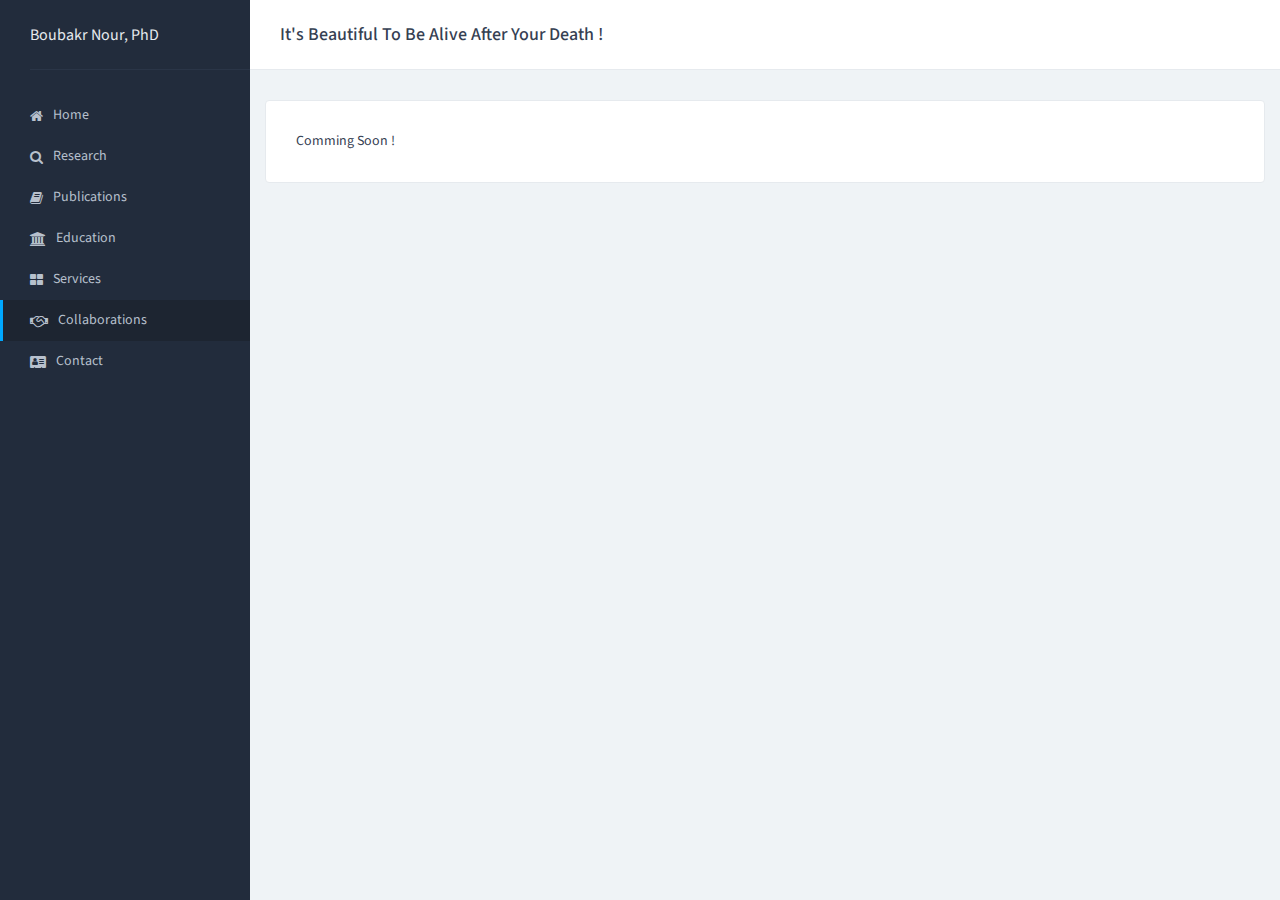
<file: collaborations.html>
<!doctype html>
<html lang="en-us">
<head>
    <meta charset="utf-8">
    <meta http-equiv="x-ua-compatible" content="ie=edge">
    <title>Boubakr Nour, Ph.D | Collaborations</title>
    <meta name="description" content="Dashboard UI Kit">
    <meta name="viewport" content="width=device-width, initial-scale=1">

    <link rel="stylesheet" href="css/main.min.css">
    <link rel="stylesheet" href="css/font-awesome.min.css">
    <link rel="stylesheet" href="https://fonts.googleapis.com/css?family=Source+Sans+Pro:300,400,400i,600">

    <link rel="shortcut icon" href="favicon.ico" type="image/x-icon">

    <script>
        window.dataLayer = window.dataLayer || [];

        function gtag() {
            dataLayer.push(arguments)
        };
        gtag('js', new Date());

        gtag('config', 'UA-107050630-1');
    </script>
</head>
<body class="o-page">
<!--[if lte IE 9]>
<p class="browserupgrade">You are using an <strong>outdated</strong> browser. Please <a href="http://browsehappy.com/">upgrade
    your browser</a> to improve your experience and security.</p>
<![endif]-->

<div class="o-page__sidebar js-page-sidebar">
    <div class="c-sidebar">
        <a class="c-sidebar__brand u-ml-medium" href="#">
            Boubakr Nour, PhD
        </a>

        <h4 class="c-sidebar__title"></h4>
        <ul class="c-sidebar__list">

            <li class="c-sidebar__item">
                <a class="c-sidebar__link" href="index.html">
                    <i class="fa fa-home u-mr-xsmall"></i>Home
                </a>
            </li>

            <li class="c-sidebar__item">
                <a class="c-sidebar__link" href="research.html">
                    <i class="fa fa-search u-mr-xsmall"></i>Research
                </a>
            </li>

            <li class="c-sidebar__item">
                <a class="c-sidebar__link" href="publications.html">
                    <i class="fa fa-book u-mr-xsmall"></i>Publications
                </a>
            </li>

            <li class="c-sidebar__item">
                <a class="c-sidebar__link" href="education.html">
                    <i class="fa fa-university u-mr-xsmall"></i>Education
                </a>
            </li>

            <li class="c-sidebar__item">
                <a class="c-sidebar__link" href="services.html">
                    <i class="fa fa-th-large u-mr-xsmall"></i>Services
                </a>
            </li>

            <li class="c-sidebar__item">
                <a class="c-sidebar__link is-active" href="collaborations.html">
                    <i class="fa fa-handshake-o u-mr-xsmall"></i>Collaborations
                </a>
            </li>

            <li class="c-sidebar__item">
                <a class="c-sidebar__link" href="contact.html">
                    <i class="fa fa-address-card u-mr-xsmall"></i>Contact
                </a>
            </li>
        </ul>

    </div>
</div>

<main class="o-page__content">
    <header class="c-navbar u-mb-medium">
        <button class="c-sidebar-toggle u-mr-small">
            <span class="c-sidebar-toggle__bar"></span>
            <span class="c-sidebar-toggle__bar"></span>
            <span class="c-sidebar-toggle__bar"></span>
        </button>

        <h2 class="c-navbar__title u-mr-auto">It's Beautiful To Be Alive After Your Death !</h2>
    </header>

    <div class="container-fluid">

        <div class="row">

            <div class="col-xl-12">

                <div class="c-progress-card">
                    <p>Comming Soon !</p>
                </div>

            </div>

        </div>

    </div>
</main>

<script src="js/main.min.js"></script>

</body>
</html>
</file>
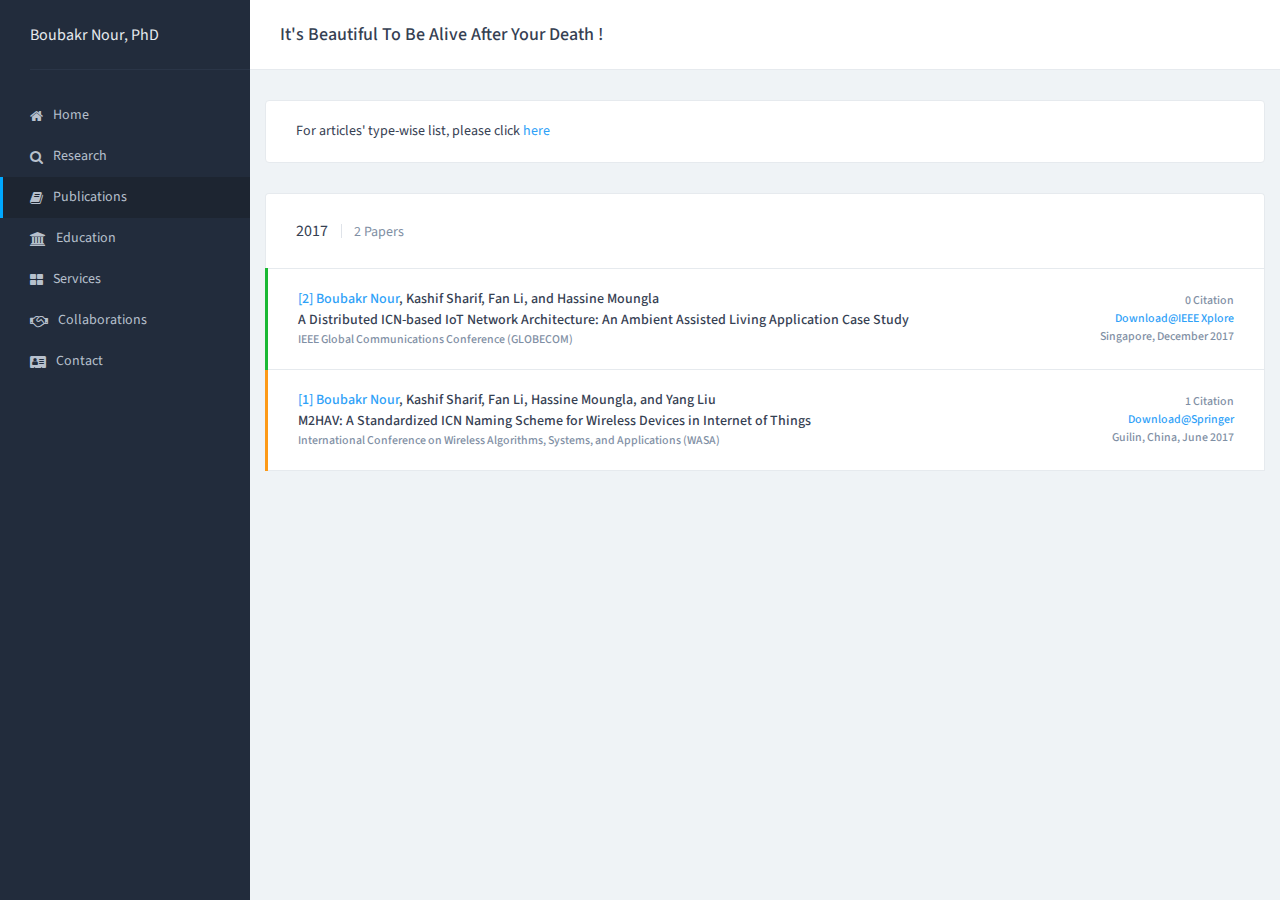
<file: publications_year.html>
<!doctype html>
<html lang="en-us">
<head>
    <meta charset="utf-8">
    <meta http-equiv="x-ua-compatible" content="ie=edge">
    <title>Boubakr Nour, Ph.D | Publications</title>
    <meta name="description" content="Dashboard UI Kit">
    <meta name="viewport" content="width=device-width, initial-scale=1">
    <meta name="google-site-verification" content="7ioDCy5C5T8ROBFRdL0oLOTBOYgZEGJqfDsPj18HDXM" />

    <link rel="stylesheet" href="css/main.min.css">
    <link rel="stylesheet" href="css/font-awesome.min.css">
    <link rel="stylesheet" href="https://fonts.googleapis.com/css?family=Source+Sans+Pro:300,400,400i,600">

    <link rel="shortcut icon" href="favicon.ico" type="image/x-icon">

    <script async src="https://www.googletagmanager.com/gtag/js?id=UA-107050630-1"></script>
    <script>
        window.dataLayer = window.dataLayer || [];
        function gtag(){dataLayer.push(arguments);}
        gtag('js', new Date());

        gtag('config', 'UA-107050630-1');
    </script>
</head>
<body class="o-page">
<!--[if lte IE 9]>
<p class="browserupgrade">You are using an <strong>outdated</strong> browser. Please <a href="http://browsehappy.com/">upgrade
    your browser</a> to improve your experience and security.</p>
<![endif]-->

<div class="o-page__sidebar js-page-sidebar">
    <div class="c-sidebar">
        <a class="c-sidebar__brand u-ml-medium" href="#">
            Boubakr Nour, PhD
        </a>

        <h4 class="c-sidebar__title"></h4>
        <ul class="c-sidebar__list">

            <li class="c-sidebar__item">
                <a class="c-sidebar__link" href="index.html">
                    <i class="fa fa-home u-mr-xsmall"></i>Home
                </a>
            </li>

            <li class="c-sidebar__item">
                <a class="c-sidebar__link" href="research.html">
                    <i class="fa fa-search u-mr-xsmall"></i>Research
                </a>
            </li>

            <li class="c-sidebar__item">
                <a class="c-sidebar__link is-active" href="publications.html">
                    <i class="fa fa-book u-mr-xsmall"></i>Publications
                </a>
            </li>

            <li class="c-sidebar__item">
                <a class="c-sidebar__link" href="education.html">
                    <i class="fa fa-university u-mr-xsmall"></i>Education
                </a>
            </li>

            <li class="c-sidebar__item">
                <a class="c-sidebar__link" href="services.html">
                    <i class="fa fa-th-large u-mr-xsmall"></i>Services
                </a>
            </li>

            <li class="c-sidebar__item">
                <a class="c-sidebar__link" href="collaborations.html">
                    <i class="fa fa-handshake-o u-mr-xsmall"></i>Collaborations
                </a>
            </li>

            <li class="c-sidebar__item">
                <a class="c-sidebar__link" href="contact.html">
                    <i class="fa fa-address-card u-mr-xsmall"></i>Contact
                </a>
            </li>
        </ul>

    </div>
</div>

<main class="o-page__content">
    <header class="c-navbar u-mb-medium">
        <button class="c-sidebar-toggle u-mr-small">
            <span class="c-sidebar-toggle__bar"></span>
            <span class="c-sidebar-toggle__bar"></span>
            <span class="c-sidebar-toggle__bar"></span>
        </button>

        <h2 class="c-navbar__title u-mr-auto">It's Beautiful To Be Alive After Your Death !</h2>
    </header>

    <div class="container-fluid">

        <div class="row u-mb-large">
            <div class="col-sm-12">

                <div class="c-project-card u-mb-medium">
                    <div class="c-project-card__meta">
                        <p>For articles' type-wise list, please click <a href="publications.html">here</a></p>
                    </div>
                </div>

                <table class="c-table u-mb-small">

                    <caption class="c-table__title u-text-large">
                        2017
                        <small>2 Papers</small>
                    </caption>

                    <tbody>
                    <tr class="c-table__row c-table__row--success">
                        <td class="c-table__cell">
                            <span class="u-color-info">[2] Boubakr Nour</span>, Kashif Sharif, Fan Li, and
                            Hassine Moungla
                            <span class="u-block">A Distributed ICN-based IoT Network Architecture: An
                                Ambient Assisted Living Application Case Study
                            </span>
                            <small class="u-block u-text-mute">IEEE Global Communications Conference (GLOBECOM)</small>
                        </td>

                        <td class="c-table__cell u-text-right">
                            <small class="u-block u-text-mute">0 Citation</small>
                            <small class="u-block u-text-mute"><a href="#" target="_blank">Download@IEEE Xplore</a>
                            </small>
                            <small class="u-block u-text-mute">Singapore, December 2017</small>
                        </td>
                    </tr>

                    <tr class="c-table__row c-table__row--warning">
                        <td class="c-table__cell">
                            <span class="u-color-info">[1] Boubakr Nour</span>, Kashif Sharif, Fan Li,
                            Hassine Moungla, and Yang Liu
                            <span class="u-block">M2HAV: A Standardized ICN Naming Scheme for Wireless Devices in Internet of Things</span>
                            <small class="u-block u-text-mute">International Conference on Wireless Algorithms, Systems,
                                and Applications (WASA)
                            </small>
                        </td>

                        <td class="c-table__cell u-text-right">
                            <small class="u-block u-text-mute">1 Citation</small>
                            <small class="u-block u-text-mute"><a
                                    href="https://link.springer.com/chapter/10.1007/978-3-319-60033-8_26"
                                    target="_blank">Download@Springer</a></small>
                            <small class="u-block u-text-mute">Guilin, China, June 2017</small>
                        </td>
                    </tr>
                    </tbody>
                </table>

            </div>
        </div><!-- // .row -->
    </div>

    </div>


</main>

<script src="js/main.min.js"></script>
<script async src="//pagead2.googlesyndication.com/pagead/js/adsbygoogle.js"></script>
<script>
    (adsbygoogle = window.adsbygoogle || []).push({
        google_ad_client: "ca-pub-1219580621798918",
        enable_page_level_ads: true
    });
</script>

</body>
</html>
</file>
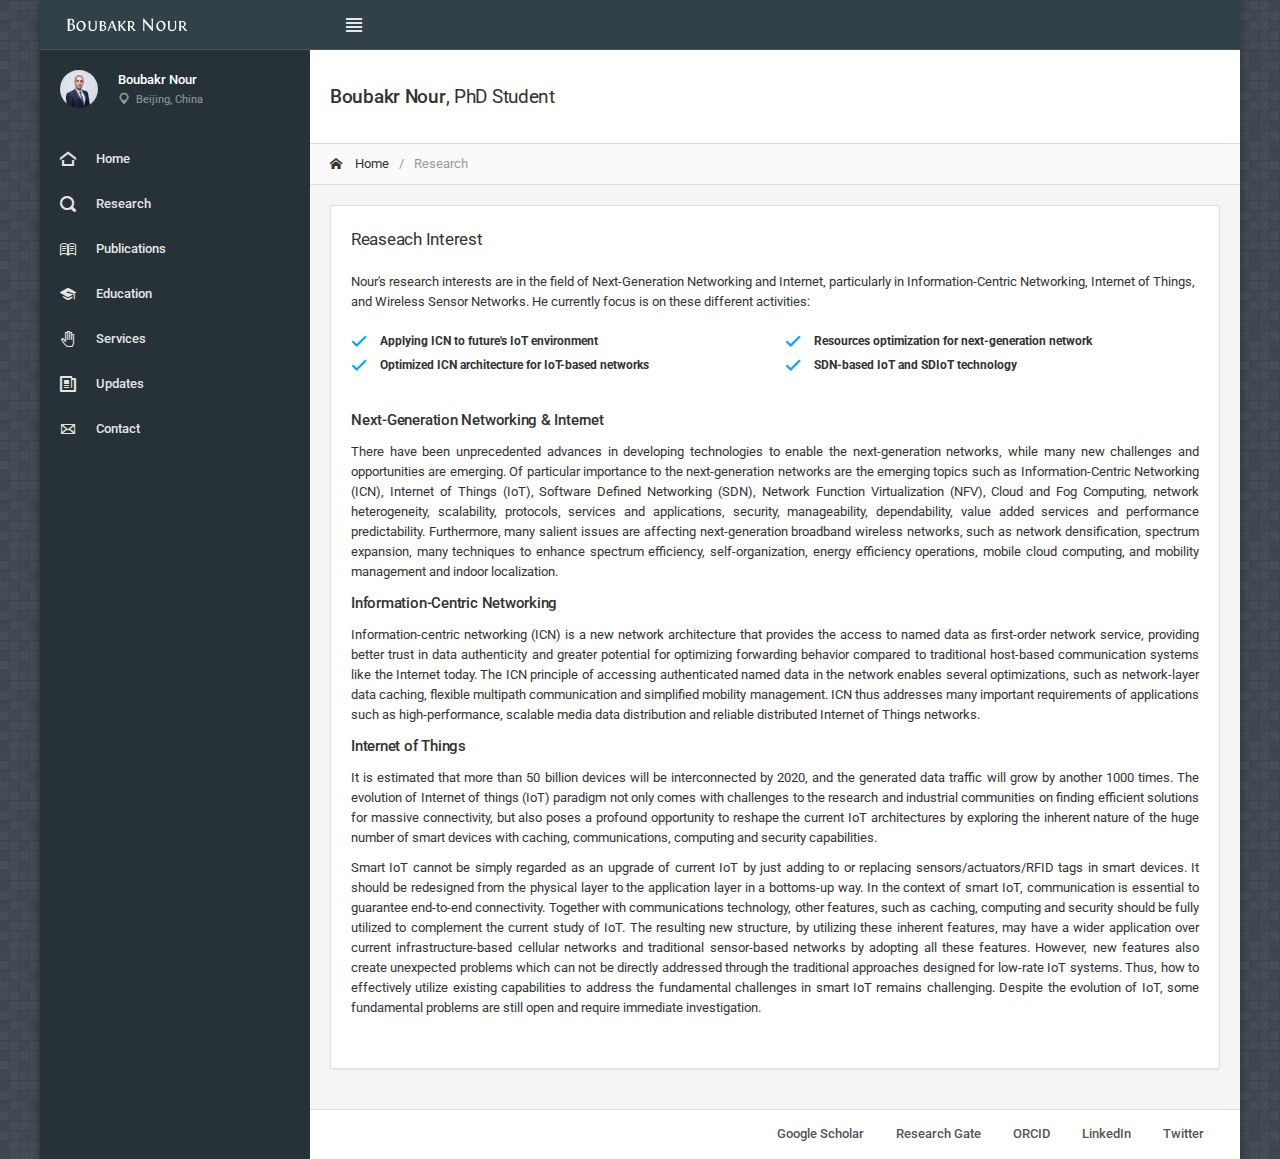
<file: research.html>
<!DOCTYPE html>
<html lang="en">
<head>
    <meta charset="utf-8">
    <meta http-equiv="X-UA-Compatible" content="IE=edge">
    <meta name="viewport" content="width=device-width, initial-scale=1, shrink-to-fit=no">
    <title>Boubakr Nour, Ph.D | Personal Academic Website</title>

    <link href="https://fonts.googleapis.com/css?family=Roboto:400,300,100,500,700,900" rel="stylesheet" type="text/css">
    <link href="global_assets/css/icons/icomoon/styles.css" rel="stylesheet" type="text/css">
    <link href="assets/css/bootstrap.min.css" rel="stylesheet" type="text/css">
    <link href="assets/css/bootstrap_limitless.min.css" rel="stylesheet" type="text/css">
    <link href="assets/css/layout.min.css" rel="stylesheet" type="text/css">
    <link href="assets/css/components.min.css" rel="stylesheet" type="text/css">
    <link href="assets/css/colors.min.css" rel="stylesheet" type="text/css">

    <script src="global_assets/js/main/jquery.min.js"></script>
    <script src="global_assets/js/main/bootstrap.bundle.min.js"></script>
    <script src="global_assets/js/plugins/media/fancybox.min.js"></script>

    <script src="assets/js/app.js"></script>
    <script src="assets/js/custom.js"></script>

    <link rel="shortcut icon" href="favicon.ico" type="image/x-icon">
    <script async src="https://www.googletagmanager.com/gtag/js?id=UA-107050630-1"></script>
    <script>
        window.dataLayer = window.dataLayer || [];

        function gtag() {
            dataLayer.push(arguments);
        }

        gtag('js', new Date());

        gtag('config', 'UA-107050630-1');
    </script>
</head>

<body class="layout-boxed-bg">

<!-- Boxed layout wrapper -->
<div class="d-flex flex-column flex-1 layout-boxed">

    <!-- Main navbar -->
    <div class="navbar navbar-expand-md navbar-dark">
        <div class="navbar-brand">
            <a href="index.html" class="d-inline-block">
                <img src="global_assets/images/logo_bnour.png" alt="Boubakr Nour">
            </a>
        </div>

        <div class="d-md-none">
            <button class="navbar-toggler" type="button" data-toggle="collapse" data-target="#navbar-mobile">
                <i class="icon-tree5"></i>
            </button>
            <button class="navbar-toggler sidebar-mobile-main-toggle" type="button">
                <i class="icon-paragraph-justify3"></i>
            </button>
        </div>

        <div class="collapse navbar-collapse" id="navbar-mobile">
            <ul class="navbar-nav">
                <li class="nav-item">
                    <a href="#" class="navbar-nav-link sidebar-control sidebar-main-toggle d-none d-md-block">
                        <i class="icon-paragraph-justify3"></i>
                    </a>
                </li>
            </ul>
        </div>
    </div>
    <!-- /main navbar -->

    <!-- Page content -->
    <div class="page-content">

        <!-- Main sidebar -->
        <div class="sidebar sidebar-dark sidebar-main sidebar-expand-md">

            <!-- Sidebar mobile toggler -->
            <div class="sidebar-mobile-toggler text-center">
                <a href="#" class="sidebar-mobile-main-toggle">
                    <i class="icon-arrow-left8"></i>
                </a>
                Navigation
                <a href="#" class="sidebar-mobile-expand">
                    <i class="icon-screen-full"></i>
                    <i class="icon-screen-normal"></i>
                </a>
            </div>
            <!-- /sidebar mobile toggler -->


            <!-- Sidebar content -->
            <div class="sidebar-content">

                <!-- User menu -->
                <div class="sidebar-user">
                    <div class="card-body">
                        <div class="media">
                            <div class="mr-3">
                                <a href="#"><img src="global_assets/img/boubakr_nour.jpg" width="38" height="38"
                                                 class="rounded-circle" alt=""></a>
                            </div>

                            <div class="media-body">
                                <div class="media-title font-weight-semibold">Boubakr Nour</div>
                                <div class="font-size-xs opacity-50">
                                    <i class="icon-pin font-size-sm"></i> &nbsp;Beijing, China
                                </div>
                            </div>
                        </div>
                    </div>
                </div>
                <!-- /user menu -->


                <!-- Main navigation -->
                <div class="card card-sidebar-mobile">
                    <ul class="nav nav-sidebar" data-nav-type="accordion">

                        <li class="nav-item">
                            <a href="index.html" class="nav-link">
                                <i class="icon-home4"></i>
                                <span>
										Home
									</span>
                            </a>
                        </li>
                        <li class="nav-item">
                            <a href="research.html" class="nav-link">
                                <i class="icon-search4"></i>
                                <span>
										Research
									</span>
                            </a>
                        </li>
                        <li class="nav-item">
                            <a href="publications.html" class="nav-link">
                                <i class="icon-book"></i>
                                <span>
										Publications
									</span>
                            </a>
                        </li>
                        <li class="nav-item">
                            <a href="education.html" class="nav-link">
                                <i class="icon-graduation"></i>
                                <span>
										Education
									</span>
                            </a>
                        </li>
                        <li class="nav-item">
                            <a href="services.html" class="nav-link">
                                <i class="icon-hand"></i>
                                <span>
										Services
									</span>
                            </a>
                        </li>
                        <li class="nav-item">
                            <a href="updates.html" class="nav-link">
                                <i class="icon-newspaper2"></i>
                                <span>
										Updates
									</span>
                            </a>
                        </li>
                        <li class="nav-item">
                            <a href="contact.html" class="nav-link">
                                <i class="icon-mail5"></i>
                                <span>
										Contact
									</span>
                            </a>
                        </li>
                    </ul>
                </div>
                <!-- /main navigation -->

            </div>
            <!-- /sidebar content -->

        </div>
        <!-- /main sidebar -->


        <!-- Main content -->
        <div class="content-wrapper">

            <!-- Page header -->
            <div class="page-header page-header-light">
                <div class="page-header-content header-elements-md-inline">
                    <div class="page-title d-flex">
                        <h4><span class="font-weight-semibold">Boubakr Nour</span>, PhD Student</h4>
                        <a href="#" class="header-elements-toggle text-default d-md-none"><i class="icon-more"></i></a>
                    </div>
                </div>

                <div class="breadcrumb-line breadcrumb-line-light header-elements-md-inline">
                    <div class="d-flex">
                        <div class="breadcrumb">
                            <a href="index.html" class="breadcrumb-item"><i class="icon-home2 mr-2"></i> Home</a>
                            <span class="breadcrumb-item active">Research</span>
                        </div>

                        <a href="#" class="header-elements-toggle text-default d-md-none"><i class="icon-more"></i></a>
                    </div>


                </div>
            </div>
            <!-- /page header -->


            <!-- Content area -->
            <div class="content">

                <!-- Reaseach Interest -->
                <div class="card">
                    <div class="card-header header-elements-md-inline">
                        <h5 class="card-title">Reaseach Interest</h5>
                    </div>

                    <div class="tab-content">

                        <div class="card-body">
                            <p class="mb-3">Nour's research interests are in the field of Next-Generation Networking and
                                Internet, particularly in Information-Centric Networking, Internet of Things, and
                                Wireless Sensor Networks. He currently focus is on these different activities:</p>

                            <div class="row">
                                <div class="col-sm-6">
                                    <div class="mb-4">
                                        <dl>
                                            <dt class="font-size-sm font-weight-bold">
                                                <i class="icon-checkmark3 text-blue mr-2"></i>
                                                Applying ICN to future's IoT environment
                                            </dt>

                                            <dt class="font-size-sm font-weight-bold font-weight-bold">
                                                <i class="icon-checkmark3 text-blue mr-2"></i>
                                                Optimized ICN architecture for IoT-based networks
                                            </dt>
                                        </dl>
                                    </div>
                                </div>

                                <div class="col-sm-6">
                                    <div class="mb-4">
                                        <dl>
                                            <dt class="font-size-sm font-weight-bold font-weight-bold">
                                                <i class="icon-checkmark3 text-blue mr-2"></i>
                                                Resources optimization for next-generation network
                                            </dt>

                                            <dt class="font-size-sm font-weight-bold font-weight-bold">
                                                <i class="icon-checkmark3 text-blue mr-2"></i>
                                                SDN-based IoT and SDIoT technology
                                            </dt>
                                        </dl>
                                    </div>
                                </div>
                            </div>

                            <div class="mt-1 mb-4">
                                <h6 class="font-weight-semibold">Next-Generation Networking & Internet</h6>
                                <p class="u-mb-small text-justify">There have been unprecedented advances in
                                    developing
                                    technologies to enable the next-generation networks, while many new challenges and
                                    opportunities are emerging. Of particular importance to the next-generation networks
                                    are the
                                    emerging topics such as Information-Centric Networking (ICN), Internet of Things
                                    (IoT),
                                    Software Defined Networking (SDN), Network Function Virtualization (NFV), Cloud and
                                    Fog
                                    Computing, network heterogeneity, scalability, protocols, services and applications,
                                    security, manageability, dependability, value added services and performance
                                    predictability.
                                    Furthermore, many salient issues are affecting next-generation broadband wireless
                                    networks,
                                    such as network densification, spectrum expansion, many techniques to enhance
                                    spectrum
                                    efficiency, self-organization, energy efficiency operations, mobile cloud computing,
                                    and
                                    mobility management and indoor localization.</p>

                                <h6 class="font-weight-semibold">Information-Centric Networking</h6>
                                <p class="u-mb-small text-justify">Information-centric networking (ICN) is a new
                                    network
                                    architecture that provides the access to named data as first-order network service,
                                    providing better trust in data authenticity and greater potential for optimizing
                                    forwarding
                                    behavior compared to traditional host-based communication systems like the Internet
                                    today.
                                    The ICN principle of accessing authenticated named data in the network enables
                                    several
                                    optimizations, such as network-layer data caching, flexible multipath communication
                                    and
                                    simplified mobility management. ICN thus addresses many important requirements of
                                    applications such as high-performance, scalable media data distribution and reliable
                                    distributed Internet of Things networks.</p>

                                <h6 class="font-weight-semibold">Internet of Things</h6>
                                <p class="u-mb-small text-justify">It is estimated that more than 50 billion devices
                                    will
                                    be interconnected by 2020, and the generated data traffic will grow by another 1000
                                    times.
                                    The evolution of Internet of things (IoT) paradigm not only comes with challenges to
                                    the
                                    research and industrial communities on finding efficient solutions for massive
                                    connectivity,
                                    but also poses a profound opportunity to reshape the current IoT architectures by
                                    exploring
                                    the inherent nature of the huge number of smart devices with caching,
                                    communications,
                                    computing and security capabilities.</p>

                                <p class="u-mb-small text-justify">Smart IoT cannot be simply regarded as an upgrade
                                    of current
                                    IoT by just adding to or replacing sensors/actuators/RFID tags in smart devices. It
                                    should be
                                    redesigned from the
                                    physical layer to the application layer in a bottoms-up way. In the context of smart
                                    IoT, communication is essential to guarantee end-to-end connectivity. Together with
                                    communications technology, other features, such as caching, computing and security
                                    should be fully utilized to complement the current study of IoT. The resulting new
                                    structure, by
                                    utilizing these inherent features, may have a wider application over current
                                    infrastructure-based cellular networks and traditional sensor-based networks by
                                    adopting
                                    all these features. However, new features also create unexpected problems which can
                                    not be
                                    directly addressed through the traditional approaches designed for low-rate IoT
                                    systems.
                                    Thus, how to effectively utilize existing capabilities to address the fundamental
                                    challenges in smart IoT remains challenging. Despite the evolution of IoT, some
                                    fundamental
                                    problems are still open and require immediate investigation.</p>
                            </div>

                        </div>
                    </div>
                </div>
                <!-- /Reaseach Interest -->

            </div>
            <!-- /content area -->


            <!-- Footer -->
            <div class="navbar navbar-expand-lg navbar-light">
                <div class="text-center d-lg-none w-100">
                    <button type="button" class="navbar-toggler dropdown-toggle" data-toggle="collapse"
                            data-target="#navbar-footer">
                        <i class="icon-unfold mr-2"></i>
                        Footer
                    </button>
                </div>

                <div class="navbar-collapse collapse" id="navbar-footer">
                    <ul class="navbar-nav ml-lg-auto">
                        <li class="nav-item"><a
                                href="https://scholar.google.com/citations?hl=en&user=yQdRNFEAAAAJ"
                                class="navbar-nav-link font-weight-semibold" target="_blank">Google Scholar</a></li>
                        <li class="nav-item"><a href="https://www.researchgate.net/profile/Boubakr_Nour"
                                                class="navbar-nav-link font-weight-semibold" target="_blank">Research
                            Gate</a></li>
                        <li class="nav-item"><a href="http://orcid.org/0000-0001-5609-856X" target="_blank"
                                                class="navbar-nav-link font-weight-semibold">ORCID</a></li>
                        <li class="nav-item"><a href="https://www.linkedin.com/in/nboubakr/" target="_blank"
                                                class="navbar-nav-link font-weight-semibold">LinkedIn</a></li>
                        <li class="nav-item"><a href="https://twitter.com/nboubakr" target="_blank"
                                                class="navbar-nav-link font-weight-semibold">Twitter</a></li>
                    </ul>
                </div>
            </div>
            <!-- /footer -->

        </div>
        <!-- /main content -->

    </div>
    <!-- /page content -->

</div>
<!-- /boxed layout wrapper -->

</body>
</html>
</file>
<file: global_assets/css/icons/icomoon/styles.css>
@font-face {
	font-family: 'icomoon';
	src:url('fonts/icomoon.eot?3p0rtw');
	src:url('fonts/icomoon.eot?#iefix3p0rtw') format('embedded-opentype'),
		url('fonts/icomoon.woff?3p0rtw') format('woff'),
		url('fonts/icomoon.ttf?3p0rtw') format('truetype'),
		url('fonts/icomoon.svg?3p0rtw#icomoon') format('svg');
	font-weight: normal;
	font-style: normal;
}

[class^="icon-"], [class*=" icon-"] {
    /* Use !important to prevent issues with browser extensions that change fonts */
	font-family: 'icomoon' !important;
	speak: none;
	font-style: normal;
	font-weight: normal;
	font-variant: normal;
	text-transform: none;
	line-height: 1;
	min-width: 1em;
	display: inline-block;
	text-align: center;
	font-size: 16px;
	vertical-align: middle;
	position: relative;
	top: -1px;

	/* Better Font Rendering =========== */
	-webkit-font-smoothing: antialiased;
	-moz-osx-font-smoothing: grayscale;
}

.icon-2x {
	font-size: 32px;
}
.icon-3x {
	font-size: 48px;
}

.icon-bordered {
	// padding: 5px;
	// border: 2px solid;
	// border-radius: 50%;
}

.icon-home:before{content:"\e900";}
.icon-home2:before{content:"\e901";}
.icon-home5:before{content:"\e904";}
.icon-home7:before{content:"\e906";}
.icon-home8:before{content:"\e907";}
.icon-home9:before{content:"\e908";}
.icon-office:before{content:"\e909";}
.icon-city:before{content:"\e90a";}
.icon-newspaper:before{content:"\e90b";}
.icon-magazine:before{content:"\e90c";}
.icon-design:before{content:"\e90d";}
.icon-pencil:before{content:"\e90e";}
.icon-pencil3:before{content:"\e910";}
.icon-pencil4:before{content:"\e911";}
.icon-pencil5:before{content:"\e912";}
.icon-pencil6:before{content:"\e913";}
.icon-pencil7:before{content:"\e914";}
.icon-eraser:before{content:"\e915";}
.icon-eraser2:before{content:"\e916";}
.icon-eraser3:before{content:"\e917";}
.icon-quill2:before{content:"\e919";}
.icon-quill4:before{content:"\e91b";}
.icon-pen:before{content:"\e91c";}
.icon-pen-plus:before{content:"\e91d";}
.icon-pen-minus:before{content:"\e91e";}
.icon-pen2:before{content:"\e91f";}
.icon-blog:before{content:"\e925";}
.icon-pen6:before{content:"\e927";}
.icon-brush:before{content:"\e928";}
.icon-spray:before{content:"\e929";}
.icon-color-sampler:before{content:"\e92c";}
.icon-toggle:before{content:"\e92d";}
.icon-bucket:before{content:"\e92e";}
.icon-gradient:before{content:"\e930";}
.icon-eyedropper:before{content:"\e931";}
.icon-eyedropper2:before{content:"\e932";}
.icon-eyedropper3:before{content:"\e933";}
.icon-droplet:before{content:"\e934";}
.icon-droplet2:before{content:"\e935";}
.icon-color-clear:before{content:"\e937";}
.icon-paint-format:before{content:"\e938";}
.icon-stamp:before{content:"\e939";}
.icon-image2:before{content:"\e93c";}
.icon-image-compare:before{content:"\e93d";}
.icon-images2:before{content:"\e93e";}
.icon-image3:before{content:"\e93f";}
.icon-images3:before{content:"\e940";}
.icon-image4:before{content:"\e941";}
.icon-image5:before{content:"\e942";}
.icon-camera:before{content:"\e944";}
.icon-shutter:before{content:"\e947";}
.icon-headphones:before{content:"\e948";}
.icon-headset:before{content:"\e949";}
.icon-music:before{content:"\e94a";}
.icon-album:before{content:"\e950";}
.icon-tape:before{content:"\e952";}
.icon-piano:before{content:"\e953";}
.icon-speakers:before{content:"\e956";}
.icon-play:before{content:"\e957";}
.icon-clapboard-play:before{content:"\e959";}
.icon-clapboard:before{content:"\e95a";}
.icon-media:before{content:"\e95b";}
.icon-presentation:before{content:"\e95c";}
.icon-movie:before{content:"\e95d";}
.icon-film:before{content:"\e95e";}
.icon-film2:before{content:"\e95f";}
.icon-film3:before{content:"\e960";}
.icon-film4:before{content:"\e961";}
.icon-video-camera:before{content:"\e962";}
.icon-video-camera2:before{content:"\e963";}
.icon-video-camera-slash:before{content:"\e964";}
.icon-video-camera3:before{content:"\e965";}
.icon-dice:before{content:"\e96a";}
.icon-chess-king:before{content:"\e972";}
.icon-chess-queen:before{content:"\e973";}
.icon-chess:before{content:"\e978";}
.icon-megaphone:before{content:"\e97a";}
.icon-new:before{content:"\e97b";}
.icon-connection:before{content:"\e97c";}
.icon-station:before{content:"\e981";}
.icon-satellite-dish2:before{content:"\e98a";}
.icon-feed:before{content:"\e9b3";}
.icon-mic2:before{content:"\e9ce";}
.icon-mic-off2:before{content:"\e9e0";}
.icon-book:before{content:"\e9e1";}
.icon-book2:before{content:"\e9e9";}
.icon-book-play:before{content:"\e9fd";}
.icon-book3:before{content:"\ea01";}
.icon-bookmark:before{content:"\ea02";}
.icon-books:before{content:"\ea03";}
.icon-archive:before{content:"\ea04";}
.icon-reading:before{content:"\ea05";}
.icon-library2:before{content:"\ea06";}
.icon-graduation2:before{content:"\ea07";}
.icon-file-text:before{content:"\ea08";}
.icon-profile:before{content:"\ea09";}
.icon-file-empty:before{content:"\ea0a";}
.icon-file-empty2:before{content:"\ea0b";}
.icon-files-empty:before{content:"\ea0c";}
.icon-files-empty2:before{content:"\ea0d";}
.icon-file-plus:before{content:"\ea0e";}
.icon-file-plus2:before{content:"\ea0f";}
.icon-file-minus:before{content:"\ea10";}
.icon-file-minus2:before{content:"\ea11";}
.icon-file-download:before{content:"\ea12";}
.icon-file-download2:before{content:"\ea13";}
.icon-file-upload:before{content:"\ea14";}
.icon-file-upload2:before{content:"\ea15";}
.icon-file-check:before{content:"\ea16";}
.icon-file-check2:before{content:"\ea17";}
.icon-file-eye:before{content:"\ea18";}
.icon-file-eye2:before{content:"\ea19";}
.icon-file-text2:before{content:"\ea1a";}
.icon-file-text3:before{content:"\ea1b";}
.icon-file-picture:before{content:"\ea1c";}
.icon-file-picture2:before{content:"\ea1d";}
.icon-file-music:before{content:"\ea1e";}
.icon-file-music2:before{content:"\ea1f";}
.icon-file-play:before{content:"\ea20";}
.icon-file-play2:before{content:"\ea21";}
.icon-file-video:before{content:"\ea22";}
.icon-file-video2:before{content:"\ea23";}
.icon-copy:before{content:"\ea24";}
.icon-copy2:before{content:"\ea25";}
.icon-file-zip:before{content:"\ea26";}
.icon-file-zip2:before{content:"\ea27";}
.icon-file-xml:before{content:"\ea28";}
.icon-file-xml2:before{content:"\ea29";}
.icon-file-css:before{content:"\ea2a";}
.icon-file-css2:before{content:"\ea2b";}
.icon-file-presentation:before{content:"\ea2c";}
.icon-file-presentation2:before{content:"\ea2d";}
.icon-file-stats:before{content:"\ea2e";}
.icon-file-stats2:before{content:"\ea2f";}
.icon-file-locked:before{content:"\ea30";}
.icon-file-locked2:before{content:"\ea31";}
.icon-file-spreadsheet:before{content:"\ea32";}
.icon-file-spreadsheet2:before{content:"\ea33";}
.icon-copy3:before{content:"\ea34";}
.icon-copy4:before{content:"\ea35";}
.icon-paste:before{content:"\ea36";}
.icon-paste2:before{content:"\ea37";}
.icon-paste3:before{content:"\ea38";}
.icon-paste4:before{content:"\ea39";}
.icon-stack:before{content:"\ea3a";}
.icon-stack2:before{content:"\ea3b";}
.icon-stack3:before{content:"\ea3c";}
.icon-folder:before{content:"\ea3d";}
.icon-folder-search:before{content:"\ea3e";}
.icon-folder-download:before{content:"\ea3f";}
.icon-folder-upload:before{content:"\ea40";}
.icon-folder-plus:before{content:"\ea41";}
.icon-folder-plus2:before{content:"\ea42";}
.icon-folder-minus:before{content:"\ea43";}
.icon-folder-minus2:before{content:"\ea44";}
.icon-folder-check:before{content:"\ea45";}
.icon-folder-heart:before{content:"\ea46";}
.icon-folder-remove:before{content:"\ea47";}
.icon-folder2:before{content:"\ea48";}
.icon-folder-open:before{content:"\ea49";}
.icon-folder3:before{content:"\ea4a";}
.icon-folder4:before{content:"\ea4b";}
.icon-folder-plus3:before{content:"\ea4c";}
.icon-folder-minus3:before{content:"\ea4d";}
.icon-folder-plus4:before{content:"\ea4e";}
.icon-folder-minus4:before{content:"\ea4f";}
.icon-folder-download2:before{content:"\ea50";}
.icon-folder-upload2:before{content:"\ea51";}
.icon-folder-download3:before{content:"\ea52";}
.icon-folder-upload3:before{content:"\ea53";}
.icon-folder5:before{content:"\ea54";}
.icon-folder-open2:before{content:"\ea55";}
.icon-folder6:before{content:"\ea56";}
.icon-folder-open3:before{content:"\ea57";}
.icon-certificate:before{content:"\ea58";}
.icon-cc:before{content:"\ea59";}
.icon-price-tag:before{content:"\ea5a";}
.icon-price-tag2:before{content:"\ea5b";}
.icon-price-tags:before{content:"\ea5c";}
.icon-price-tag3:before{content:"\ea5d";}
.icon-price-tags2:before{content:"\ea5e";}
.icon-barcode2:before{content:"\ea5f";}
.icon-qrcode:before{content:"\ea60";}
.icon-ticket:before{content:"\ea61";}
.icon-theater:before{content:"\ea62";}
.icon-store:before{content:"\ea63";}
.icon-store2:before{content:"\ea64";}
.icon-cart:before{content:"\ea65";}
.icon-cart2:before{content:"\ea66";}
.icon-cart4:before{content:"\ea67";}
.icon-cart5:before{content:"\ea68";}
.icon-cart-add:before{content:"\ea69";}
.icon-cart-add2:before{content:"\ea6a";}
.icon-cart-remove:before{content:"\ea6b";}
.icon-basket:before{content:"\ea6c";}
.icon-bag:before{content:"\ea6d";}
.icon-percent:before{content:"\ea6f";}
.icon-coins:before{content:"\ea70";}
.icon-coin-dollar:before{content:"\ea71";}
.icon-coin-euro:before{content:"\ea72";}
.icon-coin-pound:before{content:"\ea73";}
.icon-coin-yen:before{content:"\ea74";}
.icon-piggy-bank:before{content:"\ea75";}
.icon-wallet:before{content:"\ea76";}
.icon-cash:before{content:"\ea77";}
.icon-cash2:before{content:"\ea78";}
.icon-cash3:before{content:"\ea79";}
.icon-cash4:before{content:"\ea7a";}
.icon-credit-card:before{content:"\ea6e";}
.icon-credit-card2:before{content:"\ea7b";}
.icon-calculator4:before{content:"\ea7c";}
.icon-calculator2:before{content:"\ea7d";}
.icon-calculator3:before{content:"\ea7e";}
.icon-chip:before{content:"\ea7f";}
.icon-lifebuoy:before{content:"\ea80";}
.icon-phone:before{content:"\ea81";}
.icon-phone2:before{content:"\ea82";}
.icon-phone-slash:before{content:"\ea83";}
.icon-phone-wave:before{content:"\ea84";}
.icon-phone-plus:before{content:"\ea85";}
.icon-phone-minus:before{content:"\ea86";}
.icon-phone-plus2:before{content:"\ea87";}
.icon-phone-minus2:before{content:"\ea88";}
.icon-phone-incoming:before{content:"\ea89";}
.icon-phone-outgoing:before{content:"\ea8a";}
.icon-phone-hang-up:before{content:"\ea8e";}
.icon-address-book:before{content:"\ea90";}
.icon-address-book2:before{content:"\ea91";}
.icon-address-book3:before{content:"\ea92";}
.icon-notebook:before{content:"\ea93";}
.icon-envelop:before{content:"\ea94";}
.icon-envelop2:before{content:"\ea95";}
.icon-envelop3:before{content:"\ea96";}
.icon-envelop4:before{content:"\ea97";}
.icon-envelop5:before{content:"\ea98";}
.icon-mailbox:before{content:"\ea99";}
.icon-pushpin:before{content:"\ea9a";}
.icon-location3:before{content:"\ea9d";}
.icon-location4:before{content:"\ea9e";}
.icon-compass4:before{content:"\ea9f";}
.icon-map:before{content:"\eaa0";}
.icon-map4:before{content:"\eaa1";}
.icon-map5:before{content:"\eaa2";}
.icon-direction:before{content:"\eaa3";}
.icon-reset:before{content:"\eaa4";}
.icon-history:before{content:"\eaa5";}
.icon-watch:before{content:"\eaa6";}
.icon-watch2:before{content:"\eaa7";}
.icon-alarm:before{content:"\eaa8";}
.icon-alarm-add:before{content:"\eaa9";}
.icon-alarm-check:before{content:"\eaaa";}
.icon-alarm-cancel:before{content:"\eaab";}
.icon-bell2:before{content:"\eaac";}
.icon-bell3:before{content:"\eaad";}
.icon-bell-plus:before{content:"\eaae";}
.icon-bell-minus:before{content:"\eaaf";}
.icon-bell-check:before{content:"\eab0";}
.icon-bell-cross:before{content:"\eab1";}
.icon-calendar:before{content:"\eab2";}
.icon-calendar2:before{content:"\eab3";}
.icon-calendar3:before{content:"\eab4";}
.icon-calendar52:before{content:"\eab6";}
.icon-printer:before{content:"\eab7";}
.icon-printer2:before{content:"\eab8";}
.icon-printer4:before{content:"\eab9";}
.icon-shredder:before{content:"\eaba";}
.icon-mouse:before{content:"\eabb";}
.icon-mouse-left:before{content:"\eabc";}
.icon-mouse-right:before{content:"\eabd";}
.icon-keyboard:before{content:"\eabe";}
.icon-typewriter:before{content:"\eabf";}
.icon-display:before{content:"\eac0";}
.icon-display4:before{content:"\eac1";}
.icon-laptop:before{content:"\eac2";}
.icon-mobile:before{content:"\eac3";}
.icon-mobile2:before{content:"\eac4";}
.icon-tablet:before{content:"\eac5";}
.icon-mobile3:before{content:"\eac6";}
.icon-tv:before{content:"\eac7";}
.icon-radio:before{content:"\eac8";}
.icon-cabinet:before{content:"\eac9";}
.icon-drawer:before{content:"\eaca";}
.icon-drawer2:before{content:"\eacb";}
.icon-drawer-out:before{content:"\eacc";}
.icon-drawer-in:before{content:"\eacd";}
.icon-drawer3:before{content:"\eace";}
.icon-box:before{content:"\eacf";}
.icon-box-add:before{content:"\ead0";}
.icon-box-remove:before{content:"\ead1";}
.icon-download:before{content:"\ead2";}
.icon-upload:before{content:"\ead3";}
.icon-floppy-disk:before{content:"\ead4";}
.icon-floppy-disks:before{content:"\ead5";}
.icon-usb-stick:before{content:"\ead6";}
.icon-drive:before{content:"\ead7";}
.icon-server:before{content:"\ead8";}
.icon-database:before{content:"\ead9";}
.icon-database2:before{content:"\eada";}
.icon-database4:before{content:"\eadb";}
.icon-database-menu:before{content:"\eadc";}
.icon-database-add:before{content:"\eadd";}
.icon-database-remove:before{content:"\eade";}
.icon-database-insert:before{content:"\eadf";}
.icon-database-export:before{content:"\eae0";}
.icon-database-upload:before{content:"\eae1";}
.icon-database-refresh:before{content:"\eae2";}
.icon-database-diff:before{content:"\eae3";}
.icon-database-edit2:before{content:"\eae5";}
.icon-database-check:before{content:"\eae6";}
.icon-database-arrow:before{content:"\eae7";}
.icon-database-time2:before{content:"\eae9";}
.icon-undo:before{content:"\eaea";}
.icon-redo:before{content:"\eaeb";}
.icon-rotate-ccw:before{content:"\eaec";}
.icon-rotate-cw:before{content:"\eaed";}
.icon-rotate-ccw2:before{content:"\eaee";}
.icon-rotate-cw2:before{content:"\eaef";}
.icon-rotate-ccw3:before{content:"\eaf0";}
.icon-rotate-cw3:before{content:"\eaf1";}
.icon-flip-vertical2:before{content:"\eaf2";}
.icon-flip-horizontal2:before{content:"\eaf3";}
.icon-flip-vertical3:before{content:"\eaf4";}
.icon-flip-vertical4:before{content:"\eaf5";}
.icon-angle:before{content:"\eaf6";}
.icon-shear:before{content:"\eaf7";}
.icon-align-left:before{content:"\eafc";}
.icon-align-center-horizontal:before{content:"\eafd";}
.icon-align-right:before{content:"\eafe";}
.icon-align-top:before{content:"\eaff";}
.icon-align-center-vertical:before{content:"\eb00";}
.icon-align-bottom:before{content:"\eb01";}
.icon-undo2:before{content:"\eb02";}
.icon-redo2:before{content:"\eb03";}
.icon-forward:before{content:"\eb04";}
.icon-reply:before{content:"\eb05";}
.icon-reply-all:before{content:"\eb06";}
.icon-bubble:before{content:"\eb07";}
.icon-bubbles:before{content:"\eb08";}
.icon-bubbles2:before{content:"\eb09";}
.icon-bubble2:before{content:"\eb0a";}
.icon-bubbles3:before{content:"\eb0b";}
.icon-bubbles4:before{content:"\eb0c";}
.icon-bubble-notification:before{content:"\eb0d";}
.icon-bubbles5:before{content:"\eb0e";}
.icon-bubbles6:before{content:"\eb0f";}
.icon-bubble6:before{content:"\eb10";}
.icon-bubbles7:before{content:"\eb11";}
.icon-bubble7:before{content:"\eb12";}
.icon-bubbles8:before{content:"\eb13";}
.icon-bubble8:before{content:"\eb14";}
.icon-bubble-dots3:before{content:"\eb15";}
.icon-bubble-lines3:before{content:"\eb16";}
.icon-bubble9:before{content:"\eb17";}
.icon-bubble-dots4:before{content:"\eb18";}
.icon-bubble-lines4:before{content:"\eb19";}
.icon-bubbles9:before{content:"\eb1a";}
.icon-bubbles10:before{content:"\eb1b";}
.icon-user:before{content:"\eb33";}
.icon-users:before{content:"\eb34";}
.icon-user-plus:before{content:"\eb35";}
.icon-user-minus:before{content:"\eb36";}
.icon-user-cancel:before{content:"\eb37";}
.icon-user-block:before{content:"\eb38";}
.icon-user-lock:before{content:"\eb39";}
.icon-user-check:before{content:"\eb3a";}
.icon-users2:before{content:"\eb3b";}
.icon-users4:before{content:"\eb44";}
.icon-user-tie:before{content:"\eb45";}
.icon-collaboration:before{content:"\eb46";}
.icon-vcard:before{content:"\eb47";}
.icon-hat:before{content:"\ebb8";}
.icon-bowtie:before{content:"\ebb9";}
.icon-quotes-left:before{content:"\eb49";}
.icon-quotes-right:before{content:"\eb4a";}
.icon-quotes-left2:before{content:"\eb4b";}
.icon-quotes-right2:before{content:"\eb4c";}
.icon-hour-glass:before{content:"\eb4d";}
.icon-hour-glass2:before{content:"\eb4e";}
.icon-hour-glass3:before{content:"\eb4f";}
.icon-spinner:before{content:"\eb50";}
.icon-spinner2:before{content:"\eb51";}
.icon-spinner3:before{content:"\eb52";}
.icon-spinner4:before{content:"\eb53";}
.icon-spinner6:before{content:"\eb54";}
.icon-spinner9:before{content:"\eb55";}
.icon-spinner10:before{content:"\eb56";}
.icon-spinner11:before{content:"\eb57";}
.icon-microscope:before{content:"\eb58";}
.icon-enlarge:before{content:"\eb59";}
.icon-shrink:before{content:"\eb5a";}
.icon-enlarge3:before{content:"\eb5b";}
.icon-shrink3:before{content:"\eb5c";}
.icon-enlarge5:before{content:"\eb5d";}
.icon-shrink5:before{content:"\eb5e";}
.icon-enlarge6:before{content:"\eb5f";}
.icon-shrink6:before{content:"\eb60";}
.icon-enlarge7:before{content:"\eb61";}
.icon-shrink7:before{content:"\eb62";}
.icon-key:before{content:"\eb63";}
.icon-lock:before{content:"\eb65";}
.icon-lock2:before{content:"\eb66";}
.icon-lock4:before{content:"\eb67";}
.icon-unlocked:before{content:"\eb68";}
.icon-lock5:before{content:"\eb69";}
.icon-unlocked2:before{content:"\eb6a";}
.icon-safe:before{content:"\eb6b";}
.icon-wrench:before{content:"\eb6c";}
.icon-wrench2:before{content:"\eb6d";}
.icon-wrench3:before{content:"\eb6e";}
.icon-equalizer:before{content:"\eb6f";}
.icon-equalizer2:before{content:"\eb70";}
.icon-equalizer3:before{content:"\eb71";}
.icon-equalizer4:before{content:"\eb72";}
.icon-cog:before{content:"\eb73";}
.icon-cogs:before{content:"\eb74";}
.icon-cog2:before{content:"\eb75";}
.icon-cog3:before{content:"\eb76";}
.icon-cog4:before{content:"\eb77";}
.icon-cog52:before{content:"\eb78";}
.icon-cog6:before{content:"\eb79";}
.icon-cog7:before{content:"\eb7a";}
.icon-hammer:before{content:"\eb7c";}
.icon-hammer-wrench:before{content:"\eb7d";}
.icon-magic-wand:before{content:"\eb7e";}
.icon-magic-wand2:before{content:"\eb7f";}
.icon-pulse2:before{content:"\eb80";}
.icon-aid-kit:before{content:"\eb81";}
.icon-bug2:before{content:"\eb83";}
.icon-construction:before{content:"\eb85";}
.icon-traffic-cone:before{content:"\eb86";}
.icon-traffic-lights:before{content:"\eb87";}
.icon-pie-chart:before{content:"\eb88";}
.icon-pie-chart2:before{content:"\eb89";}
.icon-pie-chart3:before{content:"\eb8a";}
.icon-pie-chart4:before{content:"\eb8b";}
.icon-pie-chart5:before{content:"\eb8c";}
.icon-pie-chart6:before{content:"\eb8d";}
.icon-pie-chart7:before{content:"\eb8e";}
.icon-stats-dots:before{content:"\eb8f";}
.icon-stats-bars:before{content:"\eb90";}
.icon-pie-chart8:before{content:"\eb91";}
.icon-stats-bars2:before{content:"\eb92";}
.icon-stats-bars3:before{content:"\eb93";}
.icon-stats-bars4:before{content:"\eb94";}
.icon-chart:before{content:"\eb97";}
.icon-stats-growth:before{content:"\eb98";}
.icon-stats-decline:before{content:"\eb99";}
.icon-stats-growth2:before{content:"\eb9a";}
.icon-stats-decline2:before{content:"\eb9b";}
.icon-stairs-up:before{content:"\eb9c";}
.icon-stairs-down:before{content:"\eb9d";}
.icon-stairs:before{content:"\eb9e";}
.icon-ladder:before{content:"\eba0";}
.icon-rating:before{content:"\eba1";}
.icon-rating2:before{content:"\eba2";}
.icon-rating3:before{content:"\eba3";}
.icon-podium:before{content:"\eba5";}
.icon-stars:before{content:"\eba6";}
.icon-medal-star:before{content:"\eba7";}
.icon-medal:before{content:"\eba8";}
.icon-medal2:before{content:"\eba9";}
.icon-medal-first:before{content:"\ebaa";}
.icon-medal-second:before{content:"\ebab";}
.icon-medal-third:before{content:"\ebac";}
.icon-crown:before{content:"\ebad";}
.icon-trophy2:before{content:"\ebaf";}
.icon-trophy3:before{content:"\ebb0";}
.icon-diamond:before{content:"\ebb1";}
.icon-trophy4:before{content:"\ebb2";}
.icon-gift:before{content:"\ebb3";}
.icon-pipe:before{content:"\ebb6";}
.icon-mustache:before{content:"\ebb7";}
.icon-cup2:before{content:"\ebc6";}
.icon-coffee:before{content:"\ebc8";}
.icon-paw:before{content:"\ebd5";}
.icon-footprint:before{content:"\ebd6";}
.icon-rocket:before{content:"\ebda";}
.icon-meter2:before{content:"\ebdc";}
.icon-meter-slow:before{content:"\ebdd";}
.icon-meter-fast:before{content:"\ebdf";}
.icon-hammer2:before{content:"\ebe1";}
.icon-balance:before{content:"\ebe2";}
.icon-fire:before{content:"\ebe5";}
.icon-fire2:before{content:"\ebe6";}
.icon-lab:before{content:"\ebe7";}
.icon-atom:before{content:"\ebe8";}
.icon-atom2:before{content:"\ebe9";}
.icon-bin:before{content:"\ebfa";}
.icon-bin2:before{content:"\ebfb";}
.icon-briefcase:before{content:"\ebff";}
.icon-briefcase3:before{content:"\ec01";}
.icon-airplane2:before{content:"\ec03";}
.icon-airplane3:before{content:"\ec04";}
.icon-airplane4:before{content:"\ec05";}
.icon-paperplane:before{content:"\ec06";}
.icon-car:before{content:"\ec07";}
.icon-steering-wheel:before{content:"\ec08";}
.icon-car2:before{content:"\ec09";}
.icon-gas:before{content:"\ec0a";}
.icon-bus:before{content:"\ec0b";}
.icon-truck:before{content:"\ec0c";}
.icon-bike:before{content:"\ec0d";}
.icon-road:before{content:"\ec0e";}
.icon-train:before{content:"\ec0f";}
.icon-train2:before{content:"\ec10";}
.icon-ship:before{content:"\ec11";}
.icon-boat:before{content:"\ec12";}
.icon-chopper:before{content:"\ec13";}
.icon-cube:before{content:"\ec15";}
.icon-cube2:before{content:"\ec16";}
.icon-cube3:before{content:"\ec17";}
.icon-cube4:before{content:"\ec18";}
.icon-pyramid:before{content:"\ec19";}
.icon-pyramid2:before{content:"\ec1a";}
.icon-package:before{content:"\ec1b";}
.icon-puzzle:before{content:"\ec1c";}
.icon-puzzle2:before{content:"\ec1d";}
.icon-puzzle3:before{content:"\ec1e";}
.icon-puzzle4:before{content:"\ec1f";}
.icon-glasses-3d2:before{content:"\ec21";}
.icon-brain:before{content:"\ec24";}
.icon-accessibility:before{content:"\ec25";}
.icon-accessibility2:before{content:"\ec26";}
.icon-strategy:before{content:"\ec27";}
.icon-target:before{content:"\ec28";}
.icon-target2:before{content:"\ec29";}
.icon-shield-check:before{content:"\ec2f";}
.icon-shield-notice:before{content:"\ec30";}
.icon-shield2:before{content:"\ec31";}
.icon-racing:before{content:"\ec40";}
.icon-finish:before{content:"\ec41";}
.icon-power2:before{content:"\ec46";}
.icon-power3:before{content:"\ec47";}
.icon-switch:before{content:"\ec48";}
.icon-switch22:before{content:"\ec49";}
.icon-power-cord:before{content:"\ec4a";}
.icon-clipboard:before{content:"\ec4d";}
.icon-clipboard2:before{content:"\ec4e";}
.icon-clipboard3:before{content:"\ec4f";}
.icon-clipboard4:before{content:"\ec50";}
.icon-clipboard5:before{content:"\ec51";}
.icon-clipboard6:before{content:"\ec52";}
.icon-playlist:before{content:"\ec53";}
.icon-playlist-add:before{content:"\ec54";}
.icon-list-numbered:before{content:"\ec55";}
.icon-list:before{content:"\ec56";}
.icon-list2:before{content:"\ec57";}
.icon-more:before{content:"\ec58";}
.icon-more2:before{content:"\ec59";}
.icon-grid:before{content:"\ec5a";}
.icon-grid2:before{content:"\ec5b";}
.icon-grid3:before{content:"\ec5c";}
.icon-grid4:before{content:"\ec5d";}
.icon-grid52:before{content:"\ec5e";}
.icon-grid6:before{content:"\ec5f";}
.icon-grid7:before{content:"\ec60";}
.icon-tree5:before{content:"\ec61";}
.icon-tree6:before{content:"\ec62";}
.icon-tree7:before{content:"\ec63";}
.icon-lan:before{content:"\ec64";}
.icon-lan2:before{content:"\ec65";}
.icon-lan3:before{content:"\ec66";}
.icon-menu:before{content:"\ec67";}
.icon-circle-small:before{content:"\ec68";}
.icon-menu2:before{content:"\ec69";}
.icon-menu3:before{content:"\ec6a";}
.icon-menu4:before{content:"\ec6b";}
.icon-menu5:before{content:"\ec6c";}
.icon-menu62:before{content:"\ec6d";}
.icon-menu7:before{content:"\ec6e";}
.icon-menu8:before{content:"\ec6f";}
.icon-menu9:before{content:"\ec70";}
.icon-menu10:before{content:"\ec71";}
.icon-cloud:before{content:"\ec72";}
.icon-cloud-download:before{content:"\ec73";}
.icon-cloud-upload:before{content:"\ec74";}
.icon-cloud-check:before{content:"\ec75";}
.icon-cloud2:before{content:"\ec76";}
.icon-cloud-download2:before{content:"\ec77";}
.icon-cloud-upload2:before{content:"\ec78";}
.icon-cloud-check2:before{content:"\ec79";}
.icon-import:before{content:"\ec7e";}
.icon-download4:before{content:"\ec80";}
.icon-upload4:before{content:"\ec81";}
.icon-download7:before{content:"\ec86";}
.icon-upload7:before{content:"\ec87";}
.icon-download10:before{content:"\ec8c";}
.icon-upload10:before{content:"\ec8d";}
.icon-sphere:before{content:"\ec8e";}
.icon-sphere3:before{content:"\ec90";}
.icon-earth:before{content:"\ec93";}
.icon-link:before{content:"\ec96";}
.icon-unlink:before{content:"\ec97";}
.icon-link2:before{content:"\ec98";}
.icon-unlink2:before{content:"\ec99";}
.icon-anchor:before{content:"\eca0";}
.icon-flag3:before{content:"\eca3";}
.icon-flag4:before{content:"\eca4";}
.icon-flag7:before{content:"\eca7";}
.icon-flag8:before{content:"\eca8";}
.icon-attachment:before{content:"\eca9";}
.icon-attachment2:before{content:"\ecaa";}
.icon-eye:before{content:"\ecab";}
.icon-eye-plus:before{content:"\ecac";}
.icon-eye-minus:before{content:"\ecad";}
.icon-eye-blocked:before{content:"\ecae";}
.icon-eye2:before{content:"\ecaf";}
.icon-eye-blocked2:before{content:"\ecb0";}
.icon-eye4:before{content:"\ecb3";}
.icon-bookmark2:before{content:"\ecb4";}
.icon-bookmark3:before{content:"\ecb5";}
.icon-bookmarks:before{content:"\ecb6";}
.icon-bookmark4:before{content:"\ecb7";}
.icon-spotlight2:before{content:"\ecb8";}
.icon-starburst:before{content:"\ecb9";}
.icon-snowflake:before{content:"\ecba";}
.icon-weather-windy:before{content:"\ecd0";}
.icon-fan:before{content:"\ecd1";}
.icon-umbrella:before{content:"\ecd2";}
.icon-sun3:before{content:"\ecd3";}
.icon-contrast:before{content:"\ecd4";}
.icon-bed2:before{content:"\ecda";}
.icon-furniture:before{content:"\ecdb";}
.icon-chair:before{content:"\ecdc";}
.icon-star-empty3:before{content:"\ece0";}
.icon-star-half:before{content:"\ece1";}
.icon-star-full2:before{content:"\ece2";}
.icon-heart5:before{content:"\ece9";}
.icon-heart6:before{content:"\ecea";}
.icon-heart-broken2:before{content:"\eceb";}
.icon-thumbs-up2:before{content:"\ecf2";}
.icon-thumbs-down2:before{content:"\ecf4";}
.icon-thumbs-up3:before{content:"\ecf5";}
.icon-thumbs-down3:before{content:"\ecf6";}
.icon-height:before{content:"\ecf7";}
.icon-man:before{content:"\ecf8";}
.icon-woman:before{content:"\ecf9";}
.icon-man-woman:before{content:"\ecfa";}
.icon-yin-yang:before{content:"\ecfe";}
.icon-cursor:before{content:"\ed23";}
.icon-cursor2:before{content:"\ed24";}
.icon-lasso2:before{content:"\ed26";}
.icon-select2:before{content:"\ed28";}
.icon-point-up:before{content:"\ed29";}
.icon-point-right:before{content:"\ed2a";}
.icon-point-down:before{content:"\ed2b";}
.icon-point-left:before{content:"\ed2c";}
.icon-pointer:before{content:"\ed2d";}
.icon-reminder:before{content:"\ed2e";}
.icon-drag-left-right:before{content:"\ed2f";}
.icon-drag-left:before{content:"\ed30";}
.icon-drag-right:before{content:"\ed31";}
.icon-touch:before{content:"\ed32";}
.icon-multitouch:before{content:"\ed33";}
.icon-touch-zoom:before{content:"\ed34";}
.icon-touch-pinch:before{content:"\ed35";}
.icon-hand:before{content:"\ed36";}
.icon-grab:before{content:"\ed37";}
.icon-stack-empty:before{content:"\ed38";}
.icon-stack-plus:before{content:"\ed39";}
.icon-stack-minus:before{content:"\ed3a";}
.icon-stack-star:before{content:"\ed3b";}
.icon-stack-picture:before{content:"\ed3c";}
.icon-stack-down:before{content:"\ed3d";}
.icon-stack-up:before{content:"\ed3e";}
.icon-stack-cancel:before{content:"\ed3f";}
.icon-stack-check:before{content:"\ed40";}
.icon-stack-text:before{content:"\ed41";}
.icon-stack4:before{content:"\ed47";}
.icon-stack-music:before{content:"\ed48";}
.icon-stack-play:before{content:"\ed49";}
.icon-move:before{content:"\ed4a";}
.icon-dots:before{content:"\ed4b";}
.icon-warning:before{content:"\ed4c";}
.icon-warning22:before{content:"\ed4d";}
.icon-notification2:before{content:"\ed4f";}
.icon-question3:before{content:"\ed52";}
.icon-question4:before{content:"\ed53";}
.icon-plus3:before{content:"\ed5a";}
.icon-minus3:before{content:"\ed5b";}
.icon-plus-circle2:before{content:"\ed5e";}
.icon-minus-circle2:before{content:"\ed5f";}
.icon-cancel-circle2:before{content:"\ed63";}
.icon-blocked:before{content:"\ed64";}
.icon-cancel-square:before{content:"\ed65";}
.icon-cancel-square2:before{content:"\ed66";}
.icon-spam:before{content:"\ed68";}
.icon-cross2:before{content:"\ed6a";}
.icon-cross3:before{content:"\ed6b";}
.icon-checkmark:before{content:"\ed6c";}
.icon-checkmark3:before{content:"\ed6e";}
.icon-checkmark2:before{content:"\e372";}
.icon-checkmark4:before{content:"\ed6f";}
.icon-spell-check:before{content:"\ed71";}
.icon-spell-check2:before{content:"\ed72";}
.icon-enter:before{content:"\ed73";}
.icon-exit:before{content:"\ed74";}
.icon-enter2:before{content:"\ed75";}
.icon-exit2:before{content:"\ed76";}
.icon-enter3:before{content:"\ed77";}
.icon-exit3:before{content:"\ed78";}
.icon-wall:before{content:"\ed79";}
.icon-fence:before{content:"\ed7a";}
.icon-play3:before{content:"\ed7b";}
.icon-pause:before{content:"\ed7c";}
.icon-stop:before{content:"\ed7d";}
.icon-previous:before{content:"\ed7e";}
.icon-next:before{content:"\ed7f";}
.icon-backward:before{content:"\ed80";}
.icon-forward2:before{content:"\ed81";}
.icon-play4:before{content:"\ed82";}
.icon-pause2:before{content:"\ed83";}
.icon-stop2:before{content:"\ed84";}
.icon-backward2:before{content:"\ed85";}
.icon-forward3:before{content:"\ed86";}
.icon-first:before{content:"\ed87";}
.icon-last:before{content:"\ed88";}
.icon-previous2:before{content:"\ed89";}
.icon-next2:before{content:"\ed8a";}
.icon-eject:before{content:"\ed8b";}
.icon-volume-high:before{content:"\ed8c";}
.icon-volume-medium:before{content:"\ed8d";}
.icon-volume-low:before{content:"\ed8e";}
.icon-volume-mute:before{content:"\ed8f";}
.icon-speaker-left:before{content:"\ed90";}
.icon-speaker-right:before{content:"\ed91";}
.icon-volume-mute2:before{content:"\ed92";}
.icon-volume-increase:before{content:"\ed93";}
.icon-volume-decrease:before{content:"\ed94";}
.icon-volume-mute5:before{content:"\eda4";}
.icon-loop:before{content:"\eda5";}
.icon-loop3:before{content:"\eda7";}
.icon-infinite-square:before{content:"\eda8";}
.icon-infinite:before{content:"\eda9";}
.icon-loop4:before{content:"\edab";}
.icon-shuffle:before{content:"\edac";}
.icon-wave:before{content:"\edae";}
.icon-wave2:before{content:"\edaf";}
.icon-split:before{content:"\edb0";}
.icon-merge:before{content:"\edb1";}
.icon-arrow-up5:before{content:"\edc4";}
.icon-arrow-right5:before{content:"\edc5";}
.icon-arrow-down5:before{content:"\edc6";}
.icon-arrow-left5:before{content:"\edc7";}
.icon-arrow-up-left2:before{content:"\edd0";}
.icon-arrow-up7:before{content:"\edd1";}
.icon-arrow-up-right2:before{content:"\edd2";}
.icon-arrow-right7:before{content:"\edd3";}
.icon-arrow-down-right2:before{content:"\edd4";}
.icon-arrow-down7:before{content:"\edd5";}
.icon-arrow-down-left2:before{content:"\edd6";}
.icon-arrow-left7:before{content:"\edd7";}
.icon-arrow-up-left3:before{content:"\edd8";}
.icon-arrow-up8:before{content:"\edd9";}
.icon-arrow-up-right3:before{content:"\edda";}
.icon-arrow-right8:before{content:"\eddb";}
.icon-arrow-down-right3:before{content:"\eddc";}
.icon-arrow-down8:before{content:"\eddd";}
.icon-arrow-down-left3:before{content:"\edde";}
.icon-arrow-left8:before{content:"\eddf";}
.icon-circle-up2:before{content:"\ede4";}
.icon-circle-right2:before{content:"\ede5";}
.icon-circle-down2:before{content:"\ede6";}
.icon-circle-left2:before{content:"\ede7";}
.icon-arrow-resize7:before{content:"\edfe";}
.icon-arrow-resize8:before{content:"\edff";}
.icon-square-up-left:before{content:"\ee00";}
.icon-square-up:before{content:"\ee01";}
.icon-square-up-right:before{content:"\ee02";}
.icon-square-right:before{content:"\ee03";}
.icon-square-down-right:before{content:"\ee04";}
.icon-square-down:before{content:"\ee05";}
.icon-square-down-left:before{content:"\ee06";}
.icon-square-left:before{content:"\ee07";}
.icon-arrow-up15:before{content:"\ee30";}
.icon-arrow-right15:before{content:"\ee31";}
.icon-arrow-down15:before{content:"\ee32";}
.icon-arrow-left15:before{content:"\ee33";}
.icon-arrow-up16:before{content:"\ee34";}
.icon-arrow-right16:before{content:"\ee35";}
.icon-arrow-down16:before{content:"\ee36";}
.icon-arrow-left16:before{content:"\ee37";}
.icon-menu-open:before{content:"\ee38";}
.icon-menu-open2:before{content:"\ee39";}
.icon-menu-close:before{content:"\ee3a";}
.icon-menu-close2:before{content:"\ee3b";}
.icon-enter5:before{content:"\ee3d";}
.icon-esc:before{content:"\ee3e";}
.icon-enter6:before{content:"\ee3f";}
.icon-backspace:before{content:"\ee40";}
.icon-backspace2:before{content:"\ee41";}
.icon-tab:before{content:"\ee42";}
.icon-transmission:before{content:"\ee43";}
.icon-sort:before{content:"\ee45";}
.icon-move-up2:before{content:"\ee47";}
.icon-move-down2:before{content:"\ee48";}
.icon-sort-alpha-asc:before{content:"\ee49";}
.icon-sort-alpha-desc:before{content:"\ee4a";}
.icon-sort-numeric-asc:before{content:"\ee4b";}
.icon-sort-numberic-desc:before{content:"\ee4c";}
.icon-sort-amount-asc:before{content:"\ee4d";}
.icon-sort-amount-desc:before{content:"\ee4e";}
.icon-sort-time-asc:before{content:"\ee4f";}
.icon-sort-time-desc:before{content:"\ee50";}
.icon-battery-6:before{content:"\ee51";}
.icon-battery-0:before{content:"\ee57";}
.icon-battery-charging:before{content:"\ee58";}
.icon-command:before{content:"\ee5f";}
.icon-shift:before{content:"\ee60";}
.icon-ctrl:before{content:"\ee61";}
.icon-opt:before{content:"\ee62";}
.icon-checkbox-checked:before{content:"\ee63";}
.icon-checkbox-unchecked:before{content:"\ee64";}
.icon-checkbox-partial:before{content:"\ee65";}
.icon-square:before{content:"\ee66";}
.icon-triangle:before{content:"\ee67";}
.icon-triangle2:before{content:"\ee68";}
.icon-diamond3:before{content:"\ee69";}
.icon-diamond4:before{content:"\ee6a";}
.icon-checkbox-checked2:before{content:"\ee6b";}
.icon-checkbox-unchecked2:before{content:"\ee6c";}
.icon-checkbox-partial2:before{content:"\ee6d";}
.icon-radio-checked:before{content:"\ee6e";}
.icon-radio-checked2:before{content:"\ee6f";}
.icon-radio-unchecked:before{content:"\ee70";}
.icon-checkmark-circle:before{content:"\ee73";}
.icon-circle:before{content:"\ee74";}
.icon-circle2:before{content:"\ee75";}
.icon-circles:before{content:"\ee76";}
.icon-circles2:before{content:"\ee77";}
.icon-crop:before{content:"\ee78";}
.icon-crop2:before{content:"\ee79";}
.icon-make-group:before{content:"\ee7a";}
.icon-ungroup:before{content:"\ee7b";}
.icon-vector:before{content:"\ee7c";}
.icon-vector2:before{content:"\ee7d";}
.icon-rulers:before{content:"\ee7e";}
.icon-pencil-ruler:before{content:"\ee80";}
.icon-scissors:before{content:"\ee81";}
.icon-filter3:before{content:"\ee88";}
.icon-filter4:before{content:"\ee89";}
.icon-font:before{content:"\ee8a";}
.icon-ampersand2:before{content:"\ee8b";}
.icon-ligature:before{content:"\ee8c";}
.icon-font-size:before{content:"\ee8e";}
.icon-typography:before{content:"\ee8f";}
.icon-text-height:before{content:"\ee90";}
.icon-text-width:before{content:"\ee91";}
.icon-height2:before{content:"\ee92";}
.icon-width:before{content:"\ee93";}
.icon-strikethrough2:before{content:"\ee98";}
.icon-font-size2:before{content:"\ee99";}
.icon-bold2:before{content:"\ee9a";}
.icon-underline2:before{content:"\ee9b";}
.icon-italic2:before{content:"\ee9c";}
.icon-strikethrough3:before{content:"\ee9d";}
.icon-omega:before{content:"\ee9e";}
.icon-sigma:before{content:"\ee9f";}
.icon-nbsp:before{content:"\eea0";}
.icon-page-break:before{content:"\eea1";}
.icon-page-break2:before{content:"\eea2";}
.icon-superscript:before{content:"\eea3";}
.icon-subscript:before{content:"\eea4";}
.icon-superscript2:before{content:"\eea5";}
.icon-subscript2:before{content:"\eea6";}
.icon-text-color:before{content:"\eea7";}
.icon-highlight:before{content:"\eea8";}
.icon-pagebreak:before{content:"\eea9";}
.icon-clear-formatting:before{content:"\eeaa";}
.icon-table:before{content:"\eeab";}
.icon-table2:before{content:"\eeac";}
.icon-insert-template:before{content:"\eead";}
.icon-pilcrow:before{content:"\eeae";}
.icon-ltr:before{content:"\eeaf";}
.icon-rtl:before{content:"\eeb0";}
.icon-ltr2:before{content:"\eeb1";}
.icon-rtl2:before{content:"\eeb2";}
.icon-section:before{content:"\eeb3";}
.icon-paragraph-left2:before{content:"\eeb8";}
.icon-paragraph-center2:before{content:"\eeb9";}
.icon-paragraph-right2:before{content:"\eeba";}
.icon-paragraph-justify2:before{content:"\eebb";}
.icon-indent-increase:before{content:"\eebc";}
.icon-indent-decrease:before{content:"\eebd";}
.icon-paragraph-left3:before{content:"\eebe";}
.icon-paragraph-center3:before{content:"\eebf";}
.icon-paragraph-right3:before{content:"\eec0";}
.icon-paragraph-justify3:before{content:"\eec1";}
.icon-indent-increase2:before{content:"\eec2";}
.icon-indent-decrease2:before{content:"\eec3";}
.icon-share:before{content:"\eec4";}
.icon-share2:before{content:"\eec5";}
.icon-new-tab:before{content:"\eec6";}
.icon-new-tab2:before{content:"\eec7";}
.icon-popout:before{content:"\eec8";}
.icon-embed:before{content:"\eec9";}
.icon-embed2:before{content:"\eeca";}
.icon-markup:before{content:"\eecb";}
.icon-regexp:before{content:"\eecc";}
.icon-regexp2:before{content:"\eecd";}
.icon-code:before{content:"\eece";}
.icon-circle-css:before{content:"\eecf";}
.icon-circle-code:before{content:"\eed0";}
.icon-terminal:before{content:"\eed1";}
.icon-unicode:before{content:"\eed2";}
.icon-seven-segment-0:before{content:"\eed3";}
.icon-seven-segment-1:before{content:"\eed4";}
.icon-seven-segment-2:before{content:"\eed5";}
.icon-seven-segment-3:before{content:"\eed6";}
.icon-seven-segment-4:before{content:"\eed7";}
.icon-seven-segment-5:before{content:"\eed8";}
.icon-seven-segment-6:before{content:"\eed9";}
.icon-seven-segment-7:before{content:"\eeda";}
.icon-seven-segment-8:before{content:"\eedb";}
.icon-seven-segment-9:before{content:"\eedc";}
.icon-share3:before{content:"\eedd";}
.icon-share4:before{content:"\eede";}
.icon-google:before{content:"\eee3";}
.icon-google-plus:before{content:"\eee4";}
.icon-google-plus2:before{content:"\eee5";}
.icon-google-drive:before{content:"\eee7";}
.icon-facebook:before{content:"\eee8";}
.icon-facebook2:before{content:"\eee9";}
.icon-instagram:before{content:"\eeec";}
.icon-twitter:before{content:"\eeed";}
.icon-twitter2:before{content:"\eeee";}
.icon-feed2:before{content:"\eef0";}
.icon-feed3:before{content:"\eef1";}
.icon-youtube:before{content:"\eef3";}
.icon-youtube2:before{content:"\eef4";}
.icon-youtube3:before{content:"\eef5";}
.icon-vimeo:before{content:"\eef8";}
.icon-vimeo2:before{content:"\eef9";}
.icon-lanyrd:before{content:"\eefb";}
.icon-flickr:before{content:"\eefc";}
.icon-flickr2:before{content:"\eefd";}
.icon-flickr3:before{content:"\eefe";}
.icon-picassa:before{content:"\ef00";}
.icon-picassa2:before{content:"\ef01";}
.icon-dribbble:before{content:"\ef02";}
.icon-dribbble2:before{content:"\ef03";}
.icon-dribbble3:before{content:"\ef04";}
.icon-forrst:before{content:"\ef05";}
.icon-forrst2:before{content:"\ef06";}
.icon-deviantart:before{content:"\ef07";}
.icon-deviantart2:before{content:"\ef08";}
.icon-steam:before{content:"\ef09";}
.icon-steam2:before{content:"\ef0a";}
.icon-dropbox:before{content:"\ef0b";}
.icon-onedrive:before{content:"\ef0c";}
.icon-github:before{content:"\ef0d";}
.icon-github4:before{content:"\ef10";}
.icon-github5:before{content:"\ef11";}
.icon-wordpress:before{content:"\ef12";}
.icon-wordpress2:before{content:"\ef13";}
.icon-joomla:before{content:"\ef14";}
.icon-blogger:before{content:"\ef15";}
.icon-blogger2:before{content:"\ef16";}
.icon-tumblr:before{content:"\ef17";}
.icon-tumblr2:before{content:"\ef18";}
.icon-yahoo:before{content:"\ef19";}
.icon-tux:before{content:"\ef1a";}
.icon-apple2:before{content:"\ef1b";}
.icon-finder:before{content:"\ef1c";}
.icon-android:before{content:"\ef1d";}
.icon-windows:before{content:"\ef1e";}
.icon-windows8:before{content:"\ef1f";}
.icon-soundcloud:before{content:"\ef20";}
.icon-soundcloud2:before{content:"\ef21";}
.icon-skype:before{content:"\ef22";}
.icon-reddit:before{content:"\ef23";}
.icon-linkedin:before{content:"\ef24";}
.icon-linkedin2:before{content:"\ef25";}
.icon-lastfm:before{content:"\ef26";}
.icon-lastfm2:before{content:"\ef27";}
.icon-delicious:before{content:"\ef28";}
.icon-stumbleupon:before{content:"\ef29";}
.icon-stumbleupon2:before{content:"\ef2a";}
.icon-stackoverflow:before{content:"\ef2b";}
.icon-pinterest2:before{content:"\ef2d";}
.icon-xing:before{content:"\ef2e";}
.icon-flattr:before{content:"\ef30";}
.icon-foursquare:before{content:"\ef31";}
.icon-paypal:before{content:"\ef32";}
.icon-paypal2:before{content:"\ef33";}
.icon-yelp:before{content:"\ef35";}
.icon-file-pdf:before{content:"\ef36";}
.icon-file-openoffice:before{content:"\ef37";}
.icon-file-word:before{content:"\ef38";}
.icon-file-excel:before{content:"\ef39";}
.icon-libreoffice:before{content:"\ef3a";}
.icon-html5:before{content:"\ef3b";}
.icon-html52:before{content:"\ef3c";}
.icon-css3:before{content:"\ef3d";}
.icon-git:before{content:"\ef3e";}
.icon-svg:before{content:"\ef3f";}
.icon-codepen:before{content:"\ef40";}
.icon-chrome:before{content:"\ef41";}
.icon-firefox:before{content:"\ef42";}
.icon-IE:before{content:"\ef43";}
.icon-opera:before{content:"\ef44";}
.icon-safari:before{content:"\ef45";}
.icon-check2:before{content:"\e601";}
.icon-home4:before{content:"\e603";}
.icon-people:before{content:"\e81b";}
.icon-checkmark-circle2:before{content:"\e853";}
.icon-arrow-up-left32:before{content:"\e8ae";}
.icon-arrow-up52:before{content:"\e8af";}
.icon-arrow-up-right32:before{content:"\e8b0";}
.icon-arrow-right6:before{content:"\e8b1";}
.icon-arrow-down-right32:before{content:"\e8b2";}
.icon-arrow-down52:before{content:"\e8b3";}
.icon-arrow-down-left32:before{content:"\e8b4";}
.icon-arrow-left52:before{content:"\e8b5";}
.icon-calendar5:before{content:"\e985";}
.icon-move-alt1:before{content:"\e986";}
.icon-reload-alt:before{content:"\e987";}
.icon-move-vertical:before{content:"\e988";}
.icon-move-horizontal:before{content:"\e989";}
.icon-hash:before{content:"\e98b";}
.icon-bars-alt:before{content:"\e98c";}
.icon-eye8:before{content:"\e98d";}
.icon-search4:before{content:"\e98e";}
.icon-zoomin3:before{content:"\e98f";}
.icon-zoomout3:before{content:"\e990";}
.icon-add:before{content:"\e991";}
.icon-subtract:before{content:"\e992";}
.icon-exclamation:before{content:"\e993";}
.icon-question6:before{content:"\e994";}
.icon-close2:before{content:"\e995";}
.icon-task:before{content:"\e996";}
.icon-inbox:before{content:"\e997";}
.icon-inbox-alt:before{content:"\e998";}
.icon-envelope:before{content:"\e999";}
.icon-compose:before{content:"\e99a";}
.icon-newspaper2:before{content:"\e99b";}
.icon-calendar22:before{content:"\e99c";}
.icon-hyperlink:before{content:"\e99d";}
.icon-trash:before{content:"\e99e";}
.icon-trash-alt:before{content:"\e99f";}
.icon-grid5:before{content:"\e9a0";}
.icon-grid-alt:before{content:"\e9a1";}
.icon-menu6:before{content:"\e9a2";}
.icon-list3:before{content:"\e9a3";}
.icon-gallery:before{content:"\e9a4";}
.icon-calculator:before{content:"\e9a5";}
.icon-windows2:before{content:"\e9a6";}
.icon-browser:before{content:"\e9a7";}
.icon-portfolio:before{content:"\e9a8";}
.icon-comments:before{content:"\e9a9";}
.icon-screen3:before{content:"\e9aa";}
.icon-iphone:before{content:"\e9ab";}
.icon-ipad:before{content:"\e9ac";}
.icon-googleplus5:before{content:"\e9ad";}
.icon-pin:before{content:"\e9ae";}
.icon-pin-alt:before{content:"\e9af";}
.icon-cog5:before{content:"\e9b0";}
.icon-graduation:before{content:"\e9b1";}
.icon-air:before{content:"\e9b2";}
.icon-droplets:before{content:"\e7ee";}
.icon-statistics:before{content:"\e9b4";}
.icon-pie5:before{content:"\e7ef";}
.icon-cross:before{content:"\e9b6";}
.icon-minus2:before{content:"\e9b7";}
.icon-plus2:before{content:"\e9b8";}
.icon-info3:before{content:"\e9b9";}
.icon-info22:before{content:"\e9ba";}
.icon-question7:before{content:"\e9bb";}
.icon-help:before{content:"\e9bc";}
.icon-warning2:before{content:"\e9bd";}
.icon-add-to-list:before{content:"\e9bf";}
.icon-arrow-left12:before{content:"\e9c0";}
.icon-arrow-down12:before{content:"\e9c1";}
.icon-arrow-up12:before{content:"\e9c2";}
.icon-arrow-right13:before{content:"\e9c3";}
.icon-arrow-left22:before{content:"\e9c4";}
.icon-arrow-down22:before{content:"\e9c5";}
.icon-arrow-up22:before{content:"\e9c6";}
.icon-arrow-right22:before{content:"\e9c7";}
.icon-arrow-left32:before{content:"\e9c8";}
.icon-arrow-down32:before{content:"\e9c9";}
.icon-arrow-up32:before{content:"\e9ca";}
.icon-arrow-right32:before{content:"\e9cb";}
.icon-switch2:before{content:"\e647";}
.icon-checkmark5:before{content:"\e600";}
.icon-ampersand:before{content:"\e9cc";}
.icon-alert:before{content:"\e9cf";}
.icon-alignment-align:before{content:"\e9d0";}
.icon-alignment-aligned-to:before{content:"\e9d1";}
.icon-alignment-unalign:before{content:"\e9d2";}
.icon-arrow-down132:before{content:"\e9d3";}
.icon-arrow-up13:before{content:"\e9da";}
.icon-arrow-left13:before{content:"\e9d4";}
.icon-arrow-right14:before{content:"\e9d5";}
.icon-arrow-small-down:before{content:"\e9d6";}
.icon-arrow-small-left:before{content:"\e9d7";}
.icon-arrow-small-right:before{content:"\e9d8";}
.icon-arrow-small-up:before{content:"\e9d9";}
.icon-check:before{content:"\e9db";}
.icon-chevron-down:before{content:"\e9dc";}
.icon-chevron-left:before{content:"\e9dd";}
.icon-chevron-right:before{content:"\e9de";}
.icon-chevron-up:before{content:"\e9df";}
.icon-clippy:before{content:"\f035";}
.icon-comment:before{content:"\f02b";}
.icon-comment-discussion:before{content:"\f04f";}
.icon-dash:before{content:"\e9e2";}
.icon-diff:before{content:"\e9e3";}
.icon-diff-added:before{content:"\e9e4";}
.icon-diff-ignored:before{content:"\e9e5";}
.icon-diff-modified:before{content:"\e9e6";}
.icon-diff-removed:before{content:"\e9e7";}
.icon-diff-renamed:before{content:"\e9e8";}
.icon-file-media:before{content:"\f012";}
.icon-fold:before{content:"\e9ea";}
.icon-gear:before{content:"\e9eb";}
.icon-git-branch:before{content:"\e9ec";}
.icon-git-commit:before{content:"\e9ed";}
.icon-git-compare:before{content:"\e9ee";}
.icon-git-merge:before{content:"\e9ef";}
.icon-git-pull-request:before{content:"\e9f0";}
.icon-graph:before{content:"\f043";}
.icon-law:before{content:"\e9f1";}
.icon-list-ordered:before{content:"\e9f2";}
.icon-list-unordered:before{content:"\e9f3";}
.icon-mail5:before{content:"\e9f4";}
.icon-mail-read:before{content:"\e9f5";}
.icon-mention:before{content:"\e9f6";}
.icon-mirror:before{content:"\f024";}
.icon-move-down:before{content:"\f0a8";}
.icon-move-left:before{content:"\f074";}
.icon-move-right:before{content:"\f0a9";}
.icon-move-up:before{content:"\f0a7";}
.icon-person:before{content:"\f018";}
.icon-plus22:before{content:"\e9f7";}
.icon-primitive-dot:before{content:"\f052";}
.icon-primitive-square:before{content:"\f053";}
.icon-repo-forked:before{content:"\e9f8";}
.icon-screen-full:before{content:"\e9f9";}
.icon-screen-normal:before{content:"\e9fa";}
.icon-sync:before{content:"\e9fb";}
.icon-three-bars:before{content:"\e9fc";}
.icon-unfold:before{content:"\e9fe";}
.icon-versions:before{content:"\e9ff";}
.icon-x:before{content:"\ea00";}
</file>
<file: assets/css/layout.min.css>
html{display:-ms-flexbox;display:flex;-ms-flex-direction:column;flex-direction:column}body{min-height:100vh;display:-ms-flexbox;display:flex;-ms-flex-direction:column;flex-direction:column;-ms-flex:1;flex:1}.page-content{display:-ms-flexbox;display:flex;-ms-flex-positive:1;flex-grow:1}.content-wrapper{display:-ms-flexbox;display:flex;-ms-flex-direction:column;flex-direction:column;-ms-flex:1;flex:1;overflow:auto}.content{padding:1.25rem 1.25rem;-ms-flex-positive:1;flex-grow:1}.content::after{display:block;clear:both;content:""}.page-title{padding:2rem 0;position:relative}.page-title small{display:inline-block;margin-left:.625rem}.page-title small:before{content:'/';margin-right:.875rem}.page-title small.d-block{margin-left:0}.page-title small.d-block:before{content:none}.page-title .breadcrumb,.page-title small.d-block{margin-left:1.875rem}.page-title h1,.page-title h2,.page-title h3,.page-title h4,.page-title h5,.page-title h6{margin:0}.page-header-content{position:relative;padding:0 1.25rem}.page-header-content[class*=border-bottom-]+.breadcrumb-line{border-top:0}.page-header-light{background-color:#fff;border-bottom:1px solid #ddd}.page-header-light.has-cover{background:url(../../global_assets/images/backgrounds/seamless.png)}.page-header-dark{background-color:#273246;color:#fff;margin-bottom:1.25rem}.page-header-dark .page-header-content .breadcrumb>li+li:before,.page-header-dark .page-header-content .breadcrumb>li>a,.page-header-dark>.breadcrumb>li+li:before,.page-header-dark>.breadcrumb>li>a{color:rgba(255,255,255,.9)}.page-header-dark .page-header-content .breadcrumb>li>a:focus,.page-header-dark .page-header-content .breadcrumb>li>a:hover,.page-header-dark>.breadcrumb>li>a:focus,.page-header-dark>.breadcrumb>li>a:hover{color:#fff;opacity:1}.page-header-dark .page-header-content .breadcrumb>.active,.page-header-dark>.breadcrumb>.active{color:rgba(255,255,255,.5)}.page-header-dark.has-cover{background:url(../../global_assets/images/login_cover.jpg);background-size:cover}.sidebar{-ms-flex:0 0 auto;flex:0 0 auto;width:16.875rem;z-index:1040}.sidebar:not(.sidebar-component){position:fixed;top:0;bottom:0;box-sizing:content-box;transition:all ease-in-out .15s}@media screen and (prefers-reduced-motion:reduce){.sidebar:not(.sidebar-component){transition:none}}.sidebar-main,.sidebar-main .sidebar-content,.sidebar-secondary,.sidebar-secondary .sidebar-content{left:-18.5625rem}.sidebar-right,.sidebar-right .sidebar-content{right:-18.5625rem}.sidebar.sidebar-fullscreen{width:100%}.sidebar:not(.sidebar-component) .sidebar-content{position:fixed;top:3.12503rem;bottom:0;width:inherit;overflow-y:scroll;-webkit-overflow-scrolling:touch;transition:left ease-in-out .15s,right ease-in-out .15s}@media screen and (prefers-reduced-motion:reduce){.sidebar:not(.sidebar-component) .sidebar-content{transition:none}}.navbar-lg:first-child~.page-content .sidebar:not(.sidebar-component) .sidebar-content{top:3.37503rem}.navbar-sm:first-child~.page-content .sidebar:not(.sidebar-component) .sidebar-content{top:2.87503rem}.sidebar-mobile-main .sidebar-main{box-shadow:.25rem 0 1rem rgba(0,0,0,.35)}.sidebar-mobile-main .sidebar-main,.sidebar-mobile-main .sidebar-main .sidebar-content{left:0}.sidebar-mobile-secondary .sidebar-secondary{box-shadow:.25rem 0 1rem rgba(0,0,0,.35)}.sidebar-mobile-secondary .sidebar-secondary,.sidebar-mobile-secondary .sidebar-secondary .sidebar-content{left:0}.sidebar-mobile-right .sidebar-right{display:block;box-shadow:-.25rem 0 1rem rgba(0,0,0,.35)}.sidebar-mobile-right .sidebar-right,.sidebar-mobile-right .sidebar-right .sidebar-content{right:0}.sidebar-mobile-component .sidebar-component{display:block}.nav-sidebar{-ms-flex-direction:column;flex-direction:column}.nav-sidebar .nav-item:not(.nav-item-header):first-child{padding-top:.5rem}.nav-sidebar .nav-item:not(.nav-item-header):last-child{padding-bottom:.5rem}.nav-sidebar .nav-item:not(.nav-item-divider){margin-bottom:1px}.nav-sidebar .nav-item:not(.nav-item-divider):last-child{margin-bottom:0}.nav-sidebar>.nav-item>.nav-link{font-weight:500}.nav-sidebar .nav-link{position:relative;display:-ms-flexbox;display:flex;-ms-flex-align:start;align-items:flex-start;padding:.75rem 1.25rem;transition:background-color ease-in-out .15s,color ease-in-out .15s}@media screen and (prefers-reduced-motion:reduce){.nav-sidebar .nav-link{transition:none}}.nav-sidebar .nav-link i{margin-right:1.25rem;margin-top:.12502rem;margin-bottom:.12502rem;top:0}.nav-sidebar .nav-link .badge{transition:background-color ease-in-out .15s,border-color ease-in-out .15s}@media screen and (prefers-reduced-motion:reduce){.nav-sidebar .nav-link .badge{transition:none}}.nav-sidebar .nav-link.disabled,.nav-sidebar .nav-link.disabled:focus,.nav-sidebar .nav-link.disabled:hover{background-color:transparent;opacity:.5}.nav-sidebar .nav-item-header{padding:.75rem 1.25rem;margin-top:.5rem}.nav-sidebar .nav-item-header>i{display:none}.nav-sidebar .nav-item-divider{margin:.5rem 0;height:1px}.nav-item-submenu>.nav-link{padding-right:2.75rem}.nav-item-submenu>.nav-link:after{content:'\e9c7';font-family:icomoon;display:inline-block;font-size:1rem;vertical-align:middle;line-height:1;position:absolute;top:.75rem;margin-top:.12502rem;right:1.25rem;transition:-webkit-transform .25s ease-in-out;transition:transform .25s ease-in-out;transition:transform .25s ease-in-out,-webkit-transform .25s ease-in-out;-webkit-font-smoothing:antialiased;-moz-osx-font-smoothing:grayscale}@media screen and (prefers-reduced-motion:reduce){.nav-item-submenu>.nav-link:after{transition:none}}.nav-item-submenu.nav-item-open>.nav-link:after{-webkit-transform:rotate(90deg);transform:rotate(90deg)}.nav-group-sub{display:none}.nav-group-sub .nav-link{padding:.625rem 1.25rem .625rem 3.5rem}.nav-group-sub .nav-group-sub .nav-link{padding-left:4.75rem}.nav-group-sub .nav-group-sub .nav-group-sub .nav-link{padding-left:6rem}.nav-group-sub .nav-item-submenu>.nav-link:after{top:.625rem}.nav-item-expanded>.nav-group-sub{display:block}.nav-scrollspy .nav-item-open .nav-link:not(.active)+.nav,.nav-scrollspy .nav-link.active+.nav{display:block}.nav-scrollspy .nav-link.active:after{-webkit-transform:rotate(90deg);transform:rotate(90deg)}.nav-sidebar-icons-reverse .nav-link{padding-right:3.5rem}.nav-sidebar-icons-reverse .nav-link i{position:absolute;top:.75rem;right:1.25rem;margin-right:0}.nav-sidebar-icons-reverse .nav-item-submenu .nav-link{padding-right:4.5rem}.nav-sidebar-icons-reverse .nav-item-submenu .nav-link:after{right:3.25rem}.nav-sidebar-icons-reverse .nav-group-sub .nav-link{padding-left:2.5rem}.nav-sidebar-icons-reverse .nav-group-sub .nav-link i{top:.625rem}.nav-sidebar-icons-reverse .nav-group-sub .nav-group-sub .nav-link{padding-left:3.75rem}.nav-sidebar-icons-reverse .nav-group-sub .nav-group-sub .nav-group-sub .nav-link{padding-left:5rem}.nav-sidebar-bordered>.nav-item+.nav-item:not(.nav-item-divider){margin-bottom:0}.sidebar .card:first-child .nav-sidebar-bordered{padding-top:0}.sidebar .card:first-child .nav-sidebar-bordered>.nav-item-header:first-child,.sidebar .card:first-child .nav-sidebar-bordered>.nav-item:first-child{border-top:0}.sidebar .card:last-child .nav-sidebar-bordered{padding-bottom:0}.sidebar .card:last-child .nav-sidebar-bordered>.nav-item-header:last-child,.sidebar .card:last-child .nav-sidebar-bordered>.nav-item:last-child{border-bottom:0}.sidebar-dark .nav-sidebar-bordered>.nav-item{border-top:1px solid rgba(255,255,255,.1)}.sidebar-dark .nav-sidebar-bordered>.nav-item:last-child{border-bottom:1px solid rgba(255,255,255,.1)}.sidebar-dark .nav-sidebar-bordered>.nav-item-header{background-color:rgba(0,0,0,.1);border-top:1px solid rgba(255,255,255,.1);margin:0}.sidebar-light .nav-sidebar-bordered>.nav-item{border-top:1px solid #eee}.sidebar-light .nav-sidebar-bordered>.nav-item:last-child{border-bottom:1px solid #eee}.sidebar-light .nav-sidebar-bordered>.nav-item-header{background-color:#fafafa;border-top:1px solid #eee;margin:0}.sidebar-mobile-toggler{display:-ms-flexbox;display:flex;-ms-flex-pack:justify;justify-content:space-between;-ms-flex-align:center;align-items:center;border-top:1px solid transparent;border-bottom:1px solid transparent}.sidebar-mobile-toggler a{padding:.875rem 1.25rem;transition:all ease-in-out .15s}@media screen and (prefers-reduced-motion:reduce){.sidebar-mobile-toggler a{transition:none}}.navbar-lg:first-child~.page-content .sidebar-mobile-toggler a{padding:1rem 1.25rem}.navbar-sm:first-child~.page-content .sidebar-mobile-toggler a{padding:.75rem 1.25rem}.sidebar-mobile-expand i:last-child:not(:first-child){display:none}.sidebar-fullscreen .sidebar-mobile-expand i:first-child{display:none}.sidebar-fullscreen .sidebar-mobile-expand i:last-child{display:inline-block}.sidebar-dark{background-color:#263238;color:#fff}.sidebar-dark .sidebar-mobile-toggler{color:rgba(255,255,255,.9);border-bottom-color:rgba(255,255,255,.1)}.sidebar-dark .sidebar-mobile-toggler:not([class*=bg-]){background-color:#1e272c}.sidebar-dark .sidebar-mobile-toggler a{color:rgba(255,255,255,.9)}.sidebar-dark .sidebar-mobile-toggler a:hover{color:#fff;background-color:transparent}.sidebar-dark .card-header{border-color:rgba(255,255,255,.1)}.sidebar-dark .nav-sidebar .nav-link,.sidebar-light .card[class*=bg-]:not(.bg-light):not(.bg-white):not(.bg-transparent) .nav-sidebar .nav-link{color:rgba(255,255,255,.9)}.sidebar-dark .nav-sidebar .nav-link:not(.disabled):hover,.sidebar-light .card[class*=bg-]:not(.bg-light):not(.bg-white):not(.bg-transparent) .nav-sidebar .nav-link:not(.disabled):hover{color:#fff;background-color:rgba(0,0,0,.15)}.sidebar-dark .nav-sidebar .nav-item>.nav-link.active,.sidebar-light .card[class*=bg-]:not(.bg-light):not(.bg-white):not(.bg-transparent) .nav-sidebar .nav-item>.nav-link.active{background-color:rgba(0,0,0,.15);color:#fff}.sidebar-dark .nav-sidebar .nav-item-open>.nav-link:not(.disabled),.sidebar-dark .nav-sidebar>.nav-item-expanded:not(.nav-item-open)>.nav-link,.sidebar-light .card[class*=bg-]:not(.bg-light):not(.bg-white):not(.bg-transparent) .nav-sidebar .nav-item-open>.nav-link:not(.disabled),.sidebar-light .card[class*=bg-]:not(.bg-light):not(.bg-white):not(.bg-transparent) .nav-sidebar>.nav-item-expanded:not(.nav-item-open)>.nav-link{background-color:rgba(0,0,0,.15);color:#fff}.sidebar-dark .nav-sidebar>.nav-item-open>.nav-link:not(.disabled),.sidebar-dark .nav-sidebar>.nav-item>.nav-link.active,.sidebar-light .card[class*=bg-]:not(.bg-light):not(.bg-white):not(.bg-transparent) .nav-sidebar>.nav-item-open>.nav-link:not(.disabled),.sidebar-light .card[class*=bg-]:not(.bg-light):not(.bg-white):not(.bg-transparent) .nav-sidebar>.nav-item>.nav-link.active{background-color:#26a69a;color:#fff}.sidebar-dark .nav-sidebar .nav-item-header,.sidebar-light .card[class*=bg-]:not(.bg-light):not(.bg-white):not(.bg-transparent) .nav-sidebar .nav-item-header{color:rgba(255,255,255,.5)}.sidebar-dark .nav-sidebar .nav-item-divider,.sidebar-light .card[class*=bg-]:not(.bg-light):not(.bg-white):not(.bg-transparent) .nav-sidebar .nav-item-divider{background-color:rgba(255,255,255,.1)}.sidebar-dark .nav-sidebar>.nav-item-submenu>.nav-group-sub,.sidebar-light .card[class*=bg-]:not(.bg-light):not(.bg-white):not(.bg-transparent) .nav-sidebar>.nav-item-submenu>.nav-group-sub{background-color:rgba(0,0,0,.15)}.sidebar .card[class*=bg-]:not(.bg-light):not(.bg-white):not(.bg-transparent) .nav-sidebar>.nav-item-open>.nav-link:not(.disabled),.sidebar .card[class*=bg-]:not(.bg-light):not(.bg-white):not(.bg-transparent) .nav-sidebar>.nav-item>.nav-link.active,.sidebar-dark[class*=bg-] .nav-sidebar>.nav-item-open>.nav-link:not(.disabled),.sidebar-dark[class*=bg-] .nav-sidebar>.nav-item>.nav-link.active{background-color:rgba(0,0,0,.3)}.sidebar-light{background-color:#fff;color:#333;border-right:1px solid rgba(0,0,0,.125);background-clip:content-box}.sidebar-light.sidebar-right{border-right:0;border-left:1px solid rgba(0,0,0,.125)}.sidebar-light .nav-sidebar .nav-link{color:rgba(51,51,51,.85)}.sidebar-light .nav-sidebar .nav-link:not(.disabled):hover{color:#333;background-color:#f5f5f5}.sidebar-light .nav-sidebar .nav-item>.nav-link.active{background-color:#f5f5f5;color:#333}.sidebar-light .nav-sidebar .nav-item-open>.nav-link:not(.disabled),.sidebar-light .nav-sidebar>.nav-item-expanded:not(.nav-item-open)>.nav-link{background-color:#f5f5f5;color:#333}.sidebar-light .nav-sidebar>.nav-item-open>.nav-link:not(.disabled),.sidebar-light .nav-sidebar>.nav-item>.nav-link.active{background-color:#f5f5f5;color:#333}.sidebar-light .nav-sidebar .nav-item-header{color:rgba(51,51,51,.5)}.sidebar-light .nav-sidebar .nav-item-divider{background-color:rgba(0,0,0,.125)}.sidebar-light .nav-sidebar>.nav-item-submenu>.nav-group-sub{background-color:transparent}.sidebar-light .sidebar-mobile-toggler{color:rgba(51,51,51,.8);border-bottom-color:rgba(0,0,0,.125)}.sidebar-light .sidebar-mobile-toggler:not([class*=bg-]){background-color:#f5f5f5}.sidebar-light .sidebar-mobile-toggler a{color:rgba(51,51,51,.8)}.sidebar-light .sidebar-mobile-toggler a:hover{color:#333;background-color:transparent}.sidebar-light .sidebar-mobile-toggler[class*=bg-]:not(.bg-white):not(.bg-light):not(.bg-transparent){color:rgba(255,255,255,.9);border-bottom-color:rgba(255,255,255,.1)}.sidebar-light .sidebar-mobile-toggler[class*=bg-]:not(.bg-white):not(.bg-light):not(.bg-transparent) a{color:rgba(255,255,255,.9)}.sidebar-light .sidebar-mobile-toggler[class*=bg-]:not(.bg-white):not(.bg-light):not(.bg-transparent) a:hover{color:#fff;background-color:transparent}.sidebar-component{display:none;width:100%;border:1px solid transparent;border-radius:.1875rem;box-shadow:0 1px 2px rgba(0,0,0,.05)}.sidebar-component.sidebar-dark{border-color:rgba(255,255,255,.1)}.sidebar-component.sidebar-light{border-color:rgba(0,0,0,.125)}@media (min-width:768px){.sidebar-xs .sidebar-main{width:3.5rem}.sidebar-xs .sidebar-main .sidebar-content::-webkit-scrollbar{width:0!important}.sidebar-xs .sidebar-main .card-title,.sidebar-xs .sidebar-main .card:not(.card-sidebar-mobile){display:none}.sidebar-xs .sidebar-main .card-header h6+.header-elements{padding-top:.22117rem;padding-bottom:.22117rem}.sidebar-xs .sidebar-main .card-header h5+.header-elements{padding-top:.31733rem;padding-bottom:.31733rem}.sidebar-xs .sidebar-main .nav-sidebar>.nav-item{position:relative;margin:0}.sidebar-xs .sidebar-main .nav-sidebar>.nav-item>.nav-link{-ms-flex-pack:center;justify-content:center;padding-left:0;padding-right:0}.sidebar-xs .sidebar-main .nav-sidebar>.nav-item>.nav-link>i{position:static;margin-left:0;margin-right:0;display:block;padding-bottom:1px}.sidebar-xs .sidebar-main .nav-sidebar>.nav-item>.nav-link>span{display:none}.sidebar-xs .sidebar-main .nav-sidebar>.nav-item-submenu:focus>.nav-group-sub,.sidebar-xs .sidebar-main .nav-sidebar>.nav-item-submenu:hover>.nav-group-sub{display:block!important}.sidebar-xs .sidebar-main .nav-sidebar>.nav-item-submenu>.nav-group-sub{position:absolute;top:-.5rem;right:-16.875rem;width:16.875rem;display:none;z-index:1000;box-shadow:0 .25rem .5rem rgba(0,0,0,.1);border-top-right-radius:.1875rem;border-bottom-right-radius:.1875rem}.sidebar-xs .sidebar-main .nav-sidebar>.nav-item-submenu>.nav-group-sub[data-submenu-title]:before{content:attr(data-submenu-title);display:block;padding:.75rem 1.25rem;padding-bottom:0;margin-top:.5rem;opacity:.5}.sidebar-xs .sidebar-main .nav-sidebar>.nav-item-submenu>.nav-link:after{content:none}.sidebar-xs .sidebar-main .nav-sidebar .nav-group-sub .nav-link{padding-left:1.25rem}.sidebar-xs .sidebar-main .nav-sidebar .nav-group-sub .nav-group-sub .nav-link{padding-left:2.25rem}.sidebar-xs .sidebar-main .nav-sidebar .nav-group-sub .nav-group-sub .nav-group-sub .nav-link{padding-left:3.5rem}.sidebar-xs .sidebar-main .nav-sidebar>.nav-item-header{padding:0;text-align:center}.sidebar-xs .sidebar-main .nav-sidebar>.nav-item-header>i{display:block;top:0;padding:.75rem 1.25rem;margin-top:.12502rem;margin-bottom:.12502rem}.sidebar-xs .sidebar-main .nav-sidebar>.nav-item-header>div{display:none}.sidebar-xs .sidebar-main .nav-sidebar>.nav-item-open>.nav-group-sub{display:none!important}.sidebar-xs .sidebar-main .nav-sidebar>.nav-item:focus>.nav-link.disabled+.nav-group-sub,.sidebar-xs .sidebar-main .nav-sidebar>.nav-item:focus>.nav-link.disabled>span,.sidebar-xs .sidebar-main .nav-sidebar>.nav-item:hover>.nav-link.disabled+.nav-group-sub,.sidebar-xs .sidebar-main .nav-sidebar>.nav-item:hover>.nav-link.disabled>span{display:none!important}.sidebar-xs .sidebar-main .sidebar-user .card-body{padding-left:0;padding-right:0}.sidebar-xs .sidebar-main .sidebar-user .media{-ms-flex-pack:center;justify-content:center}.sidebar-xs .sidebar-main .sidebar-user .media>div:not(:first-child){display:none!important}.sidebar-xs .sidebar-main .sidebar-user .media>div:first-child{margin:0!important}.sidebar-xs .sidebar-main .nav-item-submenu-reversed .nav-group-sub{top:auto!important;bottom:0}.sidebar-xs .sidebar-main.sidebar-dark .nav-sidebar>.nav-item:not(.nav-item-open):hover>.nav-link:not(.active):not(.disabled){color:#fff;background-color:rgba(0,0,0,.15)}.sidebar-xs .sidebar-main.sidebar-dark .nav-sidebar>.nav-item-submenu>.nav-group-sub{background-color:#304047;border-left:1px solid rgba(255,255,255,.1)}.sidebar-xs .sidebar-main.sidebar-light .nav-sidebar>.nav-item:not(.nav-item-open):hover>.nav-link:not(.active):not(.disabled){color:#333;background-color:#f5f5f5}.sidebar-xs .sidebar-main.sidebar-light .nav-sidebar>.nav-item-submenu>.nav-group-sub{background-color:#fcfcfc;border:1px solid rgba(0,0,0,.125)}.sidebar-xs .sidebar-main.sidebar-fixed{z-index:1029}.sidebar-xs .sidebar-main.sidebar-fixed .nav-sidebar>.nav-item-submenu:focus>.nav-group-sub,.sidebar-xs .sidebar-main.sidebar-fixed .nav-sidebar>.nav-item-submenu:hover>.nav-group-sub{position:fixed;left:3.5rem;top:3.12503rem;bottom:0;width:16.875rem;overflow-y:auto;border-radius:0}.sidebar-xs .navbar-lg:first-child~.page-content .sidebar-fixed.sidebar-main .nav-sidebar>.nav-item-submenu:focus>.nav-group-sub,.sidebar-xs .navbar-lg:first-child~.page-content .sidebar-fixed.sidebar-main .nav-sidebar>.nav-item-submenu:hover>.nav-group-sub{top:3.37503rem}.sidebar-xs .navbar-sm:first-child~.page-content .sidebar-fixed.sidebar-main .nav-sidebar>.nav-item-submenu:focus>.nav-group-sub,.sidebar-xs .navbar-sm:first-child~.page-content .sidebar-fixed.sidebar-main .nav-sidebar>.nav-item-submenu:hover>.nav-group-sub{top:2.87503rem}}@media (min-width:576px){.sidebar-expand-sm.sidebar-main{z-index:99;box-shadow:none}.sidebar-expand-sm.sidebar-main .sidebar-content{left:0}.sidebar-expand-sm.sidebar-secondary{z-index:98;box-shadow:none}.sidebar-expand-sm.sidebar-secondary .sidebar-content{left:0}.sidebar-expand-sm.sidebar-right{z-index:97;box-shadow:none}.sidebar-expand-sm.sidebar-right .sidebar-content{right:0}.sidebar-expand-sm.sidebar-component{z-index:96}.sidebar-expand-sm:not(.sidebar-component){position:static;transition:none}}@media screen and (min-width:576px) and (prefers-reduced-motion:reduce){.sidebar-expand-sm:not(.sidebar-component){transition:none}}@media (min-width:576px){.sidebar-expand-sm:not(.sidebar-component):not(.sidebar-fixed) .sidebar-content{position:static;overflow:visible;width:auto}.sidebar-expand-sm.sidebar-dark:not(.sidebar-component)+.sidebar-dark:not(.sidebar-component){border-left:1px solid rgba(255,255,255,.1)}.sidebar-expand-sm .sidebar-mobile-toggler{display:none}.sidebar-expand-sm.sidebar-fullscreen{width:16.875rem}.sidebar-component-hidden .sidebar-expand-sm.sidebar-component,.sidebar-main-hidden .sidebar-expand-sm.sidebar-main,.sidebar-mobile-right .sidebar-expand-sm.sidebar-right,.sidebar-secondary-hidden .sidebar-expand-sm.sidebar-secondary{display:none}.sidebar-expand-sm.sidebar-right{display:none}.sidebar-right-visible .sidebar-expand-sm.sidebar-right{display:block}.sidebar-expand-sm.sidebar-component{display:block;width:16.875rem}.sidebar-expand-sm.sidebar-component-left{margin-right:1.25rem}.sidebar-expand-sm.sidebar-component-right{margin-left:1.25rem}}@media (max-width:575.98px){.sidebar-expand-sm:not(.sidebar-component){border:0}}@media (min-width:768px){.sidebar-expand-md.sidebar-main{z-index:99;box-shadow:none}.sidebar-expand-md.sidebar-main .sidebar-content{left:0}.sidebar-expand-md.sidebar-secondary{z-index:98;box-shadow:none}.sidebar-expand-md.sidebar-secondary .sidebar-content{left:0}.sidebar-expand-md.sidebar-right{z-index:97;box-shadow:none}.sidebar-expand-md.sidebar-right .sidebar-content{right:0}.sidebar-expand-md.sidebar-component{z-index:96}.sidebar-expand-md:not(.sidebar-component){position:static;transition:none}}@media screen and (min-width:768px) and (prefers-reduced-motion:reduce){.sidebar-expand-md:not(.sidebar-component){transition:none}}@media (min-width:768px){.sidebar-expand-md:not(.sidebar-component):not(.sidebar-fixed) .sidebar-content{position:static;overflow:visible;width:auto}.sidebar-expand-md.sidebar-dark:not(.sidebar-component)+.sidebar-dark:not(.sidebar-component){border-left:1px solid rgba(255,255,255,.1)}.sidebar-expand-md .sidebar-mobile-toggler{display:none}.sidebar-expand-md.sidebar-fullscreen{width:16.875rem}.sidebar-component-hidden .sidebar-expand-md.sidebar-component,.sidebar-main-hidden .sidebar-expand-md.sidebar-main,.sidebar-mobile-right .sidebar-expand-md.sidebar-right,.sidebar-secondary-hidden .sidebar-expand-md.sidebar-secondary{display:none}.sidebar-expand-md.sidebar-right{display:none}.sidebar-right-visible .sidebar-expand-md.sidebar-right{display:block}.sidebar-expand-md.sidebar-component{display:block;width:16.875rem}.sidebar-expand-md.sidebar-component-left{margin-right:1.25rem}.sidebar-expand-md.sidebar-component-right{margin-left:1.25rem}}@media (max-width:767.98px){.sidebar-expand-md:not(.sidebar-component){border:0}}@media (min-width:992px){.sidebar-expand-lg.sidebar-main{z-index:99;box-shadow:none}.sidebar-expand-lg.sidebar-main .sidebar-content{left:0}.sidebar-expand-lg.sidebar-secondary{z-index:98;box-shadow:none}.sidebar-expand-lg.sidebar-secondary .sidebar-content{left:0}.sidebar-expand-lg.sidebar-right{z-index:97;box-shadow:none}.sidebar-expand-lg.sidebar-right .sidebar-content{right:0}.sidebar-expand-lg.sidebar-component{z-index:96}.sidebar-expand-lg:not(.sidebar-component){position:static;transition:none}}@media screen and (min-width:992px) and (prefers-reduced-motion:reduce){.sidebar-expand-lg:not(.sidebar-component){transition:none}}@media (min-width:992px){.sidebar-expand-lg:not(.sidebar-component):not(.sidebar-fixed) .sidebar-content{position:static;overflow:visible;width:auto}.sidebar-expand-lg.sidebar-dark:not(.sidebar-component)+.sidebar-dark:not(.sidebar-component){border-left:1px solid rgba(255,255,255,.1)}.sidebar-expand-lg .sidebar-mobile-toggler{display:none}.sidebar-expand-lg.sidebar-fullscreen{width:16.875rem}.sidebar-component-hidden .sidebar-expand-lg.sidebar-component,.sidebar-main-hidden .sidebar-expand-lg.sidebar-main,.sidebar-mobile-right .sidebar-expand-lg.sidebar-right,.sidebar-secondary-hidden .sidebar-expand-lg.sidebar-secondary{display:none}.sidebar-expand-lg.sidebar-right{display:none}.sidebar-right-visible .sidebar-expand-lg.sidebar-right{display:block}.sidebar-expand-lg.sidebar-component{display:block;width:16.875rem}.sidebar-expand-lg.sidebar-component-left{margin-right:1.25rem}.sidebar-expand-lg.sidebar-component-right{margin-left:1.25rem}}@media (max-width:991.98px){.sidebar-expand-lg:not(.sidebar-component){border:0}}@media (min-width:1200px){.sidebar-expand-xl.sidebar-main{z-index:99;box-shadow:none}.sidebar-expand-xl.sidebar-main .sidebar-content{left:0}.sidebar-expand-xl.sidebar-secondary{z-index:98;box-shadow:none}.sidebar-expand-xl.sidebar-secondary .sidebar-content{left:0}.sidebar-expand-xl.sidebar-right{z-index:97;box-shadow:none}.sidebar-expand-xl.sidebar-right .sidebar-content{right:0}.sidebar-expand-xl.sidebar-component{z-index:96}.sidebar-expand-xl:not(.sidebar-component){position:static;transition:none}}@media screen and (min-width:1200px) and (prefers-reduced-motion:reduce){.sidebar-expand-xl:not(.sidebar-component){transition:none}}@media (min-width:1200px){.sidebar-expand-xl:not(.sidebar-component):not(.sidebar-fixed) .sidebar-content{position:static;overflow:visible;width:auto}.sidebar-expand-xl.sidebar-dark:not(.sidebar-component)+.sidebar-dark:not(.sidebar-component){border-left:1px solid rgba(255,255,255,.1)}.sidebar-expand-xl .sidebar-mobile-toggler{display:none}.sidebar-expand-xl.sidebar-fullscreen{width:16.875rem}.sidebar-component-hidden .sidebar-expand-xl.sidebar-component,.sidebar-main-hidden .sidebar-expand-xl.sidebar-main,.sidebar-mobile-right .sidebar-expand-xl.sidebar-right,.sidebar-secondary-hidden .sidebar-expand-xl.sidebar-secondary{display:none}.sidebar-expand-xl.sidebar-right{display:none}.sidebar-right-visible .sidebar-expand-xl.sidebar-right{display:block}.sidebar-expand-xl.sidebar-component{display:block;width:16.875rem}.sidebar-expand-xl.sidebar-component-left{margin-right:1.25rem}.sidebar-expand-xl.sidebar-component-right{margin-left:1.25rem}}@media (max-width:1199.98px){.sidebar-expand-xl:not(.sidebar-component){border:0}}.sidebar-expand.sidebar-main{z-index:99;box-shadow:none}.sidebar-expand.sidebar-main .sidebar-content{left:0}.sidebar-expand.sidebar-secondary{z-index:98;box-shadow:none}.sidebar-expand.sidebar-secondary .sidebar-content{left:0}.sidebar-expand.sidebar-right{z-index:97;box-shadow:none}.sidebar-expand.sidebar-right .sidebar-content{right:0}.sidebar-expand.sidebar-component{z-index:96}.sidebar-expand:not(.sidebar-component){position:static;transition:none}@media screen and (prefers-reduced-motion:reduce){.sidebar-expand:not(.sidebar-component){transition:none}}.sidebar-expand:not(.sidebar-component):not(.sidebar-fixed) .sidebar-content{position:static;overflow:visible;width:auto}.sidebar-expand.sidebar-dark:not(.sidebar-component)+.sidebar-dark:not(.sidebar-component){border-left:1px solid rgba(255,255,255,.1)}.sidebar-expand .sidebar-mobile-toggler{display:none}.sidebar-expand.sidebar-fullscreen{width:16.875rem}.sidebar-component-hidden .sidebar-expand.sidebar-component,.sidebar-main-hidden .sidebar-expand.sidebar-main,.sidebar-mobile-right .sidebar-expand.sidebar-right,.sidebar-secondary-hidden .sidebar-expand.sidebar-secondary{display:none}.sidebar-expand.sidebar-right{display:none}.sidebar-right-visible .sidebar-expand.sidebar-right{display:block}.sidebar-expand.sidebar-component{display:block;width:16.875rem}.sidebar-expand.sidebar-component-left{margin-right:1.25rem}.sidebar-expand.sidebar-component-right{margin-left:1.25rem}.sidebar-expand:not(.sidebar-component){border:0}.sidebar:not(.bg-transparent) .card{border-width:0;margin-bottom:0;border-radius:0;box-shadow:none}.sidebar:not(.bg-transparent) .card .card{border-width:1px}.sidebar:not(.bg-transparent) .card:not([class*=bg-]):not(.fixed-top){background-color:transparent}.sidebar .card-footer{border-bottom:1px solid rgba(0,0,0,.125)}.sidebar .row:not(.no-gutters){margin-left:-.3125rem;margin-right:-.3125rem}.sidebar .row:not(.no-gutters) [class*=col]{padding-left:.3125rem;padding-right:.3125rem}.sidebar .form-group:last-child{margin-bottom:0}.sidebar .nav-tabs .nav-item:first-child .nav-link{border-left:0}.sidebar .nav-tabs .nav-item:last-child .nav-link{border-right:0}.sidebar .nav-tabs .nav-link{border-top:0;border-bottom-width:0}.sidebar .nav-tabs .nav-link.active{border-bottom-color:transparent}.sidebar-dark .nav-tabs{background-color:#1e272c;border-bottom-color:rgba(255,255,255,.1)}.sidebar-dark .nav-tabs .nav-link{color:rgba(255,255,255,.9)}.sidebar-dark .nav-tabs .nav-link:focus,.sidebar-dark .nav-tabs .nav-link:hover{color:#fff}.sidebar-dark .nav-tabs .nav-link.active{color:#fff}.sidebar-dark .nav-tabs:not(.nav-tabs-bottom) .nav-link.active{background-color:#263238;border-color:rgba(255,255,255,.1)}.sidebar-dark .nav-tabs .nav-item.show .nav-link:not(.active){color:#fff}.sidebar-light .nav-tabs{background-color:#f5f5f5;border-bottom-color:rgba(0,0,0,.125)}.sidebar-light .nav-tabs .nav-link:focus,.sidebar-light .nav-tabs .nav-link:hover{color:#333}.sidebar-light .nav-tabs .nav-link.active{color:#333}.sidebar-light .nav-tabs:not(.nav-tabs-bottom) .nav-link.active{background-color:#fff}.row-tile div[class*=col] .btn{border-radius:0}.row-tile div[class*=col]:first-child .btn:first-child{border-top-left-radius:.1875rem}.row-tile div[class*=col]:first-child .btn:last-child{border-bottom-left-radius:.1875rem}.row-tile div[class*=col]:last-child .btn:first-child{border-top-right-radius:.1875rem}.row-tile div[class*=col]:last-child .btn:last-child{border-bottom-right-radius:.1875rem}.row-tile div[class*=col] .btn+.btn{border-top:0}.row-tile div[class*=col]+div[class*=col] .btn{border-left:0}.layout-boxed-bg{background:url(../../global_assets/images/backgrounds/boxed_bg.png) repeat}.layout-boxed{box-shadow:-4px 2px 4px rgba(0,0,0,.15),4px 2px 4px rgba(0,0,0,.15)}@media (min-width:992px){.layout-boxed,.layout-boxed>.navbar{width:992px;margin-left:auto;margin-right:auto}}@media (min-width:1200px){.layout-boxed,.layout-boxed>.navbar{width:1200px}}.layout-boxed .page-content{background-color:#f5f5f5}@media (min-width:992px){.content-boxed:not(.navbar-collapse){margin-left:6%;margin-right:6%}.navbar>.content-boxed>:first-child{margin-left:6%}.navbar>.content-boxed>:last-child{margin-right:6%}.breadcrumb-line>.content-boxed>:first-child{margin-left:1.25rem}.breadcrumb-line>.content-boxed>:last-child{margin-right:1.25rem}}
</file>
<file: assets/css/components.min.css>
@charset "UTF-8";input[type=checkbox][data-fouc],input[type=radio][data-fouc]{visibility:hidden;width:1.25rem;height:1.25rem}.form-check input[type=checkbox][data-fouc],.form-check input[type=radio][data-fouc]{position:absolute}.form-check-inline:not(.form-check-switchery) input[type=checkbox][data-fouc],.form-check-inline:not(.form-check-switchery) input[type=radio][data-fouc]{position:relative;margin-top:.00002rem;margin-right:.625rem}.form-check-inline.form-check-right .form-check-inline:not(.form-check-switchery) input[type=checkbox][data-fouc],.form-check-inline.form-check-right .form-check-inline:not(.form-check-switchery) input[type=radio][data-fouc]{margin-right:0;margin-left:.625rem}.form-check-switchery input[data-fouc]{width:2.375rem;height:1.25rem}.form-check-switchery-double.form-check input[data-fouc]{position:static}.form-check-switch input{height:2.25003rem;visibility:hidden;display:inline-block;vertical-align:middle;margin:0}.form-check-switch input[data-size=large]{height:2.50002rem}.form-check-switch input[data-size=small]{height:2.00002rem}input[type=text][data-fouc]{height:2.25003rem;opacity:0}input[type=text].form-control-lg[data-fouc]{height:2.50002rem}input[type=text].form-control-sm[data-fouc]{height:2.00002rem}select[data-fouc]:not([aria-hidden=false]){height:2.25003rem;opacity:0}select.form-control-lg[data-fouc]:not([aria-hidden=false]){height:2.50002rem}select.form-control-sm[data-fouc]:not([aria-hidden=false]){height:2.00002rem}input[type=file][data-fouc]{height:2.25003rem;opacity:0}input[type=file].form-control-lg[data-fouc]{height:2.50002rem}input[type=file].form-control-sm[data-fouc]{height:2.00002rem}.wizard-form[data-fouc]{opacity:0}.wizard-form[data-fouc].wizard{opacity:1}.wizard-form[data-fouc]:not(.wizard){padding-top:6.75003rem;padding-bottom:3.50003rem}.wizard-form[data-fouc]:not(.wizard) fieldset:not(:first-of-type),.wizard-form[data-fouc]:not(.wizard) h6{display:none}input[type=text].colorpicker-flat-full[data-fouc]{height:285px}pre[data-fouc]:not(.ace_editor){height:450px}pre[data-fouc].ace_editor{visibility:visible}.noui-pips-height-helper:not(.noUi-target)[data-fouc]{height:2.62503rem}.noui-pips-height-helper.noui-slider-lg:not(.noUi-target)[data-fouc]{height:2.75003rem}.noui-pips-height-helper.noui-slider-sm:not(.noUi-target)[data-fouc]{height:2.50003rem}.noui-vertical-height-helper:not(.noUi-target)[data-fouc]{display:inline-block;height:10rem}input[type=text].ion-height-helper[data-fouc]{height:3.4375rem}input[type=text].ion-pips-height-helper[data-fouc]{height:5.5625rem}input[type=text].noui-height-helper:not(.noUi-target)[data-fouc]{height:.375rem}.pace{pointer-events:none;-webkit-user-select:none;-moz-user-select:none;-ms-user-select:none;user-select:none}.pace .pace-progress{background:#4fc3f7;position:fixed;z-index:2000;top:0;left:0;width:0;height:.125rem}.pace-inactive{display:none}.pace-demo{display:inline-block;background-color:#37474f;vertical-align:middle;position:relative;line-height:1;border-radius:.1875rem;width:88px;height:88px}.pace-demo .pace_progress{display:none;white-space:nowrap}.theme_xbox,.theme_xbox_lg,.theme_xbox_sm{position:absolute;top:50%;left:0;right:0;margin-top:-24px}.theme_xbox .pace_activity,.theme_xbox_lg .pace_activity,.theme_xbox_sm .pace_activity{-webkit-animation:rotation 1.5s ease-in-out infinite;animation:rotation 1.5s ease-in-out infinite;margin:auto;width:48px;height:48px}.theme_xbox .pace_activity,.theme_xbox .pace_activity:after,.theme_xbox .pace_activity:before,.theme_xbox_lg .pace_activity,.theme_xbox_lg .pace_activity:after,.theme_xbox_lg .pace_activity:before,.theme_xbox_sm .pace_activity,.theme_xbox_sm .pace_activity:after,.theme_xbox_sm .pace_activity:before{border:2px solid transparent;border-top-color:#fff;border-radius:50%}.theme_xbox .pace_activity:before,.theme_xbox_lg .pace_activity:before,.theme_xbox_sm .pace_activity:before{content:"";position:absolute;top:5px;left:5px;right:5px;bottom:5px;-webkit-animation:rotation ease-in-out 2s infinite;animation:rotation ease-in-out 2s infinite}.theme_xbox .pace_activity:after,.theme_xbox_lg .pace_activity:after,.theme_xbox_sm .pace_activity:after{content:"";position:absolute;top:12px;left:12px;right:12px;bottom:12px;-webkit-animation:rotation ease-in-out 1s infinite;animation:rotation ease-in-out 1s infinite}.theme_xbox_with_text .pace_activity{margin-top:-10px}.theme_xbox_with_text span{display:block;margin-top:10px;color:#fff;white-space:nowrap}.theme_xbox_sm .pace_activity,.theme_xbox_sm .pace_activity:after,.theme_xbox_sm .pace_activity:before{border-width:1px}.theme_xbox_lg .pace_activity,.theme_xbox_lg .pace_activity:after,.theme_xbox_lg .pace_activity:before{border-width:3px}.theme_perspective{position:absolute;top:50%;left:0;right:0;margin-top:-15px}.theme_perspective .pace_activity{display:inline-block;background-color:#fff;-webkit-animation:perspective ease-in-out 1.2s infinite;animation:perspective ease-in-out 1.2s infinite;width:30px;height:30px}@keyframes perspective{0%{-webkit-transform:perspective(120px);transform:perspective(120px)}50%{-webkit-transform:perspective(120px) rotateY(180deg);transform:perspective(120px) rotateY(180deg)}100%{-webkit-transform:perspective(120px) rotateY(180deg) rotateX(180deg);transform:perspective(120px) rotateY(180deg) rotateX(180deg)}}@-webkit-keyframes perspective{0%{-webkit-transform:perspective(120px)}50%{-webkit-transform:perspective(120px) rotateY(180deg)}100%{-webkit-transform:perspective(120px) rotateY(180deg) rotateX(180deg)}}.theme_perspective_with_text .pace_activity{margin-top:-12px}.theme_perspective_with_text span{display:block;margin-top:15px;color:#fff;white-space:nowrap}.theme_squares{position:absolute;top:50%;left:0;right:0;margin-top:-15px}.theme_squares .pace_activity{width:30px;height:30px;margin:auto}.theme_squares .pace_activity:after,.theme_squares .pace_activity:before{position:absolute;content:"";border:2px solid #fff}.theme_squares .pace_activity:before{width:30px;height:30px;margin-left:-15px;-webkit-animation:rotation_reverse linear 2s infinite;animation:rotation_reverse linear 2s infinite}.theme_squares .pace_activity:after{width:20px;height:20px;margin-left:-10px;margin-top:5px;-webkit-animation:rotation linear 2s infinite;animation:rotation linear 2s infinite}.theme_squares_with_text .pace_activity{margin-top:-12px}.theme_squares_with_text span{display:block;margin-top:15px;color:#fff;white-space:nowrap}.theme_tail{position:absolute;top:50%;left:0;right:0;margin-top:-15px}.theme_tail .pace_activity{margin:auto;width:30px;height:30px;border:3px solid transparent;border-left-color:#fff;border-radius:50%;-webkit-animation:rotation linear 1.1s infinite;animation:rotation linear 1.1s infinite}.theme_tail_circle .pace_activity{border-color:rgba(0,0,0,.15);border-left-color:#fff}.theme_tail_with_text .pace_activity{margin-top:-12px}.theme_tail_with_text span{display:block;margin-top:15px;color:#fff;white-space:nowrap}.theme_corners{position:absolute;top:50%;left:0;right:0;margin-top:-7px}.theme_corners .pace_activity{display:inline-block;background-color:#fff;vertical-align:middle;border-radius:50%;-webkit-animation:corners ease 1.5s infinite;animation:corners ease 1.5s infinite;width:14px;height:14px}@keyframes corners{0%{-webkit-transform:scale(1) rotate(0);transform:scale(1) rotate(0)}50%{border-radius:0;-webkit-transform:scale(2) rotate(-180deg);transform:scale(2) rotate(-180deg)}100%{-webkit-transform:scale(1) rotate(-360deg);transform:scale(1) rotate(-360deg)}}@-webkit-keyframes corners{0%{-webkit-transform:scale(1) rotate(0)}50%{border-radius:0;-webkit-transform:scale(2) rotate(-180deg)}100%{-webkit-transform:scale(1) rotate(-360deg)}}.theme_corners_with_text .pace_activity{margin-top:-28px}.theme_corners_with_text span{display:block;margin-top:15px;color:#fff;white-space:nowrap}.theme_radar{position:absolute;top:50%;left:0;right:0;margin-top:-15px}.theme_radar .pace_activity{display:inline-block;width:30px;height:30px;border-radius:50%;border:2px solid transparent;border-top-color:#fff;border-bottom-color:#fff;-webkit-animation:rotation linear 1.1s infinite;animation:rotation linear 1.1s infinite}.theme_radar_with_text .pace_activity{margin-top:-12px}.theme_radar_with_text span{display:block;margin-top:15px;color:#fff;white-space:nowrap}.theme_bar,.theme_bar_lg,.theme_bar_sm{position:relative;width:200px;height:5px;background-color:rgba(0,0,0,.4);border-radius:100px;box-shadow:0 0 5px rgba(255,255,255,.1)}.theme_bar .pace_progress,.theme_bar_lg .pace_progress,.theme_bar_sm .pace_progress{max-width:198px;display:block;position:absolute;left:1px;top:1px;height:3px;background:#3fcf96;color:#fff;line-height:36px;border-radius:100px}.theme_bar_lg{height:6px}.theme_bar_lg .pace_progress{height:4px}.theme_bar_sm{height:4px}.theme_bar_sm .pace_progress{height:2px}.uniform-checker,.uniform-choice{position:relative;cursor:pointer;vertical-align:middle}.uniform-checker,.uniform-checker input,.uniform-checker span,.uniform-choice,.uniform-choice input,.uniform-choice span{width:1.25rem;height:1.25rem}.uniform-checker span,.uniform-choice span{border:.125rem solid #455a64;display:inline-block;text-align:center;position:relative}.uniform-checker span.checked:after,.uniform-choice span.checked:after{opacity:1}.uniform-checker input[type=checkbox],.uniform-checker input[type=radio],.uniform-choice input[type=checkbox],.uniform-choice input[type=radio]{border:0;background:0 0;display:inline-block;margin:0;cursor:pointer;position:absolute;top:-.125rem;left:-.125rem;visibility:visible;opacity:0;z-index:2}.form-check.form-check-inline .uniform-checker input[type=checkbox],.form-check.form-check-inline .uniform-checker input[type=radio],.form-check.form-check-inline .uniform-choice input[type=checkbox],.form-check.form-check-inline .uniform-choice input[type=radio]{margin-left:0;margin-right:0}.form-check .uniform-checker,.form-check .uniform-choice{position:absolute;top:.00002rem;left:0}.form-check-right .uniform-checker,.form-check-right .uniform-choice{left:auto;right:0}.form-check-inline .uniform-checker,.form-check-inline .uniform-choice{position:static;margin-right:.625rem;margin-top:.00002rem}.form-check-inline.form-check-right .uniform-checker,.form-check-inline.form-check-right .uniform-choice{margin-right:0;margin-left:.625rem}.uniform-checker.disabled,.uniform-choice.disabled{opacity:.5}.uniform-checker.disabled,.uniform-checker.disabled input,.uniform-choice.disabled,.uniform-choice.disabled input{cursor:default}.uniform-checker span{color:#455a64;border-radius:.125rem;transition:border-color ease-in-out .15s,color ease-in-out .15s}@media screen and (prefers-reduced-motion:reduce){.uniform-checker span{transition:none}}.uniform-checker span:after{content:"\e600";font-family:icomoon;font-size:1rem;position:absolute;top:0;left:0;line-height:1;opacity:0;-webkit-font-smoothing:antialiased;-moz-osx-font-smoothing:grayscale;transition:opacity ease-in-out .15s}@media screen and (prefers-reduced-motion:reduce){.uniform-checker span:after{transition:none}}.form-check-light .uniform-checker span{border-color:#fff;color:#fff}.uniform-checker[class*=border-] span{border-color:inherit;color:inherit}.uniform-choice{border-radius:100px}.uniform-choice span{border-radius:100px;transition:border-color ease-in-out .15s}@media screen and (prefers-reduced-motion:reduce){.uniform-choice span{transition:none}}.uniform-choice span:after{content:"";position:absolute;top:.1875rem;left:.1875rem;border:.3125rem solid;border-color:inherit;width:0;height:0;border-radius:100px;opacity:0;transition:all ease-in-out .15s}@media screen and (prefers-reduced-motion:reduce){.uniform-choice span:after{transition:none}}.form-check-light .uniform-choice span{border-color:#fff}.uniform-choice[class*=border-] span{border-color:inherit}.uniform-choice[class*=border-] span:after{border-color:inherit}.dropdown-menu:not([class*=bg-]) .dropdown-item.active:not(.disabled) .uniform-checker span{border-color:#fff;color:#fff}.dropdown-menu:not([class*=bg-]) .dropdown-item.active:not(.disabled) .uniform-choice span{border-color:#fff}.dropdown-item.form-check .form-check-label{padding-left:3.25rem}.dropdown-item.form-check .uniform-checker,.dropdown-item.form-check .uniform-choice{margin-top:.50002rem;left:1rem}.dropdown-item.form-check.form-check-right .form-check-label{padding-right:3.25rem}.dropdown-item.form-check.form-check-right .uniform-checker,.dropdown-item.form-check.form-check-right .uniform-choice{left:auto;right:1rem}.dropdown-menu[class*=bg-]:not(.bg-white):not(.bg-transparent):not(.bg-light) .uniform-checker span{border-color:#fff;color:#fff}.dropdown-menu[class*=bg-]:not(.bg-white):not(.bg-transparent):not(.bg-light) .uniform-choice span{border-color:#fff}.uniform-uploader{position:relative;display:-ms-flexbox;display:flex;-ms-flex-align:stretch;align-items:stretch}.uniform-uploader .filename{color:#999;padding:.4375rem .875rem;-ms-flex:1;flex:1;border:1px solid #ddd;border-right:0;background-color:#fff;text-align:left;word-break:break-word;border-top-left-radius:.1875rem;border-bottom-left-radius:.1875rem}.uniform-uploader .action{z-index:1;border-radius:0;border-top-right-radius:.1875rem;border-bottom-right-radius:.1875rem}.uniform-uploader input[type=file]{width:100%;margin-top:0;position:absolute;top:0;right:0;bottom:0;min-height:2.25003rem;border:0;cursor:pointer;z-index:10;opacity:0}.uniform-uploader.disabled .filename{background-color:#fafafa}.uniform-uploader.disabled .filename,.uniform-uploader.disabled input[type=file]{cursor:default}.form-control-styled-lg input[type=file]{min-height:2.50002rem}.form-control-styled-lg .filename{padding:.5625rem 1rem;font-size:.875rem;line-height:1.4286}.form-control-styled-sm input[type=file]{min-height:2.00002rem}.form-control-styled-sm .filename{padding:.3125rem .75rem;font-size:.75rem;line-height:1.6667}.uniform-select{position:relative;display:block;width:100%;height:2.25003rem;padding:.4375rem .875rem;font-size:.8125rem;line-height:1.5385;color:#333;background-color:#fff;border:1px solid #ddd;border-radius:.1875rem;transition:all ease-in-out .15s}@media screen and (prefers-reduced-motion:reduce){.uniform-select{transition:none}}.uniform-select:focus,.uniform-select:hover{box-shadow:0 0 0 62.5rem rgba(0,0,0,.01) inset}.uniform-select[class*=bg-]:not(.bg-white):not(.bg-light):not(.bg-transparent){color:#fff}.uniform-select[class*=bg-]:not(.bg-white):not(.bg-light):not(.bg-transparent):focus,.uniform-select[class*=bg-]:not(.bg-white):not(.bg-light):not(.bg-transparent):hover{box-shadow:0 0 0 62.5rem rgba(0,0,0,.04) inset}.uniform-select span{display:block;position:relative;text-align:left;padding-right:1.875rem;width:100%;overflow:hidden;text-overflow:ellipsis;white-space:nowrap}.uniform-select span:after{content:'\e9c5';font-family:icomoon;display:inline-block;position:absolute;top:0;right:0;font-size:1rem;margin-top:-.12502rem;-webkit-font-smoothing:antialiased;-moz-osx-font-smoothing:grayscale}.uniform-select select{width:100%;margin-top:0;position:absolute;top:0;right:0;bottom:0;height:2.25003rem;border:0;cursor:pointer;z-index:10;opacity:0}.uniform-select.disabled:not([class*=bg-]){color:#999;background-color:#fafafa}.uniform-select.disabled:focus,.uniform-select.disabled:hover{box-shadow:none!important}.uniform-select.disabled select{cursor:default}.uniform-select.disabled[class*=bg-]:not(.bg-white):not(.bg-light):not(.bg-transparent){opacity:.75}.form-control-styled-lg select:not([size]):not([multiple]){height:2.50002rem}.form-control-styled-lg .uniform-select{height:2.50002rem;padding:.5625rem 1rem;font-size:.875rem;line-height:1.4286}.form-control-styled-sm select:not([size]):not([multiple]){height:2.00002rem}.form-control-styled-sm .uniform-select{height:2.00002rem;padding:.3125rem .75rem;font-size:.75rem;line-height:1.6667}.switchery{background-color:#fff;border:1px solid #ddd;cursor:pointer;display:block;line-height:1;width:2.25rem;height:1.125rem;position:relative;box-sizing:content-box;border-radius:100px}.form-check-switchery .switchery{position:absolute;top:0;left:0;margin-top:.00002rem}.form-check-switchery.disabled .switchery{cursor:default}.switchery>small{background-color:#fff;width:1.125rem;height:1.125rem;position:absolute;top:0;box-shadow:0 1px 3px rgba(0,0,0,.4);border-radius:100px}.form-check-switchery:not(.dropdown-item){padding-left:3rem}.form-check-switchery:not(.dropdown-item).form-check-right{padding-left:0;padding-right:3rem}.form-check-switchery:not(.dropdown-item).form-check-right .switchery{left:auto;right:0}.form-check-switchery-double.form-check-switchery{padding-left:0;padding-right:0}.form-check-switchery-double.form-check-switchery .switchery{margin-top:0}.form-check-switchery-double .form-check-label{display:-ms-inline-flexbox;display:inline-flex;-ms-flex-align:center;align-items:center}.form-check-switchery-double .switchery{position:relative;margin-left:.625rem;margin-right:.625rem}.form-check-switchery-double input{margin-left:.625rem;margin-right:.625rem}.dropdown-item.form-check-switchery .form-check-label{padding-left:4.375rem}.dropdown-item.form-check-switchery .switchery{top:50%;left:1rem;margin-top:-.625rem}.dropdown-item.form-check-right.form-check-switchery .form-check-label{padding-right:4.375rem}.dropdown-item.form-check-right.form-check-switchery .switchery{left:auto;right:1rem}.bootstrap-switch{display:inline-block;border:1px solid transparent;position:relative;overflow:hidden;vertical-align:middle;-webkit-user-select:none;-moz-user-select:none;-ms-user-select:none;user-select:none;direction:ltr;text-align:left;border-radius:.1875rem;transition:all ease-in-out .15s}@media screen and (prefers-reduced-motion:reduce){.bootstrap-switch{transition:none}}.bootstrap-switch .bootstrap-switch-container{display:inline-block;top:0;-webkit-transform:translate3d(0,0,0);transform:translate3d(0,0,0);border-radius:.1875rem}.bootstrap-switch .bootstrap-switch-handle-off,.bootstrap-switch .bootstrap-switch-handle-on,.bootstrap-switch .bootstrap-switch-label{cursor:pointer;display:inline-block;height:100%;padding:.4375rem .875rem}.bootstrap-switch input{position:absolute;top:0;left:0;z-index:-1;opacity:0}.form-check-switch{padding:0}.form-group.row .form-check-switch{margin-top:0}.form-check-switch-left .bootstrap-switch{margin-right:.625rem}.form-check-switch-right .bootstrap-switch{margin-left:.625rem}.bootstrap-switch-focused{outline:0}.bootstrap-switch-disabled .bootstrap-switch-handle-off,.bootstrap-switch-disabled .bootstrap-switch-handle-on,.bootstrap-switch-disabled .bootstrap-switch-label{cursor:default;opacity:.5}.bootstrap-switch-indeterminate .bootstrap-switch-handle-off,.bootstrap-switch-indeterminate .bootstrap-switch-handle-on,.bootstrap-switch-indeterminate .bootstrap-switch-label,.bootstrap-switch-readonly .bootstrap-switch-handle-off,.bootstrap-switch-readonly .bootstrap-switch-handle-on,.bootstrap-switch-readonly .bootstrap-switch-label{cursor:default!important;opacity:.5}.bootstrap-switch-animate .bootstrap-switch-container{transition:margin .15s}@media screen and (prefers-reduced-motion:reduce){.bootstrap-switch-animate .bootstrap-switch-container{transition:none}}.bootstrap-switch-inverse .bootstrap-switch-handle-on{border-top-left-radius:0;border-bottom-left-radius:0;border-top-right-radius:calc(.1875rem - 1px);border-bottom-right-radius:calc(.1875rem - 1px)}.bootstrap-switch-inverse .bootstrap-switch-handle-off{border-top-right-radius:0;border-bottom-right-radius:0;border-top-left-radius:calc(.1875rem - 1px);border-bottom-left-radius:calc(.1875rem - 1px)}.bootstrap-switch-inverse.bootstrap-switch-off .bootstrap-switch-label,.bootstrap-switch-on .bootstrap-switch-label{border-top-right-radius:calc(.1875rem - 1px);border-bottom-right-radius:calc(.1875rem - 1px)}.bootstrap-switch-inverse.bootstrap-switch-on .bootstrap-switch-label,.bootstrap-switch-off .bootstrap-switch-label{border-top-left-radius:calc(.1875rem - 1px);border-bottom-left-radius:calc(.1875rem - 1px)}.bootstrap-switch-handle-off,.bootstrap-switch-handle-on{text-align:center;white-space:nowrap;z-index:1}.bootstrap-switch-default{color:#333;background-color:#eee}.bootstrap-switch-primary{color:#fff;background-color:#2196f3}.bootstrap-switch-danger{color:#fff;background-color:#f44336}.bootstrap-switch-success{color:#fff;background-color:#4caf50}.bootstrap-switch-warning{color:#fff;background-color:#ff7043}.bootstrap-switch-info{color:#fff;background-color:#00bcd4}.bootstrap-switch-handle-on{border-top-left-radius:calc(.1875rem - 1px);border-bottom-left-radius:calc(.1875rem - 1px)}.bootstrap-switch-handle-off{border-top-right-radius:calc(.1875rem - 1px);border-bottom-right-radius:calc(.1875rem - 1px)}.bootstrap-switch-label{text-align:center;z-index:100;background-color:#fff;position:relative;box-shadow:0 0 0 1px rgba(0,0,0,.15) inset;transition:background-color ease-in-out .15s}@media screen and (prefers-reduced-motion:reduce){.bootstrap-switch-label{transition:none}}.bootstrap-switch-label:active,.bootstrap-switch-label:hover{background-color:#fafafa}.bootstrap-switch-label:after{content:'';position:absolute;top:50%;left:50%;width:.25rem;height:.625rem;margin-top:-.3125rem;margin-left:-.125rem;display:inline-block;border-left:1px solid rgba(0,0,0,.15);border-right:1px solid rgba(0,0,0,.15)}.bootstrap-switch-large .bootstrap-switch-handle-off,.bootstrap-switch-large .bootstrap-switch-handle-on,.bootstrap-switch-large .bootstrap-switch-label{padding:.5625rem 1rem}.bootstrap-switch-small .bootstrap-switch-handle-off,.bootstrap-switch-small .bootstrap-switch-handle-on,.bootstrap-switch-small .bootstrap-switch-label{padding:.3125rem .75rem}.form-check-right .bootstrap-switch{margin-right:0;margin-left:.625rem}.select2-container{outline:0;position:relative;display:inline-block;vertical-align:middle;text-align:left}.select2-selection--single{cursor:pointer;outline:0;display:block;padding:.4375rem 0;line-height:1.5385;color:#333;position:relative;border:1px solid transparent;white-space:nowrap;-webkit-user-select:none;-moz-user-select:none;-ms-user-select:none;user-select:none;border-radius:.1875rem;transition:all ease-in-out .15s}@media screen and (prefers-reduced-motion:reduce){.select2-selection--single{transition:none}}.select2-container--open .select2-selection--single,.select2-selection--single:focus,.select2-selection--single:hover{box-shadow:0 0 0 62.5rem rgba(0,0,0,.01) inset}.select2-selection--single:not([class*=bg-]){background-color:#fff}.select2-selection--single:not([class*=bg-]):not([class*=border-]){border-color:#ddd}.select2-container--open .select2-selection--single[class*=bg-],.select2-selection--single[class*=bg-]:focus,.select2-selection--single[class*=bg-]:hover{box-shadow:0 0 0 62.5rem rgba(0,0,0,.04) inset}.select2-selection--single[class*=bg-] .select2-selection__placeholder{color:#fff}.select2-container--disabled .select2-selection--single[class*=bg-] .select2-selection__placeholder{color:rgba(255,255,255,.75)}.select2-selection--single .select2-selection__rendered{display:block;padding-left:.875rem;padding-right:2.375rem;overflow:hidden;text-overflow:ellipsis;white-space:nowrap}.select2-selection--single .select2-selection__rendered>i{margin-right:.625rem}.select2-selection--single .select2-selection__clear{position:relative;cursor:pointer;float:right;font-size:0;line-height:1;margin-top:.12502rem;margin-left:.625rem;opacity:.75;transition:opacity ease-in-out .15s}@media screen and (prefers-reduced-motion:reduce){.select2-selection--single .select2-selection__clear{transition:none}}.select2-selection--single .select2-selection__clear:hover{opacity:1}.select2-selection--single .select2-selection__clear:after{content:'\ed6b';font-family:icomoon;display:inline-block;font-size:1rem;-webkit-font-smoothing:antialiased;-moz-osx-font-smoothing:grayscale}.select2-selection--single .select2-selection__placeholder{color:#999}.select2-selection--single .select2-selection__arrow:after{content:'\e9c5';font-family:icomoon;display:inline-block;position:absolute;top:50%;right:.875rem;margin-top:-.5rem;font-size:1rem;line-height:1;color:inherit;-webkit-font-smoothing:antialiased;-moz-osx-font-smoothing:grayscale}.select2-selection--single .select2-selection__arrow b{display:none}.select2-container--disabled .select2-selection--single{cursor:default;box-shadow:none}.select2-container--disabled .select2-selection--single:not([class*=bg-]){color:#999;background-color:#fafafa}.select2-container--disabled .select2-selection--single[class*=bg-]{opacity:.75;box-shadow:none}.select2-container--disabled .select2-selection--single .select2-selection__clear{display:none}.select2-selection--multiple{display:block;border:1px solid transparent;cursor:text;outline:0;-webkit-user-select:none;-moz-user-select:none;-ms-user-select:none;user-select:none;border-radius:.1875rem}.select2-selection--multiple:not([class*=bg-]){background-color:#fff}.select2-selection--multiple:not([class*=bg-]):not([class*=border-]){border-color:#ddd}.select2-selection--multiple .select2-selection__rendered{overflow:hidden;text-overflow:ellipsis;white-space:nowrap;list-style:none;margin:0;padding:0 .125rem .125rem .125rem;width:100%}.select2-selection--multiple .select2-selection__placeholder{color:#999}.select2-container--disabled .select2-selection--multiple:not([class*=bg-]){background-color:#fafafa}.select2-container--disabled .select2-selection--multiple[class*=bg-]{opacity:.75;box-shadow:none}.select2-container--disabled .select2-selection--multiple[class*=bg-] .select2-selection__choice{opacity:1}.select2-container--disabled .select2-selection--multiple,.select2-container--disabled .select2-selection--multiple .select2-search__field,.select2-container--disabled .select2-selection--multiple .select2-selection__choice{cursor:default}.select2-selection--multiple .select2-selection__choice{background-color:#455a64;color:#fff;cursor:default;float:left;margin-right:.125rem;margin-top:.125rem;padding:.3125rem .875rem;border-radius:.1875rem;transition:color ease-in-out .15s,background-color ease-in-out .15s}@media screen and (prefers-reduced-motion:reduce){.select2-selection--multiple .select2-selection__choice{transition:none}}.select2-selection--multiple .select2-selection__choice:focus,.select2-selection--multiple .select2-selection__choice:hover{background-color:#455a64;color:#fff}.select2-selection--multiple .select2-selection__choice>i{margin-right:.625rem}.select2-selection--multiple .select2-selection__choice .select2-selection__choice__remove{cursor:pointer;float:right;font-size:.875rem;margin-top:.18752rem;line-height:1;margin-left:.625rem;opacity:.75;transition:opacity ease-in-out .15s}@media screen and (prefers-reduced-motion:reduce){.select2-selection--multiple .select2-selection__choice .select2-selection__choice__remove{transition:none}}.select2-selection--multiple .select2-selection__choice .select2-selection__choice__remove:hover{opacity:1}.select2-container--disabled .select2-selection--multiple .select2-selection__choice{opacity:.6}.select2-container--disabled .select2-selection--multiple .select2-selection__choice:focus,.select2-container--disabled .select2-selection--multiple .select2-selection__choice:hover{background-color:#455a64;color:#fff}.select2-container--disabled .select2-selection--multiple .select2-selection__choice .select2-selection__choice__remove{display:none}.select2-selection--multiple .select2-search--inline{float:left}.select2-selection--multiple .select2-search--inline .select2-search__field{font-size:100%;margin-top:.125rem;padding:.3125rem 0;background-color:transparent;border-width:0;outline:0;color:inherit;margin-left:.25rem;-webkit-appearance:textfield}.select2-selection--multiple .select2-search--inline .select2-search__field::-webkit-search-cancel-button{-webkit-appearance:none}.select2-selection--multiple .select2-search--inline:first-child .select2-search__field{margin-left:0;padding-left:.75rem}.select2-dropdown{background-color:#fff;color:#333;border:1px solid rgba(0,0,0,.15);display:block;position:absolute;left:-100000px;width:100%;z-index:1070;border-radius:.1875rem;box-shadow:0 .25rem .5rem rgba(0,0,0,.1)}.select2-results{display:block}.select2-results__options{list-style:none;margin:0;padding:0}.select2-results>.select2-results__options{padding-bottom:.5rem;max-height:280px;overflow-y:auto}.select2-search--hide+.select2-results>.select2-results__options{padding-top:.5rem}.select2-results:first-child>.select2-results__options{padding-top:.5rem}.select2-results__option{padding:.5rem 1rem;cursor:pointer;-webkit-user-select:none;-moz-user-select:none;-ms-user-select:none;user-select:none;transition:all ease-in-out .15s}@media screen and (prefers-reduced-motion:reduce){.select2-results__option{transition:none}}.select2-results__option+.select2-results__option{margin-top:1px}.select2-results__option i{margin-right:.625rem}.select2-results__option i.icon-undefined{display:none}.select2-results__option[role=group]{padding:0}.select2-results__option.select2-results__option--highlighted{background-color:#f5f5f5;color:#333}.select2-results__option[aria-disabled=true]{color:#999;cursor:default}.select2-dropdown[class*=bg-] .select2-results__option[aria-disabled=true]{color:rgba(255,255,255,.6)}.select2-results__option[aria-selected=true]{color:#fff;background-color:#2196f3}.select2-results__options--nested>.select2-results__option{padding-left:2rem;padding-right:2rem}.select2-results__group{display:block;padding:.5rem 1rem;cursor:default;font-weight:500;margin-top:.5rem;margin-bottom:.5rem}.select2-results__option:first-child>.select2-results__group{margin-top:0}.select2-results__message{color:#999;cursor:default}.select2-dropdown[class*=bg-] .select2-results__message{color:rgba(255,255,255,.75)}.select2-results__option.loading-results{padding-top:0}.select2-results__option.loading-results+.select2-results__option{margin-top:.5rem}.select2-results__option--load-more{text-align:center;margin-top:.5rem;cursor:default}.select2-container--open .select2-dropdown{left:0}.select2-container--open .select2-dropdown--above{border-bottom:0;border-bottom-right-radius:0;border-bottom-left-radius:0}.select2-container--open .select2-dropdown--above[class*=bg-]{border-bottom:1px solid rgba(255,255,255,.2)}.select2-container--open.select2-container--above .select2-selection--multiple,.select2-container--open.select2-container--above .select2-selection--single{border-top-left-radius:0;border-top-right-radius:0}.select2-container--open .select2-dropdown--below{border-top:none;border-top-left-radius:0;border-top-right-radius:0}.select2-container--open .select2-dropdown--below[class*=bg-]{border-top:1px solid rgba(255,255,255,.2)}.select2-container--open.select2-container--below .select2-selection--multiple,.select2-container--open.select2-container--below .select2-selection--single{border-bottom-right-radius:0;border-bottom-left-radius:0}.select2-search--dropdown{display:block;position:relative;padding:1rem}.select2-search--dropdown:after{content:'\e98e';font-family:icomoon;position:absolute;top:50%;left:1.875rem;color:inherit;display:block;font-size:.8125rem;margin-top:-.40625rem;line-height:1;opacity:.6;-webkit-font-smoothing:antialiased;-moz-osx-font-smoothing:grayscale}.select2-search--dropdown+.select2-results .select2-results__message:first-child{padding-top:0}.select2-search--dropdown .select2-search__field{padding:.4375rem .875rem;padding-left:2.5625rem;border:1px solid #ddd;outline:0;width:100%;border-radius:.1875rem}.select2-search--dropdown .select2-search__field::-webkit-search-cancel-button{-webkit-appearance:none}.select2-search--dropdown.select2-search--hide{display:none}.select-lg.select2-selection--single{padding:.5625rem 0;font-size:.875rem;line-height:1.4286}.select-lg.select2-selection--single .select2-selection__rendered{padding-left:1rem;padding-right:2.5rem}.select-lg.select2-selection--single .select2-selection__arrow:after{right:1rem}.select-lg.select2-selection--multiple .select2-selection__choice{padding:.4375rem 1rem;font-size:.875rem;line-height:1.4286}.select-lg.select2-selection--multiple .select2-search--inline .select2-search__field{padding:.4375rem 0;font-size:.875rem;line-height:1.4286}.select-sm.select2-selection--single{padding:.3125rem 0;font-size:.75rem;line-height:1.6667}.select-sm.select2-selection--single .select2-selection__rendered{padding-left:.75rem;padding-right:2.375rem}.select-sm.select2-selection--single .select2-selection__arrow:after{right:.75rem}.select-sm.select2-selection--multiple .select2-selection__choice{padding:.1875rem .75rem;font-size:.75rem;line-height:1.6667}.select-sm.select2-selection--multiple .select2-search--inline .select2-search__field{padding:.1875rem 0;font-size:.75rem;line-height:1.6667}.select2-selection--multiple[class*=bg-] .select2-selection__choice{background-color:rgba(0,0,0,.2)}.select2-dropdown[class*=bg-] .select2-search--dropdown .select2-search__field{background-color:rgba(0,0,0,.2);border-color:transparent;color:#fff}.select2-dropdown[class*=bg-] .select2-results__option[aria-selected=true]{background-color:rgba(0,0,0,.2);color:#fff}.select2-dropdown[class*=bg-] .select2-results__option--highlighted{background-color:rgba(0,0,0,.1);color:#fff}.select2-close-mask{border:0;margin:0;padding:0;display:block;position:fixed;left:0;top:0;min-height:100%;min-width:100%;height:auto;width:auto;z-index:99;background-color:#fff;opacity:0}.select2-hidden-accessible{border:0!important;clip:rect(0 0 0 0)!important;height:1px!important;margin:-1px!important;overflow:hidden!important;padding:0!important;position:fixed!important;width:1px!important}.select2-result-repository{padding-top:.4375rem;padding-bottom:.4375rem}.select2-result-repository__avatar{float:left;width:60px;margin-right:.9375rem}.select2-result-repository__avatar img{width:100%;height:auto;border-radius:100px}.select2-result-repository__meta{margin-left:70px}.select2-result-repository__title{font-weight:500;word-wrap:break-word;margin-bottom:2px}.select2-result-repository__forks,.select2-result-repository__stargazers,.select2-result-repository__watchers{display:inline-block;font-size:.75rem}.select2-result-repository__description{font-size:.75rem}.select2-result-repository__forks,.select2-result-repository__stargazers{margin-right:.9375rem}.multiselect-native-select{position:relative}.multiselect-native-select select{border:0!important;clip:rect(0 0 0 0)!important;height:0!important;margin:0!important;overflow:hidden!important;padding:0!important;position:absolute!important;width:0!important;left:0;top:0}.multiselect{width:100%;text-align:left;padding-left:.875rem;padding-right:2.375rem;text-transform:none;overflow:hidden;text-overflow:ellipsis;white-space:nowrap}.multiselect:after{position:absolute;top:50%;right:.875rem;margin-top:-.34375rem;text-align:right}.multiselect:not([class*=font-weight-]){font-weight:400}.multiselect.btn-light{background-color:#fff;border-color:#ddd}.btn-group.show .multiselect.btn-light,.multiselect.btn-light:focus,.multiselect.btn-light:hover,.multiselect.btn-light:not([disabled]):not(.disabled):active{background-color:#fff;box-shadow:0 0 0 62.5rem rgba(0,0,0,.01) inset}.multiselect.btn-light.disabled{background-color:#fafafa}.multiselect.btn-lg{padding-left:1rem;padding-right:2.5rem}.multiselect.btn-lg:after{right:1rem}.multiselect.btn-sm{padding-left:.75rem;padding-right:2.25rem}.multiselect.btn-sm:after{right:.75rem}.multiselect-container{max-height:280px;overflow-y:auto;width:100%}.multiselect-item input[type=checkbox],.multiselect-item input[type=radio]{border:0;background:0 0;display:block;margin:0;cursor:pointer;position:absolute;top:50%;left:1rem;margin-top:-.625rem;opacity:0;z-index:2;width:1.25rem;height:1.25rem}.multiselect-item input[type=checkbox]:disabled,.multiselect-item input[type=radio]:disabled{cursor:default}.multiselect-item input[type=checkbox]~.form-check-control-indicator,.multiselect-item input[type=radio]~.form-check-control-indicator{position:absolute;left:1rem;top:50%;margin-top:-.625rem;border:.125rem solid #455a64;width:1.25rem;height:1.25rem}.multiselect-item input[type=checkbox]~.form-check-control-indicator{color:#455a64;border-radius:.125rem;transition:border-color ease-in-out .15s,color ease-in-out .15s}@media screen and (prefers-reduced-motion:reduce){.multiselect-item input[type=checkbox]~.form-check-control-indicator{transition:none}}.multiselect-item input[type=checkbox]~.form-check-control-indicator:after{content:"\e600";font-family:icomoon;font-size:1rem;position:absolute;top:0;left:0;line-height:1;opacity:0;-webkit-font-smoothing:antialiased;-moz-osx-font-smoothing:grayscale;transition:opacity ease-in-out .15s}@media screen and (prefers-reduced-motion:reduce){.multiselect-item input[type=checkbox]~.form-check-control-indicator:after{transition:none}}.multiselect-item input[type=radio]~.form-check-control-indicator{border-radius:100px;transition:border-color ease-in-out .15s}@media screen and (prefers-reduced-motion:reduce){.multiselect-item input[type=radio]~.form-check-control-indicator{transition:none}}.multiselect-item input[type=radio]~.form-check-control-indicator:after{content:"";position:absolute;top:.1875rem;left:.1875rem;border:.3125rem solid;border-color:inherit;width:0;height:0;border-radius:100px;opacity:0;transition:all ease-in-out .15s}@media screen and (prefers-reduced-motion:reduce){.multiselect-item input[type=radio]~.form-check-control-indicator:after{transition:none}}.multiselect-item input[type=checkbox]:checked~.form-check-control-indicator:after,.multiselect-item input[type=radio]:checked~.form-check-control-indicator:after{opacity:1}.multiselect-item.active:not(.disabled) input[type=checkbox]~.form-check-control-indicator{border-color:#fff;color:#fff}.multiselect-item.active:not(.disabled) input[type=radio]~.form-check-control-indicator{border-color:#fff}.multiselect-item.disabled .form-check-control-indicator{opacity:.5}.dropdown-menu[class*=bg-] .multiselect-item .form-check-control-indicator{border-color:#fff;color:#fff}.multiselect-group{padding:.5rem 1rem;font-weight:500;margin-top:.5rem;margin-bottom:.5rem}.multiselect-group:first-child{margin-top:0}.multiselect-group label{margin-bottom:0}.multiselect-group.disabled{color:#999;cursor:default}.multiselect-all{font-weight:500}.multiselect-group-clickable label{cursor:pointer}.multiselect-filter{position:relative;padding:.5rem 1rem;margin-bottom:.5rem}.multiselect-filter .input-group>i{font-size:.8125rem;position:absolute;left:.9375rem;top:50%;margin-top:-.40625rem;opacity:.5;z-index:4}.multiselect-filter .form-control{padding-left:2.5625rem}.input-group .multiselect-native-select{display:-ms-flexbox;display:flex;-ms-flex-align:center;align-items:center;-ms-flex:1 1 auto;flex:1 1 auto}.input-group .multiselect-native-select:not(:first-child) .multiselect{border-top-left-radius:0;border-bottom-left-radius:0}.input-group .multiselect-native-select:not(:last-child) .multiselect{border-top-right-radius:0;border-bottom-right-radius:0}.badge-indicator-absolute{position:relative}.badge-indicator-absolute .password-indicator-badge-absolute{position:absolute;top:50%;margin-top:-.62502rem;right:.875rem;transition:all ease-in-out .15s}@media screen and (prefers-reduced-motion:reduce){.badge-indicator-absolute .password-indicator-badge-absolute{transition:none}}.twitter-typeahead{width:100%}.tt-hint{color:#999}.tt-menu{width:100%;margin-top:.125rem;min-width:11.25rem;padding:.5rem 0;background-color:#fff;border:1px solid rgba(0,0,0,.15);max-height:350px;overflow-y:auto;border-radius:.1875rem;box-shadow:0 .25rem .5rem rgba(0,0,0,.1)}.typeahead-scrollable .tt-menu{max-height:250px}.tt-suggestion{color:#333;padding:.5rem 1rem;cursor:pointer;transition:all ease-in-out .15s}@media screen and (prefers-reduced-motion:reduce){.tt-suggestion{transition:none}}.tt-suggestion.tt-cursor,.tt-suggestion:focus,.tt-suggestion:hover{color:#333;background-color:#f5f5f5}.tt-heading{padding:.5rem 1rem;display:block;font-weight:700;margin-top:.5rem;margin-bottom:.5rem}.tt-dataset-group:first-child .tt-heading:first-child{margin-top:0}.typeahead-template .empty-message{padding:.5rem 1rem;text-align:center}.validation-invalid-label,.validation-valid-label{margin-top:.5rem;margin-bottom:.5rem;display:block;color:#f44336;position:relative;padding-left:1.625rem}.validation-valid-label{color:#4caf50}.validation-invalid-label:before,.validation-valid-label:before{font-family:icomoon;font-size:1rem;position:absolute;top:.12502rem;left:0;display:inline-block;line-height:1;-webkit-font-smoothing:antialiased;-moz-osx-font-smoothing:grayscale}.validation-invalid-label:empty,.validation-valid-label:empty{display:none}.validation-invalid-label:before{content:'\ed63'}.validation-valid-label:before{content:'\ee73'}.form-group-float-label{position:relative;top:.4375rem;opacity:0}.form-group-float-label.is-visible{top:0;opacity:1}.form-group-float-label.animate{transition:all linear .15s}@media screen and (prefers-reduced-motion:reduce){.form-group-float-label.animate{transition:none}}.alpaca-hidden{display:none}.alpaca-field .alpaca-field-text-max-length-indicator,.alpaca-field .help-block{color:#999;margin-top:.5rem;margin-bottom:.5rem}.has-error .multiselect-container>.active .form-check{color:#fff}.has-error .btn-group.show .multiselect.btn,.has-error .multiselect.btn-light:active{color:#f44336;border-color:#f44336}.alpaca-disabled .form-check .switchery,.alpaca-disabled .form-check label{cursor:default;color:#999}.alpaca-invalid .alpaca-control-label,.alpaca-invalid .alpaca-message{color:#f44336}.alpaca-invalid .form-control{color:#f44336}.alpaca-invalid .form-control,.alpaca-invalid .form-control:focus,.alpaca-invalid .form-control:hover{border-color:#f44336}.alpaca-clear{clear:both}.alpaca-float-right{float:right}.alpaca-field .glyphicon{font-family:icomoon;font-size:1rem;vertical-align:middle;margin-top:-.09375rem;font-style:normal;line-height:1;display:inline-block;margin-right:.625rem}.alpaca-field .glyphicon-info-sign{display:none}.alpaca-field .glyphicon-exclamation-sign:before{content:'\ed63'}.alpaca-icon-required{font-family:Roboto,-apple-system,BlinkMacSystemFont,"Segoe UI",Roboto,"Helvetica Neue",Arial,sans-serif,"Apple Color Emoji","Segoe UI Emoji","Segoe UI Symbol";float:right;margin-right:0;margin-left:.625rem}.alpaca-icon-required:before{content:'*'}.alpaca-controlfield-editor{position:relative;width:100%;height:300px;border:1px solid #ddd}.alpaca-controlfield-editor .control-field-editor-el{position:absolute;top:0;bottom:0;left:0;right:0}.ace_editor{border:1px solid #ccc}.alpaca-field-ckeditor.alpaca-invalid>.cke{border-color:#d84315}.alpaca-field-optiontree .optiontree+.form-control{margin-left:.625rem}.alpaca-field-optiontree.optiontree-horizontal .optiontree{display:inline-block}.alpaca-field-optiontree.optiontree-horizontal .optiontree .optiontree-selector{display:inline-block;margin-top:.3125rem;margin-bottom:.3125rem}.alpaca-field-optiontree.optiontree-horizontal .optiontree .optiontree-selector:empty{display:none}.alpaca-field-optiontree.optiontree-horizontal .optiontree .optiontree-selector+.optiontree-selector{margin-left:.625rem}.alpaca-field-optiontree.optiontree-horizontal input{display:inline-block;width:auto}.alpaca-field-optiontree.optiontree-horizontal label{display:block}.has-error .multiselect{border-color:#f44336;color:#f44336}.alpaca-container-label:not(legend){margin-top:1.25rem}.alpaca-array-toolbar{margin-bottom:.625rem}.alpaca-array-actionbar{overflow:hidden}.alpaca-array-actionbar.alpaca-array-actionbar-top{padding-bottom:.625rem}.alpaca-array-actionbar.alpaca-array-actionbar-bottom{padding-top:.625rem}.alpaca-array-actionbar,.alpaca-array-actionbar.btn-group{width:100%}.alpaca-field-array .alpaca-top,.alpaca-field-array .alpaca-top .alpaca-container,.alpaca-field-object .alpaca-top,.alpaca-field-object .alpaca-top .alpaca-container{border:0}.alpaca-container{border:0}.alpaca-control-buttons-container{margin-top:.625rem}.alpaca-container-item>.alpaca-container>.alpaca-field-object{border:0}.alpaca-form-buttons-container{margin-top:1.25rem;text-align:right}.alpaca-container>.form-group{margin-left:0;margin-right:0}.alpaca-field-hidden{display:none}.alpaca-container-item:not(:first-child){margin-top:.625rem}.alpaca-container .alpaca-container-item:last-child{margin-bottom:0}.alpaca-field-select .btn-group{width:100%}.alpaca-field.alpaca-field-upload .fileupload-active-zone{margin-top:2.5rem;margin-bottom:2.5rem}.alpaca-field.alpaca-field-upload .template-download td.error,.alpaca-field.alpaca-field-upload .template-upload td.error{color:#d84315;word-break:break-all}.alpaca-field.alpaca-field-address .alpaca-field-address-mapcanvas{height:250px}.alpaca-field.alpaca-field-image .alpaca-image-display{margin-top:1.25rem}.tokenfield{height:auto}.tokenfield::after{display:block;clear:both;content:""}.tokenfield.form-control:not(input){padding:0 0 .125rem 0}.tokenfield .token{margin:.125rem 0 0 .125rem;cursor:default;float:left;position:relative;border-radius:.1875rem;transition:all ease-in-out .15s}@media screen and (prefers-reduced-motion:reduce){.tokenfield .token{transition:none}}.tokenfield .token:not([class*=bg-]){background-color:#eee;color:#333}.tokenfield .token:not([class*=bg-]):focus,.tokenfield .token:not([class*=bg-]):hover{background-color:#03a9f4;color:#fff}.tokenfield .token .token-label{display:block;max-width:none!important;padding:.3125rem .875rem;padding-right:2.375rem}.tokenfield .token>.close{font-size:0;cursor:pointer;position:absolute;top:50%;color:inherit;right:.875rem;line-height:1;margin-top:-.34375rem;transition:opacity ease-in-out .15s}@media screen and (prefers-reduced-motion:reduce){.tokenfield .token>.close{transition:none}}.tokenfield .token>.close:after{content:'\ed6a';font-family:icomoon;display:block;font-size:.6875rem;-webkit-font-smoothing:antialiased;-moz-osx-font-smoothing:grayscale}.tokenfield .token>.close:hover{opacity:1}.tokenfield .twitter-typeahead{width:auto}.tokenfield .token-input{direction:ltr;background:0 0;width:5.625rem!important;max-width:50%;min-width:4rem;padding:.3125rem .875rem;margin-top:.125rem;margin-left:.125rem;border:0;outline:0}.tokenfield.readonly .token .token-label{padding-right:.875rem}.tokenfield.readonly .token .close{display:none}.tokenfield.disabled{cursor:default}.tokenfield.disabled .token,.tokenfield.disabled .token .close{opacity:.5}.tokenfield.disabled .token:focus,.tokenfield.disabled .token:hover{background-color:#eee;color:#333}.tokenfield.disabled,.tokenfield.disabled .token,.tokenfield.disabled .token .close,.tokenfield.disabled .token-input{cursor:default}.input-group-lg .token>.token-label,.input-group-lg .token>span,.tokenfield.form-control-lg .token>.token-label,.tokenfield.form-control-lg .token>span{padding:.4375rem 1rem;padding-right:2.03125rem}.input-group-lg .token-input,.tokenfield.form-control-lg .token-input{padding:.4375rem 1rem}.input-group-lg .token>.close,.tokenfield.form-control-lg .token>.close{right:1rem}.input-group-lg.readonly .token>.token-label,.tokenfield.form-control-lg.readonly .token>.token-label{padding-right:1rem}.input-group-sm .token>.token-label,.input-group-sm .token>span,.tokenfield.form-control-sm .token>.token-label,.tokenfield.form-control-sm .token>span{padding:.1875rem .75rem;padding-right:1.78125rem}.input-group-sm .token-input,.tokenfield.form-control-sm .token-input{padding:.1875rem .75rem}.input-group-sm .token>.close,.tokenfield.form-control-sm .token>.close{right:.75rem}.input-group-sm.readonly .token>.token-label,.tokenfield.form-control-sm.readonly .token>.token-label{padding-right:.75rem}.bootstrap-tagsinput{background-color:#fff;border:1px solid #ddd;display:inline-block;padding:0 0 .125rem 0;vertical-align:middle;width:100%;border-radius:.1875rem}.bootstrap-tagsinput input{direction:ltr;border:0;outline:0;background-color:transparent;padding:.3125rem .875rem;margin-top:.125rem;margin-left:.125rem;width:auto!important;max-width:50%;min-width:4rem;box-shadow:none}.input-group .bootstrap-tagsinput{width:1%;-ms-flex:1 1 auto;flex:1 1 auto}.bootstrap-tagsinput .twitter-typeahead{width:auto}.bootstrap-tagsinput .tt-dropdown-menu{margin-top:.25rem;min-width:11.25rem}.bootstrap-tagsinput .tag{margin:.125rem 0 0 .125rem;padding:.3125rem .875rem;padding-right:2.375rem;float:left;position:relative;border-radius:.1875rem;transition:all ease-in-out .15s}@media screen and (prefers-reduced-motion:reduce){.bootstrap-tagsinput .tag{transition:none}}.bootstrap-tagsinput .tag:not([class*=bg-]){background-color:#eee;color:#333}.bootstrap-tagsinput .tag:not([class*=bg-]):focus,.bootstrap-tagsinput .tag:not([class*=bg-]):hover{background-color:#03a9f4;color:#fff}.bootstrap-tagsinput .tag [data-role=remove]{cursor:pointer;position:absolute;top:50%;right:.875rem;line-height:1;margin-top:-.34375rem;opacity:.7;transition:opacity ease-in-out .15s}@media screen and (prefers-reduced-motion:reduce){.bootstrap-tagsinput .tag [data-role=remove]{transition:none}}.bootstrap-tagsinput .tag [data-role=remove]:hover{opacity:1}.bootstrap-tagsinput .tag [data-role=remove]:after{content:'\ed6a';font-family:icomoon;display:block;font-size:.6875rem;-webkit-font-smoothing:antialiased;-moz-osx-font-smoothing:grayscale}.bootstrap-touchspin .input-group-btn-vertical{white-space:nowrap}.bootstrap-touchspin .input-group-btn-vertical>.btn{width:2.125rem;margin-left:-1px;border-radius:0}.bootstrap-touchspin .input-group-btn-vertical i{position:absolute;top:50%;left:50%;margin-left:-.5rem;margin-top:-.5rem;font-weight:400}.bootstrap-touchspin .input-group-btn-vertical .bootstrap-touchspin-up{border:1px solid #ddd;border-radius:0}.bootstrap-touchspin .input-group-btn-vertical .bootstrap-touchspin-down{border:1px solid #ddd;border-top-right-radius:.1875rem;border-bottom-right-radius:.1875rem}.bootstrap-touchspin.input-group-lg .input-group-btn-vertical>.btn{width:2.375rem}.bootstrap-touchspin.input-group-lg .input-group-btn-vertical .bootstrap-touchspin-down{border-top-right-radius:.25rem;border-bottom-right-radius:.25rem}.bootstrap-touchspin.input-group-sm .input-group-btn-vertical>.btn{width:1.875rem}.bootstrap-touchspin.input-group-sm .input-group-btn-vertical .bootstrap-touchspin-down{border-top-right-radius:.125rem;border-bottom-right-radius:.125rem}.input-group .input-group-prepend.d-none:first-child+.form-control{border-top-left-radius:.1875rem;border-bottom-left-radius:.1875rem}.input-group-lg .input-group-prepend.d-none:first-child+.form-control{border-top-left-radius:.25rem;border-bottom-left-radius:.25rem}.input-group-sm .input-group-prepend.d-none:first-child+.form-control{border-top-left-radius:.125rem;border-bottom-left-radius:.125rem}.bootstrap-duallistbox-container .box1{margin-bottom:1.25rem}.bootstrap-duallistbox-container select.form-control{padding:.4375rem;border-top-left-radius:0;border-top-right-radius:0}.bootstrap-duallistbox-container option{display:block;padding:.4375rem .875rem;border-radius:.1875rem}.bootstrap-duallistbox-container.moveonselect .move,.bootstrap-duallistbox-container.moveonselect .remove{display:none}.bootstrap-duallistbox-container.moveonselect .btn-group .moveall,.bootstrap-duallistbox-container.moveonselect .btn-group .removeall{width:100%;border-top-left-radius:.1875rem;border-top-right-radius:.1875rem}.bootstrap-duallistbox-container.moveonselect .btn-group .btn+.btn{border-left-width:1px}.bootstrap-duallistbox-container .buttons{width:100%;margin-bottom:-1px}.bootstrap-duallistbox-container .clear1,.bootstrap-duallistbox-container .clear2{display:none;margin-top:1.25rem}.bootstrap-duallistbox-container .clear1,.bootstrap-duallistbox-container .clear1:focus,.bootstrap-duallistbox-container .clear1:hover,.bootstrap-duallistbox-container .clear2,.bootstrap-duallistbox-container .clear2:focus,.bootstrap-duallistbox-container .clear2:hover{background-color:transparent;border:0;color:#2196f3;padding:0;box-shadow:none}.bootstrap-duallistbox-container .box1.filtered .clear1,.bootstrap-duallistbox-container .box2.filtered .clear2{display:inline-block}.bootstrap-duallistbox-container .move,.bootstrap-duallistbox-container .moveall,.bootstrap-duallistbox-container .remove,.bootstrap-duallistbox-container .removeall{width:50%}.bootstrap-duallistbox-container .btn-group .btn{margin:0;border-bottom-right-radius:0;border-bottom-left-radius:0}.bootstrap-duallistbox-container .btn-group .btn+.btn{border-left-width:0}.bootstrap-duallistbox-container .btn-group .btn>i{float:none;text-align:center}.bootstrap-duallistbox-container .btn-group .btn>i+i{margin-left:-1rem}.bootstrap-duallistbox-container .filter{margin-bottom:1.25rem;position:relative}.bootstrap-duallistbox-container .filter.placeholder{color:#999}.bootstrap-duallistbox-container .info-container .info{display:inline-block;margin-top:1.25rem}.bootstrap-duallistbox-container .info-container .info .badge{margin-right:.625rem}.sidebar .bootstrap-duallistbox-container{text-align:center}.sidebar .bootstrap-duallistbox-container .box1,.sidebar .bootstrap-duallistbox-container .box2{-ms-flex:auto;flex:auto;width:100%;max-width:none}.sidebar .bootstrap-duallistbox-container .box1{padding-bottom:.3125rem}.sidebar .bootstrap-duallistbox-container .box1:after{content:'\e9c9';font-size:1rem;font-family:icomoon;display:block;text-align:center;line-height:1;margin:.625rem 0;opacity:.5;-webkit-font-smoothing:antialiased;-moz-osx-font-smoothing:grayscale}@media (min-width:768px){.bootstrap-duallistbox-container .box1{margin-bottom:0}.sidebar .bootstrap-duallistbox-container .box1{margin-bottom:0}}.wizard{width:100%}.wizard>.content>.title,.wizard>.steps .current-info{display:none}.wizard>.content{position:relative;width:auto;padding:0}.wizard>.content>.body{padding:0 1.25rem}.wizard>.content>iframe{border:0;width:100%;height:100%}.wizard>.steps{position:relative;display:block;width:100%}.wizard>.steps>ul{display:table;width:100%;table-layout:fixed;margin:0;padding:0;list-style:none}.wizard>.steps>ul>li{display:table-cell;width:auto;vertical-align:top;text-align:center;position:relative}.wizard>.steps>ul>li a{position:relative;padding-top:3rem;margin-top:1.25rem;margin-bottom:1.25rem;display:block;outline:0;color:#999}.wizard>.steps>ul>li:after,.wizard>.steps>ul>li:before{content:'';display:block;position:absolute;top:2.375rem;width:50%;height:2px;background-color:#00bcd4;z-index:9}.wizard>.steps>ul>li:before{left:0}.wizard>.steps>ul>li:after{right:0}.wizard>.steps>ul>li:first-child:before,.wizard>.steps>ul>li:last-child:after{content:none}.wizard>.steps>ul>li.current:after,.wizard>.steps>ul>li.current~li:after,.wizard>.steps>ul>li.current~li:before{background-color:#eee}.wizard>.steps>ul>li.current>a{color:#333;cursor:default}.wizard>.steps>ul>li.current .number{font-size:0;border-color:#00bcd4;background-color:#fff;color:#00bcd4}.wizard>.steps>ul>li.current .number:after{content:'\e913';font-family:icomoon;display:inline-block;font-size:1rem;line-height:2.125rem;-webkit-font-smoothing:antialiased;-moz-osx-font-smoothing:grayscale;transition:all ease-in-out .15s}@media screen and (prefers-reduced-motion:reduce){.wizard>.steps>ul>li.current .number:after{transition:none}}.wizard>.steps>ul>li.disabled a{cursor:default}.wizard>.steps>ul>li.done a,.wizard>.steps>ul>li.done a:focus,.wizard>.steps>ul>li.done a:hover{color:#999}.wizard>.steps>ul>li.done .number{font-size:0;background-color:#00bcd4;border-color:#00bcd4;color:#fff}.wizard>.steps>ul>li.done .number:after{content:'\ed6f';font-family:icomoon;display:inline-block;font-size:1rem;line-height:2.125rem;-webkit-font-smoothing:antialiased;-moz-osx-font-smoothing:grayscale;transition:all ease-in-out .15s}@media screen and (prefers-reduced-motion:reduce){.wizard>.steps>ul>li.done .number:after{transition:none}}.wizard>.steps>ul>li.error .number{border-color:#f44336;color:#f44336}.card>.card-header:not([class*=bg-])>.wizard>.steps>ul{border-top:1px solid rgba(0,0,0,.125)}@media (max-width:991.98px){.wizard>.steps>ul{margin-bottom:1.25rem}.wizard>.steps>ul>li{display:block;float:left;width:50%}.wizard>.steps>ul>li>a{margin-bottom:0}.wizard>.steps>ul>li:first-child:before,.wizard>.steps>ul>li:last-child:after{content:''}.wizard>.steps>ul>li:last-child:after{background-color:#00bcd4}}@media (max-width:767.98px){.wizard>.steps>ul>li{width:100%}.wizard>.steps>ul>li.current:after{background-color:#00bcd4}}.wizard>.steps .number{background-color:#fff;color:#ccc;display:inline-block;position:absolute;top:0;left:50%;margin-left:-1.1875rem;border:2px solid #eee;font-size:.875rem;z-index:10;line-height:2.125rem;text-align:center;width:2.375rem;height:2.375rem;border-radius:50%}.wizard>.actions{position:relative;text-align:right;padding:1.25rem;padding-top:0}.wizard>.actions>ul{list-style:none;padding:0;margin:0}.wizard>.actions>ul::after{display:block;clear:both;content:""}.wizard>.actions>ul>li{display:inline-block}.wizard>.actions>ul>li+li{margin-left:1.25rem}@font-face{font-family:summernote;font-style:normal;font-weight:400;src:url(../../../../../../global_assets/css/icons/summernote/summernote.eot?0d0d5fac99cc8774d89eb08b1a8323c4);src:url(../../../../../../global_assets/css/icons/summernote/summernote.eot?#iefix) format("embedded-opentype"),url(../../../../../../global_assets/css/icons/summernote/summernote.woff?0d0d5fac99cc8774d89eb08b1a8323c4) format("woff"),url(../../../../../../global_assets/css/icons/summernote/summernote.ttf?0d0d5fac99cc8774d89eb08b1a8323c4) format("truetype")}[class*=" note-icon-"]:before,[class^=note-icon-]:before{display:inline-block;font-family:summernote;font-style:normal;font-size:inherit;text-decoration:inherit;vertical-align:middle;line-height:normal;-webkit-font-smoothing:antialiased;-moz-osx-font-smoothing:grayscale}.note-icon-align-center:before{content:"\f101"}.note-icon-align-indent:before{content:"\f102"}.note-icon-align-justify:before{content:"\f103"}.note-icon-align-left:before{content:"\f104"}.note-icon-align-outdent:before{content:"\f105"}.note-icon-align-right:before{content:"\f106"}.note-icon-align:before{content:"\f107"}.note-icon-arrow-circle-down:before{content:"\f108"}.note-icon-arrow-circle-left:before{content:"\f109"}.note-icon-arrow-circle-right:before{content:"\f10a"}.note-icon-arrow-circle-up:before{content:"\f10b"}.note-icon-arrows-alt:before{content:"\f10c"}.note-icon-arrows-h:before{content:"\f10d"}.note-icon-arrows-v:before{content:"\f10e"}.note-icon-bold:before{content:"\f10f"}.note-icon-caret:before{content:"\f110"}.note-icon-chain-broken:before{content:"\f111"}.note-icon-circle:before{content:"\f112"}.note-icon-close:before{content:"\f113"}.note-icon-code:before{content:"\f114"}.note-icon-col-after:before{content:"\f115"}.note-icon-col-before:before{content:"\f116"}.note-icon-col-remove:before{content:"\f117"}.note-icon-eraser:before{content:"\f118"}.note-icon-font:before{content:"\f119"}.note-icon-frame:before{content:"\f11a"}.note-icon-italic:before{content:"\f11b"}.note-icon-link:before{content:"\f11c"}.note-icon-magic:before{content:"\f11d"}.note-icon-menu-check:before{content:"\f11e"}.note-icon-minus:before{content:"\f11f"}.note-icon-orderedlist:before{content:"\f120"}.note-icon-pencil:before{content:"\f121"}.note-icon-picture:before{content:"\f122"}.note-icon-question:before{content:"\f123"}.note-icon-redo:before{content:"\f124"}.note-icon-row-above:before{content:"\f125"}.note-icon-row-below:before{content:"\f126"}.note-icon-row-remove:before{content:"\f127"}.note-icon-special-character:before{content:"\f128"}.note-icon-square:before{content:"\f129"}.note-icon-strikethrough:before{content:"\f12a"}.note-icon-subscript:before{content:"\f12b"}.note-icon-summernote:before{content:"\f12c"}.note-icon-superscript:before{content:"\f12d"}.note-icon-table:before{content:"\f12e"}.note-icon-text-height:before{content:"\f12f"}.note-icon-trash:before{content:"\f130"}.note-icon-underline:before{content:"\f131"}.note-icon-undo:before{content:"\f132"}.note-icon-unorderedlist:before{content:"\f133"}.note-icon-video:before{content:"\f134"}.note-editor{position:relative}.note-editor .note-dropzone{position:absolute;z-index:100;display:none;color:#2196f3;background-color:#fff;pointer-events:none;border:2px dashed #2196f3;opacity:.95}.note-editor .note-dropzone.hover{color:#2196f3;border:2px dashed #2196f3}.note-editor .note-dropzone .note-dropzone-message{display:table-cell;font-size:1.0625rem;font-weight:500;text-align:center;vertical-align:middle}.card .note-editor{border-color:#ddd;box-shadow:none}.note-editor.dragover .note-dropzone{display:table}.note-editor .note-form-group:last-child{margin-bottom:0}.note-editor .note-group-image-url:last-child{margin-bottom:0}.note-editor .modal-title{font-size:1.0625rem}.note-editor .dropdown-style pre{background-color:#fff;padding:.5rem 1rem}.summernote-borderless~.note-editor{border:0;margin:0;border-radius:0}.note-air-editor{outline:0}@-moz-document url-prefix(){.note-image-input{height:auto}}.note-placeholder{position:absolute;display:none;color:#999}.note-toolbar:not([class*=bg-]):not([class*=alpha-]){background-color:rgba(0,0,0,.02);border-bottom:1px solid rgba(0,0,0,.125);padding:.9375rem 1.25rem;padding-top:0;margin:0}.dropdown-fontname,.dropdown-style{max-height:20rem;overflow:auto}.dropdown-style a>p{margin-bottom:0}.note-editing-area{position:relative}.note-editing-area .note-editable{outline:0}.note-editing-area .note-editable sup{vertical-align:super}.note-editing-area .note-editable sub{vertical-align:sub}.note-editing-area img.note-float-left{margin-right:.625rem}.note-editing-area img.note-float-right{margin-left:.625rem}.note-frame.codeview .note-editing-area .note-editable{display:none}.note-frame.codeview .note-editing-area .note-codable{display:block}.note-frame .note-editing-area{overflow:hidden}.note-frame .note-editing-area .note-editable{padding:1.25rem;overflow:auto;color:#333;background-color:#fff;min-height:9.375rem}.note-frame .note-editing-area .note-editable[contenteditable=false]{background-color:#eee}.note-frame .note-editing-area .note-codable{display:none;width:100%;padding:1.25rem;margin-bottom:0;font-family:SFMono-Regular,Menlo,Monaco,Consolas,"Liberation Mono","Courier New",monospace;color:#fff;background-color:#333;border:0;resize:none;box-shadow:none;border-radius:0}.note-frame.fullscreen{position:fixed;top:0;left:0;z-index:1080;width:100%!important;border:0;border-radius:0}.note-frame.fullscreen .note-resizebar{display:none}.note-frame .note-placeholder{position:absolute;display:none;color:#999}.note-statusbar{background-color:rgba(0,0,0,.02)}.note-statusbar .note-resizebar{width:100%;padding:2px 0;cursor:ns-resize;border-top:1px solid #ddd}.note-statusbar .note-resizebar .note-icon-bar{width:1.25rem;margin:1px auto;border-top:1px solid #ddd}.note-popover.popover{display:none;max-width:none}.note-popover.popover .popover-content a{display:inline-block;max-width:276px;vertical-align:middle;overflow:hidden;text-overflow:ellipsis;white-space:nowrap}.note-popover.popover .arrow{left:1.25rem!important}.note-popover .popover-content{display:-ms-inline-flexbox;display:inline-flex;padding:.9375rem 0 0 .9375rem;-ms-flex-align:center;align-items:center;-ms-flex-wrap:wrap;flex-wrap:wrap}.note-popover .popover-content>span{margin-right:.9375rem;margin-bottom:.9375rem}.note-popover .popover-content>.btn-group{margin-right:.9375rem;margin-bottom:.9375rem}.note-style blockquote,.note-style h1,.note-style h2,.note-style h3,.note-style h4,.note-style h5,.note-style h6{margin:0}.note-hint-popover{min-width:11.25rem;padding:.5rem 0}.note-hint-popover .popover-content{max-height:10rem;overflow:auto}.note-hint-popover .popover-content .note-hint-group .note-hint-item{display:block!important;padding:.5rem 1rem;color:#333;clear:both}.note-hint-popover .popover-content .note-hint-group .note-hint-item:focus,.note-hint-popover .popover-content .note-hint-group .note-hint-item:hover{color:#333;background-color:#f5f5f5;text-decoration:none}.note-hint-popover .popover-content .note-hint-group .note-hint-item.active{color:#fff;text-decoration:none;background-color:#2196f3}.card-header.note-toolbar>.btn-group{margin-top:.9375rem;margin-right:.9375rem}.card-header.note-toolbar>.btn-group:last-child{margin-right:0}.card-header.note-toolbar .dropdown-menu.note-check a i{display:none}.card-header.note-toolbar .dropdown-menu.note-check a.checked{color:#fff;background-color:#2196f3}.card-header.note-toolbar .note-color-palette{line-height:1}.card-header.note-toolbar .note-color-palette div .note-color-btn{padding:0;margin:0;border:1px solid #fff;width:1.25rem;height:1.25rem}.card-header.note-toolbar .note-color-palette div .note-color-btn:hover{border-color:#333}.note-popover .btn-group .note-table,.note-toolbar .btn-group .note-table{min-width:0;padding:.5rem}.note-popover .btn-group .note-table .note-dimension-picker,.note-toolbar .btn-group .note-table .note-dimension-picker{font-size:1.125rem}.note-popover .btn-group .note-table .note-dimension-picker .note-dimension-picker-mousecatcher,.note-toolbar .btn-group .note-table .note-dimension-picker .note-dimension-picker-mousecatcher{position:absolute!important;z-index:3;width:10em;height:10em;cursor:pointer}.note-popover .btn-group .note-table .note-dimension-picker .note-dimension-picker-unhighlighted,.note-toolbar .btn-group .note-table .note-dimension-picker .note-dimension-picker-unhighlighted{position:relative!important;z-index:1;width:5em;height:5em;background:url([data-uri]) repeat}.note-popover .btn-group .note-table .note-dimension-picker .note-dimension-picker-highlighted,.note-toolbar .btn-group .note-table .note-dimension-picker .note-dimension-picker-highlighted{position:absolute!important;z-index:2;width:1em;height:1em;background:url([data-uri]) repeat}.note-popover .btn-group .note-table .note-dimension-display,.note-toolbar .btn-group .note-table .note-dimension-display{text-align:center;margin-top:.5rem}.note-color .note-color-row{font-size:0}.note-color .dropdown-menu.show{display:-ms-flexbox;display:flex}.note-color .dropdown-menu .note-palette{display:inline-block;width:10rem;margin:.4375rem .875rem}.note-color .dropdown-menu .note-palette .note-palette-title{margin-bottom:.625rem;font-weight:500}.note-color .dropdown-menu .note-palette .note-color-reset{width:100%;padding:.3125rem .75rem;margin-bottom:.875rem}.note-para .dropdown-menu{padding:.5rem;white-space:nowrap}.note-para .dropdown-menu>div:first-child{margin-right:.625rem}.note-handle{position:relative}.note-handle .note-control-selection{position:absolute;display:none;border:1px solid #333;z-index:10}.note-handle .note-control-selection>div{position:absolute}.note-handle .note-control-selection .note-control-selection-bg{background-color:#333;opacity:.3;width:100%;height:100%}.note-handle .note-control-selection .note-control-handle,.note-handle .note-control-selection .note-control-holder,.note-handle .note-control-selection .note-control-sizing{border:1px solid #333;width:.5rem;height:.5rem}.note-handle .note-control-selection .note-control-sizing{background-color:#fff}.note-handle .note-control-selection .note-control-nw{top:-.3125rem;left:-.3125rem;border-right:0;border-bottom:0}.note-handle .note-control-selection .note-control-ne{top:-.3125rem;right:-.3125rem;border-bottom:0;border-left:0}.note-handle .note-control-selection .note-control-sw{bottom:-.3125rem;left:-.3125rem;border-top:0;border-right:0}.note-handle .note-control-selection .note-control-se{right:-.3125rem;bottom:-.3125rem;cursor:se-resize}.note-handle .note-control-selection .note-control-selection-info{right:0;bottom:0;padding:.3125rem;margin:.3125rem;color:#fff;background-color:#333;opacity:.7;border-radius:.1875rem}#trumbowyg-icons{overflow:hidden;visibility:hidden;height:0;width:0}#trumbowyg-icons svg{height:0;width:0}.trumbowyg-box{position:relative;border:1px solid #ddd;border-radius:.1875rem}.trumbowyg-box svg{fill:#333;display:block;margin:.12502rem 0;width:1rem;height:1rem}.trumbowyg-box.trumbowyg-fullscreen{background:#fff;border-width:0}.trumbowyg-editor{position:relative}.trumbowyg-editor[contenteditable=true]:empty:not(:focus)::before{content:attr(placeholder);color:#999;pointer-events:none}.trumbowyg-editor,.trumbowyg-textarea{position:relative;padding:1.25rem;min-height:350px;background-color:#fff;width:100%;border-style:none;resize:none;outline:0;overflow:auto}.trumbowyg-editor.trumbowyg-autogrow-on-enter,.trumbowyg-textarea.trumbowyg-autogrow-on-enter{transition:height ease-in-out .3s}@media screen and (prefers-reduced-motion:reduce){.trumbowyg-editor.trumbowyg-autogrow-on-enter,.trumbowyg-textarea.trumbowyg-autogrow-on-enter{transition:none}}.trumbowyg-box-blur .trumbowyg-editor hr,.trumbowyg-box-blur .trumbowyg-editor img{opacity:.2}.trumbowyg-textarea{position:relative;display:block;overflow:auto;border:0;white-space:normal}.trumbowyg-box.trumbowyg-editor-visible .trumbowyg-textarea{height:1px!important;width:25%;min-height:0!important;padding:0!important;background:0 0;opacity:0!important}.trumbowyg-box.trumbowyg-editor-hidden .trumbowyg-textarea{display:block}.trumbowyg-box.trumbowyg-editor-hidden .trumbowyg-editor{display:none}.trumbowyg-box.trumbowyg-disabled .trumbowyg-textarea{opacity:.8;background-color:transparent}.trumbowyg-button-pane{width:100%;background-color:#fafafa;border-bottom:1px solid #ddd;margin:0;position:relative;list-style:none;-webkit-backface-visibility:hidden;backface-visibility:hidden;z-index:11;border-top-left-radius:.1875rem;border-top-right-radius:.1875rem}.trumbowyg-button-pane .trumbowyg-button-group{display:inline-block;position:relative}.trumbowyg-button-pane .trumbowyg-button-group .trumbowyg-fullscreen-button svg{color:transparent}.trumbowyg-button-pane .trumbowyg-button-group:not(:empty)+.trumbowyg-button-group{padding-left:1px}.trumbowyg-button-pane .trumbowyg-button-group:not(:empty)+.trumbowyg-button-group:before{content:" ";display:inline-block;width:1px;background-color:#eaeaea;position:absolute;left:0;top:0;bottom:0}.trumbowyg-box:not(.trumbowyg-fullscreen) .trumbowyg-button-pane .trumbowyg-button-group:first-child button{border-radius:.125rem 0 0 0}.trumbowyg-box:not(.trumbowyg-fullscreen) .trumbowyg-button-pane .trumbowyg-button-group:last-child button{border-radius:0 .125rem 0 0}.trumbowyg-button-pane button{display:inline-block;position:relative;padding:.875rem;overflow:hidden;border:none;cursor:pointer;background-color:transparent;vertical-align:middle;transition:background-color ease-in-out .15s,opacity ease-in-out .15s}@media screen and (prefers-reduced-motion:reduce){.trumbowyg-button-pane button{transition:none}}.trumbowyg-button-pane button.trumbowyg-textual-button{-webkit-user-select:none;-moz-user-select:none;-ms-user-select:none;user-select:none}.trumbowyg-button-pane button.trumbowyg-active,.trumbowyg-button-pane button:not(.trumbowyg-disable):focus,.trumbowyg-button-pane button:not(.trumbowyg-disable):hover{background-color:#eee;outline:0}.trumbowyg-button-pane.trumbowyg-disable button:not(.trumbowyg-not-disable):not(.trumbowyg-active),.trumbowyg-button-pane.trumbowyg-disable button:not(.trumbowyg-not-disable):not(.trumbowyg-viewHTML-button),.trumbowyg-disabled .trumbowyg-button-pane button:not(.trumbowyg-not-disable):not(.trumbowyg-active),.trumbowyg-disabled .trumbowyg-button-pane button:not(.trumbowyg-not-disable):not(.trumbowyg-viewHTML-button){opacity:.2;cursor:default}.trumbowyg-button-pane .trumbowyg-open-dropdown{padding-right:1.75rem}.trumbowyg-button-pane .trumbowyg-open-dropdown:after{content:" ";display:block;position:absolute;top:50%;right:.875rem;height:0;width:0;margin-top:-.15em;border:.3em solid transparent;border-top-color:#333}.trumbowyg-button-pane .trumbowyg-right{float:right}.trumbowyg-dropdown{min-width:11.25rem;padding:.5rem 0;background-color:#fff;border:1px solid rgba(0,0,0,.15);border-top:0;margin-top:1px;margin-left:-1px;z-index:1000;box-shadow:0 .25rem .5rem rgba(0,0,0,.1);border-bottom-right-radius:.1875rem;border-bottom-left-radius:.1875rem}.trumbowyg-dropdown button{display:block;width:100%;padding:.5rem 1rem;color:#333;white-space:nowrap;background:0 0;border:0;text-align:inherit;cursor:pointer;transition:background-color ease-in-out .15s,color ease-in-out .15s}@media screen and (prefers-reduced-motion:reduce){.trumbowyg-dropdown button{transition:none}}.trumbowyg-dropdown button:focus,.trumbowyg-dropdown button:hover{color:#333;text-decoration:none;background-color:#f5f5f5}.trumbowyg-dropdown button svg{display:inline-block;vertical-align:middle;margin-right:1rem;margin-top:-.09375rem}.trumbowyg-modal{position:absolute;top:0;left:50%;-webkit-transform:translateX(-50%);transform:translateX(-50%);max-width:33rem;width:100%;z-index:11;-webkit-backface-visibility:hidden;backface-visibility:hidden}.trumbowyg-modal-box{position:absolute;top:0;left:50%;-webkit-transform:translateX(-50%);transform:translateX(-50%);max-width:30rem;width:calc(100% - 3rem);background-color:#fff;border:1px solid rgba(0,0,0,.15);z-index:1;-webkit-backface-visibility:hidden;backface-visibility:hidden;border-bottom-right-radius:.1875rem;border-bottom-left-radius:.1875rem;box-shadow:0 .25rem .5rem rgba(0,0,0,.1)}.trumbowyg-modal-box .trumbowyg-modal-title{font-size:.9375rem;font-weight:500;padding:1.25rem;padding-bottom:0;display:block}.trumbowyg-modal-box .trumbowyg-progress{width:100%;height:.1875rem;position:absolute;top:2.875rem}.trumbowyg-modal-box .trumbowyg-progress .trumbowyg-progress-bar{background-color:#4caf50;width:0;height:100%;transition:width linear .15s}@media screen and (prefers-reduced-motion:reduce){.trumbowyg-modal-box .trumbowyg-progress .trumbowyg-progress-bar{transition:none}}.trumbowyg-modal-box form{padding:1.25rem;text-align:right}.trumbowyg-modal-box form>label{display:block;position:relative;margin-bottom:1.25rem}.trumbowyg-modal-box form>label .trumbowyg-input-infos{display:block;text-align:left;transition:all ease-in-out .15s}@media screen and (prefers-reduced-motion:reduce){.trumbowyg-modal-box form>label .trumbowyg-input-infos{transition:none}}.trumbowyg-modal-box form>label .trumbowyg-input-infos span{display:block;padding-top:.5rem;padding-bottom:.5rem;line-height:1.5385}.trumbowyg-modal-box form>label .trumbowyg-input-infos span.trumbowyg-msg-error{color:#f44336;margin-left:30%;padding-bottom:0}.trumbowyg-modal-box form>label input{padding:.4375rem .875rem;font-size:.8125rem;line-height:1.5385;color:#333;background-color:#fff;border:1px solid #ddd;float:right;width:70%;border-radius:.1875rem}.trumbowyg-modal-box form>label input:focus{outline:0}.trumbowyg-modal-box form>label.trumbowyg-input-error input,.trumbowyg-modal-box form>label.trumbowyg-input-error textarea{border-color:#f44336}.trumbowyg-modal-box .error{display:block;color:#f44336}.trumbowyg-modal-button{color:#fff;display:inline-block;text-decoration:none;background-color:#324148;border:none;cursor:pointer;margin-left:.625rem;border:1px solid transparent;padding:.4375rem .875rem;font-size:.8125rem;line-height:1.5385;border-radius:.1875rem;transition:color .15s ease-in-out,background-color .15s ease-in-out,border-color .15s ease-in-out,box-shadow .15s ease-in-out}@media screen and (prefers-reduced-motion:reduce){.trumbowyg-modal-button{transition:none}}.trumbowyg-modal-button.trumbowyg-modal-submit{background-color:#66bb6a}.trumbowyg-modal-button.trumbowyg-modal-submit:focus,.trumbowyg-modal-button.trumbowyg-modal-submit:hover{outline:0;box-shadow:0 0 0 62.5rem rgba(0,0,0,.075) inset}.trumbowyg-modal-button.trumbowyg-modal-reset{color:#333;background-color:#fafafa;border-color:#ddd}.trumbowyg-modal-button.trumbowyg-modal-reset:focus,.trumbowyg-modal-button.trumbowyg-modal-reset:hover{outline:0;color:#333;background-color:#f5f5f5;border-color:#ddd}.trumbowyg-overlay{position:absolute;background-color:rgba(255,255,255,.5);height:100%;width:100%;left:0;display:none;top:0;z-index:10}body.trumbowyg-body-fullscreen{overflow:hidden}.trumbowyg-fullscreen{position:fixed;top:0;left:0;width:100%;height:100%;margin:0;padding:0;z-index:99999}.trumbowyg-fullscreen .trumbowyg-editor,.trumbowyg-fullscreen.trumbowyg-box{border:0;border-radius:0}.trumbowyg-fullscreen .trumbowyg-editor,.trumbowyg-fullscreen .trumbowyg-textarea{height:calc(100% - 2.875rem)!important;overflow:auto}.trumbowyg-fullscreen .trumbowyg-overlay{height:100%!important}.trumbowyg-fullscreen .trumbowyg-button-group .trumbowyg-fullscreen-button svg{color:#333;fill:transparent}.trumbowyg-dropdown-backColor,.trumbowyg-dropdown-foreColor{padding:.5rem;width:15rem}.trumbowyg-dropdown-backColor svg,.trumbowyg-dropdown-foreColor svg{display:none!important}.trumbowyg-dropdown-backColor button,.trumbowyg-dropdown-foreColor button{display:block;position:relative;float:left;text-indent:-9999px;border:1px solid #fff;padding:0;width:1.25rem;height:1.25rem;transition:-webkit-transform ease-in-out .15s;transition:transform ease-in-out .15s;transition:transform ease-in-out .15s,-webkit-transform ease-in-out .15s}@media screen and (prefers-reduced-motion:reduce){.trumbowyg-dropdown-backColor button,.trumbowyg-dropdown-foreColor button{transition:none}}.trumbowyg-dropdown-backColor button:focus,.trumbowyg-dropdown-backColor button:hover,.trumbowyg-dropdown-foreColor button:focus,.trumbowyg-dropdown-foreColor button:hover{-webkit-transform:scale(1.25);transform:scale(1.25);z-index:10}.ace_editor{height:450px;position:relative}.daterangepicker{position:absolute;left:0;margin-top:.125rem;width:auto;padding:0;z-index:1070}.daterangepicker.dropdown-menu{max-width:none;background-color:transparent;border:0;box-shadow:none}.daterangepicker.dropup{margin-top:-.5rem}.daterangepicker .calendar,.daterangepicker .ranges{float:left}.daterangepicker.opensleft .calendars{float:left}.daterangepicker.opensleft .calendar{margin-right:.9375rem}.daterangepicker.opensright .calendars{float:right}.daterangepicker.opensright .calendar{margin-left:.9375rem}.daterangepicker.single .calendar{float:none;margin-left:0;margin-right:0}.daterangepicker.single .ranges{display:none}.daterangepicker.show-calendar .calendar{display:block}.daterangepicker .calendar{display:none;background-color:#fff;border:1px solid rgba(0,0,0,.15);margin:.46875rem 0;padding:.9375rem;border-radius:.1875rem;box-shadow:0 .25rem .5rem rgba(0,0,0,.1)}.daterangepicker table{width:100%;margin:0}.daterangepicker table tbody td,.daterangepicker table tbody th{cursor:pointer}.daterangepicker td,.daterangepicker th{white-space:nowrap;text-align:center}.daterangepicker td.week,.daterangepicker th.week{font-size:80%;color:#999}.daterangepicker th{color:#999;font-weight:400;font-size:.75rem}.daterangepicker th>i{top:0}.daterangepicker th.next,.daterangepicker th.prev{cursor:pointer}.daterangepicker th.available:focus,.daterangepicker th.available:hover{color:#333}.daterangepicker td.available{border-radius:.1875rem}.daterangepicker td.available:focus,.daterangepicker td.available:hover{color:#333;background-color:#f5f5f5}.daterangepicker td.disabled,.daterangepicker td.off{color:#ccc}.daterangepicker td.disabled{cursor:default}.daterangepicker td.in-range{color:#333;background-color:#f5f5f5;border-radius:0}.daterangepicker td.active,.daterangepicker td.active:focus,.daterangepicker td.active:hover{color:#fff;background-color:#26a69a;border-radius:.1875rem}.daterangepicker .table-condensed tr>td,.daterangepicker .table-condensed tr>th{padding:.4375rem;min-width:2.12503rem;transition:all ease-in-out .15s}@media screen and (prefers-reduced-motion:reduce){.daterangepicker .table-condensed tr>td,.daterangepicker .table-condensed tr>th{transition:none}}.daterangepicker .table-condensed thead tr:last-child th{padding-top:.9375rem}.daterangepicker .table-condensed .month{font-size:.9375rem;color:#333;padding-top:.46875rem;padding-bottom:.46875rem;font-weight:500}.daterangepicker select{display:inline-block}.daterangepicker select.monthselect{margin-right:2%;width:56%}.daterangepicker select.yearselect{width:40%}.daterangepicker select.ampmselect,.daterangepicker select.hourselect,.daterangepicker select.minuteselect,.daterangepicker select.secondselect{width:3.75rem;padding-left:0;padding-right:0;margin-bottom:0}.daterangepicker .daterangepicker_input{position:relative}.daterangepicker .daterangepicker_input i{position:absolute;right:.75rem;top:auto;bottom:.62502rem;color:#999}.daterangepicker .daterangepicker_input input{padding-left:.75rem;padding-right:2.1875rem}.daterangepicker .calendar-time{text-align:center;margin:.4375rem 0}.daterangepicker .calendar-time select.disabled{color:#999;cursor:default}.ranges{background-color:#fff;position:relative;margin-top:.46875rem;border:1px solid rgba(0,0,0,.15);border-radius:.1875rem;box-shadow:0 .25rem .5rem rgba(0,0,0,.1)}.ranges ul{list-style:none;margin:0;padding:.5rem 0}.ranges ul+.daterangepicker-inputs{border-top:1px solid #ddd}.ranges ul li{color:#333;padding:.5rem 1rem;cursor:pointer;margin-top:1px;transition:all ease-in-out .15s}@media screen and (prefers-reduced-motion:reduce){.ranges ul li{transition:none}}.ranges ul li:first-child{margin-top:0}.ranges ul li:focus,.ranges ul li:hover{color:#333;background-color:#f5f5f5}.ranges ul li.active{color:#fff;background-color:#26a69a}.ranges .daterangepicker-inputs{padding:.9375rem;padding-top:1.1875rem}.ranges .daterangepicker-inputs .daterangepicker_input+.daterangepicker_input{margin-top:1.1875rem}.ranges .daterangepicker-inputs .daterangepicker_input>span{display:block;margin-bottom:.625rem;color:#999}.ranges .daterangepicker-inputs+.range_inputs{border-top:1px solid #ddd}.ranges .range_inputs{padding:.9375rem}.ranges .range_inputs .btn{display:block;width:100%}.ranges .range_inputs .btn+.btn{margin-top:.9375rem}.ranges ul+.daterangepicker-inputs{padding-left:1rem;padding-right:1rem}@media (min-width:576px){.ranges{margin-top:.46875rem;margin-bottom:.46875rem}}.daterange-custom{cursor:pointer}.daterange-custom-display{display:-ms-inline-flexbox;display:inline-flex;-ms-flex-align:center;align-items:center;-ms-flex-wrap:nowrap;flex-wrap:nowrap;position:relative;padding-left:1.5rem;height:2.69238rem}.daterange-custom-display:after{content:'\e9c1';font-family:icomoon;display:block;font-size:1rem;position:absolute;top:50%;left:0;margin-top:-.5rem;line-height:1;-webkit-font-smoothing:antialiased;-moz-osx-font-smoothing:grayscale}.daterange-custom-display>i{display:block;font-size:1.875rem;font-weight:400;font-style:normal;letter-spacing:-.015em}.daterange-custom-display b{margin-left:.5rem;font-weight:400;text-align:center}.daterange-custom-display b>i{font-size:.6875rem;display:block;line-height:.75rem;text-transform:uppercase;font-style:normal;font-weight:400}.daterange-custom-display em{margin:0 .5rem}@media (max-width:767.98px){.opensleft,.opensright{left:0!important;right:0}.opensleft .calendars,.opensright .calendars{float:none}.daterangepicker.opensleft .calendar,.daterangepicker.opensleft .calendars,.daterangepicker.opensleft .ranges,.daterangepicker.opensright .calendar,.daterangepicker.opensright .calendars,.daterangepicker.opensright .ranges{float:none}.daterangepicker{width:100%;padding-left:1.25rem;padding-right:1.25rem}.daterangepicker .calendar{margin-left:0;margin-right:0}.daterangepicker .ranges{width:100%}}.picker{width:100%;text-align:left;position:absolute;top:100%;margin-top:-1px;z-index:1070;-webkit-user-select:none;-moz-user-select:none;-ms-user-select:none;user-select:none}.picker__input{cursor:default}.picker__holder{width:100%;overflow-y:auto;position:absolute;display:none;background-color:#fff;border:1px solid rgba(0,0,0,.15);border-top-width:0;border-bottom-width:0;max-width:18.13rem;outline:0;-webkit-overflow-scrolling:touch;border-bottom-right-radius:.1875rem;border-bottom-left-radius:.1875rem;box-shadow:0 .25rem .5rem rgba(0,0,0,.1)}.picker--opened .picker__holder{max-height:480px;border-top-width:1px;border-bottom-width:1px;display:block}.picker__box{padding:.9375rem}.picker__header{text-align:center;position:relative;font-size:.9375rem;line-height:1;padding-top:.9375rem;padding-bottom:.9375rem}.picker__month,.picker__year{font-weight:500;display:inline-block;margin-left:.3125rem;margin-right:.3125rem}.picker__year{color:#999;font-size:.75rem;font-weight:400}.picker__select--month,.picker__select--year{border-color:#ddd;height:2.25003rem;font-size:.8125rem;line-height:1.5385;margin-left:.3125rem;margin-right:.3125rem;outline:0;white-space:nowrap}.picker__nav--next,.picker__nav--prev{position:absolute;padding:.5rem;top:50%;margin-top:-1rem;line-height:1;border-radius:.1875rem;transition:all ease-in-out .15s}@media screen and (prefers-reduced-motion:reduce){.picker__nav--next,.picker__nav--prev{transition:none}}.picker__nav--next:before,.picker__nav--prev:before{font-family:icomoon;display:block;font-size:1rem;width:1rem;text-align:center;-webkit-font-smoothing:antialiased;-moz-osx-font-smoothing:grayscale}.picker__nav--next:hover,.picker__nav--prev:hover{cursor:pointer;color:#333;background-color:#f5f5f5}.picker__nav--prev{left:0}.picker__nav--prev:before{content:'\e9c8'}.picker__nav--next{right:0}.picker__nav--next:before{content:'\e9cb'}.picker__nav--disabled,.picker__nav--disabled:before,.picker__nav--disabled:before:hover,.picker__nav--disabled:hover{cursor:default;background-color:transparent}.picker__table{text-align:center;border-collapse:collapse;border-spacing:0;table-layout:fixed;font-size:inherit;width:100%;margin-bottom:.9375rem}.picker__table td{margin:0;padding:0}.picker__weekday{width:14.285714286%;text-align:center;padding-bottom:.46875rem;padding-top:.9375rem;color:#999;font-weight:400}.picker__day{padding:.4375rem;min-width:2.12503rem;border-radius:.1875rem}.picker__day--today{position:relative;background-color:#f5f5f5}.picker__day--today:before{content:"";position:absolute;top:.125rem;right:.125rem;width:0;height:0;border-top:.375rem solid #26a69a;border-left:.375rem solid transparent}.picker__day--outfocus{color:#ccc}.picker__day--infocus,.picker__day--outfocus{transition:all ease-in-out .15s}@media screen and (prefers-reduced-motion:reduce){.picker__day--infocus,.picker__day--outfocus{transition:none}}.picker__day--infocus:hover,.picker__day--outfocus:hover{cursor:pointer;color:#333;background-color:#f5f5f5}.picker__day--highlighted:before{border-top-color:#fff}.picker--focused .picker__day--highlighted,.picker__day--highlighted,.picker__day--highlighted:hover{cursor:pointer;color:#fff;background-color:#26a69a}.picker--focused .picker__day--selected,.picker__day--selected,.picker__day--selected:hover{background-color:#26a69a;color:#fff}.picker__day--disabled,.picker__day--disabled:hover{background-color:transparent;color:#999;cursor:default}.picker__day--disabled:before{border-top-color:#999}.picker__day--highlighted .picker__day--disabled,.picker__day--highlighted .picker__day--disabled:hover{background-color:transparent}.picker__footer{text-align:center}.picker__footer button{border:0;padding:.4375rem .875rem;font-weight:500;cursor:pointer;display:inline-block;border-radius:.1875rem;transition:all ease-in-out .15s}@media screen and (prefers-reduced-motion:reduce){.picker__footer button{transition:none}}.picker__footer button:focus,.picker__footer button:hover{outline:0;color:#333;background-color:#f5f5f5}.picker__footer button:before{height:0}.picker__footer button:disabled,.picker__footer button:disabled:focus,.picker__footer button:disabled:hover{background-color:transparent;color:#999;cursor:default}.picker__button--today:before{content:'';margin-right:.625rem;position:relative;display:inline-block;top:-.0625rem;width:0;border-top:.375rem solid #2196f3;border-left:.375rem solid transparent}.picker__button--close:before{content:'\D7';display:inline-block;position:relative;margin-right:.625rem;top:.0625rem;line-height:1;font-size:1rem}.picker__button--clear:before{content:'';display:inline-block;position:relative;top:-.1875rem;width:.5rem;margin-right:.625rem;border-top:.125rem solid #f44336}.picker--time{min-width:16rem;max-width:20rem}.picker--time .picker__box{padding:0}.picker__list{list-style:none;padding:.5rem 0;margin:0;max-height:250px;overflow-y:auto}.picker__list-item{position:relative;padding:.5rem 1rem;transition:all ease-in-out .15s}@media screen and (prefers-reduced-motion:reduce){.picker__list-item{transition:none}}.picker__list-item:focus,.picker__list-item:hover{cursor:pointer;color:#333;background-color:#f5f5f5;z-index:10}.picker--time .picker__button--clear{display:block;width:100%;margin:0;padding:.4375rem .875rem;background-color:#fafafa;outline:0;border:0;border-top:1px solid #ddd;text-align:center;cursor:pointer;margin-bottom:-.5rem;margin-top:.5rem;transition:all ease-in-out .15s}@media screen and (prefers-reduced-motion:reduce){.picker--time .picker__button--clear{transition:none}}.picker--time .picker__button--clear:focus,.picker--time .picker__button--clear:hover{background-color:#f5f5f5}.picker__list-item--highlighted{z-index:10}.picker--focused .picker__list-item--highlighted,.picker__list-item--highlighted,.picker__list-item--highlighted:hover{cursor:pointer;color:#333;background-color:#f5f5f5}.picker--focused .picker__list-item--selected,.picker__list-item--selected,.picker__list-item--selected:hover{color:#fff;background-color:#2196f3;z-index:10}.picker--focused .picker__list-item--disabled,.picker__list-item--disabled,.picker__list-item--disabled:hover{color:#999;background-color:transparent;cursor:default;z-index:auto}.AnyTime-pkr{text-align:center}.AnyTime-pkr *{margin:0;padding:0;list-style:none}.AnyTime-pkr .AnyTime-date{float:left}.AnyTime-pkr .AnyTime-date+.AnyTime-time{margin-left:3.125rem;float:left}.AnyTime-win{padding:.9375rem;background-color:#fff;border:1px solid rgba(0,0,0,.15);display:inline-block;z-index:1070;border-radius:.1875rem;box-shadow:0 .25rem .5rem rgba(0,0,0,.1)}.AnyTime-cloak{position:absolute;opacity:.7}.AnyTime-hdr{font-size:.9375rem;margin:.9375rem;line-height:1}.AnyTime-x-btn{display:none;font-size:0;cursor:pointer;float:right;opacity:.6;border-radius:.1875rem}.AnyTime-x-btn:hover{opacity:1}.AnyTime-x-btn:after{content:'\ed6b';font-family:icomoon;font-size:1rem;line-height:1;-webkit-font-smoothing:antialiased;-moz-osx-font-smoothing:grayscale}.AnyTime-lbl{font-size:.8125rem;margin-bottom:.625rem;font-weight:500;margin-top:1.25rem}.AnyTime-lbl:first-child{margin-top:.5rem}.AnyTime-yrs .AnyTime-cur-btn,.AnyTime-yrs .AnyTime-cur-btn:hover{background-color:#f44336;color:#fff}.AnyTime-mons .AnyTime-cur-btn,.AnyTime-mons .AnyTime-cur-btn:hover{background-color:#26a69a;color:#fff}.AnyTime-time .AnyTime-cur-btn,.AnyTime-time .AnyTime-cur-btn:hover{background-color:#607d8b;color:#fff}.AnyTime-body-yr-selector .AnyTime-cur-btn,.AnyTime-body-yr-selector .AnyTime-cur-btn:hover,.AnyTime-dom-table .AnyTime-cur-btn,.AnyTime-dom-table .AnyTime-cur-btn:hover{background-color:#26a69a;color:#fff}.AnyTime-yrs-ahead-btn,.AnyTime-yrs-past-btn{display:inline-block}.AnyTime-yr-cur-btn,.AnyTime-yr-next-btn,.AnyTime-yr-prior-btn{display:inline-block;min-width:3rem}.AnyTime-mons::after{display:block;clear:both;content:""}.AnyTime-dom-table{width:100%}.AnyTime-pkr th.AnyTime-dow{color:#999;padding:.4375rem;font-weight:400}.AnyTime-mon-btn{float:left;width:16.66667%}.AnyTime-mon7-btn{clear:left}.AnyTime-hrs,.AnyTime-hrs-am,.AnyTime-hrs-pm,.AnyTime-mins,.AnyTime-mins-ones,.AnyTime-mins-tens,.AnyTime-offs,.AnyTime-secs,.AnyTime-secs-ones,.AnyTime-secs-tens,.AnyTime-time{display:inline-block}.AnyTime-btn{padding:.4375rem;cursor:pointer;border-radius:.1875rem;transition:all ease-in-out .15s}@media screen and (prefers-reduced-motion:reduce){.AnyTime-btn{transition:none}}.AnyTime-btn:hover{color:#333;background-color:#f5f5f5}.AnyTime-btn.ui-state-disabled{cursor:default;color:#999;background-color:transparent}.AnyTime-hr-btn,.AnyTime-min-one-btn,.AnyTime-min-ten-btn,.AnyTime-sec-one-btn,.AnyTime-sec-ten-btn{min-width:2.5rem}.AnyTime-hrs-pm,.AnyTime-mins-ones,.AnyTime-secs-ones{margin-left:.125rem}.AnyTime-mins-tens,.AnyTime-secs-tens{margin-left:1.25rem}.AnyTime-off-cur-btn{display:inline-block;overflow:hidden}.AnyTime-off-select-btn{display:inline-block;vertical-align:top}.AnyTime-off-selector{margin:.625rem;position:absolute}.AnyTime-body-off-selector{margin:0;overflow-x:hidden;overflow-y:auto;white-space:nowrap}.AnyTime-off-off-btn{text-align:left}.AnyTime-yr-selector{position:absolute;width:90%}.AnyTime-body-yr-selector{margin:0}.AnyTime-yr-cent,.AnyTime-yr-dec,.AnyTime-yr-era,.AnyTime-yr-mil,.AnyTime-yr-yr{display:inline-block;vertical-align:top;width:20%}@media (max-width:575.98px){.AnyTime-pkr .AnyTime-date{float:none}.AnyTime-mon-btn{float:none;display:inline-block}.AnyTime-date+.AnyTime-time{margin-left:0;margin-top:1.25rem;float:none}}.sp-alpha-inner,.sp-clear-enabled .sp-clear,.sp-color,.sp-hue,.sp-preview-inner,.sp-sat,.sp-thumb-inner,.sp-top-inner,.sp-val{position:absolute;top:0;left:0;right:0;bottom:0}.sp-container.sp-buttons-disabled .sp-button-container,.sp-container.sp-input-disabled .sp-input-container,.sp-container.sp-palette-buttons-disabled .sp-palette-button-container,.sp-initial-disabled .sp-initial,.sp-palette-disabled .sp-palette-container,.sp-palette-only .sp-picker-container{display:none}.sp-hidden{display:none!important}.sp-cf::after{display:block;clear:both;content:""}.sp-alpha,.sp-preview,.sp-thumb-el{position:relative;background-image:url([data-uri])}.sp-alpha-inner,.sp-preview-inner,.sp-thumb-inner{display:block}.sp-container{position:absolute;top:0;left:0;display:inline-block;z-index:1000;background-color:#fff;border:1px solid rgba(0,0,0,.15);overflow:hidden;box-sizing:content-box;border-radius:.1875rem;box-shadow:0 .25rem .5rem rgba(0,0,0,.1)}.sp-container.sp-flat{position:relative;overflow-x:auto;max-width:100%;white-space:nowrap;box-shadow:0 1px 2px rgba(0,0,0,.05)}.sp-palette-container,.sp-picker-container{display:block;white-space:nowrap;vertical-align:top;position:relative;padding:.625rem}@media (min-width:576px){.sp-palette-container,.sp-picker-container{display:inline-block}}.sp-picker-container{width:13.75rem}.sp-alpha,.sp-alpha-handle,.sp-clear,.sp-container,.sp-container button,.sp-container.sp-dragging .sp-input,.sp-dragger,.sp-preview,.sp-replacer,.sp-slider{-webkit-user-select:none;-moz-user-select:none;-ms-user-select:none;user-select:none}.sp-top{position:relative;width:100%;display:block}.sp-color{right:20%}.sp-hue{left:85%;height:100%}.sp-clear-enabled .sp-hue{top:2.5rem;height:75%}.sp-fill{padding-top:80%}.sp-alpha-enabled .sp-top{margin-bottom:1.625rem}.sp-alpha-enabled .sp-alpha{display:block}.sp-alpha-handle{position:absolute;top:-.25rem;bottom:-.25rem;width:.3125rem;left:50%;cursor:pointer;border:1px solid #ccc;background-color:#fff;border-radius:.25rem}.sp-alpha{display:none;position:absolute;bottom:-1rem;right:0;left:0;height:.375rem}.sp-clear{display:none}.sp-clear-display{cursor:pointer}.sp-clear-display:after{content:'\ee6e';display:block;font-family:icomoon;font-size:1rem;line-height:1.875rem;-webkit-font-smoothing:antialiased;-moz-osx-font-smoothing:grayscale}.sp-initial .sp-clear-display:after,.sp-preview .sp-clear-display:after{content:none}.sp-clear-enabled .sp-clear{display:block;left:85%;height:1.875rem;text-align:center;color:#999;box-shadow:0 0 0 1px #ddd inset}.sp-input-container{margin-top:.625rem}.sp-initial-disabled .sp-input-container{width:100%}.sp-input{border:1px solid #ddd;padding:.4375rem .875rem;width:100%;background-color:#fff;outline:0;color:#333;border-radius:.1875rem}.sp-initial{margin-top:.625rem}.sp-initial span{width:50%;height:1.563rem;display:block;float:left}.sp-initial span .sp-thumb-inner{height:1.563rem;width:100%;display:block}.sp-dragger{border:1px solid #fff;background-color:#333;cursor:pointer;position:absolute;top:0;left:0;border-radius:50%;width:.375rem;height:.375rem}.sp-slider{position:absolute;top:0;cursor:pointer;height:.25rem;left:-.125rem;right:-.125rem;border:1px solid #ccc;background-color:#fff;border-radius:.1875rem}.sp-replacer{overflow:hidden;cursor:pointer;padding:.3125rem;display:inline-block;border:1px solid #ddd;background-color:#fafafa;color:#999;vertical-align:middle;border-radius:.1875rem;transition:all ease-in-out .15s}@media screen and (prefers-reduced-motion:reduce){.sp-replacer{transition:none}}.sp-replacer:not([class*=bg-]).sp-active,.sp-replacer:not([class*=bg-]):hover{background-color:#f5f5f5;color:#333}.sp-replacer[class*=bg-],.sp-replacer[class*=bg-]:focus,.sp-replacer[class*=bg-]:hover{border-color:transparent}.sp-replacer.sp-disabled{cursor:default;opacity:.8}.sp-replacer.sp-disabled:focus,.sp-replacer.sp-disabled:hover{background-color:#fafafa;color:#999}.sp-preview{position:relative;width:1.625rem;height:1.5rem;margin-right:.3125rem;float:left;z-index:0}.sp-preview,.sp-preview .sp-preview-inner{border-radius:.1875rem}.sp-preview .sp-clear-display,.sp-preview .sp-preview-inner{box-shadow:0 0 0 1px rgba(0,0,0,.05)}.sp-replacer[class*=bg-] .sp-preview .sp-preview-inner{box-shadow:0 0 0 1px rgba(0,0,0,.5)}.sp-dd{float:left;font-size:0;position:relative;margin:.25rem}.sp-dd:after{content:'\e9c5';display:block;font-family:icomoon;font-size:1rem;line-height:1;-webkit-font-smoothing:antialiased;-moz-osx-font-smoothing:grayscale}.sp-sat{background-image:linear-gradient(to right,#fff,rgba(204,154,129,0));box-shadow:0 0 0 1px #ccc inset}.sp-val{background-image:linear-gradient(to top,#000,rgba(204,154,129,0))}.sp-hue{background:linear-gradient(to bottom,red 0,#ff0 17%,#0f0 33%,#0ff 50%,#00f 67%,#f0f 83%,red 100%)}.sp-1{height:17%}.sp-2{height:16%}.sp-3{height:17%}.sp-4{height:17%}.sp-5{height:16%}.sp-6{height:17%}.sp-palette{max-width:13.75rem}.sp-thumb-el{position:relative}.sp-palette .sp-thumb-el{display:inline-block;position:relative;cursor:pointer}.sp-thumb-el .sp-thumb-inner{box-shadow:0 0 0 1px rgba(0,0,0,.1) inset}.sp-thumb-el .sp-thumb-inner:hover{box-shadow:0 0 0 1px rgba(0,0,0,.25) inset}.sp-palette .sp-thumb-el{width:1rem;height:1rem}.sp-palette .sp-thumb-el+.sp-thumb-el{margin-left:.3125rem}.sp-palette .sp-thumb-el.sp-thumb-active{box-shadow:0 0 0 2px rgba(0,0,0,.1) inset}.sp-palette .sp-thumb-el.sp-thumb-active .sp-thumb-inner{box-shadow:0 0 0 1px rgba(0,0,0,.25) inset}.sp-palette .sp-thumb-active.sp-thumb-dark .sp-thumb-inner:after,.sp-palette .sp-thumb-active.sp-thumb-light .sp-thumb-inner:after{content:'\e600';display:block;font-family:icomoon;font-size:1rem;line-height:1;color:#fff;-webkit-font-smoothing:antialiased;-moz-osx-font-smoothing:grayscale}.sp-palette .sp-thumb-active.sp-thumb-light .sp-thumb-inner:after{color:#333}.sp-palette-row{font-size:0}.sp-palette-row+.sp-palette-row{margin-top:.3125rem}.sp-palette-row:empty{margin-top:0}.sp-cancel,.sp-choose,.sp-palette-toggle{border:0;padding:.4375rem .875rem;float:left;width:48%;text-align:center;cursor:pointer;border-radius:.1875rem;transition:all ease-in-out .15s}@media screen and (prefers-reduced-motion:reduce){.sp-cancel,.sp-choose,.sp-palette-toggle{transition:none}}.sp-cancel:focus,.sp-choose:focus,.sp-palette-toggle:focus{outline:0}.sp-button-container,.sp-palette-button-container{margin-top:.625rem;text-align:center}.sp-container[class*=bg-] .sp-button-container a,.sp-container[class*=bg-] .sp-button-container button,.sp-container[class*=bg-] .sp-palette-button-container a,.sp-container[class*=bg-] .sp-palette-button-container button{background-color:rgba(0,0,0,.25);color:#fff;border-color:transparent}.sp-container[class*=bg-] .sp-button-container .sp-cancel:focus,.sp-container[class*=bg-] .sp-button-container .sp-cancel:hover,.sp-container[class*=bg-] .sp-button-container .sp-palette-toggle:focus,.sp-container[class*=bg-] .sp-button-container .sp-palette-toggle:hover,.sp-container[class*=bg-] .sp-palette-button-container .sp-cancel:focus,.sp-container[class*=bg-] .sp-palette-button-container .sp-cancel:hover,.sp-container[class*=bg-] .sp-palette-button-container .sp-palette-toggle:focus,.sp-container[class*=bg-] .sp-palette-button-container .sp-palette-toggle:hover{box-shadow:0 0 0 62.5rem rgba(0,0,0,.075) inset}.sp-cancel,.sp-palette-toggle{border:1px solid transparent}.sp-cancel:focus,.sp-cancel:hover,.sp-palette-toggle:focus,.sp-palette-toggle:hover{color:#333;background-color:#f5f5f5;border-color:#ddd}.sp-choose{border:1px solid transparent}.sp-choose:focus,.sp-choose:hover{box-shadow:0 0 0 62.5rem rgba(0,0,0,.075) inset}.sp-cancel,.sp-palette-toggle{color:#333;margin-right:.3125rem;background-color:#fafafa;margin-right:4%;border-color:#ddd}.sp-cancel:focus,.sp-cancel:hover,.sp-palette-toggle:focus,.sp-palette-toggle:hover{color:#333}.sp-palette-toggle{margin-right:0;width:auto;float:none}.sp-choose{color:#fff;background-color:#607d8b}.plupload_wrapper{background-color:#fcfcfc;border:2px dashed #ddd;border-radius:.1875rem}.plupload_delete a:after,.plupload_done a:after,.plupload_failed a:after,.plupload_file_action:after,.plupload_filelist li.plupload_droptext:before,.plupload_filelist:empty:before,.plupload_header:after{font-family:icomoon;display:block;font-size:1rem;line-height:1;-webkit-font-smoothing:antialiased;-moz-osx-font-smoothing:grayscale}.plupload_header{display:none;position:relative;background-color:#37474f;color:#fff;margin:-4px -2px;border-top-left-radius:.1875rem;border-top-right-radius:.1875rem}.plupload_header:after{content:'\ec78';font-size:2rem;position:absolute;top:50%;left:1.25rem;margin-top:-1rem}.plupload_header_content{padding:.9375rem 1.25rem;padding-left:4.5rem}.plupload_header_title{font-size:.9375rem;font-weight:500}.plupload_header_text{font-size:.75rem;line-height:1.6667}.plupload_clear,.plupload_clearer{clear:both}.plupload_clearer,.plupload_progress_bar{display:block;font-size:0;line-height:0}.plupload_button{display:inline-block;border:1px solid transparent;font-weight:400;padding:.4375rem .875rem;font-size:.8125rem;line-height:1.5385;border-radius:.1875rem;transition:color .15s ease-in-out,background-color .15s ease-in-out,border-color .15s ease-in-out,box-shadow .15s ease-in-out}@media screen and (prefers-reduced-motion:reduce){.plupload_button{transition:none}}.plupload_button:not(:last-child){margin-right:.625rem}.plupload_add{color:#333;background-color:#fafafa;border-color:#ddd}.plupload_add:hover{color:#333;background-color:#f5f5f5;border-color:#ddd}.plupload_start{color:#fff;background-color:#2196f3;border-color:#2196f3}.plupload_start:hover{color:#fff;box-shadow:0 0 0 62.5rem rgba(0,0,0,.075) inset}a.plupload_disabled{cursor:default;opacity:.65}a.plupload_disabled:hover{box-shadow:none}.plupload_filelist{position:relative;margin:0;padding:0;list-style:none}.plupload_scroll .plupload_filelist{height:250px;overflow-y:auto}.plupload_filelist li{display:-ms-flexbox;display:flex;-ms-flex-align:center;align-items:center;padding:.5rem 1.25rem;transition:all ease-in-out .15s}@media screen and (prefers-reduced-motion:reduce){.plupload_filelist li{transition:none}}.plupload_filelist li:hover{background-color:#f5f5f5}.plupload_filelist li .plupload_file_name{margin-right:auto}.plupload_filelist li .plupload_file_action{-ms-flex-order:12;order:12}.plupload_filelist li .plupload_file_status{-ms-flex-order:11;order:11}.plupload_filelist li .plupload_file_size{-ms-flex-order:10;order:10}.plupload_filelist li.plupload_droptext,.plupload_filelist:empty{background-color:transparent;font-size:0}.plupload_filelist li.plupload_droptext:before,.plupload_filelist:empty:before{content:'\ea0e';font-size:5rem;position:absolute;top:50%;left:50%;margin-top:-1.25rem;z-index:2;color:#ccc;text-indent:0;font-weight:400;-webkit-transform:translate(-50%,-50%);transform:translate(-50%,-50%);-webkit-font-smoothing:antialiased;-moz-osx-font-smoothing:grayscale}.plupload_filelist li.plupload_droptext:after,.plupload_filelist:empty:after{content:'Drag files to upload';font-size:1.0625rem;position:absolute;top:50%;left:50%;margin-top:3.75rem;color:#777;text-indent:0;-webkit-transform:translate(-50%,-50%);transform:translate(-50%,-50%)}.plupload_filelist:empty:after{content:'Add files to upload'}@media (max-width:767.98px){.plupload_filelist{padding:.625rem 0}.plupload_filelist li .plupload_file_size{display:none}}.plupload_filelist_header{padding:.9375rem 1.25rem}.plupload_filelist_header .plupload_file_action,.plupload_filelist_header .plupload_file_name,.plupload_filelist_header .plupload_file_size,.plupload_filelist_header .plupload_file_status{font-weight:500}@media (max-width:767.98px){.plupload_filelist_header{display:none}}.plupload_filelist_footer{padding:.9375rem 1.25rem}.plupload_filelist_footer .plupload_file_size,.plupload_filelist_footer .plupload_file_status,.plupload_filelist_footer .plupload_upload_status{padding:.4375rem 0;font-weight:500}@media (max-width:767.98px){.plupload_filelist_footer{text-align:center}.plupload_filelist_footer .plupload_file_action,.plupload_filelist_footer .plupload_file_size,.plupload_filelist_footer .plupload_file_status{display:none}.plupload_filelist_footer .plupload_progress{margin:auto}}@media (min-width:576px){.plupload_filelist_footer,.plupload_filelist_header{display:-ms-flexbox;display:flex;-ms-flex-align:center;align-items:center}.plupload_filelist_footer .plupload_file_name,.plupload_filelist_header .plupload_file_name{margin-right:auto}.plupload_filelist_footer .plupload_file_action,.plupload_filelist_header .plupload_file_action{-ms-flex-order:12;order:12}.plupload_filelist_footer .plupload_file_status,.plupload_filelist_header .plupload_file_status{-ms-flex-order:11;order:11}.plupload_filelist_footer .plupload_file_size,.plupload_filelist_header .plupload_file_size{-ms-flex-order:10;order:10}}.plupload_file_action{margin-left:1.875rem;line-height:1;font-size:0;text-align:right}.plupload_file_action *{display:none}.plupload_file_action:after{content:'\ec67'}.plupload_filelist .plupload_file_action:after{content:none}.plupload_delete .plupload_file_action>a{color:#333;line-height:1;opacity:.5;transition:opacity ease-in-out .15s}@media screen and (prefers-reduced-motion:reduce){.plupload_delete .plupload_file_action>a{transition:none}}.plupload_delete .plupload_file_action>a:hover{opacity:1}.plupload_uploading{background-color:#e8f5e9}.plupload_delete a:after{content:'\ed6b'}.plupload_failed a{color:#f44336;cursor:default}.plupload_failed a:after{content:'\e9cf'}.plupload_done{color:#999}.plupload_done a{color:#4caf50;cursor:default}.plupload_done a:after{content:'\e9db'}.plupload_progress,.plupload_upload_status{display:none}.plupload_progress_container{background-color:rgba(0,0,0,.1);border-radius:.1875rem}.plupload_progress_bar{width:0;height:.25rem;background:#4caf50;border-radius:.1875rem}.plupload_file_size,.plupload_file_status,.plupload_progress{width:5rem;text-align:right}.btn-file{position:relative;overflow:hidden}.btn-file input[type=file]{position:absolute;top:0;right:0;min-width:100%;min-height:100%;text-align:right;opacity:0;background:none repeat scroll 0 0 transparent;cursor:inherit;display:block;visibility:visible}.file-caption-name{display:inline-block;overflow:hidden;word-break:break-all;font-family:Roboto,-apple-system,BlinkMacSystemFont,"Segoe UI",Roboto,"Helvetica Neue",Arial,sans-serif,"Apple Color Emoji","Segoe UI Emoji","Segoe UI Symbol";width:100%;margin:0;padding:0;box-shadow:none;border:0;background:0 0;outline:0;pointer-events:none}.file-input-ajax-new .file-caption-name,.file-input-new .file-caption-name{color:#999}.file-error-message{position:relative;background-color:#ffebee;color:#c62828;text-align:center;padding:.4375rem .875rem;margin:.5rem;margin-top:0;border-radius:.1875rem}.file-drop-zone .file-error-message{margin-top:.4375rem}.file-error-message .close{color:#c62828}.file-error-message pre{background-color:#fff;margin-top:.4375rem;text-align:left}.file-error-message ul{list-style:none;padding:0;margin:0}.file-caption-disabled{background-color:#fafafa;cursor:default}.file-preview-detail-modal{text-align:left}.file-preview{border:1px solid #ddd;width:100%;margin-bottom:1.25rem;position:relative;text-align:center;border-radius:.1875rem}.file-preview .close{font-size:1.25003rem;font-weight:400;position:absolute;top:0;right:0;padding:.5rem;line-height:1;color:#333;text-shadow:none;opacity:.75;border-radius:.1875rem}.file-preview .close:focus,.file-preview .close:hover{color:#333;text-decoration:none;opacity:1}.file-preview-thumbnails{display:-ms-flexbox;display:flex;-ms-flex-wrap:wrap;flex-wrap:wrap;position:relative}@media (max-width:767.98px){.file-preview-thumbnails{-ms-flex-pack:center;justify-content:center}}.file-preview-frame{margin:.5rem;margin-right:0;border:1px solid #ddd;background-color:#fff;border-radius:.1875rem}.file-preview-frame .kv-file-content{position:relative;height:10rem}.file-preview-image{border-top-left-radius:.125rem;border-top-right-radius:.125rem}.file-thumbnail-footer{position:relative;background-color:#fafafa;border-top:1px solid #ddd}.file-preview-text{color:#2196f3;border:0;overflow-x:hidden}.file-preview-other{width:10rem}.file-preview-other:after{content:'\ea0c';font-family:icomoon;line-height:1;position:absolute;top:50%;left:50%;font-size:4rem;-webkit-transform:translate(-50%,-50%);transform:translate(-50%,-50%);-webkit-font-smoothing:antialiased;-moz-osx-font-smoothing:grayscale}.file-preview-status{position:absolute;bottom:0;left:0;width:100%;background-color:#fafafa;border-top:1px solid #ddd;font-size:.75rem;line-height:1.6667;padding:.4375rem .875rem;z-index:1070;border-bottom-right-radius:.1875rem;border-bottom-left-radius:.1875rem}.file-preview-status:empty{padding:0;background-color:transparent;border:0}.file-thumb-loading{min-height:6.62503rem}.file-thumb-loading:before,.file-uploading:before{content:'';display:inline-block;background-color:#263238;position:absolute;top:50%;left:50%;z-index:1069;margin-top:-2.06252rem;margin-left:-1rem;width:2rem;height:2rem;border-radius:.1875rem}.file-thumb-loading:after,.file-uploading:after{content:'\eb55';font-family:icomoon;display:inline-block;position:absolute;color:#fff;top:50%;left:50%;margin-top:-1.56252rem;margin-left:-.5rem;font-size:1rem;line-height:1;z-index:1070;-webkit-animation:rotation 1s linear infinite;animation:rotation 1s linear infinite;-webkit-font-smoothing:antialiased;-moz-osx-font-smoothing:grayscale}.file-upload-indicator{cursor:default;float:left;padding:.625rem;line-height:1}.file-upload-indicator i{top:0}.file-input-new .close,.file-input-new .file-preview,.file-input-new .fileinput-remove-button,.file-input-new .fileinput-upload-button,.file-input-new .glyphicon-file{display:none}.file-input-ajax-new .close,.file-input-ajax-new .fileinput-remove-button,.file-input-ajax-new .fileinput-upload-button{display:none}.file-caption-icon,.file-zoom-dialog .modal-header:after,.file-zoom-dialog .modal-header:before,.hide-content .kv-file-content,.kv-hidden{display:none}.file-footer-buttons{float:right}.file-footer-buttons button{padding:.625rem;background-color:transparent;border:0;line-height:1;cursor:pointer;opacity:.6;outline:0;transition:opacity ease-in-out .15s}@media screen and (prefers-reduced-motion:reduce){.file-footer-buttons button{transition:none}}.file-footer-buttons button:hover{opacity:1}.file-footer-buttons button i{top:0}.file-footer-caption{display:block;white-space:nowrap;overflow:hidden;text-overflow:ellipsis;text-align:center;padding:.75rem;background-color:#fff;border-bottom:1px solid #ddd;margin-left:auto;margin-right:auto}.file-size-info samp{font-size:.6875rem}.file-drop-zone{border:1px dashed #ddd;height:100%;vertical-align:middle;margin:.5rem;padding:.5rem;border-radius:.1875rem}.file-drop-zone-title{font-size:1.1875rem;font-weight:300;padding:5rem;opacity:.5}.kv-upload-progress{margin-bottom:1.25rem}.file-thumb-progress{position:absolute;top:-.375rem;left:0;right:0}.file-thumb-progress .progress,.file-thumb-progress .progress-bar{height:.375rem;border-radius:0;font-size:0}.btn-file ::-ms-browse{width:100%;height:100%}.file-zoom-fullscreen .modal-dialog{position:fixed;margin:0;width:100%;height:100%;padding:0;max-width:100%}.file-zoom-fullscreen .modal-content{border-radius:0}.file-zoom-fullscreen .modal-body{overflow-y:auto}.file-zoom-dialog .btn-navigate{position:absolute;top:50%;padding:0;border:0;background-color:transparent;outline:0;color:#fff;opacity:.7;-webkit-transform:translateY(-50%);transform:translateY(-50%);transition:opacity ease-in-out .15s}@media screen and (prefers-reduced-motion:reduce){.file-zoom-dialog .btn-navigate{transition:none}}.file-zoom-dialog .btn-navigate>i{display:block;font-size:2rem}.file-zoom-dialog .btn-navigate:not([disabled]):focus,.file-zoom-dialog .btn-navigate:not([disabled]):hover{outline:0;box-shadow:none!important;opacity:1}.file-zoom-dialog .btn-navigate[disabled]{opacity:.3}.file-zoom-dialog .btn-prev{left:-3.25rem}.file-zoom-dialog .btn-next{right:-3.25rem}.file-zoom-dialog .floating-buttons{position:absolute;top:1.25rem;right:1.25rem;background-color:#fff}.file-zoom-dialog .kv-zoom-title{color:#999;margin-left:.625rem}.file-zoom-content{text-align:center}.file-drag-handle{cursor:move;float:left;line-height:1;opacity:.6;transition:opacity ease-in-out .15s}@media screen and (prefers-reduced-motion:reduce){.file-drag-handle{transition:none}}.file-drag-handle:hover{opacity:1}.file-drag-handle i{top:0}.dropzone{position:relative;border:2px dashed rgba(0,0,0,.125);min-height:18rem;background-color:#fff;padding:.3125rem;border-radius:.1875rem}.card .dropzone{background-color:#fcfcfc;border-color:#ddd}.dropzone .dz-message{opacity:1}.dropzone.dz-started .dz-message{display:none}.dropzone.dz-drag-hover{border-color:#999;background-color:#f5f5f5;color:#ddd}.sidebar .dropzone{text-align:center}.sidebar .dropzone .dz-default.dz-message:before{font-size:4rem;width:4rem;height:4rem;margin-left:-2rem;top:50%;-webkit-transform:translateY(-50%);transform:translateY(-50%)}.sidebar .dropzone .dz-default.dz-message span{font-size:.9375rem}.dropzone .dz-default.dz-message{height:18rem;width:100%;position:absolute;top:0;left:0;text-align:center;opacity:1;border-radius:.1875rem;transition:opacity ease-in-out .15s}@media screen and (prefers-reduced-motion:reduce){.dropzone .dz-default.dz-message{transition:none}}.dropzone .dz-default.dz-message:before{content:'\ea0e';font-family:icomoon;font-size:4rem;display:inline-block;position:absolute;top:5rem;left:50%;-webkit-transform:translateX(-50%);transform:translateX(-50%);line-height:1;z-index:2;color:#ccc;-webkit-font-smoothing:antialiased;-moz-osx-font-smoothing:grayscale}.dropzone .dz-default.dz-message>span{font-size:1.0625rem;color:#777;display:block;margin-top:10.25rem}.dropzone .dz-default.dz-message>span span{display:block;color:#9d9d9d;font-size:.9375rem}.dropzone.dz-drag-hover .dz-message{opacity:.75}.dropzone.dz-started .dz-message{display:block;opacity:0}.dropzone .dz-preview,.dropzone-previews .dz-preview{background-color:#fff;position:relative;display:inline-block;margin:.5rem;min-width:10rem;border:1px solid rgba(0,0,0,.125);padding:.5rem;border-radius:.1875rem;box-shadow:0 1px 2px rgba(0,0,0,.05)}.dropzone .dz-preview.dz-file-preview [data-dz-thumbnail],.dropzone-previews .dz-preview.dz-file-preview [data-dz-thumbnail]{display:none}.dropzone .dz-preview .dz-details,.dropzone-previews .dz-preview .dz-details{position:relative}.dropzone .dz-preview .dz-details .dz-filename,.dropzone-previews .dz-preview .dz-details .dz-filename{overflow:hidden;margin-top:.625rem}.dropzone .dz-preview .dz-details img,.dropzone-previews .dz-preview .dz-details img{position:absolute;top:0;left:0}.dropzone .dz-preview .dz-details .dz-size,.dropzone-previews .dz-preview .dz-details .dz-size{margin-top:.625rem}.dropzone .dz-preview:hover .dz-details img,.dropzone-previews .dz-preview:hover .dz-details img{display:none}.dropzone .dz-preview .dz-error-mark,.dropzone .dz-preview .dz-success-mark,.dropzone-previews .dz-preview .dz-error-mark,.dropzone-previews .dz-preview .dz-success-mark{display:none;position:absolute;z-index:9;top:0;right:0;padding:.25rem;background-color:#fff;border-left:1px solid rgba(0,0,0,.125);border-bottom:1px solid rgba(0,0,0,.125);border-radius:0 0 0 .1875rem}.dropzone .dz-preview .dz-error-mark:after,.dropzone .dz-preview .dz-success-mark:after,.dropzone-previews .dz-preview .dz-error-mark:after,.dropzone-previews .dz-preview .dz-success-mark:after{font-family:icomoon;display:block;font-size:.8125rem;line-height:1;-webkit-font-smoothing:antialiased;-moz-osx-font-smoothing:grayscale}.dropzone .dz-preview .dz-error-mark span,.dropzone .dz-preview .dz-error-mark svg,.dropzone .dz-preview .dz-success-mark span,.dropzone .dz-preview .dz-success-mark svg,.dropzone-previews .dz-preview .dz-error-mark span,.dropzone-previews .dz-preview .dz-error-mark svg,.dropzone-previews .dz-preview .dz-success-mark span,.dropzone-previews .dz-preview .dz-success-mark svg{display:none}.dropzone .dz-preview .dz-error-mark,.dropzone-previews .dz-preview .dz-error-mark{color:#f44336}.dropzone .dz-preview .dz-error-mark:after,.dropzone-previews .dz-preview .dz-error-mark:after{content:'\ed6a'}.dropzone .dz-preview .dz-success-mark,.dropzone-previews .dz-preview .dz-success-mark{color:#4caf50}.dropzone .dz-preview .dz-success-mark:after,.dropzone-previews .dz-preview .dz-success-mark:after{content:'\ed6e'}.dropzone .dz-preview.dz-error .dz-error-mark,.dropzone .dz-preview.dz-success .dz-success-mark,.dropzone-previews .dz-preview.dz-error .dz-error-mark,.dropzone-previews .dz-preview.dz-success .dz-success-mark{display:block;opacity:1}.dropzone .dz-preview .dz-progress,.dropzone-previews .dz-preview .dz-progress{position:absolute;bottom:0;left:0;right:0;height:.25rem;display:none}.dropzone .dz-preview .dz-progress .dz-upload,.dropzone-previews .dz-preview .dz-progress .dz-upload{display:block;position:absolute;top:0;bottom:0;left:0;width:0%;height:100%;background-color:#4caf50;transition:width ease-in-out .15s;border-bottom-right-radius:.125rem;border-bottom-left-radius:.125rem}@media screen and (prefers-reduced-motion:reduce){.dropzone .dz-preview .dz-progress .dz-upload,.dropzone-previews .dz-preview .dz-progress .dz-upload{transition:none}}.dropzone .dz-preview.dz-processing .dz-progress,.dropzone-previews .dz-preview.dz-processing .dz-progress{display:block}.dropzone .dz-preview.dz-success .dz-progress,.dropzone-previews .dz-preview.dz-success .dz-progress{display:block;opacity:0;transition:opacity ease-in-out .15s}@media screen and (prefers-reduced-motion:reduce){.dropzone .dz-preview.dz-success .dz-progress,.dropzone-previews .dz-preview.dz-success .dz-progress{transition:none}}.dropzone .dz-preview .dz-error-message,.dropzone-previews .dz-preview .dz-error-message{display:block;position:absolute;top:0;left:0;background-color:rgba(255,255,255,.9);margin:.5rem;padding:.5rem;color:#f44336;max-width:100%;z-index:5;opacity:0;transition:opacity ease-in-out .15s}@media screen and (prefers-reduced-motion:reduce){.dropzone .dz-preview .dz-error-message,.dropzone-previews .dz-preview .dz-error-message{transition:none}}.dropzone .dz-preview.dz-error:hover .dz-error-message,.dropzone-previews .dz-preview.dz-error:hover .dz-error-message{display:block;opacity:1}.dropzone .dz-preview.dz-error .dz-progress .dz-upload,.dropzone-previews .dz-preview.dz-error .dz-progress .dz-upload{background:#f44336}.dropzone .dz-preview.dz-image-preview:hover .dz-details img,.dropzone-previews .dz-preview.dz-image-preview:hover .dz-details img{display:block;opacity:.1}.dropzone .dz-preview .dz-image img,.dropzone-previews .dz-preview .dz-image img{width:100%}.dropzone .dz-preview a.dz-remove,.dropzone-previews .dz-preview a.dz-remove{background-color:#fafafa;border:1px solid #ddd;display:block;padding:.3125rem .75rem;text-align:center;color:#333;margin-top:.625rem;cursor:pointer;border-radius:.1875rem;transition:all ease-in-out .15s}@media screen and (prefers-reduced-motion:reduce){.dropzone .dz-preview a.dz-remove,.dropzone-previews .dz-preview a.dz-remove{transition:none}}.dropzone .dz-preview a.dz-remove:hover,.dropzone-previews .dz-preview a.dz-remove:hover{color:#333;background-color:#f5f5f5;border-color:#ddd}.noty_bar{position:relative;-webkit-backface-visibility:hidden;-webkit-transform:translate(0,0) scale(1,1);transform:translate(0,0) scale(1,1);-webkit-font-smoothing:subpixel-antialiased;box-shadow:0 .25rem .5rem rgba(0,0,0,.1)}.noty_body{padding:.9375rem 1.25rem}.noty_close_with_button .noty_body{padding-right:2.5rem}.noty_buttons{padding:.9375rem 1.25rem;padding-top:0;text-align:right}#noty_layout__bottom,#noty_layout__bottomCenter,#noty_layout__bottomLeft,#noty_layout__bottomRight,#noty_layout__center,#noty_layout__centerLeft,#noty_layout__centerRight,#noty_layout__top,#noty_layout__topCenter,#noty_layout__topLeft,#noty_layout__topRight,.noty_layout_mixin{position:fixed;margin:0;padding:0;z-index:1050;-webkit-transform:translateZ(0) scale(1,1);transform:translateZ(0) scale(1,1);-webkit-filter:blur(0);filter:blur(0);-webkit-backface-visibility:hidden;backface-visibility:hidden;-webkit-font-smoothing:subpixel-antialiased;max-width:90%}#noty_layout__top{top:0;left:5%;width:90%}#noty_layout__top .noty_bar:first-child{margin-top:1.25rem}#noty_layout__topLeft{top:1.25rem;left:1.25rem;width:20rem}#noty_layout__topCenter{top:5%;left:50%;width:20rem;-webkit-transform:translate(-50%) translateZ(0) scale(1,1);transform:translate(-50%) translateZ(0) scale(1,1)}#noty_layout__topRight{top:1.25rem;right:1.25rem;width:20rem}#noty_layout__center{top:50%;left:50%;width:20rem;-webkit-transform:translate(-50%,-50%) translateZ(0) scale(1,1);transform:translate(-50%,-50%) translateZ(0) scale(1,1)}#noty_layout__centerLeft{top:50%;left:1.25rem;width:20rem;-webkit-transform:translate(0,-50%) translateZ(0) scale(1,1);transform:translate(0,-50%) translateZ(0) scale(1,1)}#noty_layout__centerRight{top:50%;right:1.25rem;width:20rem;-webkit-transform:translate(0,-50%) translateZ(0) scale(1,1);transform:translate(0,-50%) translateZ(0) scale(1,1)}#noty_layout__bottom{bottom:0;left:5%;width:90%}#noty_layout__bottom .noty_bar:last-child{margin-bottom:1.25rem}#noty_layout__bottomLeft{bottom:1.25rem;left:1.25rem;width:20rem}#noty_layout__bottomCenter{bottom:5%;left:50%;width:20rem;-webkit-transform:translate(calc(-50% - 1px)) translateZ(0) scale(1,1);transform:translate(calc(-50% - 1px)) translateZ(0) scale(1,1)}#noty_layout__bottomRight{bottom:1.25rem;right:1.25rem;width:20rem}.noty_progressbar{display:none}.noty_has_timeout.noty_has_progressbar .noty_progressbar{display:block;position:absolute;left:0;bottom:0;height:.1875rem;width:100%;background-color:rgba(0,0,0,.25)}.noty_effects_open{opacity:0;-webkit-transform:translate(50%);transform:translate(50%);-webkit-animation:noty_anim_in .5s cubic-bezier(.68,-.55,.265,1.55);animation:noty_anim_in .5s cubic-bezier(.68,-.55,.265,1.55);-webkit-animation-fill-mode:forwards;animation-fill-mode:forwards}.noty_effects_close{-webkit-animation:noty_anim_out .5s cubic-bezier(.68,-.55,.265,1.55);animation:noty_anim_out .5s cubic-bezier(.68,-.55,.265,1.55);-webkit-animation-fill-mode:forwards;animation-fill-mode:forwards}.noty_fix_effects_height{-webkit-animation:noty_anim_height 75ms ease-out;animation:noty_anim_height 75ms ease-out}.noty_close_with_click{cursor:pointer}.noty_close_button{position:absolute;top:.9375rem;right:1.25rem;background-color:transparent;font-size:1.25003rem;font-weight:400;color:inherit;text-align:center;line-height:1;cursor:pointer;opacity:.75;transition:opacity ease-in-out .15s}@media screen and (prefers-reduced-motion:reduce){.noty_close_button{transition:none}}.noty_close_button:hover{opacity:1}.noty_modal{position:fixed;width:100%;height:100%;background-color:#000;z-index:1040;opacity:.5;left:0;top:0}.noty_modal.noty_modal_open{opacity:0;-webkit-animation:noty_modal_in .3s ease-out;animation:noty_modal_in .3s ease-out}.noty_modal.noty_modal_close{-webkit-animation:noty_modal_out .3s ease-out;animation:noty_modal_out .3s ease-out;-webkit-animation-fill-mode:forwards;animation-fill-mode:forwards}@-webkit-keyframes noty_modal_in{100%{opacity:.5}}@keyframes noty_modal_in{100%{opacity:.5}}@-webkit-keyframes noty_modal_out{100%{opacity:0}}@keyframes noty_modal_out{100%{opacity:0}}@-webkit-keyframes noty_anim_in{100%{-webkit-transform:translate(0);transform:translate(0);opacity:1}}@keyframes noty_anim_in{100%{-webkit-transform:translate(0);transform:translate(0);opacity:1}}@-webkit-keyframes noty_anim_out{100%{-webkit-transform:translate(50%);transform:translate(50%);opacity:0}}@keyframes noty_anim_out{100%{-webkit-transform:translate(50%);transform:translate(50%);opacity:0}}@-webkit-keyframes noty_anim_height{100%{height:0}}@keyframes noty_anim_height{100%{height:0}}.noty_theme__limitless.noty_bar{margin:.25rem 0;position:relative;border:1px solid transparent;border-radius:.1875rem}.noty_theme__limitless.noty_type__alert{background-color:#546e7a;color:#fff;border-color:#546e7a}.noty_theme__limitless.noty_type__warning{background-color:#ff7043;color:#fff;border-color:#ff7043}.noty_theme__limitless.noty_type__error{background-color:#ef5350;color:#fff;border-color:#ef5350}.noty_theme__limitless.noty_type__info{background-color:#03a9f4;color:#fff;border-color:#03a9f4}.noty_theme__limitless.noty_type__success{background-color:#4caf50;color:#fff;border-color:#4caf50}.noty_theme__limitless.noty_type__confirm{background-color:#fff;border-color:rgba(0,0,0,.2);box-shadow:0 .25rem .5rem rgba(0,0,0,.1)}.noty_theme__limitless.noty_type__confirm .noty_body{padding:1.25rem}.noty_theme__limitless.noty_type__confirm .noty_close_button{top:1.25rem}.ui-pnotify{top:1.25rem;right:1.25rem;position:absolute;height:auto;z-index:2;border-radius:.1875rem;box-shadow:0 .25rem .5rem rgba(0,0,0,.1)}body>.ui-pnotify{position:fixed;z-index:1070}.ui-pnotify.alert-rounded>.ui-pnotify-container{border-radius:100px}.ui-pnotify[class*=bg-]>.ui-pnotify-container{background-color:inherit;border-color:transparent;color:#fff}.ui-pnotify[class*=alpha-]>.ui-pnotify-container,.ui-pnotify[class*=text-]>.ui-pnotify-container{background-color:inherit;border-color:inherit;color:inherit}.ui-pnotify.stack-bottom-left,.ui-pnotify.stack-top-left{left:1.25rem;right:auto}.ui-pnotify.stack-bottom-left,.ui-pnotify.stack-bottom-right{bottom:1.25rem;top:auto}.ui-pnotify.stack-modal{left:50%;right:auto;margin-left:-10rem}.ui-pnotify.stack-custom-right{top:auto;left:auto;bottom:15rem;right:15rem}.ui-pnotify.stack-custom-left{top:15rem;left:15rem;right:auto;bottom:auto}.ui-pnotify.stack-custom-top{right:0;left:0;top:0}.ui-pnotify.stack-custom-bottom{right:0;left:0;bottom:0;top:auto}.ui-pnotify.ui-pnotify-in{display:block!important}.ui-pnotify.ui-pnotify-move{transition:left .5s ease,top .5s ease,right .5s ease,bottom .5s ease}.ui-pnotify.ui-pnotify-fade-slow{opacity:0;transition:opacity linear .6s}.ui-pnotify.ui-pnotify-fade-slow.ui-pnotify.ui-pnotify-move{transition:opacity .6s linear,left .5s ease,top .5s ease,right .5s ease,bottom .5s ease}.ui-pnotify.ui-pnotify-fade-normal{opacity:0;transition:opacity linear .4s}.ui-pnotify.ui-pnotify-fade-normal.ui-pnotify.ui-pnotify-move{transition:opacity .4s linear,left .5s ease,top .5s ease,right .5s ease,bottom .5s ease}.ui-pnotify.ui-pnotify-fade-fast{transition:opacity .2s linear;opacity:0}.ui-pnotify.ui-pnotify-fade-fast.ui-pnotify.ui-pnotify-move{transition:opacity .2s linear,left .5s ease,top .5s ease,right .5s ease,bottom .5s ease}.ui-pnotify.ui-pnotify-fade-in{opacity:1}.ui-pnotify-container{padding:.9375rem 1.25rem;height:100%;position:relative;left:0;margin:0;border-radius:.1875rem}.ui-pnotify-container::after{display:block;clear:both;content:""}.ui-pnotify-container.ui-pnotify-sharp{border-radius:0}.ui-pnotify-title{display:block;margin-top:0;margin-bottom:.3125rem;font-size:.9375rem}.ui-pnotify-text{display:block}.ui-pnotify-icon{display:block;float:left;line-height:1}.ui-pnotify-icon>[class^=icon-]{margin-top:.25003rem;margin-right:.625rem}.ui-pnotify-closer,.ui-pnotify-sticker{float:right;margin-left:.625rem;margin-top:.25003rem;line-height:1;outline:0}.ui-pnotify-modal-overlay{background-color:rgba(0,0,0,.5);top:0;left:0;position:absolute;z-index:1;width:100%;height:100%}body>.ui-pnotify-modal-overlay{position:fixed;z-index:1040}.brighttheme{border:1px solid}.ui-pnotify[class*=bg-]>.brighttheme{background-color:inherit;border-color:inherit;color:inherit}.brighttheme-notice{background-color:#fff3e0;border-color:#ff9800;color:#bf360c}.brighttheme-info{background-color:#e1f5fe;border-color:#03a9f4;color:#01579b}.brighttheme-success{background-color:#e8f5e9;border-color:#4caf50;color:#1b5e20}.brighttheme-error{background-color:#ffebee;border-color:#f44336;color:#b71c1c}.brighttheme-icon-closer,.brighttheme-icon-sticker{position:relative;display:inline-block;outline:0;width:.75rem;height:.75rem}.brighttheme-icon-closer:after,.brighttheme-icon-sticker:after{content:'';font-family:icomoon;font-size:.75rem;display:block;-webkit-font-smoothing:antialiased;-moz-osx-font-smoothing:grayscale}.brighttheme-icon-closer:after{content:"\ed6a"}.brighttheme-icon-sticker:after{content:"\ee70"}.brighttheme-icon-sticker.brighttheme-icon-stuck:after{content:"\ee75"}.ui-pnotify[class*=alert-styled-]{border-width:0;padding:0}.ui-pnotify.alert-styled-left .brighttheme{border-left-width:2.875rem}.ui-pnotify.alert-styled-left:after{left:0}.ui-pnotify.alert-styled-right .brighttheme{border-right-width:2.875rem}.ui-pnotify.alert-styled-right:after{right:0}.brighttheme .ui-pnotify-action-bar input,.brighttheme .ui-pnotify-action-bar textarea{display:block;width:100%;border:1px solid #ddd;background-color:#fff;margin-bottom:1.25rem!important;color:#333;padding:.4375rem .875rem;outline:0}.ui-pnotify[class*=bg-] .brighttheme .ui-pnotify-action-bar input,.ui-pnotify[class*=bg-] .brighttheme .ui-pnotify-action-bar textarea{border-color:transparent;color:#fff}.ui-pnotify[class*=bg-] .brighttheme .ui-pnotify-action-bar input::-webkit-input-placeholder,.ui-pnotify[class*=bg-] .brighttheme .ui-pnotify-action-bar textarea::-webkit-input-placeholder{color:#fff;opacity:1}.ui-pnotify[class*=bg-] .brighttheme .ui-pnotify-action-bar input::-moz-placeholder,.ui-pnotify[class*=bg-] .brighttheme .ui-pnotify-action-bar textarea::-moz-placeholder{color:#fff;opacity:1}.ui-pnotify[class*=bg-] .brighttheme .ui-pnotify-action-bar input:-ms-input-placeholder,.ui-pnotify[class*=bg-] .brighttheme .ui-pnotify-action-bar textarea:-ms-input-placeholder{color:#fff;opacity:1}.ui-pnotify[class*=bg-] .brighttheme .ui-pnotify-action-bar input::-ms-input-placeholder,.ui-pnotify[class*=bg-] .brighttheme .ui-pnotify-action-bar textarea::-ms-input-placeholder{color:#fff;opacity:1}.ui-pnotify[class*=bg-] .brighttheme .ui-pnotify-action-bar input::placeholder,.ui-pnotify[class*=bg-] .brighttheme .ui-pnotify-action-bar textarea::placeholder{color:#fff;opacity:1}.ui-pnotify-history-container{position:absolute;top:0;right:1.25rem;border-top:none;padding:0;z-index:1070;border-top-left-radius:0;border-top-right-radius:0}.ui-pnotify-history-container.ui-pnotify-history-fixed{position:fixed}.ui-pnotify-history-container .ui-pnotify-history-header{text-align:center;margin-bottom:.3125rem}.ui-pnotify-history-container button{cursor:pointer;display:block;width:100%}.ui-pnotify-history-container .ui-pnotify-history-pulldown{display:block;margin:0 auto}@media (max-width:767.98px){.ui-pnotify-mobile-able.ui-pnotify{position:fixed;top:0;right:0;left:0;width:auto!important;font-smoothing:antialiased}.ui-pnotify-mobile-able.ui-pnotify .ui-pnotify-shadow{border-bottom-width:5px;box-shadow:none}.ui-pnotify-mobile-able.ui-pnotify.stack-bottom-left,.ui-pnotify-mobile-able.ui-pnotify.stack-top-left{left:0;right:0}.ui-pnotify-mobile-able.ui-pnotify.stack-bottom-left,.ui-pnotify-mobile-able.ui-pnotify.stack-bottom-right{left:0;right:0;bottom:0;top:auto}.ui-pnotify-mobile-able.ui-pnotify.stack-bottom-left .ui-pnotify-shadow,.ui-pnotify-mobile-able.ui-pnotify.stack-bottom-right .ui-pnotify-shadow{border-top-width:5px;border-bottom-width:1px}.ui-pnotify-mobile-able.ui-pnotify.ui-pnotify-nonblock-fade{opacity:.2}.ui-pnotify-mobile-able.ui-pnotify.ui-pnotify-nonblock-hide{display:none!important}.ui-pnotify-mobile-able .ui-pnotify-container{border-radius:0}}.jGrowl{z-index:1070;position:absolute}body>.jGrowl{position:fixed}.jGrowl.top-left{left:1.25rem;top:1.25rem}.jGrowl.top-center{left:50%;top:1.25rem;margin-left:-10rem}.jGrowl.top-right{right:1.25rem;top:1.25rem}.jGrowl.center{top:40%;width:20rem;left:50%;margin-left:-10rem;margin-top:-1.87502rem}.jGrowl.center .jGrowl-closer,.jGrowl.center .jGrowl-notification{margin-left:auto;margin-right:auto}.jGrowl.bottom-left{left:1.25rem;bottom:1.25rem}.jGrowl.bottom-center{left:50%;bottom:1.25rem;margin-left:-10rem}.jGrowl.bottom-right{right:1.25rem;bottom:1.25rem}@media print{.jGrowl{display:none}}.jGrowl-notification{margin-bottom:.625rem;width:20rem;text-align:left;display:none;box-shadow:0 .25rem .5rem rgba(0,0,0,.1)}.jGrowl-notification .jGrowl-header{font-size:.9375rem;margin-bottom:.3125rem}.jGrowl-notification .jGrowl-header:empty{margin:0}.jGrowl-notification .jGrowl-close{font-weight:400;background:0 0;border:0;font-size:1.25003rem;cursor:pointer;line-height:1;padding:0;float:right;color:inherit;outline:0;margin-left:.625rem;opacity:.75;transition:opacity ease-in-out .15s}@media screen and (prefers-reduced-motion:reduce){.jGrowl-notification .jGrowl-close{transition:none}}.jGrowl-notification .jGrowl-close:hover{opacity:1}.jGrowl-closer{padding:.3125rem 0;cursor:pointer;margin-top:.3125rem;text-align:center;background-color:#fff;width:20rem;border:1px solid #ddd;border-radius:.1875rem}.swal2-shown:not(.swal2-no-backdrop){overflow-y:hidden}.swal2-shown.swal2-iosfix{position:fixed;left:0;right:0}.swal2-shown.swal2-no-backdrop .swal2-shown{background-color:transparent;box-shadow:0 .25rem .5rem rgba(0,0,0,.1)}.swal2-container{display:-ms-flexbox;display:flex;-ms-flex-direction:row;flex-direction:row;-ms-flex-align:center;align-items:center;-ms-flex-pack:center;justify-content:center;position:fixed;top:0;left:0;right:0;bottom:0;background-color:transparent;z-index:1070}.swal2-container.swal2-top{-ms-flex-align:start;align-items:flex-start}.swal2-container.swal2-top .swal2-modal{margin-top:1.25rem}.swal2-container.swal2-top-left{-ms-flex-align:start;align-items:flex-start;-ms-flex-pack:start;justify-content:flex-start}.swal2-container.swal2-top-left .swal2-modal{margin-top:1.25rem;margin-left:1.25rem}.swal2-container.swal2-top-right{-ms-flex-align:start;align-items:flex-start;-ms-flex-pack:end;justify-content:flex-end}.swal2-container.swal2-top-right .swal2-modal{margin-top:1.25rem;margin-right:1.25rem}.swal2-container.swal2-center{-ms-flex-align:center;align-items:center;margin:auto}.swal2-container.swal2-center-left{-ms-flex-align:center;align-items:center;-ms-flex-pack:start;justify-content:flex-start}.swal2-container.swal2-center-left .swal2-modal{margin-left:1.25rem}.swal2-container.swal2-center-right{-ms-flex-align:center;align-items:center;-ms-flex-pack:end;justify-content:flex-end}.swal2-container.swal2-center-right .swal2-modal{margin-right:1.25rem}.swal2-container.swal2-bottom{-ms-flex-align:end;align-items:flex-end}.swal2-container.swal2-bottom .swal2-modal{margin-bottom:1.25rem}.swal2-container.swal2-bottom-left{-ms-flex-align:end;align-items:flex-end;-ms-flex-pack:start;justify-content:flex-start}.swal2-container.swal2-bottom-left .swal2-modal{margin-bottom:1.25rem;margin-left:1.25rem}.swal2-container.swal2-bottom-right{-ms-flex-align:end;align-items:flex-end;-ms-flex-pack:end;justify-content:flex-end}.swal2-container.swal2-bottom-right .swal2-modal{margin-bottom:1.25rem;margin-right:1.25rem}@media all and (-ms-high-contrast:none),(-ms-high-contrast:active){.swal2-container .swal2-modal{margin:0!important}}.swal2-container.swal2-fade{transition:background-color .15s}@media screen and (prefers-reduced-motion:reduce){.swal2-container.swal2-fade{transition:none}}body:not(.swal2-no-backdrop) .swal2-container.swal2-shown{background-color:rgba(0,0,0,.5)}.swal2-grow-fullscreen .swal2-modal{display:-ms-flexbox!important;display:flex!important;-ms-flex:1;flex:1;-ms-flex-item-align:stretch;align-self:stretch;-ms-flex-pack:center;justify-content:center;margin:1.25rem 1.25rem}.swal2-grow-row .swal2-modal{display:-ms-flexbox!important;display:flex!important;-ms-flex:1;flex:1;-ms-flex-line-pack:center;align-content:center;-ms-flex-pack:center;justify-content:center;margin-left:1.25rem;margin-right:1.25rem}.swal2-grow-column{-ms-flex:1;flex:1;-ms-flex-direction:column;flex-direction:column;-ms-flex-align:center;align-items:center}.swal2-grow-column.swal2-center-left{-ms-flex-align:start;align-items:flex-start}.swal2-grow-column.swal2-center-right{-ms-flex-align:end;align-items:flex-end}.swal2-grow-column .swal2-modal{display:-ms-flexbox!important;display:flex!important;-ms-flex:1;flex:1;-ms-flex-line-pack:center;align-content:center;-ms-flex-pack:center;justify-content:center;margin-top:1.25rem;margin-bottom:1.25rem}.swal2-popup{-ms-flex-direction:column;flex-direction:column;background-color:#fff;text-align:center;display:none;position:relative;max-width:100%;padding:1.25rem;width:31.25rem;margin-left:1.25rem;margin-right:1.25rem;border-radius:.25rem;box-shadow:0 .25rem .5rem rgba(0,0,0,.1)}.swal2-popup:focus{outline:0}.swal2-popup.swal2-loading{overflow-y:hidden}@media (min-width:576px){.swal2-popup{margin-left:0;margin-right:0}}.swal2-header{display:-ms-flexbox;display:flex;-ms-flex-direction:column;flex-direction:column;-ms-flex-align:center;align-items:center}.swal2-title{font-size:1.0625rem;font-weight:500;line-height:1.5385;text-align:center;position:relative;word-wrap:break-word;margin-top:.3125rem;margin-bottom:0}.swal2-content{text-align:center;position:relative;word-wrap:break-word}.swal2-actions{-ms-flex-align:center;align-items:center;-ms-flex-pack:center;justify-content:center;margin-top:1.25rem}.swal2-actions>button+button{margin-left:.625rem}.swal2-actions:not(.swal2-loading) .swal2-styled[disabled]{cursor:no-drop;opacity:.4}.swal2-loading .swal2-confirm:before{content:'\eb55';font-family:icomoon;display:inline-block;font-size:1rem;-ms-flex-item-align:center;align-self:center;vertical-align:middle;position:relative;line-height:1;margin-right:.625rem;-webkit-animation:rotation 1s linear infinite;animation:rotation 1s linear infinite;-webkit-font-smoothing:antialiased;-moz-osx-font-smoothing:grayscale}.swal2-close{background:0 0;border:0;margin:0;padding:0;font-size:1.5rem;line-height:1;position:absolute;top:1rem;right:1rem;cursor:pointer;opacity:.5;width:1.5rem;height:1.5rem;transition:opacity ease-in-out .15s}@media screen and (prefers-reduced-motion:reduce){.swal2-close{transition:none}}.swal2-close:focus,.swal2-close:hover{opacity:1;outline:0}.swal2-checkbox,.swal2-file,.swal2-input,.swal2-radio,.swal2-select,.swal2-textarea{display:none;margin:1.25rem auto 0 auto}.swal2-popup .btn-group,.swal2-popup .select2-container,.swal2-popup .uniform-uploader{margin:1.25rem auto 0 auto}.swal2-checkbox{-ms-flex-align:center;align-items:center;-ms-flex-pack:center;justify-content:center}.swal2-checkbox>span:not(.switchery){margin-left:.625rem}.swal2-radio{-ms-flex-pack:center;justify-content:center}.swal2-radio label{display:-ms-inline-flexbox;display:inline-flex;-ms-flex-align:center;align-items:center}.swal2-radio label+label{margin-left:1.25rem}.swal2-radio label .uniform-choice,.swal2-radio label input{margin-right:.625rem}.swal2-range{margin-top:1.25rem;-ms-flex-pack:center;justify-content:center;-ms-flex-wrap:wrap;flex-wrap:wrap}.swal2-range input{display:block;width:100%}.swal2-range output{font-size:.9375rem;font-weight:500;margin-top:.625rem}.swal2-inputerror,.swal2-inputerror:focus,.swal2-inputerror:hover{border-color:#f44336}.swal2-validationerror{background-color:#f5f5f5;overflow:hidden;padding:.4375rem .875rem;display:none;margin-top:1.25rem;margin-left:0!important;margin-right:0!important;border-radius:.1875rem}.swal2-validationerror:before{content:'\ed68';font-family:icomoon;display:inline-block;font-size:1rem;vertical-align:middle;-ms-flex-item-align:center;align-self:center;line-height:1;margin-right:.625rem;color:#f44336;-webkit-font-smoothing:antialiased;-moz-osx-font-smoothing:grayscale}.swal2-image{margin:.625rem auto;max-width:100%;height:auto}.swal2-icon{border:.25rem solid transparent;margin:.625rem auto 1.25rem auto;padding:0;position:relative;box-sizing:content-box;cursor:default;-webkit-user-select:none;-moz-user-select:none;-ms-user-select:none;user-select:none;width:5rem;height:5rem;border-radius:50%}.swal2-icon.swal2-success{border-color:#66bb6a}.swal2-icon.swal2-success [class^=swal2-success-line][class$=tip]{height:2.5rem;width:1.25rem;border-right:.25rem solid #66bb6a;border-top:.25rem solid #66bb6a;position:absolute;left:1.25rem;top:2.625rem;opacity:1;-webkit-animation:animate-checkmark ease .75s;animation:animate-checkmark ease .75s;-webkit-transform:scaleX(-1) rotate(135deg);transform:scaleX(-1) rotate(135deg);-webkit-transform-origin:left top;transform-origin:left top}.swal2-icon.swal2-error{border-color:#ef5350}.swal2-icon.swal2-error .swal2-x-mark{position:relative;display:block;-ms-flex:1;flex:1}.swal2-icon.swal2-error [class^=swal2-x-mark-line]{position:absolute;height:.25rem;width:3rem;background-color:#ef5350;display:block;top:2.375rem}.swal2-icon.swal2-error [class^=swal2-x-mark-line][class$=left]{-webkit-transform:rotate(45deg);transform:rotate(45deg);left:1rem}.swal2-icon.swal2-error [class^=swal2-x-mark-line][class$=right]{-webkit-transform:rotate(-45deg);transform:rotate(-45deg);right:1rem}.swal2-icon.swal2-warning{color:#ff7043;border-color:#ff7043;font-size:4rem;line-height:5rem;-ms-flex-pack:center;justify-content:center}.swal2-icon.swal2-info{color:#03a9f4;border-color:#03a9f4;font-size:4rem;line-height:5rem;-ms-flex-pack:center;justify-content:center}.swal2-icon.swal2-question{color:#455a64;border-color:#455a64;font-size:4rem;line-height:calc(5rem + .25rem);-ms-flex-pack:center;justify-content:center}.swal2-progresssteps{font-weight:500;margin:0 0 1.25rem;padding:0}.swal2-progresssteps li{display:inline-block;position:relative}.swal2-progresscircle{color:#2196f3;text-align:center;margin-left:.625rem;margin-right:.625rem}.swal2-progresscircle.swal2-activeprogressstep{color:#2196f3}.swal2-progresscircle.swal2-activeprogressstep~.swal2-progresscircle{color:#999}.swal2-progresscircle.swal2-activeprogressstep~.swal2-progressline{background-color:#ddd}.swal2-progressline{background-color:#2196f3;height:.0625rem;vertical-align:middle}[class^=swal2]{-webkit-tap-highlight-color:transparent}.swal2-show{-webkit-animation:show-notification .15s;animation:show-notification .15s}.swal2-show.swal2-noanimation{-webkit-animation:none;animation:none}.swal2-hide{-webkit-animation:hide-notification .15s forwards;animation:hide-notification .15s forwards}.swal2-hide.swal2-noanimation{-webkit-animation:none;animation:none}.swal2-animate-error-icon,.swal2-animate-success-icon,.swal2-info,.swal2-question,.swal2-warning{-webkit-animation:animate-circle .5s;animation:animate-circle .5s}.swal2-animate-x-mark{-webkit-animation:animate-x-mark .5s;animation:animate-x-mark .5s}@-webkit-keyframes show-notification{0%{-webkit-transform:scale(.5);transform:scale(.5)}100%{-webkit-transform:scale(1);transform:scale(1)}}@keyframes show-notification{0%{-webkit-transform:scale(.5);transform:scale(.5)}100%{-webkit-transform:scale(1);transform:scale(1)}}@-webkit-keyframes hide-notification{0%{-webkit-transform:scale(1);transform:scale(1);opacity:1}100%{-webkit-transform:scale(.5);transform:scale(.5);opacity:0}}@keyframes hide-notification{0%{-webkit-transform:scale(1);transform:scale(1);opacity:1}100%{-webkit-transform:scale(.5);transform:scale(.5);opacity:0}}@-webkit-keyframes animate-checkmark{0%{height:0;width:0;opacity:0}30%{height:0;width:1.25rem;opacity:0}60%{height:2.5rem;width:1.25rem;opacity:1}100%{height:2.5rem;width:1.25rem;opacity:1}}@keyframes animate-checkmark{0%{height:0;width:0;opacity:0}30%{height:0;width:1.25rem;opacity:0}60%{height:2.5rem;width:1.25rem;opacity:1}100%{height:2.5rem;width:1.25rem;opacity:1}}@-webkit-keyframes animate-circle{0%{color:transparent;border-color:transparent}25%{color:transparent}}@keyframes animate-circle{0%{color:transparent;border-color:transparent}25%{color:transparent}}@-webkit-keyframes animate-x-mark{0%{opacity:0}25%{opacity:0}100%{opacity:1}}@keyframes animate-x-mark{0%{opacity:0}25%{opacity:0}100%{opacity:1}}.ui-slider-pips.ui-slider-horizontal{margin-bottom:2.0625rem;margin-left:.625rem;margin-right:.625rem}.ui-slider-pips .ui-slider-label,.ui-slider-pips .ui-slider-pip-hide{display:none}.ui-slider-pips .ui-slider-pip-label .ui-slider-label{display:block}.ui-slider-pips .ui-slider-pip{height:.6875rem;line-height:1;font-size:.6875rem;width:1.25rem;margin-left:-.6875rem;position:absolute;overflow:visible;text-align:center;top:1rem;left:1rem;cursor:pointer;-webkit-touch-callout:none;-webkit-user-select:none;-moz-user-select:none;-ms-user-select:none;user-select:none}.ui-slider-pips .ui-slider-line{background-color:#777;width:.0625rem;height:.1875rem;position:absolute;left:50%}.ui-slider-pips .ui-slider-label{position:absolute;top:.66667rem;left:50%;width:1.25rem;margin-left:-.625rem;white-space:nowrap;color:#777}.ui-slider-pips.ui-slider-vertical{margin-left:1.75rem;margin-right:1.75rem}.ui-slider-pips.ui-slider-vertical .ui-slider-pip{text-align:left;top:auto;left:1rem;margin-left:0;height:auto}.ui-slider-pips.ui-slider-vertical .ui-slider-line{width:.1875rem;height:.0625rem;position:absolute;top:50%;left:0}.ui-slider-pips.ui-slider-vertical .ui-slider-label{top:50%;margin-left:0;margin-top:-.34375rem;left:.66667rem}.ui-slider-float .ui-slider-handle:focus,.ui-slider-float .ui-slider-handle:focus .ui-slider-tip,.ui-slider-float .ui-slider-handle:focus .ui-slider-tip-label{outline:0}.ui-slider-float .ui-slider-tip,.ui-slider-float .ui-slider-tip-label{position:absolute;visibility:hidden;top:-3rem;display:block;left:50%;background-color:#000;text-align:center;font-size:.8125rem;color:#fff;padding:.5rem .75rem;opacity:0;-webkit-transform:translateX(-50%);transform:translateX(-50%);border-radius:.1875rem;transition:all ease-in-out .15s .15s}@media screen and (prefers-reduced-motion:reduce){.ui-slider-float .ui-slider-tip,.ui-slider-float .ui-slider-tip-label{transition:none}}.ui-slider-float .ui-slider-handle:focus .ui-slider-tip,.ui-slider-float .ui-slider-handle:hover .ui-slider-tip{visibility:visible;opacity:1;transition-delay:.15s}.ui-slider-float .ui-slider-pip .ui-slider-tip-label:after,.ui-slider-float .ui-slider-tip:after{content:'';border:.25rem solid transparent;border-top-color:#000;position:absolute;bottom:-.5rem;left:50%;margin-left:-.25rem;width:0;height:0}.noUi-target{position:relative;background-color:#eee;border-radius:100px;box-shadow:inset 0 1px 1px rgba(0,0,0,.1)}.noUi-target,.noUi-target *{-webkit-user-select:none;-moz-user-select:none;-ms-user-select:none;user-select:none}.noUi-base,.noUi-connects{position:relative;z-index:1;width:100%;height:100%}.noUi-connects{overflow:hidden;z-index:0;border-radius:100px}.noUi-connect,.noUi-origin{will-change:transform;position:absolute;z-index:1;top:0;left:0;-webkit-transform-origin:0 0;transform-origin:0 0;width:100%;height:100%}.noUi-state-drag *{cursor:inherit!important}.noUi-connect{background-color:#607d8b}[disabled] .noUi-target{opacity:.75}[disabled] .noUi-handle{cursor:default}.noUi-horizontal{height:.375rem}.noUi-horizontal .noUi-handle{top:-.375rem;right:-.5625rem}.noUi-horizontal .noUi-origin{height:0;left:auto;right:0}.noUi-horizontal.has-pips{margin-bottom:2.25003rem}.noUi-vertical{display:inline-block;width:.375rem;height:10rem}.noUi-vertical+.noUi-vertical{margin-left:1.875rem}.noUi-vertical .noUi-handle{top:-.5625rem;left:-.375rem}.noUi-vertical .noUi-origin{width:0}.noUi-vertical.has-pips{margin-right:2.25003rem}.noUi-draggable{cursor:w-resize}.noUi-vertical .noUi-draggable{cursor:n-resize}.noUi-handle{background-color:#fff;cursor:pointer;top:-.375rem;position:absolute;z-index:1;border:1px solid #ccc;outline:0;width:1.125rem;height:1.125rem;border-radius:50%}.noUi-handle,.noUi-handle:after{transition:all ease-in-out .15s}@media screen and (prefers-reduced-motion:reduce){.noUi-handle,.noUi-handle:after{transition:none}}.noUi-stacking .noUi-handle{z-index:10}.noUi-handle:after{content:'';display:inline-block;position:absolute;top:50%;left:50%;margin-top:-.1875rem;margin-left:-.1875rem;background-color:#333;width:.375rem;height:.375rem;border-radius:50%}.noUi-handle:focus,.noUi-handle:hover{background-color:#fafafa}.noUi-handle:focus:after,.noUi-handle:hover:after{background-color:#555}.noui-slider-white .noUi-handle:after{content:none}.noUi-state-tap .noUi-connect,.noUi-state-tap .noUi-origin{transition:-webkit-transform .15s;transition:transform .15s;transition:transform .15s,-webkit-transform .15s}@media screen and (prefers-reduced-motion:reduce){.noUi-state-tap .noUi-connect,.noUi-state-tap .noUi-origin{transition:none}}.noui-slider-lg .noUi-handle{top:-.5rem;width:1.5rem;height:1.5rem}.noui-slider-lg .noUi-handle:after{margin-top:-.25rem;margin-left:-.25rem;width:.5rem;height:.5rem}.noui-slider-lg.noUi-horizontal{height:.5rem}.noui-slider-lg.noUi-horizontal .noUi-handle{right:-.75rem}.noui-slider-lg.noUi-vertical{width:.5rem}.noui-slider-lg.noUi-vertical .noUi-handle{top:-.75rem;right:-.5rem}.noui-slider-sm .noUi-handle{top:-.25rem;width:.75rem;height:.75rem}.noui-slider-sm .noUi-handle:after{margin-top:-.125rem;margin-left:-.125rem;width:.25rem;height:.25rem}.noui-slider-sm.noUi-horizontal{height:.25rem}.noui-slider-sm.noUi-horizontal .noUi-handle{top:-.25rem;right:-.375rem}.noui-slider-sm.noUi-vertical{width:.25rem}.noui-slider-sm.noUi-vertical .noUi-handle{top:-.375rem;right:-.25rem}.noui-slider-solid .noUi-handle:after{background-color:#fff}.noui-slider-solid .noUi-handle:focus:after,.noui-slider-solid .noUi-handle:hover:after{opacity:.75}.noui-slider-solid.noui-slider-primary .noUi-handle{background-color:#2196f3;border-color:#2196f3}.noui-slider-solid.noui-slider-danger .noUi-handle{background-color:#f44336;border-color:#f44336}.noui-slider-solid.noui-slider-success .noUi-handle{background-color:#4caf50;border-color:#4caf50}.noui-slider-solid.noui-slider-warning .noUi-handle{background-color:#ff7043;border-color:#ff7043}.noui-slider-solid.noui-slider-info .noUi-handle{background-color:#00bcd4;border-color:#00bcd4}.noui-slider-primary .noUi-connect{background-color:#2196f3}.noui-slider-danger .noUi-connect{background-color:#f44336}.noui-slider-success .noUi-connect{background-color:#4caf50}.noui-slider-warning .noUi-connect{background-color:#ff7043}.noui-slider-info .noUi-connect{background-color:#00bcd4}.noUi-tooltip{position:absolute;background-color:#000;color:#fff;padding:.5rem .75rem;bottom:.25rem;left:50%;-webkit-transform:translate3d(-50%,-50%,0);transform:translate3d(-50%,-50%,0);opacity:0;visibility:hidden;border-radius:.1875rem;transition:all ease-in-out .15s}@media screen and (prefers-reduced-motion:reduce){.noUi-tooltip{transition:none}}.noUi-tooltip:after{content:'';border:.25rem solid transparent;border-top-color:#000;position:absolute;left:50%;bottom:-.5rem;-webkit-transform:translate3d(-50%,0,0);transform:translate3d(-50%,0,0);width:0;height:0}.noUi-handle:hover .noUi-tooltip{opacity:1;visibility:visible}.noUi-pips{position:absolute;color:#777}.noUi-value{width:2.5rem;position:absolute;text-align:center;font-size:.6875rem;line-height:1.82}.noUi-value-sub{color:#aaa}.noUi-marker{position:absolute;background-color:#777}.noUi-pips-horizontal{padding-top:.66667rem;height:2.25003rem;top:100%;left:0;width:100%}.noUi-value-horizontal{margin-left:-1.25rem;padding-top:1rem}.noUi-value-horizontal.noUi-value-sub{padding-top:.66667rem}.noUi-marker-horizontal.noUi-marker{width:.0625rem;height:.1875rem}.noUi-marker-horizontal.noUi-marker-sub{height:.375rem}.noUi-marker-horizontal.noUi-marker-large{height:.5625rem}.noUi-pips-vertical{padding-left:.66667rem;height:100%;top:0;left:100%}.noUi-value-vertical{margin-top:-.62502rem;padding-left:.5rem}.noUi-rtl .noUi-value-vertical{margin-top:0;margin-bottom:-.62502rem}.noUi-marker-vertical.noUi-marker{width:.1875rem;height:.0625rem}.noUi-marker-vertical.noUi-marker-sub{width:.375rem}.noUi-marker-vertical.noUi-marker-large{width:.5625rem}.irs{position:relative;display:block;height:3.4375rem;-webkit-user-select:none;-moz-user-select:none;-ms-user-select:none;user-select:none;direction:ltr}.irs-hidden-input{position:absolute!important;display:block!important;top:0!important;left:0!important;width:0!important;height:0!important;font-size:0!important;line-height:0!important;padding:0!important;margin:0!important;outline:0!important;z-index:-9999!important;background:0 0!important;border-style:solid!important;border-color:transparent!important}.irs-line{position:relative;display:block;overflow:hidden;outline:0;height:.375rem;top:2.6875rem;background-color:#eee;border-radius:100px}.irs-line-left,.irs-line-mid,.irs-line-right{position:absolute;display:block;top:0}.irs-line-left{left:0;width:11%}.irs-line-mid{left:9%;width:82%}.irs-line-right{right:0;width:11%}.irs-bar{position:absolute;display:block;top:2.6875rem;left:0;width:0;height:.375rem;background-color:#607d8b;border-radius:100px}.irs-bar-edge{position:absolute;display:block;top:2.6875rem;left:0;height:.75rem;width:.5625rem}.irs-shadow{position:absolute;display:none;top:2.6875rem;left:0;width:0;height:.375rem;background-color:#333;opacity:.25;border-radius:100px}.irs-slider{position:absolute;display:block;background-color:#fff;border:1px solid #ccc;cursor:pointer;top:2.3125rem;cursor:pointer;z-index:1;width:1.125rem;height:1.125rem;border-radius:100px}.irs-slider:after{content:'';display:inline-block;position:absolute;top:50%;left:50%;margin-top:-.1875rem;margin-left:-.1875rem;background-color:#333;width:.375rem;height:.375rem;border-radius:100px}.irs-slider,.irs-slider:after{transition:background-color ease-in-out .15s}@media screen and (prefers-reduced-motion:reduce){.irs-slider,.irs-slider:after{transition:none}}.irs-slider:focus,.irs-slider:hover{background-color:#fafafa}.irs-slider:focus:after,.irs-slider:hover:after{background-color:#555}.irs-slider.type_last{z-index:2}.irs-from,.irs-max,.irs-min,.irs-single,.irs-to{position:absolute;display:block;cursor:default}.irs-max,.irs-min{color:#777;font-size:.6875rem;line-height:1;top:0;padding:.5rem;background-color:#eee;border-radius:.1875rem}.irs-min{left:0}.irs-max{right:0}.irs-from,.irs-single,.irs-to{top:0;left:0;white-space:nowrap;color:#fff;font-size:.6875rem;line-height:1;padding:.5rem;top:0;background-color:#000;border-radius:.1875rem}.irs-from:after,.irs-single:after,.irs-to:after{content:"";position:absolute;display:block;bottom:-.5rem;left:50%;margin-left:-.25rem;overflow:hidden;border:.25rem solid transparent;border-top-color:#000;width:0;height:0}.irs-grid{position:absolute;display:none;bottom:0;left:0;width:100%;height:1.6875rem}.irs-with-grid{height:5.5625rem}.irs-with-grid .irs-grid{display:block}.irs-grid-pol{position:absolute;top:0;left:0;width:.0625rem;height:.375rem;background-color:#777}.irs-grid-pol.small{height:.1875rem}.irs-grid-text{position:absolute;bottom:0;left:0;white-space:nowrap;text-align:center;font-size:.6875rem;color:#777;line-height:1;padding:0 .1875rem}.irs-disable-mask{position:absolute;display:block;top:0;left:-1%;width:102%;height:100%;cursor:default;background:0 0;z-index:2}.irs-disabled{opacity:.75}.ui-draggable-handle,.ui-sortable-handle{-ms-touch-action:none;touch-action:none}.ui-sortable .ui-state-disabled{color:#999;cursor:default;opacity:.75}.sortable-placeholder{position:relative}.sortable-placeholder:before{content:'';display:inline-block;background-color:rgba(255,255,255,.8);position:absolute;left:0;top:0;border:1px dashed rgba(0,0,0,.2);width:100%;height:100%}.card+.sortable-placeholder{margin-bottom:1.25rem}.sidebar .card+.sortable-placeholder{margin-bottom:0}.sortable-placeholder+.card{margin-top:1.25rem}.sidebar .sortable-placeholder+.card{margin-top:0}.card-group>.sortable-placeholder:before{border-radius:.1875rem}.sidebar .sortable-placeholder:before{border-left:0;border-right:0}.sidebar-dark .sortable-placeholder:before{background-color:rgba(0,0,0,.5)}.sidebar-dark .card:not([class*=bg-]):not(.fixed-top).ui-sortable-helper{background-color:rgba(0,0,0,.5)}.sidebar-light .sortable-placeholder:before{background-color:#fafafa}.sidebar-light .card:not([class*=bg-]):not(.fixed-top).ui-sortable-helper{background-color:#fff}.table .ui-sortable-helper{width:100%;background-color:transparent;display:table}.table .sortable-placeholder{margin:0}.table .sortable-placeholder:before{content:none}.table.ui-sortable{position:relative}.ui-resizable-handle{position:absolute;font-size:0;display:block;-ms-touch-action:none;touch-action:none}.ui-resizable-handle.ui-icon{display:inline-block;border-style:solid;border-width:0 0 .375rem .375rem;border-color:transparent transparent #333 transparent}.ui-resizable-autohide .ui-resizable-handle,.ui-resizable-disabled .ui-resizable-handle{display:none}.ui-resizable-n{cursor:n-resize;height:.4375rem;width:100%;top:-.3125rem;left:0}.ui-resizable-s{cursor:s-resize;height:.4375rem;width:100%;bottom:-.3125rem;left:0}.ui-resizable-e{cursor:e-resize;width:.4375rem;right:-.3125rem;top:0;height:100%}.ui-resizable-w{cursor:w-resize;width:.4375rem;left:-.3125rem;top:0;height:100%}.ui-resizable-se{cursor:se-resize;right:.0625rem;bottom:.0625rem}.ui-resizable-sw{cursor:sw-resize;width:.5625rem;height:.5625rem;left:-.3125rem;bottom:-.3125rem}.ui-resizable-nw{cursor:nw-resize;width:.5625rem;height:.5625rem;left:-.3125rem;top:-.3125rem}.ui-resizable-ne{cursor:ne-resize;width:.5625rem;height:.5625rem;right:-.3125rem;top:-.3125rem}.ui-selectable{-ms-touch-action:none;touch-action:none}.ui-selectable-helper{position:absolute;z-index:100;border:1px dashed #333}.ui-accordion .ui-accordion-header{display:block;cursor:pointer;margin:0;outline:0;position:relative;background-color:#fff;padding:.9375rem 1.25rem;border:1px solid rgba(0,0,0,.125);margin-top:.5rem;border-radius:.1875rem}.ui-accordion .ui-accordion-header:first-child{margin-top:0}.ui-accordion .ui-accordion-header.ui-accordion-header-active{border-bottom-right-radius:0;border-bottom-left-radius:0}.ui-accordion .ui-accordion-header .ui-accordion-header-icon{position:absolute;top:50%;right:1.25rem;margin-top:-.5rem}.ui-accordion .ui-accordion-header .ui-accordion-header-icon:before{content:'\e9b8';font-family:icomoon;display:block;width:1rem;font-size:1rem;line-height:1;-webkit-font-smoothing:antialiased;-moz-osx-font-smoothing:grayscale}.ui-accordion .ui-accordion-header-active .ui-accordion-header-icon:before{content:'\e9b7'}.ui-accordion .ui-accordion-icons{padding-right:3.5rem}.ui-accordion .ui-accordion-content{padding:1.25rem;background-color:#fff;border:1px solid rgba(0,0,0,.125);border-top:0;overflow:auto;border-bottom-right-radius:.1875rem;border-bottom-left-radius:.1875rem}.accordion-sortable-group+.accordion-sortable-group{margin-top:.5rem}.ui-autocomplete{position:absolute;display:none;padding:.5rem 0;z-index:1000;max-height:250px;overflow:auto}.ui-autocomplete .ui-autocomplete-category{padding:.5rem 1rem;font-size:.75rem;line-height:1.6667;text-transform:uppercase;font-weight:700}.ui-autocomplete .ui-autocomplete-category~.ui-menu-item .ui-menu-item-wrapper{padding-left:2rem}.ui-autocomplete-processing:after{content:'\eb51';font-family:icomoon;display:inline-block;position:absolute;top:50%;right:.875rem;width:1rem;text-align:right;margin-top:-.5rem;font-size:1rem;line-height:1;color:inherit;-webkit-animation:rotation 1s linear infinite;animation:rotation 1s linear infinite;-webkit-font-smoothing:antialiased;-moz-osx-font-smoothing:grayscale}.input-group .ui-autocomplete-input+.input-group-append>.btn,.input-group .ui-autocomplete-input+.input-group-append>.ui-button,.input-group .ui-datepicker-buttonpane .ui-autocomplete-input+.input-group-append>button,.ui-datepicker-buttonpane .input-group .ui-autocomplete-input+.input-group-append>button{border-left:0;border-top-left-radius:0;border-bottom-left-radius:0}.ui-button,.ui-datepicker-buttonpane button{position:relative;display:inline-block;font-weight:400;text-align:center;white-space:nowrap;vertical-align:middle;-webkit-user-select:none;-moz-user-select:none;-ms-user-select:none;user-select:none;cursor:pointer;background-color:#fafafa;border:1px solid #ddd;color:#333;padding:.4375rem .875rem;font-size:.8125rem;line-height:1.5385;border-radius:.1875rem;transition:color .15s ease-in-out,background-color .15s ease-in-out,border-color .15s ease-in-out,box-shadow .15s ease-in-out}@media screen and (prefers-reduced-motion:reduce){.ui-button,.ui-datepicker-buttonpane button{transition:none}}.ui-button:focus,.ui-datepicker-buttonpane button:focus{outline:0}.ui-button:not([class*=bg-]):active,.ui-button:not([class*=bg-]):focus,.ui-button:not([class*=bg-]):hover,.ui-datepicker-buttonpane button:not([class*=bg-]):active,.ui-datepicker-buttonpane button:not([class*=bg-]):focus,.ui-datepicker-buttonpane button:not([class*=bg-]):hover{color:#333;background-color:#f5f5f5;border-color:#ddd}.ui-button.ui-state-disabled,.ui-datepicker-buttonpane button.ui-state-disabled{cursor:default;opacity:.65;box-shadow:none}.ui-button[class*=bg-]:not(.bg-transparent):not(.bg-white):not(.bg-light):focus,.ui-button[class*=bg-]:not(.bg-transparent):not(.bg-white):not(.bg-light):hover,.ui-datepicker-buttonpane button[class*=bg-]:not(.bg-transparent):not(.bg-white):not(.bg-light):focus,.ui-datepicker-buttonpane button[class*=bg-]:not(.bg-transparent):not(.bg-white):not(.bg-light):hover{color:#fff;box-shadow:0 0 0 62.5rem rgba(0,0,0,.075) inset}.ui-button[class*=bg-]:not(.bg-transparent):not(.bg-white):not(.bg-light):active,.ui-datepicker-buttonpane button[class*=bg-]:not(.bg-transparent):not(.bg-white):not(.bg-light):active{box-shadow:0 0 0 62.5rem rgba(0,0,0,.075) inset}.ui-button.ui-button-link,.ui-datepicker-buttonpane button.ui-button-link{background-color:transparent;border-color:transparent}.ui-button.ui-button-link:focus,.ui-button.ui-button-link:hover,.ui-datepicker-buttonpane button.ui-button-link:focus,.ui-datepicker-buttonpane button.ui-button-link:hover{color:#0a6ebd}.ui-button.ui-button-link:active,.ui-button.ui-button-link:focus,.ui-button.ui-button-link:hover,.ui-datepicker-buttonpane button.ui-button-link:active,.ui-datepicker-buttonpane button.ui-button-link:focus,.ui-datepicker-buttonpane button.ui-button-link:hover{box-shadow:none}.ui-button::-moz-focus-inner,.ui-datepicker-buttonpane button::-moz-focus-inner{border:0;padding:0}.ui-button .ui-button-icon-space,.ui-datepicker-buttonpane button .ui-button-icon-space{display:inline-block;width:.625rem}.ui-button-icon-only{text-indent:-9999px;padding-left:1.06252rem;padding-right:1.06252rem;overflow:hidden}.ui-button-icon-only .ui-icon{position:absolute;left:50%;top:50%;text-indent:0;-webkit-transform:translate(-50%,-50%);transform:translate(-50%,-50%)}.ui-button-icon-only .ui-button-icon-space,.ui-button-icon-only .ui-button-text{display:none}.ui-controlgroup{display:inline-block;vertical-align:middle;position:relative}.ui-controlgroup .ui-button,.ui-controlgroup .ui-datepicker-buttonpane button,.ui-datepicker-buttonpane .ui-controlgroup button{border-radius:0;margin-left:-1px;float:left}.ui-controlgroup .ui-button:first-child,.ui-controlgroup .ui-datepicker-buttonpane .ui-helper-hidden-accessible:first-child+button,.ui-controlgroup .ui-datepicker-buttonpane button:first-child,.ui-controlgroup .ui-helper-hidden-accessible:first-child+.ui-button,.ui-datepicker-buttonpane .ui-controlgroup .ui-helper-hidden-accessible:first-child+button,.ui-datepicker-buttonpane .ui-controlgroup button:first-child{margin-left:0}.ui-controlgroup .ui-button:first-child,.ui-controlgroup .ui-datepicker-buttonpane .ui-helper-hidden-accessible:first-child+button:not(:last-child),.ui-controlgroup .ui-datepicker-buttonpane button:first-child,.ui-controlgroup .ui-helper-hidden-accessible:first-child+.ui-button:not(:last-child),.ui-datepicker-buttonpane .ui-controlgroup .ui-helper-hidden-accessible:first-child+button:not(:last-child),.ui-datepicker-buttonpane .ui-controlgroup button:first-child{border-top-left-radius:.1875rem;border-bottom-left-radius:.1875rem}.ui-controlgroup .ui-button:last-of-type,.ui-controlgroup .ui-datepicker-buttonpane button:last-of-type,.ui-datepicker-buttonpane .ui-controlgroup button:last-of-type{border-top-right-radius:.1875rem;border-bottom-right-radius:.1875rem}.ui-checkboxradio-label.ui-checkboxradio-checked{background-color:#f5f5f5;color:#333;border-color:#ddd}.ui-checkboxradio-label.ui-checkboxradio-checked[class*=bg-]:not(.bg-white):not(.bg-light):not(.bg-transparent){box-shadow:0 0 0 62.5rem rgba(0,0,0,.125) inset}.ui-checkboxradio-label.ui-checkboxradio-disabled{pointer-events:none}.ui-datepicker{min-width:270px;padding:.9375rem}.ui-datepicker:not(.ui-datepicker-inline){display:none;background-color:#fff;border:1px solid rgba(0,0,0,.15);z-index:1070!important;border-radius:.1875rem;box-shadow:0 .25rem .5rem rgba(0,0,0,.1)}.sidebar .ui-datepicker{min-width:0}.ui-datepicker a{transition:all ease-in-out .15s}@media screen and (prefers-reduced-motion:reduce){.ui-datepicker a{transition:none}}.ui-datepicker .ui-datepicker-header{position:relative}.ui-datepicker .ui-datepicker-title{display:-ms-flexbox;display:flex;-ms-flex-pack:center;justify-content:center;-ms-flex-align:center;align-items:center;padding-top:.46875rem;padding-bottom:.46875rem;font-size:.9375rem;margin-left:2.8125rem;margin-right:2.8125rem}.ui-datepicker .ui-datepicker-title .ui-datepicker-month{font-weight:500}.ui-datepicker .ui-datepicker-title .ui-datepicker-year{font-size:85%;color:#999;margin-left:.46875rem}.ui-datepicker .ui-datepicker-title select{outline:0;height:2.00002rem;border-color:#ddd;-ms-flex:1;flex:1}.ui-datepicker .ui-datepicker-title select.ui-datepicker-month,.ui-datepicker .ui-datepicker-title select.ui-datepicker-year{font-size:.8125rem;font-weight:400;color:#333}.ui-datepicker .ui-datepicker-next,.ui-datepicker .ui-datepicker-prev{position:absolute;top:50%;margin-top:-.9375rem;line-height:1;color:#333;padding:.4375rem;cursor:pointer;border-radius:.1875rem}.ui-datepicker .ui-datepicker-next:after,.ui-datepicker .ui-datepicker-prev:after{font-family:icomoon;display:block;font-size:1rem;width:1rem;text-align:center;-webkit-font-smoothing:antialiased;-moz-osx-font-smoothing:grayscale}.ui-datepicker .ui-datepicker-next span,.ui-datepicker .ui-datepicker-prev span{display:none}.ui-datepicker .ui-datepicker-prev{left:0}.ui-datepicker .ui-datepicker-prev:after{content:'\e9c8'}.ui-datepicker .ui-datepicker-next{right:0}.ui-datepicker .ui-datepicker-next:after{content:'\e9cb'}.ui-datepicker .ui-datepicker-next-hover,.ui-datepicker .ui-datepicker-prev-hover{color:#333;background-color:#f5f5f5}.ui-datepicker .ui-datepicker-calendar{width:100%;border-collapse:collapse;margin:0}.ui-datepicker .ui-datepicker-calendar th{text-align:center;font-weight:400;padding-top:.9375rem;padding-bottom:.4375rem;font-size:.75rem;color:#999}.ui-datepicker .ui-datepicker-calendar td{text-align:center}.ui-datepicker .ui-datepicker-calendar td a,.ui-datepicker .ui-datepicker-calendar td span{display:block;position:relative;text-decoration:none;min-width:2.12503rem;color:#333;padding:.4375rem;border-radius:.1875rem}.ui-datepicker .ui-datepicker-calendar td .ui-state-hover{color:#333;background-color:#f5f5f5}.ui-datepicker .ui-datepicker-calendar td.ui-state-disabled a,.ui-datepicker .ui-datepicker-calendar td.ui-state-disabled span{color:#999;background-color:transparent}.ui-datepicker .ui-datepicker-calendar td.ui-datepicker-week-col{min-width:2.12503rem;padding:.4375rem;color:#999}.ui-datepicker .ui-datepicker-calendar td.ui-datepicker-current-day .ui-state-active{color:#fff;background-color:#26a69a}.ui-datepicker .ui-datepicker-calendar td.ui-datepicker-today .ui-state-highlight{color:#333;background-color:#f5f5f5}.ui-datepicker .ui-datepicker-calendar td.ui-datepicker-today .ui-state-highlight:after{content:"";position:absolute;top:.14583rem;right:.14583rem;border-top:.4375rem solid #767676;border-left:.4375rem solid transparent;width:0;height:0}.ui-datepicker .ui-datepicker-calendar .ui-datepicker-other-month .ui-priority-secondary{color:#999}.ui-datepicker .ui-datepicker-calendar .ui-datepicker-week-col{text-align:left}.ui-datepicker.ui-datepicker-multi{width:auto!important}.ui-datepicker-buttonpane{display:-ms-flexbox;display:flex;-ms-flex-pack:justify;justify-content:space-between;padding-top:.9375rem}.ui-datepicker-inline{max-width:100%;overflow-x:auto}.ui-datepicker-trigger{position:absolute;top:4px;right:5px;z-index:4;padding:6px;cursor:pointer}.ui-datepicker-row-break{clear:both;width:100%}.ui-datepicker-multi .ui-datepicker-group{float:left}.ui-datepicker-multi .ui-datepicker-group+.ui-datepicker-group{padding-left:.9375rem}.ui-datepicker-multi-2 .ui-datepicker-group{width:46%}.ui-datepicker-multi-3 .ui-datepicker-group{width:33.3%}.ui-datepicker-multi-4 .ui-datepicker-group{width:25%}.ui-dialog{position:fixed;top:0;left:0;background-color:#fff;background-clip:padding-box;border:1px solid rgba(0,0,0,.2);z-index:1050;display:none;overflow:hidden;outline:0;border-radius:.25rem;box-shadow:0 .25rem .5rem rgba(0,0,0,.1)}@media (max-width:767.98px){.ui-dialog{width:90%!important}}.ui-dialog-titlebar{display:-ms-flexbox;display:flex;-ms-flex-align:center;align-items:center;-ms-flex-pack:justify;justify-content:space-between;padding:1.25rem;padding-bottom:0}.ui-draggable .ui-dialog-titlebar{cursor:move}.ui-dialog-title{display:block;font-size:.9375rem;line-height:1.5385}.ui-dialog-titlebar-close{margin-left:auto;background-color:transparent;padding:0;border:0;font-size:0;text-indent:0}.ui-dialog-titlebar-close:after{content:'\ed6a';font-family:icomoon;display:block;width:.8125rem;font-size:.8125rem;line-height:1;-webkit-font-smoothing:antialiased;-moz-osx-font-smoothing:grayscale}.ui-dialog-titlebar-close:focus,.ui-dialog-titlebar-close:hover{background-color:transparent!important;box-shadow:none}.ui-dialog-content{position:relative;overflow:auto;padding:1.25rem}.ui-dialog-content .form-group:last-child,.ui-dialog-content p:last-child{margin-bottom:0}.ui-dialog-buttonpane{display:-ms-flexbox;display:flex;-ms-flex-align:center;align-items:center;-ms-flex-pack:end;justify-content:flex-end;padding:1.25rem;padding-top:0}.ui-dialog-buttonpane button+button{margin-left:.625rem}.ui-menu{list-style:none;padding:.5rem 0;margin:0;display:block;outline:0;min-width:11.25rem;white-space:nowrap;background-color:#fff;border:1px solid rgba(0,0,0,.15);z-index:1000;border-radius:.1875rem;box-shadow:0 .25rem .5rem rgba(0,0,0,.1)}.ui-menu .ui-menu{position:absolute;top:-.4375rem!important}.ui-menu .ui-menu-item{margin:0;position:relative}.ui-menu .ui-menu-item i{margin-right:1rem}.ui-menu .ui-menu-item-wrapper{position:relative;display:-ms-flexbox;display:flex;-ms-flex-align:start;align-items:flex-start;cursor:pointer;padding:.5rem 1rem;outline:0;color:#333;overflow:hidden;transition:all ease-in-out .15s}@media screen and (prefers-reduced-motion:reduce){.ui-menu .ui-menu-item-wrapper{transition:none}}.ui-menu .ui-menu-item-wrapper>.ui-menu-icon{position:absolute;top:50%;margin-top:-.5rem;right:1rem}.ui-menu .ui-menu-item-wrapper>.ui-menu-icon:after{content:'\e9c7';font-family:icomoon;font-size:1rem;line-height:1;-webkit-font-smoothing:antialiased;-moz-osx-font-smoothing:grayscale}.ui-menu .ui-menu-header{display:-ms-flexbox;display:flex;-ms-flex-align:start;align-items:flex-start;padding:.5rem 1rem;font-size:.75rem;line-height:1.6667;text-transform:uppercase;color:#999;margin-top:.25rem;margin-bottom:.25rem}.ui-menu .ui-menu-header.highlight{margin-top:0;background-color:#f8f8f8}.ui-menu .highlight+.ui-menu-item,.ui-menu .ui-menu-item+.highlight{margin-top:.5rem}.ui-menu .ui-menu-header>i,.ui-menu .ui-menu-item-wrapper>i{top:0;margin-top:.12502rem;margin-right:1rem}.ui-menu .ui-menu-divider{margin:.5rem 0;height:0;font-size:0;overflow:hidden;border-top:1px solid #ddd}.ui-menu .ui-state-disabled .ui-menu-item-wrapper{color:#999;background-color:transparent;cursor:default}.ui-menu .ui-state-active,.ui-menu .ui-state-focus{color:#333;background-color:#f5f5f5}.ui-progressbar{display:-ms-flexbox;display:flex;height:1.125rem;overflow:hidden;font-size:.60938rem;background-color:#eee;border-radius:.1875rem;box-shadow:inset 0 .0625rem .0625rem rgba(0,0,0,.1)}.ui-progressbar-value{display:-ms-flexbox;display:flex;-ms-flex-direction:column;flex-direction:column;-ms-flex-pack:center;justify-content:center;color:#fff;text-align:center;background-color:#2196f3;background-size:1.125rem 1.125rem;transition:width .6s ease}@media screen and (prefers-reduced-motion:reduce){.ui-progressbar-value{transition:none}}.ui-progressbar-striped .ui-progressbar-value{background-image:linear-gradient(45deg,rgba(255,255,255,.15) 25%,transparent 25%,transparent 50%,rgba(255,255,255,.15) 50%,rgba(255,255,255,.15) 75%,transparent 75%,transparent)}.ui-progressbar-active .ui-progressbar-value{-webkit-animation:progress-bar-stripes 1s linear infinite;animation:progress-bar-stripes 1s linear infinite}.ui-progressbar-indeterminate .ui-progressbar-value{background-image:none}.ui-selectmenu-menu{padding:0;margin:0;position:absolute;top:0;left:0;display:none}.ui-selectmenu-menu .ui-menu{max-height:340px;overflow-y:auto;overflow-x:hidden}.ui-selectmenu-menu .ui-menu .ui-selectmenu-optgroup{font-size:.75rem;font-weight:500;line-height:1.6667;padding:.5rem 1rem;text-transform:uppercase;height:auto;border:0}.ui-selectmenu-menu .ui-menu .ui-selectmenu-optgroup~.ui-menu-item .ui-menu-item-wrapper{padding-left:2rem}.ui-selectmenu-open{display:block}.ui-selectmenu-button{text-decoration:none;text-align:left;outline:0}.ui-selectmenu-button:not(.ui-controlgroup-item){display:inline-block;position:relative;background-color:#fff;border:1px solid #ddd;cursor:pointer;border-radius:.1875rem}.ui-selectmenu-button:not(.ui-button-icon-only){padding:.4375rem .875rem;padding-right:2.75rem}.ui-selectmenu-button:focus,.ui-selectmenu-button:hover{box-shadow:0 0 0 62.5rem rgba(0,0,0,.01) inset}.ui-selectmenu-button:not([class*=bg-]):focus,.ui-selectmenu-button:not([class*=bg-]):hover{background-color:#fff}.ui-selectmenu-button:after{content:'\e9c5';font-family:icomoon;display:inline-block;position:absolute;top:50%;right:.875rem;text-align:right;margin-top:-.5rem;font-size:1rem;line-height:1;color:inherit;-webkit-font-smoothing:antialiased;-moz-osx-font-smoothing:grayscale}.ui-selectmenu-button .ui-selectmenu-text{display:block;text-transform:none;overflow:hidden;text-overflow:ellipsis;white-space:nowrap}.ui-selectmenu-button.ui-selectmenu-button-open{box-shadow:0 0 0 62.5rem rgba(0,0,0,.01) inset}.ui-selectmenu-disabled{cursor:default;background-color:#fafafa}.ui-selectmenu-disabled:focus,.ui-selectmenu-disabled:hover{box-shadow:none}.ui-selectmenu-lg .ui-selectmenu-button .ui-selectmenu-text{padding:.5625rem 1rem;padding-right:3rem;font-size:.875rem;line-height:1.4286}.ui-selectmenu-sm .ui-selectmenu-button .ui-selectmenu-text{padding:.3125rem .75rem;padding-right:2.5rem;font-size:.75rem;line-height:1.6667}.ui-selectmenu-images .ui-menu-item span{display:inline-block;margin-right:1rem;background-size:1.25003rem 1.25003rem;float:left;width:1.25003rem;height:1.25003rem;border-radius:.1875rem}.ui-selectmenu-images .demo-img-amazon{background:url(../../../../../../global_assets/images/brands/amazon.png) no-repeat}.ui-selectmenu-images .demo-img-youtube{background:url(../../../../../../global_assets/images/brands/youtube.png) no-repeat}.ui-selectmenu-images .demo-img-twitter{background:url(../../../../../../global_assets/images/brands/twitter.png) no-repeat}.ui-selectmenu-images .demo-img-bing{background:url(../../../../../../global_assets/images/brands/bing.png) no-repeat}.ui-selectmenu-images .demo-img-spotify{background:url(../../../../../../global_assets/images/brands/spotify.png) no-repeat}.ui-slider{position:relative;text-align:left;background-color:#eee;border-radius:100px;box-shadow:inset 0 1px 1px rgba(0,0,0,.1)}.ui-slider .ui-slider-handle{position:absolute;z-index:2;cursor:pointer;background-color:#fff;border:1px solid #ccc;outline:0;width:1.125rem;height:1.125rem;border-radius:100px;transition:background-color ease-in-out .15s}@media screen and (prefers-reduced-motion:reduce){.ui-slider .ui-slider-handle{transition:none}}.ui-slider .ui-slider-handle.ui-state-focus,.ui-slider .ui-slider-handle.ui-state-hover{background-color:#fafafa}.ui-slider .ui-slider-handle.ui-state-focus:after,.ui-slider .ui-slider-handle.ui-state-hover:after{background-color:#555}.ui-slider .ui-slider-handle:after{content:'';display:inline-block;position:absolute;top:50%;left:50%;margin-top:-.1875rem;margin-left:-.1875rem;background-color:#333;width:.375rem;height:.375rem;border-radius:100px;transition:background-color ease-in-out .15s}@media screen and (prefers-reduced-motion:reduce){.ui-slider .ui-slider-handle:after{transition:none}}.ui-slider .ui-slider-range{position:absolute;z-index:1;display:block;background-color:#607d8b;border-radius:100px}.ui-slider.ui-slider-disabled{opacity:.75}.ui-slider.ui-slider-disabled .ui-slider-handle{cursor:default}.ui-slider-horizontal{height:.375rem}.ui-slider-horizontal .ui-slider-handle{top:-.375rem;margin-left:-.5625rem}.ui-slider-horizontal .ui-slider-range{top:0;height:100%}.ui-slider-horizontal .ui-slider-range-min{left:0}.ui-slider-horizontal .ui-slider-range-max{right:0}.ui-slider-vertical{width:.375rem;height:150px;display:inline-block;margin:0 .625rem}.ui-slider-vertical .ui-slider-handle{left:-.375rem;margin-bottom:-.5625rem}.ui-slider-vertical .ui-slider-range{left:0;width:100%}.ui-slider-vertical .ui-slider-range-min{bottom:0}.ui-slider-vertical .ui-slider-range-max{top:0}.ui-slider-solid .ui-slider-handle:after{background-color:#fff;transition:opacity ease-in-out .15s}@media screen and (prefers-reduced-motion:reduce){.ui-slider-solid .ui-slider-handle:after{transition:none}}.ui-slider-solid .ui-slider-handle.ui-state-active:after,.ui-slider-solid .ui-slider-handle.ui-state-hover:after{background-color:#fff;opacity:.75}.ui-handle-white .ui-slider-handle:after{content:none}.ui-slider-lg .ui-slider-handle{width:1.5rem;height:1.5rem}.ui-slider-lg .ui-slider-handle:after{margin-top:-.25rem;margin-left:-.25rem;width:.5rem;height:.5rem}.ui-slider-lg.ui-slider-horizontal{height:.5rem}.ui-slider-lg.ui-slider-horizontal .ui-slider-handle{top:-.5rem;margin-left:-.75rem}.ui-slider-lg.ui-slider-vertical{width:.5rem}.ui-slider-lg.ui-slider-vertical .ui-slider-handle{left:-.5rem;margin-bottom:-.75rem}.ui-slider-sm .ui-slider-handle{width:.75rem;height:.75rem}.ui-slider-sm .ui-slider-handle:after{margin-top:-.125rem;margin-left:-.125rem;width:.25rem;height:.25rem}.ui-slider-sm.ui-slider-horizontal{height:.25rem}.ui-slider-sm.ui-slider-horizontal .ui-slider-handle{top:-.25rem;margin-left:-.375rem}.ui-slider-sm.ui-slider-vertical{width:.25rem}.ui-slider-sm.ui-slider-vertical .ui-slider-handle{left:-.25rem;margin-bottom:-.375rem}.ui-slider-primary .ui-slider-range,.ui-slider-solid.ui-slider-primary .ui-slider-handle{background-color:#2196f3;border-color:#2196f3}.ui-slider-danger .ui-slider-range,.ui-slider-solid.ui-slider-danger .ui-slider-handle{background-color:#f44336;border-color:#f44336}.ui-slider-solid.ui-slider-success .ui-slider-handle,.ui-slider-success .ui-slider-range{background-color:#4caf50;border-color:#4caf50}.ui-slider-solid.ui-slider-warning .ui-slider-handle,.ui-slider-warning .ui-slider-range{background-color:#ff7043;border-color:#ff7043}.ui-slider-info .ui-slider-range,.ui-slider-solid.ui-slider-info .ui-slider-handle{background-color:#00bcd4;border-color:#00bcd4}.ui-spinner{position:relative;display:-ms-flexbox;display:flex;width:100%}.ui-spinner-input{border-right:0;border-top-right-radius:0;border-bottom-right-radius:0}.ui-spinner-button{display:-ms-flexbox;display:flex;-ms-flex-align:center;align-items:center;border-radius:0}.ui-spinner-button:after{font-family:icomoon;position:absolute;left:50%;top:50%;width:1rem;font-size:1rem;line-height:1;text-indent:0;-webkit-transform:translate(-50%,-50%);transform:translate(-50%,-50%);-webkit-font-smoothing:antialiased;-moz-osx-font-smoothing:grayscale}.ui-spinner-button:last-child{border-top-right-radius:.1875rem;border-bottom-right-radius:.1875rem}.ui-spinner-button>span{display:none}.ui-spinner-button+.ui-spinner-button{border-left:0}.ui-spinner-up:after{content:'\e9f7'}.ui-spinner-down:after{content:'\e9e2'}.ui-tabs{position:relative}.ui-tabs .ui-tabs-nav{display:-ms-flexbox;display:flex;-ms-flex-wrap:wrap;flex-wrap:wrap;margin-bottom:1.25rem;border-bottom:1px solid #ddd}.ui-tabs .ui-tabs-tab{list-style:none;position:relative;padding:0;margin-bottom:-1px}.ui-tabs .ui-tabs-anchor{position:relative;display:-ms-flexbox;display:flex;-ms-flex-pack:center;justify-content:center;-ms-flex-align:start;align-items:flex-start;color:#777;padding:.625rem 1.25rem;border:1px solid transparent;transition:all ease-in-out .15s}@media screen and (prefers-reduced-motion:reduce){.ui-tabs .ui-tabs-anchor{transition:none}}.ui-tabs .ui-tabs-anchor:before{content:'';position:absolute;height:2px;top:-1px;left:-1px;right:-1px;transition:background-color ease-in-out .15s}@media screen and (prefers-reduced-motion:reduce){.ui-tabs .ui-tabs-anchor:before{transition:none}}.ui-tabs .ui-tabs-anchor i{top:0;margin-top:.12502rem}.ui-tabs .ui-state-focus .ui-tabs-anchor:not(.ui-state-disabled),.ui-tabs .ui-state-hover .ui-tabs-anchor:not(.ui-state-disabled){color:#333}.ui-tabs .ui-tabs-active .ui-tabs-anchor{color:#333;background-color:#fff;border-color:#ddd #ddd #fff}.ui-tabs .ui-tabs-active .ui-tabs-anchor:before{background-color:#2196f3}.ui-tabs .ui-state-disabled{color:#999;background-color:transparent;border-color:transparent;cursor:default}.ui-tabs .ui-sortable-helper:not(.ui-tabs-active) .ui-tabs-anchor{border-color:#ddd}.ui-tabs .ui-tabs-panel{display:block}.ui-tooltip{position:absolute;z-index:1070;max-width:200px;padding:.5rem .75rem;color:#fff;text-align:center;background-color:#000;border-radius:.1875rem}.ui-widget-overlay{position:fixed;top:0;left:0;z-index:1040;background-color:#000;opacity:.5;width:100%;height:100%}.ui-helper-hidden{display:none}.ui-helper-hidden-accessible{border:0;clip:rect(0 0 0 0);height:1px;margin:-1px;overflow:hidden;padding:0;position:absolute;width:1px}.ui-helper-reset{margin:0;padding:0;border:0;outline:0;list-style:none}.ui-helper-clearfix::after{display:block;clear:both;content:""}.ui-helper-zfix{top:0;left:0;position:absolute;opacity:0;width:100%;height:100%}.ui-front{z-index:1040}code[class*=language-],pre[class*=language-]{text-shadow:0 1px #fff;word-break:break-all;line-height:1.5;background-color:transparent;direction:ltr}@media print{code[class*=language-],pre[class*=language-]{text-shadow:none}}.token.cdata,.token.comment,.token.doctype,.token.prolog,.token.punctuation{color:#999}.token.boolean,.token.constant,.token.number,.token.property,.token.symbol,.token.tag{color:#905}.token.attr-name,.token.builtin,.token.selector,.token.string{color:#690}.language-css .token.string,.style .token.string,.token.entity,.token.operator,.token.url,.token.variable{color:#a67f59;background:rgba(255,255,255,.5)}.token.atrule,.token.attr-value,.token.keyword{color:#07a}.token.function{color:#dd4a68}.token.important,.token.regex{color:#e90}.token.important{font-weight:700}.token.entity{cursor:help}.namespace{opacity:.7}.line-highlight{position:absolute;left:0;right:0;margin-top:1.25rem;background:rgba(103,139,220,.12);pointer-events:none;white-space:pre;line-height:inherit}.line-highlight:after,.line-highlight:before{content:attr(data-start);position:absolute;top:0;left:10px;padding:2px;text-align:center;font-size:10px;color:#999}.line-highlight[data-end]:after{content:attr(data-end);top:auto;bottom:0}.line-numbers .line-numbers-rows{position:absolute;pointer-events:none;top:0;font-size:100%;width:36px;letter-spacing:-1px;left:-50px;border-right:1px solid #999;-webkit-user-select:none;-moz-user-select:none;-ms-user-select:none;user-select:none}.line-numbers .line-numbers-rows>span{pointer-events:none;display:block;counter-increment:linenumber}.line-numbers .line-numbers-rows>span:before{content:counter(linenumber);color:#999;display:block;padding-right:10px;text-align:right}pre.line-numbers{position:relative;padding-left:50px;counter-reset:linenumber}pre.line-numbers>code{position:relative}pre[class*=language-]{overflow:auto;position:relative;background-color:#fdfdfd;background-image:linear-gradient(transparent 50%,rgba(25,118,210,.025) 50%);background-size:3em 3em;background-origin:content-box;border-left-width:0;box-shadow:3px 0 0 0 #2196f3 inset;border-top-left-radius:0;border-bottom-left-radius:0}pre[data-line]{position:relative;padding-left:36px}pre.code-toolbar{position:relative}pre.code-toolbar>.toolbar{background-color:#f8f8f8;display:inline-block;position:absolute;top:0;text-shadow:none;color:#333;border-bottom:1px solid #ddd;border-left:1px solid #ddd;right:0;border-radius:0 0 0 .1875rem}pre.code-toolbar>.toolbar .toolbar-item,pre.code-toolbar>.toolbar span{display:inline-block}pre.code-toolbar>.toolbar a{cursor:pointer}pre.code-toolbar>.toolbar button{background:0 0;border:0;color:inherit;font:inherit;line-height:normal;overflow:visible;-webkit-user-select:none;-moz-user-select:none;-ms-user-select:none;user-select:none}pre.code-toolbar>.toolbar a,pre.code-toolbar>.toolbar button,pre.code-toolbar>.toolbar span{padding:.25rem .5rem;font-size:.6875rem;outline:0}pre.code-toolbar>.toolbar a:focus,pre.code-toolbar>.toolbar a:hover,pre.code-toolbar>.toolbar button:focus,pre.code-toolbar>.toolbar button:hover,pre.code-toolbar>.toolbar span:focus,pre.code-toolbar>.toolbar span:hover{color:inherit;text-decoration:none}.slinky-menu{position:relative;overflow:hidden;-webkit-transform:translateZ(0);transform:translateZ(0)}.slinky-menu>ul{left:0;position:relative;-webkit-transform:translateZ(0);transform:translateZ(0)}.slinky-menu ul{width:100%}.slinky-menu ul.active{max-height:340px;overflow-y:auto}.slinky-menu li+li:not(.dropdown-item):not(.dropdown-divider){margin-top:1px}.slinky-menu li ul{display:none;left:100%;position:absolute;top:0}.slinky-menu .header{display:-ms-flexbox;display:flex;position:relative;color:#2196f3;transition:all ease-in-out .15s}@media screen and (prefers-reduced-motion:reduce){.slinky-menu .header{transition:none}}.slinky-menu .header:focus,.slinky-menu .header:hover{color:#0a6ebd}.slinky-menu .header .title{-ms-flex:1;flex:1;padding:.5rem 1rem;padding-left:3rem}.slinky-menu .back:after,.slinky-menu .back:before,.slinky-menu .next:after,.slinky-menu .next:before{font-family:icomoon;position:absolute;top:50%;margin-top:-.5rem;font-size:1rem;line-height:1;opacity:.75;-webkit-font-smoothing:antialiased;-moz-osx-font-smoothing:grayscale}.slinky-menu .next{padding-right:2.5rem}.slinky-menu .next:after{content:'\e9c7';right:1rem}.slinky-menu .back{position:absolute;padding:.5rem 1rem;color:inherit;width:100%;height:100%}.slinky-menu .back:before{content:'\ede7';left:1rem}.is_stuck{z-index:1030!important}.navbar-top .navbar.is_stuck{margin-top:3.12503rem}.headroom{transition:box-shadow ease-in-out .2s,-webkit-transform ease-in-out .2s;transition:transform ease-in-out .2s,box-shadow ease-in-out .2s;transition:transform ease-in-out .2s,box-shadow ease-in-out .2s,-webkit-transform ease-in-out .2s;will-change:transform}.navbar-slide-top.headroom--pinned{-webkit-transform:translateY(0);transform:translateY(0)}.navbar-slide-top.headroom--unpinned{-webkit-transform:translateY(-100%);transform:translateY(-100%);box-shadow:none}.navbar-slide-bottom.headroom--pinned{-webkit-transform:translateY(100%);transform:translateY(100%);box-shadow:none}.navbar-slide-bottom.headroom--unpinned{-webkit-transform:translateY(0);transform:translateY(0)}.gu-mirror{position:fixed!important;margin:0!important;z-index:9999!important;opacity:.8}.gu-unselectable.dropdown-menu li:nth-last-child(2){margin-bottom:0}.nav-pills-toolbar>li.gu-mirror:not(.active)>a{border:0}.gu-hide{display:none!important}.gu-unselectable{-webkit-user-select:none;-moz-user-select:none;-ms-user-select:none;user-select:none}.gu-transit{opacity:.5}.dragula-handle{color:#999;cursor:pointer}.dragula-handle:focus,.dragula-handle:hover{color:#333}.ps{overflow:hidden!important;overflow-anchor:none;-ms-touch-action:auto;touch-action:auto}.ps__rail-x,.ps__rail-y{opacity:0;position:absolute;transition:opacity .15s linear}@media screen and (prefers-reduced-motion:reduce){.ps__rail-x,.ps__rail-y{transition:none}}.ps__rail-x{bottom:0}.ps__rail-y{right:0}.ps--focus>.ps__rail-x,.ps--focus>.ps__rail-y,.ps--scrolling-x>.ps__rail-x,.ps--scrolling-y>.ps__rail-y,.ps:hover>.ps__rail-x,.ps:hover>.ps__rail-y{opacity:.75}.ps__thumb-x,.ps__thumb-y{background-color:#999;position:absolute;pointer-events:none;border-radius:100px}.ps__thumb-y{width:.25rem;right:.125rem}.ps__thumb-x{height:.25rem;bottom:.125rem}@supports (-ms-overflow-style:none){.ps{overflow:auto!important}}@media screen and (-ms-high-contrast:active),(-ms-high-contrast:none){.ps{overflow:auto!important}}.fab-menu{position:relative;display:inline-block;white-space:nowrap;padding:0;margin:0;list-style:none;z-index:1029;-webkit-transform:scale(.85);transform:scale(.85)}.page-header>.fab-menu{position:absolute;bottom:-1.5rem}@media (min-width:768px){.fab-menu{-webkit-transform:scale(1);transform:scale(1)}}.fab-menu-absolute{position:absolute}.fab-menu-fixed{position:fixed;z-index:1030}.content-wrapper>.fab-menu-top-left,.content-wrapper>.fab-menu-top-right{top:-1.5rem}.fab-menu-bottom-left,.fab-menu-bottom-right{bottom:1.25rem;transition:bottom ease-in-out .15s}.fab-menu-bottom-left.reached-bottom,.fab-menu-bottom-right.reached-bottom{bottom:5.62503rem}.fab-menu-bottom-right,.fab-menu-top-right{right:1.25rem}.fab-menu-inner{list-style:none;margin:0;padding:0}.fab-menu-inner>li{display:block;position:absolute;top:.125rem;left:0;right:0;text-align:center;padding-top:1.25rem;margin-top:-1.25rem}.fab-menu-inner>li .btn{border-width:0;box-shadow:0 1px 3px rgba(0,0,0,.12),0 1px 2px rgba(0,0,0,.24)}.fab-menu-inner>li .btn.focus,.fab-menu-inner>li .btn:focus,.fab-menu-inner>li .btn:hover,.fab-menu-inner>li .btn:not(:disabled):not(.disabled).active,.fab-menu-inner>li .btn:not(:disabled):not(.disabled):active{box-shadow:0 3px 6px rgba(0,0,0,.16),0 3px 6px rgba(0,0,0,.23)!important}.fab-menu-inner>li .btn-float{padding:0;width:2.75rem;height:2.75rem}.fab-menu-inner>li .btn-float>i{margin:.875rem}.fab-menu-inner>li .show>.btn-float.dropdown-toggle{box-shadow:0 3px 6px rgba(0,0,0,.16),0 3px 6px rgba(0,0,0,.23)}.fab-menu-inner>li .dropleft .btn:after,.fab-menu-inner>li .dropleft .btn:before,.fab-menu-inner>li .dropright .btn:after,.fab-menu-inner>li .dropright .btn:before{content:none}.fab-menu-inner>li .badge{position:absolute;top:.75rem;right:-.25rem}.fab-menu-inner>li .badge-mark{top:1.25rem;right:0}.fab-menu-bottom-left .fab-menu-inner>li,.fab-menu-bottom-right .fab-menu-inner>li{padding-top:0;margin-top:0;padding-bottom:1.25rem;margin-bottom:-1.25rem}.fab-menu-bottom-left .fab-menu-inner>li .badge,.fab-menu-bottom-right .fab-menu-inner>li .badge{top:-.5rem}.fab-menu-bottom-left .fab-menu-inner>li .badge-mark,.fab-menu-bottom-right .fab-menu-inner>li .badge-mark{top:0}.fab-menu-btn{z-index:1031;border-width:0;box-shadow:0 1px 3px rgba(0,0,0,.12),0 1px 2px rgba(0,0,0,.24)}.fab-menu-btn.btn-float{padding:1.5rem}.fab-menu-btn.btn-float>i{position:absolute;top:50%;left:50%;margin-top:-.5rem;margin-left:-.5rem}.fab-menu-btn:focus,.fab-menu-btn:hover,.fab-menu-btn:not(:disabled):not(.disabled).active,.fab-menu-btn:not(:disabled):not(.disabled):active,.fab-menu-btn:not(:disabled):not(.disabled):active:focus,.fab-menu[data-fab-state=open] .fab-menu-btn,.fab-menu[data-fab-toggle=hover]:hover .fab-menu-btn{box-shadow:0 3px 6px rgba(0,0,0,.16),0 3px 6px rgba(0,0,0,.23)}.fab-menu-btn.disabled,.fab-menu-btn:disabled{box-shadow:0 1px 3px rgba(0,0,0,.12),0 1px 2px rgba(0,0,0,.24)}.fab-icon-close,.fab-icon-open{-webkit-transform:rotate(360deg);transform:rotate(360deg);transition:all ease-in-out .3s}.fab-menu[data-fab-state=open] .fab-icon-close,.fab-menu[data-fab-state=open] .fab-icon-open,.fab-menu[data-fab-toggle=hover]:hover .fab-icon-close,.fab-menu[data-fab-toggle=hover]:hover .fab-icon-open{-webkit-transform:rotate(0);transform:rotate(0)}.fab-menu[data-fab-state=open] .fab-icon-open,.fab-menu[data-fab-toggle=hover]:hover .fab-icon-open{opacity:0}.fab-icon-close{opacity:0}.fab-menu[data-fab-state=open] .fab-icon-close,.fab-menu[data-fab-toggle=hover]:hover .fab-icon-close{opacity:1}.fab-menu .fab-menu-inner>li{visibility:hidden;opacity:0;transition:all ease-in-out .3s}.fab-menu .fab-menu-inner>li:nth-child(1){transition-delay:50ms}.fab-menu .fab-menu-inner>li:nth-child(2){transition-delay:.1s}.fab-menu .fab-menu-inner>li:nth-child(3){transition-delay:.15s}.fab-menu .fab-menu-inner>li:nth-child(4){transition-delay:.2s}.fab-menu .fab-menu-inner>li:nth-child(5){transition-delay:.25s}.fab-menu[data-fab-state=open] .fab-menu-inner>li,.fab-menu[data-fab-toggle=hover]:hover .fab-menu-inner>li{visibility:visible;opacity:1}.fab-menu-top-left[data-fab-state=open] .fab-menu-inner>li:nth-child(1),.fab-menu-top-left[data-fab-toggle=hover]:hover .fab-menu-inner>li:nth-child(1),.fab-menu-top-right[data-fab-state=open] .fab-menu-inner>li:nth-child(1),.fab-menu-top-right[data-fab-toggle=hover]:hover .fab-menu-inner>li:nth-child(1),.fab-menu-top[data-fab-state=open] .fab-menu-inner>li:nth-child(1),.fab-menu-top[data-fab-toggle=hover]:hover .fab-menu-inner>li:nth-child(1){top:4.25rem}.fab-menu-top-left[data-fab-state=open] .fab-menu-inner>li:nth-child(2),.fab-menu-top-left[data-fab-toggle=hover]:hover .fab-menu-inner>li:nth-child(2),.fab-menu-top-right[data-fab-state=open] .fab-menu-inner>li:nth-child(2),.fab-menu-top-right[data-fab-toggle=hover]:hover .fab-menu-inner>li:nth-child(2),.fab-menu-top[data-fab-state=open] .fab-menu-inner>li:nth-child(2),.fab-menu-top[data-fab-toggle=hover]:hover .fab-menu-inner>li:nth-child(2){top:8.25rem}.fab-menu-top-left[data-fab-state=open] .fab-menu-inner>li:nth-child(3),.fab-menu-top-left[data-fab-toggle=hover]:hover .fab-menu-inner>li:nth-child(3),.fab-menu-top-right[data-fab-state=open] .fab-menu-inner>li:nth-child(3),.fab-menu-top-right[data-fab-toggle=hover]:hover .fab-menu-inner>li:nth-child(3),.fab-menu-top[data-fab-state=open] .fab-menu-inner>li:nth-child(3),.fab-menu-top[data-fab-toggle=hover]:hover .fab-menu-inner>li:nth-child(3){top:12.25rem}.fab-menu-top-left[data-fab-state=open] .fab-menu-inner>li:nth-child(4),.fab-menu-top-left[data-fab-toggle=hover]:hover .fab-menu-inner>li:nth-child(4),.fab-menu-top-right[data-fab-state=open] .fab-menu-inner>li:nth-child(4),.fab-menu-top-right[data-fab-toggle=hover]:hover .fab-menu-inner>li:nth-child(4),.fab-menu-top[data-fab-state=open] .fab-menu-inner>li:nth-child(4),.fab-menu-top[data-fab-toggle=hover]:hover .fab-menu-inner>li:nth-child(4){top:16.25rem}.fab-menu-top-left[data-fab-state=open] .fab-menu-inner>li:nth-child(5),.fab-menu-top-left[data-fab-toggle=hover]:hover .fab-menu-inner>li:nth-child(5),.fab-menu-top-right[data-fab-state=open] .fab-menu-inner>li:nth-child(5),.fab-menu-top-right[data-fab-toggle=hover]:hover .fab-menu-inner>li:nth-child(5),.fab-menu-top[data-fab-state=open] .fab-menu-inner>li:nth-child(5),.fab-menu-top[data-fab-toggle=hover]:hover .fab-menu-inner>li:nth-child(5){top:20.25rem}.fab-menu-bottom-left[data-fab-state=open] .fab-menu-inner>li:nth-child(1),.fab-menu-bottom-left[data-fab-toggle=hover]:hover .fab-menu-inner>li:nth-child(1),.fab-menu-bottom-right[data-fab-state=open] .fab-menu-inner>li:nth-child(1),.fab-menu-bottom-right[data-fab-toggle=hover]:hover .fab-menu-inner>li:nth-child(1),.fab-menu-bottom[data-fab-state=open] .fab-menu-inner>li:nth-child(1),.fab-menu-bottom[data-fab-toggle=hover]:hover .fab-menu-inner>li:nth-child(1){top:-3.75rem}.fab-menu-bottom-left[data-fab-state=open] .fab-menu-inner>li:nth-child(2),.fab-menu-bottom-left[data-fab-toggle=hover]:hover .fab-menu-inner>li:nth-child(2),.fab-menu-bottom-right[data-fab-state=open] .fab-menu-inner>li:nth-child(2),.fab-menu-bottom-right[data-fab-toggle=hover]:hover .fab-menu-inner>li:nth-child(2),.fab-menu-bottom[data-fab-state=open] .fab-menu-inner>li:nth-child(2),.fab-menu-bottom[data-fab-toggle=hover]:hover .fab-menu-inner>li:nth-child(2){top:-7.75rem}.fab-menu-bottom-left[data-fab-state=open] .fab-menu-inner>li:nth-child(3),.fab-menu-bottom-left[data-fab-toggle=hover]:hover .fab-menu-inner>li:nth-child(3),.fab-menu-bottom-right[data-fab-state=open] .fab-menu-inner>li:nth-child(3),.fab-menu-bottom-right[data-fab-toggle=hover]:hover .fab-menu-inner>li:nth-child(3),.fab-menu-bottom[data-fab-state=open] .fab-menu-inner>li:nth-child(3),.fab-menu-bottom[data-fab-toggle=hover]:hover .fab-menu-inner>li:nth-child(3){top:-11.75rem}.fab-menu-bottom-left[data-fab-state=open] .fab-menu-inner>li:nth-child(4),.fab-menu-bottom-left[data-fab-toggle=hover]:hover .fab-menu-inner>li:nth-child(4),.fab-menu-bottom-right[data-fab-state=open] .fab-menu-inner>li:nth-child(4),.fab-menu-bottom-right[data-fab-toggle=hover]:hover .fab-menu-inner>li:nth-child(4),.fab-menu-bottom[data-fab-state=open] .fab-menu-inner>li:nth-child(4),.fab-menu-bottom[data-fab-toggle=hover]:hover .fab-menu-inner>li:nth-child(4){top:-15.75rem}.fab-menu-bottom-left[data-fab-state=open] .fab-menu-inner>li:nth-child(5),.fab-menu-bottom-left[data-fab-toggle=hover]:hover .fab-menu-inner>li:nth-child(5),.fab-menu-bottom-right[data-fab-state=open] .fab-menu-inner>li:nth-child(5),.fab-menu-bottom-right[data-fab-toggle=hover]:hover .fab-menu-inner>li:nth-child(5),.fab-menu-bottom[data-fab-state=open] .fab-menu-inner>li:nth-child(5),.fab-menu-bottom[data-fab-toggle=hover]:hover .fab-menu-inner>li:nth-child(5){top:-19.75rem}.fab-menu-inner div[data-fab-label]:after{content:attr(data-fab-label);position:absolute;top:50%;margin-top:-.5rem;right:4.125rem;color:#fff;background-color:#000;padding:.5rem .75rem;visibility:hidden;opacity:0;box-shadow:0 1px 3px rgba(0,0,0,.12),0 1px 2px rgba(0,0,0,.24);transition:all ease-in-out .3s;border-radius:.1875rem}.fab-menu-bottom-left .fab-menu-inner div[data-fab-label]:after,.fab-menu-bottom-right .fab-menu-inner div[data-fab-label]:after{margin-top:-1.75rem}.fab-menu-bottom-left .fab-menu-inner div[data-fab-label]:after,.fab-menu-inner div[data-fab-label].fab-label-right:after,.fab-menu-top-left .fab-menu-inner div[data-fab-label]:after{right:auto;left:4.125rem}.fab-menu[data-fab-state=open] .fab-menu-inner div[data-fab-label]:hover:after,.fab-menu[data-fab-toggle=hover] .fab-menu-inner div[data-fab-label]:hover:after{visibility:visible;opacity:1}.fab-menu-inner div[data-fab-label].fab-label-light:after{background-color:#fff;color:#333}.fab-menu-inner div[data-fab-label].fab-label-visible:after{visibility:visible;opacity:1}.fancytree-container{list-style:none;white-space:nowrap;padding:0;margin:0;overflow:auto;position:relative}.fancytree-container:focus{outline:0}.fancytree-container ul{list-style:none;padding-left:1rem;margin:0}.ui-fancytree-disabled .fancytree-container{opacity:.6}.ui-fancytree-disabled .fancytree-container,.ui-fancytree-disabled .fancytree-expander,.ui-fancytree-disabled .fancytree-title{cursor:default}.ui-fancytree-disabled .fancytree-treefocus .fancytree-selected .fancytree-title{background-color:#eee;color:#333}.fancytree-checkbox:after,.fancytree-drag-helper-img:after,.fancytree-drop-after:after,.fancytree-drop-before:after,.fancytree-expander:after,.fancytree-icon:after,.fancytree-loading .fancytree-expander:after,.fancytree-statusnode-wait .fancytree-icon:after{font-family:icomoon;display:inline-block;font-size:1rem;line-height:1;vertical-align:top;-webkit-font-smoothing:antialiased;-moz-osx-font-smoothing:grayscale}.fancytree-custom-icon,.fancytree-expander,.fancytree-icon{display:inline-block;vertical-align:top;margin-left:.5rem;margin-top:.37502rem;width:1rem;height:1rem}.fancytree-checkbox{vertical-align:top;margin-top:.25002rem;margin-left:.5rem}img.fancytree-icon{border:0}.fancytree-expander{cursor:pointer}.fancytree-exp-c .fancytree-expander:after{content:'\e9c7'}.fancytree-exp-cl .fancytree-expander:after{content:'\e9c7'}.fancytree-exp-cd .fancytree-expander:after,.fancytree-exp-cdl .fancytree-expander:after{content:'\e9c7'}.fancytree-exp-e .fancytree-expander:after,.fancytree-exp-ed .fancytree-expander:after{content:'\e9c5'}.fancytree-exp-edl .fancytree-expander:after,.fancytree-exp-el .fancytree-expander:after{content:'\e9c5'}.fancytree-statusnode-error .fancytree-icon:after{content:'\ed63'}.fancytree-loading .fancytree-expander,.fancytree-statusnode-wait .fancytree-icon{margin-left:auto;margin-right:auto;display:inline-block;text-align:center;width:1rem;height:1rem}.fancytree-loading .fancytree-expander:after,.fancytree-statusnode-wait .fancytree-icon:after{content:'\ed6c';transition:all ease-in-out .15s}@media screen and (prefers-reduced-motion:reduce){.fancytree-loading .fancytree-expander:after,.fancytree-statusnode-wait .fancytree-icon:after{transition:none}}.fancytree-ico-c .fancytree-icon:after,.fancytree-ico-e .fancytree-icon:after{content:'\ea1a'}.fancytree-has-children.fancytree-ico-c .fancytree-icon:after{content:'\ea0f'}.fancytree-has-children.fancytree-ico-e .fancytree-icon:after{content:'\ea11'}.fancytree-ico-cf .fancytree-icon:after,.fancytree-ico-ef .fancytree-icon:after{content:'\ea3d'}.fancytree-has-children.fancytree-ico-cf .fancytree-icon:after{content:'\ea41'}.fancytree-has-children.fancytree-ico-ef .fancytree-icon:after{content:'\ea43'}.fancytree-checkbox{width:1.25rem;height:1.25rem;border:.125rem solid #455a64;display:inline-block;text-align:center;position:relative;cursor:pointer;border-radius:.125rem}.fancytree-checkbox:after{content:'';position:absolute}.fancytree-partsel .fancytree-checkbox:after,.fancytree-radio .fancytree-selected .fancytree-checkbox:after{content:"";top:.1875rem;left:.1875rem;border:.3125rem solid;border-color:inherit;width:0;height:0}.fancytree-selected .fancytree-checkbox:after{content:"\e600";border:0;top:0;left:0}.fancytree-radio .fancytree-checkbox,.fancytree-radio .fancytree-checkbox:after{border-radius:50%}.fancytree-drag-helper .fancytree-title{padding-right:2rem;border:1px solid #ddd;background-color:#fff;opacity:.8;margin:0}.fancytree-drag-helper-img:after{position:absolute;top:50%;margin-top:-.5rem;right:.5rem;z-index:10}.fancytree-drop-accept .fancytree-drag-helper-img:after{content:'\ee73';color:#4caf50}.fancytree-drop-reject .fancytree-drag-helper-img:after{content:'\ed63';color:#f44336}#fancytree-drop-marker.fancytree-drop-after,#fancytree-drop-marker.fancytree-drop-before{width:15rem;border-top:1px solid #999;position:absolute!important}.fancytree-drag-source{opacity:.5}.fancytree-drop-target.fancytree-drop-accept a{background-color:#2196f3!important;color:#fff!important;text-decoration:none}.fancytree-node{display:inherit;width:100%;position:relative;margin-bottom:1px}.fancytree-title{border:0;padding:.25rem .5rem;margin-left:.625rem;display:inline-block;cursor:pointer;border-radius:.1875rem;transition:all ease-in-out .15s}@media screen and (prefers-reduced-motion:reduce){.fancytree-title{transition:none}}.fancytree-title>input{border:0;outline:0;padding:0;background-color:transparent}.fancytree-active .fancytree-title,.fancytree-selected .fancytree-title{background-color:#eee;color:#333}.fancytree-treefocus .fancytree-selected .fancytree-title{background-color:#2196f3;color:#fff}.sidebar:not(.sidebar-light) .fancytree-active .fancytree-title,.sidebar:not(.sidebar-light) .fancytree-selected .fancytree-title{background-color:rgba(255,255,255,.2);color:#fff}.sidebar:not(.sidebar-light) .fancytree-treefocus .fancytree-selected .fancytree-title{background-color:#fff;color:#333}.fancytree-ext-table .fancytree-node{display:inline-block;width:auto;margin:0}.fancytree-ext-table .fancytree-title{display:inline}.fancytree-ext-table.fancytree-container{white-space:normal}.fancytree-ext-table .fancytree-custom-icon,.fancytree-ext-table .fancytree-expander,.fancytree-ext-table .fancytree-icon{margin-top:.09375rem}.fancytree-ext-table .fancytree-checkbox{margin:0 auto;float:none}.fancytree-ext-table .uniform-checker{display:block;margin:0 auto}.fancytree-ext-table tbody tr{transition:all ease-in-out .15s}@media screen and (prefers-reduced-motion:reduce){.fancytree-ext-table tbody tr{transition:none}}.fancytree-ext-table tbody tr td:first-child{text-align:center}.fancytree-ext-table tbody tr .fancytree-title{background-color:transparent;color:inherit!important;padding:0;transition:none}@media screen and (prefers-reduced-motion:reduce){.fancytree-ext-table tbody tr .fancytree-title{transition:none}}.fancytree-ext-table tbody tr.fancytree-active,.fancytree-ext-table tbody tr.fancytree-focused{background-color:rgba(0,0,0,.02)}.fancytree-ext-table tbody tr.fancytree-selected{background-color:#2196f3;color:#fff}.fancytree-ext-table tbody tr.fancytree-selected .fancytree-checkbox,.fancytree-ext-table tbody tr.fancytree-selected .uniform-checker span{color:#fff;border-color:#fff}.fancytree-ext-table tbody tr.fancytree-selected .fancytree-title{background-color:transparent}.fancytree-treefocus .fancytree-ext-table tbody tr.fancytree-selected .fancytree-title{transition:color ease-in-out .15s}@media screen and (prefers-reduced-motion:reduce){.fancytree-treefocus .fancytree-ext-table tbody tr.fancytree-selected .fancytree-title{transition:none}}.fancytree-ext-childcounter .fancytree-childcounter{position:absolute;right:0;top:.25rem;color:#999}.fancytree-helper-hidden{display:none}.fancytree-helper-indeterminate-cb{color:#777}.fancytree-helper-disabled{color:#333}.fancytree-helper-spin{-webkit-animation:rotation 1s linear infinite;animation:rotation 1s linear infinite}.btn-ladda,.btn-ladda .ladda-label,.btn-ladda .ladda-spinner{transition:all cubic-bezier(.175,.885,.32,1.275) .3s}@media screen and (prefers-reduced-motion:reduce){.btn-ladda,.btn-ladda .ladda-label,.btn-ladda .ladda-spinner{transition:none}}.btn-ladda .ladda-spinner{position:absolute;z-index:2;display:inline-block;top:50%;pointer-events:none;opacity:0}.btn-ladda .ladda-label{z-index:3}.btn-ladda .ladda-progress{position:absolute;width:0;height:100%;left:0;top:0;background-color:rgba(0,0,0,.2);visibility:hidden;opacity:0;transition:all linear .3s}@media screen and (prefers-reduced-motion:reduce){.btn-ladda .ladda-progress{transition:none}}.btn-ladda[data-loading] .ladda-progress{visibility:visible;opacity:1}.btn-ladda[data-style=zoom-in],.btn-ladda[data-style=zoom-out]{overflow:hidden}.btn-ladda[data-style=zoom-in],.btn-ladda[data-style=zoom-in] .ladda-label,.btn-ladda[data-style=zoom-in] .ladda-spinner,.btn-ladda[data-style=zoom-out],.btn-ladda[data-style=zoom-out] .ladda-label,.btn-ladda[data-style=zoom-out] .ladda-spinner{transition:.3s ease all}@media screen and (prefers-reduced-motion:reduce){.btn-ladda[data-style=zoom-in],.btn-ladda[data-style=zoom-in] .ladda-label,.btn-ladda[data-style=zoom-in] .ladda-spinner,.btn-ladda[data-style=zoom-out],.btn-ladda[data-style=zoom-out] .ladda-label,.btn-ladda[data-style=zoom-out] .ladda-spinner{transition:none}}.btn-ladda[data-style=zoom-in] .ladda-label,.btn-ladda[data-style=zoom-out] .ladda-label{position:relative;display:inline-block}.btn-ladda[data-style=zoom-in] .ladda-spinner,.btn-ladda[data-style=zoom-out] .ladda-spinner{left:50%}.btn-ladda[data-style=zoom-in][data-loading] .ladda-label,.btn-ladda[data-style=zoom-out][data-loading] .ladda-label{opacity:0}.btn-ladda[data-style=zoom-in][data-loading] .ladda-spinner,.btn-ladda[data-style=zoom-out][data-loading] .ladda-spinner{-webkit-transform:none;transform:none;opacity:1}.btn-ladda[data-style=zoom-in] .ladda-spinner{-webkit-transform:scale(.2);transform:scale(.2)}.btn-ladda[data-style=zoom-in][data-loading] .ladda-label{-webkit-transform:scale(2.2);transform:scale(2.2)}.btn-ladda[data-style=zoom-out] .ladda-spinner{-webkit-transform:scale(2.5);transform:scale(2.5)}.btn-ladda[data-style=zoom-out][data-loading] .ladda-label{-webkit-transform:scale(.5);transform:scale(.5)}.btn-ladda[data-style=expand-left]{overflow:hidden}.btn-ladda[data-style=expand-left] .ladda-spinner{left:20px}.btn-ladda[data-style=expand-left][data-loading]{padding-left:35px}.btn-ladda[data-style=expand-left][data-loading] .ladda-spinner{opacity:1}.btn-ladda[data-style=expand-right]{overflow:hidden}.btn-ladda[data-style=expand-right] .ladda-spinner{right:20px}.btn-ladda[data-style=expand-right][data-loading]{padding-right:35px}.btn-ladda[data-style=expand-right][data-loading] .ladda-spinner{opacity:1}.btn-ladda[data-style=expand-up]{overflow:hidden}.btn-ladda[data-style=expand-up] .ladda-spinner{top:-16px;left:50%}.btn-ladda[data-style=expand-up][data-loading]{padding-top:40px}.btn-ladda[data-style=expand-up][data-loading] .ladda-spinner{top:12px;margin-top:8px;opacity:1}.btn-ladda[data-style=expand-down]{overflow:hidden}.btn-ladda[data-style=expand-down] .ladda-spinner{top:44px;left:50%}.btn-ladda[data-style=expand-down][data-loading]{padding-bottom:40px}.btn-ladda[data-style=expand-down][data-loading] .ladda-spinner{opacity:1}.btn-ladda[data-style=slide-left]{overflow:hidden}.btn-ladda[data-style=slide-left] .ladda-label{left:0;position:relative}.btn-ladda[data-style=slide-left] .ladda-spinner{right:0}.btn-ladda[data-style=slide-left][data-loading] .ladda-label{left:-100%;opacity:0}.btn-ladda[data-style=slide-left][data-loading] .ladda-spinner{right:50%;opacity:1}.btn-ladda[data-style=slide-right]{overflow:hidden}.btn-ladda[data-style=slide-right] .ladda-label{right:0;position:relative}.btn-ladda[data-style=slide-right] .ladda-spinner{left:0}.btn-ladda[data-style=slide-right][data-loading] .ladda-label{right:-100%;opacity:0}.btn-ladda[data-style=slide-right][data-loading] .ladda-spinner{left:50%;opacity:1}.btn-ladda[data-style=slide-up]{overflow:hidden}.btn-ladda[data-style=slide-up] .ladda-label{top:0;position:relative}.btn-ladda[data-style=slide-up] .ladda-spinner{top:100%;left:50%}.btn-ladda[data-style=slide-up][data-loading] .ladda-label{top:-16px;opacity:0}.btn-ladda[data-style=slide-up][data-loading] .ladda-spinner{top:16px;opacity:1}.btn-ladda[data-style=slide-down]{overflow:hidden}.btn-ladda[data-style=slide-down] .ladda-label{top:0;position:relative}.btn-ladda[data-style=slide-down] .ladda-spinner{top:-100%;left:50%}.btn-ladda[data-style=slide-down][data-loading] .ladda-label{top:16px;opacity:0}.btn-ladda[data-style=slide-down][data-loading] .ladda-spinner{top:16px;opacity:1}.btn-ladda[data-style=fade]{overflow:hidden}.btn-ladda[data-style=fade] .ladda-spinner{left:50%}.btn-ladda[data-style=fade][data-loading] .ladda-label{opacity:0}.btn-ladda[data-style=fade][data-loading] .ladda-spinner{opacity:1}.btn-ladda[data-style=radius]{overflow:hidden;transition:all ease-in-out .5s}@media screen and (prefers-reduced-motion:reduce){.btn-ladda[data-style=radius]{transition:none}}.btn-ladda[data-style=radius] .ladda-spinner{left:50%}.btn-ladda[data-style=radius][data-loading]{border-radius:100px}.btn-ladda[data-style=radius][data-loading] .ladda-label{opacity:0}.btn-ladda[data-style=radius][data-loading] .ladda-spinner{opacity:1}.fc{direction:ltr;text-align:left}.fc-events-container{background-color:#fafafa;border:1px solid #ddd;padding:.625rem;border-radius:.1875rem}.fc-events-container .fc-event{padding:.25rem .5rem}.fc-events-container .fc-event+.fc-event{margin-top:.625rem}.fc-unthemed .fc-content,.fc-unthemed .fc-divider,.fc-unthemed .fc-list-heading td,.fc-unthemed .fc-list-view,.fc-unthemed .fc-popover,.fc-unthemed .fc-row,.fc-unthemed tbody,.fc-unthemed td,.fc-unthemed th,.fc-unthemed thead{border-color:#ddd}.fc-unthemed thead,.fc-unthemed thead td,.fc-unthemed thead th{border-bottom-color:#b7b7b7}.fc-unthemed .fc-popover{background-color:#fff;border-radius:.1875rem}.fc-unthemed td.fc-today{background-color:#e8f5e9}.fc-highlight{background-color:rgba(221,221,221,.3)}.fc-bgevent{background-color:rgba(129,199,132,.3);opacity:.3}.fc-nonbusiness{background-color:rgba(221,221,221,.3)}.fc-icon{display:block;-webkit-user-select:none;-moz-user-select:none;-ms-user-select:none;user-select:none;transition:all ease-in-out .15s}@media screen and (prefers-reduced-motion:reduce){.fc-icon{transition:none}}.fc-icon:after{display:inline-block;font-family:icomoon;line-height:1;font-size:1rem;vertical-align:middle;position:relative;top:-.09375rem;-webkit-font-smoothing:antialiased;-moz-osx-font-smoothing:grayscale}.fc-icon-left-single-arrow:after{content:'\e9c0'}.fc-rtl .fc-icon-left-single-arrow:after{content:'\e9c0'}.fc-icon-right-single-arrow:after{content:'\e9c3'}.fc-rtl .fc-icon-right-single-arrow:after{content:'\e9c3'}.fc-icon-left-double-arrow:after{content:'\000AB'}.fc-rtl .fc-icon-left-double-arrow:after{content:'\000AB'}.fc-icon-right-double-arrow:after{content:'\000BB'}.fc-rtl .fc-icon-right-double-arrow:after{content:'\000BB'}.fc-icon-x:after{content:'\ed6a';font-size:.8125rem;display:block;margin-top:.21877rem;top:0}.fc-button{margin:0;padding:.4375rem .875rem;white-space:nowrap;cursor:pointer;transition:all ease-in-out .15s}@media screen and (prefers-reduced-motion:reduce){.fc-button{transition:none}}.fc-button:focus{outline:0}.fc-button::-moz-focus-inner{margin:0;padding:0}.fc-state-default{color:#333;background-color:#fafafa;border:1px solid #ddd}.fc-state-default.fc-corner-left{border-top-left-radius:.1875rem;border-bottom-left-radius:.1875rem}.fc-state-default.fc-corner-right{border-top-right-radius:.1875rem;border-bottom-right-radius:.1875rem}.fc-state-down,.fc-state-hover{color:#333;background-color:#f5f5f5;border-color:#ddd}.fc-state-active{background-image:none;color:#333;background-color:#f5f5f5;border-color:#ddd}.fc-state-disabled{cursor:default;opacity:.65}.fc-button-group{display:inline-block}.fc .fc-button-group>*{float:left;margin:0;margin-left:-1px}.fc .fc-button-group>:first-child{margin-left:0}.fc-popover{position:absolute;border:1px solid rgba(0,0,0,.15);z-index:1060;box-shadow:0 .25rem .5rem rgba(0,0,0,.1)}.fc-popover .fc-header{padding:.9375rem .9375rem}.fc-popover .fc-header .fc-title{float:left}.fc-popover .fc-header .fc-close{cursor:pointer;float:right;margin-left:.625rem}.fc-unthemed .fc-popover .fc-header .fc-close{opacity:.6;transition:opacity ease-in-out .15s}@media screen and (prefers-reduced-motion:reduce){.fc-unthemed .fc-popover .fc-header .fc-close{transition:none}}.fc-unthemed .fc-popover .fc-header .fc-close:hover{opacity:1}.fc-divider{border-style:solid;border-width:1px}hr.fc-divider{height:0;margin:0;padding:0;border-width:1px 0}.fc-clear{clear:both}.fc-bg,.fc-bgevent-skeleton,.fc-helper-skeleton,.fc-highlight-skeleton{position:absolute;top:0;left:0;right:0}.fc-bg{bottom:0}.fc-bg table{height:100%}.fc table{width:100%;table-layout:fixed;border-collapse:collapse;border-spacing:0;box-sizing:border-box}.fc td,.fc th{border-style:solid;border-width:1px;padding:0;vertical-align:top}.fc th{padding:.75rem 1.25rem;padding-left:0;padding-right:0;font-weight:500;text-align:center}.fc td.fc-today{border-style:double}a[data-goto]{cursor:pointer;color:#333}.fc-row{border-style:solid;border-width:0;position:relative}.fc-row table{border-left:0;border-right:0;border-bottom:0}.fc-row:first-child table{border-top:0}.fc-row .fc-bg{z-index:1}.fc-row .fc-bgevent-skeleton,.fc-row .fc-highlight-skeleton{bottom:0}.fc-row .fc-bgevent-skeleton table,.fc-row .fc-highlight-skeleton table{height:100%}.fc-row .fc-bgevent-skeleton td,.fc-row .fc-highlight-skeleton td{border-color:transparent;border:0}.fc-row .fc-bgevent-skeleton{z-index:2}.fc-row .fc-highlight-skeleton{z-index:3}.fc-row .fc-content-skeleton td,.fc-row .fc-helper-skeleton td{background:0 0;border-bottom:0}.fc-row .fc-content-skeleton tbody td,.fc-row .fc-helper-skeleton tbody td{border-top:0}.fc-row .fc-content-skeleton{position:relative;z-index:4}.fc-row .fc-helper-skeleton{z-index:5}.fc-scroller{-webkit-overflow-scrolling:touch}.fc-scroller>.fc-day-grid,.fc-scroller>.fc-time-grid{position:relative;width:100%}.fc-event{position:relative;display:block;border:1px solid #039be5;color:#fff!important;border-radius:.1875rem}.fc-event.fc-draggable,.fc-event[href]{cursor:pointer}.fc-event .fc-bg{z-index:1}.fc-event .fc-content{position:relative;z-index:2}.fc-event .fc-resizer{position:absolute;z-index:4;display:none}.fc-event.fc-allow-mouse-resize .fc-resizer,.fc-event.fc-selected .fc-resizer{display:block}.fc-event.fc-selected .fc-resizer:before{content:"";position:absolute;z-index:1070;top:50%;left:50%;-webkit-transform:translate(-50%,-50%);transform:translate(-50%,-50%);width:1.75003rem;height:1.75003rem}.fc-event .fc-event.fc-selected{z-index:1070!important}.fc-event,.fc-event-dot{background-color:#039be5}.fc-not-allowed,.fc-not-allowed .fc-event{cursor:default}.fc-h-event .fc-end-resizer{cursor:e-resize;right:-1px}.fc-h-event.fc-selected .fc-end-resizer{margin-right:calc(-.25rem - 1px)}.fc-h-event.fc-allow-mouse-resize .fc-resizer{width:.5rem;top:-1px;bottom:-1px}.fc-h-event.fc-selected .fc-resizer{border-width:1px;border-style:solid;border-color:inherit;background-color:#fff;top:50%;-webkit-transform:translateY(-50%);transform:translateY(-50%);border-radius:50%;width:.5rem;height:.5rem}.fc-day-grid-event{margin:.5rem;margin-top:0;padding:.25rem .5rem}.fc-day-grid-event.fc-selected:after{content:"";position:absolute;z-index:1;top:-1px;right:-1px;bottom:-1px;left:-1px;background-color:rgba(0,0,0,.15);border-radius:.1875rem}.fc-day-grid-event>.fc-content{overflow:hidden;text-overflow:ellipsis;white-space:nowrap}.fc-day-grid-event .fc-time{font-weight:500}.fc-day-grid-event.fc-allow-mouse-resize .fc-end-resizer{margin-right:-1px}@media (min-width:768px){.fc-day-grid-event .fc-time{float:right;padding-left:.625rem;display:inline-block;z-index:2;position:relative;background-color:inherit}.fc-day-grid-event .fc-title{z-index:1;position:relative}}a.fc-more{margin:0 .5rem;background-color:#f5f5f5;display:block;padding:.25rem .5rem;text-align:center;font-size:.75rem;line-height:1.6667;cursor:pointer;border-radius:.1875rem;transition:all ease-in-out .15s}@media screen and (prefers-reduced-motion:reduce){a.fc-more{transition:none}}a.fc-more:hover{background-color:#eee}.fc-limited{display:none}.fc-day-grid .fc-row{z-index:1}.fc-more-popover{z-index:2;width:15rem}.fc-more-popover .fc-event-container{padding:.9375rem .9375rem;padding-top:0}.fc-now-indicator{position:absolute}.fc-unselectable{-webkit-touch-callout:none;-webkit-tap-highlight-color:transparent;-webkit-user-select:none;-moz-user-select:none;-ms-user-select:none;user-select:none}.fc-toolbar{text-align:center}.fc-toolbar.fc-header-toolbar{margin-bottom:1.25rem}.fc-toolbar.fc-footer-toolbar{margin-top:1.25rem}.fc-toolbar h2{margin:.30769rem 0;font-size:1.0625rem}.fc-toolbar .fc-left{float:left;width:33%}.fc-toolbar .fc-right{float:right;width:33%}.fc-toolbar .fc-right .fc-button-group{float:right}.fc-toolbar .fc-left>.fc-button,.fc-toolbar .fc-right>.fc-button{margin-left:.625rem}.fc-toolbar .fc-center{display:inline-block;vertical-align:middle}.fc-toolbar>*>*{float:left}.fc-toolbar>*>:first-child{margin-left:0}.fc-toolbar button{position:relative}.fc-toolbar button:focus{z-index:5}.fc-toolbar .fc-state-hover,.fc-toolbar .ui-state-hover{z-index:2}.fc-toolbar .fc-state-down{z-index:3}.fc-toolbar .fc-state-active,.fc-toolbar .ui-state-active{z-index:4}.fc-view-container{border:1px solid rgba(0,0,0,.125);border-radius:.1875rem}.fc-view-container .fc-view>table td,.fc-view-container .fc-view>table th{border-right-width:0}.fc-view-container .fc-view>table tr:first-child td:first-child,.fc-view-container .fc-view>table tr:first-child th:first-child{border-left-width:0}.fc-view-container .fc-view>table .fc-head tr:first-child>td,.fc-view-container .fc-view>table .fc-head tr:first-child>th{border-top:0}.fc-view-container .fc-view>table .fc-head-container{border-top:0;border-bottom:0}.fc-view-container .fc-view>table .fc-head-container .fc-widget-header{border-top:0}.fc-view-container .fc-view>table .fc-body>tr:first-child>td,.fc-view-container .fc-view>table .fc-body>tr:first-child>th{border-top:0}.fc-view-container .fc-view>table .fc-body>tr:last-child>td,.fc-view-container .fc-view>table .fc-body>tr:last-child>th{border-bottom:0}.fc-view-container .fc-view>table .fc-body .fc-row:first-child tr:first-child td,.fc-view-container .fc-view>table .fc-body .fc-row:first-child tr:first-child th{border-top:0}.fc-view-container *,.fc-view-container :after,.fc-view-container :before{box-sizing:content-box}.fc-view,.fc-view>table{position:relative;z-index:1}.fc-basicDay-view .fc-content-skeleton,.fc-basicWeek-view .fc-content-skeleton{padding-top:.5rem;padding-bottom:.5rem}.fc-basic-view tbody .fc-row{min-height:6em}.fc-row.fc-rigid{overflow:hidden}.fc-row.fc-rigid .fc-content-skeleton{position:absolute;top:0;left:0;right:0}.fc-basic-view .fc-day-number{padding:.5rem}.fc-basic-view .fc-week-number{color:rgba(51,51,51,.5)}.fc-basic-view td.fc-week-number,.fc-basic-view th.fc-week-number{padding:.75rem 1.25rem;background-color:#fafafa}.fc-basic-view td.fc-week-number{font-size:.75rem;padding-top:.5rem;padding-bottom:.5rem}.fc-basic-view span.fc-week-number{display:inline-block;font-size:.75rem;padding:.5rem}.fc-basic-view .fc-day-number{text-align:right}.fc-basic-view .fc-day-top .fc-day-number{float:right}.fc-other-month.fc-day-number,.fc-other-month.fc-day-top{opacity:.3}.fc-agenda-view .fc-day-grid{position:relative;z-index:2}.fc-agenda-view .fc-day-grid .fc-row{min-height:3em}.fc-agenda-view .fc-day-grid .fc-row .fc-content-skeleton{padding-top:.5rem;padding-bottom:0}.fc-axis{text-align:right}.fc .fc-axis{vertical-align:middle;padding:0 .5rem;height:2.25003rem;white-space:nowrap}.fc-time-grid,.fc-time-grid-container{position:relative;z-index:1}.fc-time-grid{min-height:100%}.fc-time-grid table{border:0 hidden transparent}.fc-time-grid>.fc-bg{z-index:1}.fc-time-grid .fc-slats,.fc-time-grid>hr{position:relative;z-index:2}.fc-time-grid .fc-content-col{position:relative}.fc-time-grid .fc-content-skeleton{position:absolute;top:0;left:0;right:0;z-index:3}.fc-time-grid .fc-business-container{position:relative;z-index:1}.fc-time-grid .fc-bgevent-container{position:relative;z-index:2}.fc-time-grid .fc-highlight-container{position:relative;z-index:3}.fc-time-grid .fc-event-container{position:relative;z-index:4}.fc-time-grid .fc-now-indicator-line{z-index:5}.fc-time-grid .fc-helper-container{position:relative;z-index:6}.fc-time-grid .fc-slats td{border-bottom:0}.fc-time-grid .fc-slats .fc-minor td{border-top-style:dotted}.fc-time-grid .fc-highlight-container{position:relative}.fc-time-grid .fc-highlight{position:absolute;left:0;right:0}.fc-time-grid .fc-bgevent-container,.fc-time-grid .fc-event-container{position:relative}.fc-time-grid .fc-event{box-shadow:0 0 0 1px #fff}.fc-time-grid .fc-bgevent,.fc-time-grid .fc-event{position:absolute;z-index:1;padding:.5rem}.fc-time-grid .fc-bgevent{left:0;right:0}.fc-v-event.fc-not-start{border-top-left-radius:0;border-top-right-radius:0}.fc-v-event.fc-not-end{border-bottom-right-radius:0;border-bottom-left-radius:0}.fc-time-grid-event{overflow:hidden}.fc-time-grid-event.fc-selected{overflow:visible}.fc-time-grid-event.fc-selected .fc-bg{display:none}.fc-time-grid-event .fc-content{position:relative;overflow:hidden}.fc-time-grid-event .fc-time{font-weight:500}.fc-time-grid-event.fc-short .fc-content{white-space:nowrap}.fc-time-grid-event.fc-short .fc-time,.fc-time-grid-event.fc-short .fc-title{display:inline-block;vertical-align:top}.fc-time-grid-event.fc-short .fc-time:before{content:attr(data-start)}.fc-time-grid-event.fc-short .fc-time:after{content:"\000A0-\000A0"}.fc-time-grid-event.fc-short .fc-time span{display:none}.fc-time-grid-event.fc-short .fc-title{font-size:.75rem;padding:0}.fc-time-grid-event.fc-allow-mouse-resize .fc-resizer{z-index:3;left:0;right:0;bottom:0;overflow:hidden;line-height:1;text-align:center;cursor:s-resize;background-color:rgba(0,0,0,.1)}.fc-time-grid-event.fc-allow-mouse-resize .fc-resizer:after{content:"=";display:inline-block;vertical-align:middle}.fc-time-grid-event.fc-selected .fc-resizer{border-width:1px;border-style:solid;border-color:inherit;background-color:#fff;left:50%;bottom:0;margin-bottom:calc(-.25rem - 1px);-webkit-transform:translateX(-50%);transform:translateX(-50%);width:.5rem;height:.5rem;border-radius:50%}.fc-time-grid .fc-now-indicator-line{border-top-width:1px;left:0;right:0}.fc-time-grid .fc-now-indicator-arrow{left:0;margin-top:-.5rem;border-width:.5rem 0 .5rem .5rem;border-top-color:transparent;border-bottom-color:transparent}.fc-event-dot{display:inline-block;width:.5rem;height:.5rem;border-radius:50%}.fc-list-view{border-width:0;border-style:solid;direction:ltr}.fc .fc-list-table{table-layout:auto}.fc-list-table td{border-width:1px 0 0;padding:.75rem 1.25rem}.fc-list-table tr:first-child td{border-top-width:0}.fc-list-heading{border-bottom-width:1px}.fc-list-heading td{font-weight:500}.fc-list-heading-main{float:left}.fc-list-heading-alt{float:right}.fc-list-item td{transition:all ease-in-out .15s}@media screen and (prefers-reduced-motion:reduce){.fc-list-item td{transition:none}}.fc-list-item.fc-has-url{cursor:pointer}.fc-list-item:hover td{background-color:rgba(0,0,0,.03)}.fc-list-item-marker,.fc-list-item-time{white-space:nowrap;width:1px}.fc-list-item-marker{padding-right:0}.fc-list-item-title a{text-decoration:none;color:inherit}.fc-list-empty-wrap2{position:absolute;top:0;left:0;right:0;bottom:0}.fc-list-empty-wrap1{display:table;width:100%;height:100%}.fc-list-empty{display:table-cell;vertical-align:middle;text-align:center}.fc-unthemed .fc-list-empty{background-color:rgba(221,221,221,.3)}@media (max-width:767.98px){.fc-toolbar .fc-left,.fc-toolbar .fc-left .fc-button-group,.fc-toolbar .fc-left>.fc-button,.fc-toolbar .fc-right,.fc-toolbar .fc-right .fc-button-group,.fc-toolbar .fc-right>.fc-button{float:none;width:auto;vertical-align:top}.fc-toolbar .fc-left,.fc-toolbar .fc-right{display:block;margin-bottom:.625rem}}.image-cropper-container{direction:ltr;height:400px;width:100%;overflow:hidden;background-image:url([data-uri])}.eg-preview .preview{direction:ltr}.eg-preview .preview-lg{width:150px;height:150px}.eg-preview .preview-md{width:120px;height:120px}.eg-preview .preview-sm{width:90px;height:90px}.eg-preview .preview-xs{width:60px;height:60px}.eg-preview .preview-xxs{width:40px;height:40px}.cropper-container{direction:ltr!important;font-size:0;line-height:0;position:relative;-ms-touch-action:none;touch-action:none;-webkit-tap-highlight-color:transparent;-webkit-touch-callout:none;-webkit-user-select:none;-moz-user-select:none;-ms-user-select:none;user-select:none}.cropper-container img{display:block;width:100%;min-width:0!important;max-width:none!important;height:100%;min-height:0!important;max-height:none!important;image-orientation:0deg!important}.cropper-canvas,.cropper-crop-box,.cropper-drag-box,.cropper-modal,.cropper-wrap-box{position:absolute;top:0;right:0;bottom:0;left:0}.cropper-wrap-box{overflow:hidden}.cropper-drag-box{background-color:#fff;opacity:0}.cropper-modal{background-color:#000;opacity:.5}.cropper-view-box{display:block;overflow:hidden;width:100%;height:100%}.cropper-dashed{position:absolute;display:block;border:0 dashed #eee;opacity:.5}.cropper-dashed.dashed-h{top:33.33333%;left:0;left:0;width:100%;height:33.33333%;border-top-width:1px;border-bottom-width:1px}.cropper-dashed.dashed-v{top:0;left:33.33333%;width:33.33333%;height:100%;border-right-width:1px;border-left-width:1px}.cropper-center{position:absolute;top:50%;left:50%;display:block;width:0;height:0;opacity:.75;-webkit-transform:translate(-50%,-50%);transform:translate(-50%,-50%)}.cropper-center:after,.cropper-center:before{content:' ';position:absolute;display:block;background-color:#eee}.cropper-center:before{top:0;left:-4px;width:9px;height:1px}.cropper-center:after{top:-4px;left:0;width:1px;height:9px}.cropper-face,.cropper-line,.cropper-point{position:absolute;display:block;width:100%;height:100%;opacity:.1}.cropper-face{top:0;left:0;background-color:#fff}.cropper-line{background-color:#2196f3}.cropper-line.line-e{top:0;right:-.1875rem;width:.375rem;cursor:e-resize}.cropper-line.line-n{top:-.1875rem;left:0;height:.375rem;cursor:n-resize}.cropper-line.line-w{top:0;left:-.1875rem;width:.375rem;cursor:w-resize}.cropper-line.line-s{bottom:-.1875rem;left:0;height:.375rem;cursor:s-resize}.cropper-point{background-color:#2196f3;opacity:.75;width:.375rem;height:.375rem}.cropper-point.point-e{top:50%;right:-.1875rem;margin-top:-.1875rem;cursor:e-resize}.cropper-point.point-n{top:-.1875rem;left:50%;margin-left:-.1875rem;cursor:n-resize}.cropper-point.point-w{top:50%;left:-.1875rem;margin-top:-.1875rem;cursor:w-resize}.cropper-point.point-s{bottom:-.1875rem;left:50%;margin-left:-.1875rem;cursor:s-resize}.cropper-point.point-ne{top:-.1875rem;right:-.1875rem;cursor:ne-resize}.cropper-point.point-nw{top:-.1875rem;left:-.1875rem;cursor:nw-resize}.cropper-point.point-sw{bottom:-.1875rem;left:-.1875rem;cursor:sw-resize}.cropper-point.point-se{right:-.1875rem;bottom:-.1875rem;cursor:se-resize;opacity:1;width:.375rem;height:.375rem}.cropper-point.point-se:before{content:' ';position:absolute;right:-50%;bottom:-50%;display:block;background-color:#2196f3;opacity:0;width:200%;height:200%}.cropper-bg{background-image:url([data-uri])}.cropper-invisible{opacity:0}.cropper-hide{position:absolute;display:block;width:0;height:0}.cropper-hidden{display:none!important}.cropper-disabled .cropper-drag-box,.cropper-disabled .cropper-face,.cropper-disabled .cropper-line,.cropper-disabled .cropper-point{cursor:default}.cropper-move{cursor:move}.cropper-crop{cursor:crosshair}.fancybox-image,.fancybox-inner,.fancybox-nav,.fancybox-nav span,.fancybox-outer,.fancybox-skin,.fancybox-tmp,.fancybox-wrap,.fancybox-wrap iframe,.fancybox-wrap object{padding:0;margin:0;border:0;outline:0;vertical-align:top}.fancybox-wrap{position:absolute;top:0;left:0;z-index:8020}.fancybox-skin{position:relative;background-color:#fff;border-radius:.1875rem}.fancybox-opened{z-index:8030}.fancybox-opened .fancybox-skin{box-shadow:0 .25rem .5rem rgba(0,0,0,.1)}.fancybox-inner,.fancybox-outer{position:relative}.fancybox-inner{overflow:hidden}.fancybox-type-iframe .fancybox-inner{-webkit-overflow-scrolling:touch}.fancybox-iframe,.fancybox-image{display:block;width:100%;height:100%}.fancybox-image{max-width:100%;max-height:100%}#fancybox-loading{position:fixed;top:50%;left:50%;cursor:pointer;z-index:8060;color:#fff;opacity:.8}#fancybox-loading div:after{content:'\eb55';font-family:icomoon;font-size:1rem;margin-top:-.5rem;margin-left:-.5rem;display:block;line-height:1;-webkit-animation:rotation 1s ease infinite;animation:rotation 1s ease infinite;-webkit-font-smoothing:antialiased;-moz-osx-font-smoothing:grayscale;width:1rem;height:1rem}.fancybox-close{position:absolute;right:.625rem;top:.625rem;padding:.375rem;z-index:8061;cursor:pointer;line-height:1;color:#fff;background-color:rgba(0,0,0,.5);border-radius:.1875rem;transition:all ease-in-out .15s}@media screen and (prefers-reduced-motion:reduce){.fancybox-close{transition:none}}.fancybox-close:focus,.fancybox-close:hover{background-color:#333;color:#fff}.fancybox-close:after{content:'\ed6a';font-family:icomoon;font-size:1rem;display:block;-webkit-font-smoothing:antialiased;-moz-osx-font-smoothing:grayscale}.fancybox-error{color:#f44336;font-weight:500;margin:0;padding:1.25rem;white-space:nowrap}.fancybox-title{visibility:hidden;position:relative;z-index:8050}.fancybox-opened .fancybox-title{visibility:visible}.fancybox-title-float-wrap{position:absolute;bottom:0;right:50%;margin-bottom:-2.25003rem;z-index:8050;text-align:center;border-bottom-right-radius:.1875rem;border-bottom-left-radius:.1875rem}.fancybox-title-float-wrap .child{display:inline-block;margin-right:-100%;padding:.5rem .625rem;background-color:rgba(0,0,0,.5);color:#fff;white-space:nowrap}.fancybox-title-outside-wrap{text-align:center;margin-top:.625rem;color:#fff}.fancybox-title-inside-wrap{padding:.5rem .625rem}.fancybox-title-over-wrap{position:absolute;bottom:0;left:0;right:0;color:#fff;padding:.5rem .625rem;background-color:rgba(0,0,0,.5)}.fancybox-nav{position:absolute;top:0;width:40%;height:100%;cursor:pointer;background-color:transparent;-webkit-tap-highlight-color:transparent;z-index:8040}.fancybox-nav span{position:absolute;top:50%;margin-top:-.875rem;cursor:pointer;padding:.375rem;color:#fff;background-color:rgba(0,0,0,.5);display:block;line-height:1;min-width:1.75rem;text-align:center;visibility:hidden;opacity:0;z-index:8040;border-radius:.1875rem;transition:all ease-in-out .15s}@media screen and (prefers-reduced-motion:reduce){.fancybox-nav span{transition:none}}.fancybox-nav span:after{font-family:icomoon;display:inline-block;font-size:1rem;line-height:1;-webkit-font-smoothing:antialiased;-moz-osx-font-smoothing:grayscale}.fancybox-nav span:focus,.fancybox-nav span:hover{background-color:#333;color:#fff}.fancybox-nav:hover span{visibility:visible;opacity:1}.fancybox-prev{left:0}.fancybox-prev span{left:.625rem}.fancybox-prev span:after{content:'\e9c8'}.fancybox-next{right:0}.fancybox-next span{right:.625rem}.fancybox-next span:after{content:'\e9cb'}.fancybox-lock{overflow:visible!important;width:auto}.fancybox-lock .fancybox-overlay{overflow:auto;overflow-y:scroll}.fancybox-lock body{overflow:hidden!important}.fancybox-lock-test{overflow-y:hidden!important}.fancybox-overlay{position:absolute;top:0;left:0;overflow:hidden;display:none;z-index:8010;background-color:rgba(0,0,0,.8)}.fancybox-overlay-fixed{position:fixed;bottom:0;right:0}.footable{width:100%}.footable>thead>tr>th{-webkit-touch-callout:none;-webkit-user-select:none;-moz-user-select:none;-ms-user-select:none;user-select:none}.footable.breakpoint>tbody>tr.footable-detail-show>td{border-bottom:0}.footable.breakpoint>tbody>tr.footable-row-detail:hover{background-color:transparent}.footable.breakpoint>tbody>tr:hover:not(.footable-row-detail){cursor:pointer}.footable.breakpoint>tbody>tr>.footable-cell-detail{background-color:#fafafa;border-top:0}.footable.breakpoint>tbody>tr .footable-toggle:before{content:"\e9e4";display:inline-block;font-family:icomoon;font-size:1rem;vertical-align:middle;position:relative;top:-.09375rem;line-height:1;padding-right:.625rem;-webkit-font-smoothing:antialiased;-moz-osx-font-smoothing:grayscale}.footable.breakpoint>tbody>tr.footable-detail-show .footable-toggle:before{content:"\e9e7"}.footable-row-detail-inner{display:table;table-layout:fixed;width:100%}.footable-row-detail-row{display:table-row}.footable-row-detail-group{display:block;font-weight:500;margin-top:1.25rem;margin-bottom:.5rem}.footable-row-detail-group:first-child{margin-top:.5rem}.footable-row-detail-name{display:table-cell;font-weight:500;padding-right:2.5rem}.footable-row-detail-value{display:table-cell;padding:.5rem 0}.hot-container{position:relative;box-shadow:0 0 0 1px #ddd;overflow:hidden;text-align:left}.hot-container.hot-scrollable{height:22.5rem}.hot-container:not(.hot-scrollable)>.handsontable>.ht_master>.wtHolder{height:100%!important}@media (max-width:767.98px){.hot-container{overflow-x:hidden;overflow-y:auto}.hot-container .ht_master .wtHolder{max-width:100%;min-width:auto}.hot-container:not(.hot-scrollable) .wtHolder{height:100%!important}}.handsontable{position:relative;direction:ltr}.handsontable .hide{display:none}.handsontable .relative{position:relative}.handsontable.htAutoSize{visibility:hidden;left:-99000px;position:absolute;top:-99000px}.handsontable .wtHider{position:relative;width:0}.handsontable .wtSpreader{position:relative;width:0;height:auto}.handsontable .htDimmed{color:#999}.handsontable div,.handsontable input,.handsontable table,.handsontable tbody,.handsontable td,.handsontable textarea,.handsontable th,.handsontable thead{box-sizing:content-box}.handsontable input,.handsontable textarea{min-height:initial}.handsontable table.htCore{border-collapse:separate;border-spacing:0;margin:0;border-width:0;table-layout:fixed;width:0;outline-width:0;max-width:none;max-height:none}.handsontable col,.handsontable col.rowHeader{width:5rem}.handsontable td,.handsontable th{position:relative;border-top-width:0;border-left-width:0;border-right:1px solid #ddd;border-bottom:1px solid #ddd;height:1.875rem;empty-cells:show;padding:0 .25rem;overflow:hidden;outline-width:0;white-space:pre-line}.handsontable td:not([class*=bg-]){background-color:#fff}.handsontable td.htInvalid{background-color:#ffebee!important}.handsontable td.htNoWrap{white-space:nowrap}.handsontable td.active{background-color:rgba(0,0,0,.015)}.handsontable td.area{background-color:#e3f2fd}.handsontable th{text-align:center;font-weight:400;white-space:nowrap}.handsontable th:not([class*=bg-]){background-color:#f5f5f5}.handsontable thead th{padding:0}.handsontable thead th .relative{padding:0 .25rem}.handsontable tbody th.ht__highlight,.handsontable thead th.ht__highlight{background-color:#efefef}.handsontable.ht__selection--columns thead th.ht__highlight,.handsontable.ht__selection--rows tbody th.ht__highlight{background-color:#e3f2fd}.handsontable th.htNoFrame,.handsontable th:first-child.htNoFrame,.handsontable tr:first-child th.htNoFrame{border-left-width:0;background-color:#fff;border-color:#fff}.handsontable .htNoFrame+td,.handsontable .htNoFrame+th,.handsontable td:first-of-type,.handsontable th:first-child,.handsontable th:nth-child(2){border-left:1px solid #ddd}.handsontable.htRowHeaders thead tr th:nth-child(2){border-left:1px solid #ddd}.handsontable tr:first-child td,.handsontable tr:first-child th{border-top:1px solid #ddd}.ht_master:not(.innerBorderLeft):not(.emptyColumns)~.handsontable tbody tr th,.ht_master:not(.innerBorderLeft):not(.emptyColumns)~.handsontable:not(.ht_clone_top) thead tr th:first-child{border-right-width:0}.ht_master:not(.innerBorderTop) thead tr.lastChild th,.ht_master:not(.innerBorderTop) thead tr:last-child th,.ht_master:not(.innerBorderTop)~.handsontable thead tr.lastChild th,.ht_master:not(.innerBorderTop)~.handsontable thead tr:last-child th{border-bottom-width:0}.htRowHeaders .ht_master.innerBorderLeft~.ht_clone_left td:first-of-type,.htRowHeaders .ht_master.innerBorderLeft~.ht_clone_top_left_corner th:nth-child(2){border-left-width:0}.ht_master tbody tr:first-child td{border-top-color:transparent}.ht_clone_top tr:first-child td,.ht_clone_top tr:first-child th{border-top-color:transparent}.ht_clone_left tbody tr:first-child td,.ht_clone_left tbody tr:first-child th,.ht_clone_left thead tr:first-child th,.ht_clone_top_left_corner tbody tr:first-child td,.ht_clone_top_left_corner tbody tr:first-child th,.ht_clone_top_left_corner thead tr:first-child th{border-top-color:transparent}.handsontable td:first-child,.handsontable th:first-child{border-left-color:transparent}.ht_clone_top td:last-child,.ht_clone_top th:last-child,.ht_master td:last-child{border-right-color:transparent}.ht_clone_left tbody tr:last-child td,.ht_clone_left tbody tr:last-child th,.ht_master tbody tr:last-child td,.ht_master tbody tr:last-child th{border-bottom-color:transparent}.htRowHeaders.htColumnHeaders .ht_clone_left tbody tr:first-child th,.htRowHeaders.htColumnHeaders .ht_clone_top_left_corner tbody tr:first-child th{border-top-color:#ddd}.htColumnHeaders .handsontable tr:first-child td{border-top-color:#ddd}.manualColumnResizer.active,.manualRowResizer.active{display:block;z-index:199}.manualColumnResizer.active,.manualColumnResizer:hover,.manualRowResizer.active,.manualRowResizer:hover{background-color:rgba(0,0,0,.015)}.manualColumnResizer{position:fixed;top:0;cursor:col-resize;z-index:110;width:.3125rem;height:1.875rem}.manualRowResizer{position:fixed;left:0;cursor:row-resize;z-index:110;height:.3125rem;width:3.75rem}.manualColumnResizerGuide{position:fixed;right:0;top:0;background-color:rgba(0,0,0,.015);display:none;width:0;border-right:1px dashed #ddd;margin-left:.3125rem}.manualRowResizerGuide{position:fixed;left:0;bottom:0;background-color:rgba(0,0,0,.015);display:none;height:0;border-bottom:1px dashed #ddd;margin-top:.3125rem}.handsontable .columnSorting{position:relative;cursor:pointer}.handsontable .columnSorting:after,.handsontable .columnSorting:before{font-family:icomoon;font-size:.75rem;position:absolute;display:inline-block;top:50%;-webkit-transform:translateY(-50%);transform:translateY(-50%);right:-1.625rem;line-height:1;opacity:.5;-webkit-font-smoothing:antialiased;-moz-osx-font-smoothing:grayscale;transition:opacity ease-in-out .15s}@media screen and (prefers-reduced-motion:reduce){.handsontable .columnSorting:after,.handsontable .columnSorting:before{transition:none}}.handsontable .columnSorting:before{content:'\e9c1';margin-top:.25rem}.handsontable .columnSorting:after{content:'\e9c2';margin-top:-.25rem}.handsontable .columnSorting.ascending:before{content:none}.handsontable .columnSorting.ascending:after{margin-top:0}.handsontable .columnSorting.descending:before{margin-top:0}.handsontable .columnSorting.descending:after{content:none}.handsontable .columnSorting:hover:after,.handsontable .columnSorting:hover:before{opacity:1}.wtBorder{position:absolute;font-size:0}.wtBorder.hidden{display:none!important}.wtBorder.corner{font-size:0;cursor:crosshair}.htBorder.htFillBorder{background-color:#2196f3;width:1px;height:1px}.handsontableInput{border:0;outline-width:0;margin:0;padding:0 .3125rem;padding-top:.0625rem;font-family:inherit;height:1.875rem;line-height:1.875rem;font-size:inherit;resize:none;display:block;width:auto!important;background-color:#fff;box-shadow:0 0 0 2px #2196f3 inset}.handsontableInputHolder{position:absolute;top:0;left:0;z-index:100}.htSelectEditor{-webkit-appearance:menulist-button!important;position:absolute;width:auto;outline:0;border-radius:0}.htSubmenu{position:relative}.htSubmenu>div:after{content:'\e9c7';font-family:icomoon;position:absolute;top:50%;margin-top:-.5rem;right:1rem;font-size:1rem;line-height:1;opacity:.8;-webkit-font-smoothing:antialiased;-moz-osx-font-smoothing:grayscale}.handsontable .htLeft{text-align:left}.handsontable .htCenter{text-align:center}.handsontable .htRight{text-align:right}.handsontable .htJustify{text-align:justify}.handsontable .htTop{vertical-align:top}.handsontable .htMiddle{vertical-align:middle}.handsontable .htBottom{vertical-align:bottom}.htPlaceholder{color:#999}.htAutocompleteArrow{cursor:default;text-indent:-9999999px;line-height:1;position:absolute;top:50%;right:.3em;margin-top:-.15em;display:inline-block;margin-right:.3em;border-top:.3em dashed;border-right:.3em solid transparent;border-left:.3em solid transparent;opacity:.75}.handsontable td:hover .htAutocompleteArrow,.handsontable th:hover .htAutocompleteArrow{opacity:1}.handsontable td.area .htAutocompleteArrow{color:#e3f2fd}.htCheckboxRendererInput{display:inline-block;vertical-align:middle}.htCheckboxRendererInput.noValue{opacity:.5}.htCheckboxRendererLabel{cursor:pointer;display:inline-block;width:100%;margin-bottom:0}.htCheckboxRendererLabel>.htCheckboxRendererInput{margin-right:.625rem}.handsontable.hide-tween{-webkit-animation:opacity-hide .3s;animation:opacity-hide .3s;-webkit-animation-fill-mode:forwards;animation-fill-mode:forwards}.handsontable.show-tween{-webkit-animation:opacity-show .3s;animation:opacity-show .3s;-webkit-animation-fill-mode:forwards;animation-fill-mode:forwards}@-webkit-keyframes opacity-hide{from{opacity:1}to{opacity:0}}@keyframes opacity-hide{from{opacity:1}to{opacity:0}}@-webkit-keyframes opacity-show{from{opacity:0}to{opacity:1}}@keyframes opacity-show{from{opacity:0}to{opacity:1}}.handsontable.listbox{margin:0}.handsontable.listbox .ht_master table{border-collapse:separate;border:1px solid #ddd;background-color:#fff}.handsontable.listbox td,.handsontable.listbox th,.handsontable.listbox tr:first-child td,.handsontable.listbox tr:first-child th,.handsontable.listbox tr:last-child th{border:0}.handsontable.listbox td,.handsontable.listbox th,.handsontable.listbox tr{transition:all ease-in-out .15s}@media screen and (prefers-reduced-motion:reduce){.handsontable.listbox td,.handsontable.listbox th,.handsontable.listbox tr{transition:none}}.handsontable.listbox td,.handsontable.listbox th{white-space:nowrap;text-overflow:ellipsis}.handsontable.listbox td.htDimmed{cursor:pointer;color:inherit;font-style:inherit}.handsontable.listbox .wtBorder{visibility:hidden}.handsontable.listbox tr td.current,.handsontable.listbox tr:hover td{background-color:#f5f5f5}.changeType{border:0;background-color:transparent;padding:0;float:right;margin-right:.25rem;line-height:1rem;margin-top:.12502rem;cursor:pointer;opacity:.75}.changeType:hover{opacity:1}.changeTypeMenu{position:absolute;border:1px solid rgba(0,0,0,.15);background-color:#fff;padding:.5rem 0;display:none;width:11.25rem;z-index:1000}.changeTypeMenu li{list-style:none;padding:.5rem 1rem;padding-right:2.5rem;cursor:pointer;position:relative;transition:all ease-in-out .15s}@media screen and (prefers-reduced-motion:reduce){.changeTypeMenu li{transition:none}}.changeTypeMenu li:hover{background-color:#f5f5f5}.changeTypeMenu li.active:after{content:'\e600';font-family:icomoon;position:absolute;right:1rem;top:50%;margin-top:-.5rem;display:inline-block;font-size:1rem;line-height:1;-webkit-font-smoothing:antialiased;-moz-osx-font-smoothing:grayscale}.ht_clone_top{z-index:101}.ht_clone_left{z-index:102}.ht_clone_bottom_left_corner,.ht_clone_top_left_corner{z-index:103}.ht_clone_debug{z-index:103}.handsontable td.htSearchResult{background-color:#fff3e0}.htBordered{border-width:1px}.htBordered.htTopBorderSolid{border-top-style:solid;border-top-color:#ddd}.htBordered.htRightBorderSolid{border-right-style:solid;border-right-color:#ddd}.htBordered.htBottomBorderSolid{border-bottom-style:solid;border-bottom-color:#ddd}.htBordered.htLeftBorderSolid{border-left-style:solid;border-left-color:#ddd}.handsontable thead tr:nth-last-child(2) th.htGroupIndicatorContainer{border-bottom:1px solid #ddd;padding-bottom:.3125rem}.handsontable tbody tr th:nth-last-child(2),.ht_clone_top_left_corner thead tr th:nth-last-child(2){border-right:1px solid #ddd}.htCollapseButton{line-height:.625rem;text-align:center;border:0;cursor:pointer;margin-bottom:.1875rem;position:relative;width:.625rem;height:.625rem;border-radius:.1875rem}.htCollapseButton:after{content:"";height:300%;width:1px;display:block;background-color:#ccc;margin-left:.25rem;position:absolute;bottom:.625rem}thead .htCollapseButton{position:absolute;top:.3125rem;right:.3125rem;background-color:#fff}thead .htCollapseButton:after{height:1px;width:700%;right:.625rem;top:.25rem}.handsontable th .htExpandButton{position:absolute;line-height:.625rem;text-align:center;border:0;cursor:pointer;top:0;display:none;width:.625rem;height:.625rem;border-radius:.1875rem}.handsontable th .htExpandButton.clickable{display:block}.handsontable thead th .htExpandButton{top:.3125rem}.collapsibleIndicator{position:absolute;top:50%;-webkit-transform:translate(0,-50%);transform:translate(0,-50%);right:.3125rem;border:0;line-height:.625rem;color:#333;font-size:.8125rem;cursor:pointer;background-color:#eee;width:.625rem;height:.625rem;border-radius:100px}.handsontable col.hidden{width:0!important}.handsontable table tr th.lightRightBorder{border-right:1px solid #fff}.handsontable tr.hidden,.handsontable tr.hidden td,.handsontable tr.hidden th{display:none}.ht_clone_bottom,.ht_clone_left,.ht_clone_top,.ht_master{overflow:hidden}.ht_master .wtHolder{overflow:auto}.ht_clone_left .wtHolder{overflow-x:hidden;overflow-y:auto}.ht_clone_bottom .wtHolder,.ht_clone_top .wtHolder{overflow-x:hidden;overflow-y:hidden}.wtDebugHidden{display:none}.wtDebugVisible{display:block;-webkit-animation-duration:.5s;animation-duration:.5s;-webkit-animation-name:wtFadeInFromNone;animation-name:wtFadeInFromNone}@keyframes wtFadeInFromNone{0%{display:none;opacity:0}1%{display:block;opacity:0}100%{display:block;opacity:1}}@-webkit-keyframes wtFadeInFromNone{0%{display:none;opacity:0}1%{display:block;opacity:0}100%{display:block;opacity:1}}.handsontable.mobile,.handsontable.mobile .wtHolder{-webkit-touch-callout:none;-webkit-tap-highlight-color:transparent;-webkit-overflow-scrolling:touch;-webkit-user-select:none;-moz-user-select:none;-ms-user-select:none;user-select:none}.htMobileEditorContainer{display:none;position:absolute;top:0;width:70%;height:3.375rem;background-color:#f5f5f5;border:1px solid #ddd;z-index:999;-webkit-text-size-adjust:none;box-sizing:border-box;border-radius:100px}.htMobileEditorContainer.active{display:block}.htMobileEditorContainer .inputs{position:absolute;right:13.13rem;bottom:.625rem;top:.625rem;left:.875rem;height:2.25003rem}.htMobileEditorContainer .inputs textarea{font-size:.8125rem;border:1px solid #ddd;-webkit-appearance:none;position:absolute;left:.875rem;right:.875rem;top:0;bottom:0;padding:.4375rem;box-shadow:none}.htMobileEditorContainer .cellPointer{position:absolute;top:-.8125rem;height:0;width:0;left:1.875rem;border-left:.8125rem solid transparent;border-right:.8125rem solid transparent;border-bottom:.8125rem solid #eee}.htMobileEditorContainer .cellPointer.hidden{display:none}.htMobileEditorContainer .cellPointer:before{content:'';display:block;position:absolute;top:.125rem;height:0;width:0;left:-.8125rem;border-left:.8125rem solid transparent;border-right:.8125rem solid transparent;border-bottom:.8125rem solid #f5f5f5}.htMobileEditorContainer .moveHandle{position:absolute;top:.625rem;left:.3125rem;width:1.875rem;bottom:0;cursor:move;z-index:9999}.htMobileEditorContainer .moveHandle:after{content:"..\a..\a..\a..";white-space:pre;line-height:.625rem;font-size:1.25rem;display:inline-block;margin-top:-.5rem;color:#eee}.htMobileEditorContainer .positionControls{width:12.81rem;position:absolute;right:.3125rem;top:0;bottom:0}.htMobileEditorContainer .positionControls>div{width:3.125rem;height:100%;float:left}.htMobileEditorContainer .positionControls>div:after{content:" ";display:block;width:1rem;height:1rem;text-align:center;line-height:3.125rem}.htMobileEditorContainer .downButton:after,.htMobileEditorContainer .leftButton:after,.htMobileEditorContainer .rightButton:after,.htMobileEditorContainer .upButton:after{margin:1.313rem 0 0 1.313rem;-webkit-transform-origin:.3125rem;transform-origin:.3125rem}.htMobileEditorContainer .leftButton:after{border-top:.125rem solid #2196f3;border-left:.125rem solid #2196f3;-webkit-transform:rotate(-45deg);transform:rotate(-45deg)}.htMobileEditorContainer .leftButton:active:after{border-color:#ddd}.htMobileEditorContainer .rightButton:after{border-top:.125rem solid #2196f3;border-left:.125rem solid #2196f3;-webkit-transform:rotate(135deg);transform:rotate(135deg)}.htMobileEditorContainer .rightButton:active:after{border-color:#ddd}.htMobileEditorContainer .upButton:after{border-top:.125rem solid #2196f3;border-left:.125rem solid #2196f3;-webkit-transform:rotate(45deg);transform:rotate(45deg)}.htMobileEditorContainer .upButton:active:after{border-color:#ddd}.htMobileEditorContainer .downButton:after{border-top:.125rem solid #2196f3;border-left:.125rem solid #2196f3;-webkit-transform:rotate(225deg);transform:rotate(225deg)}.htMobileEditorContainer .downButton:active:after{border-color:#ddd}.topLeftSelectionHandle-HitArea:not(.ht_master.topLeftSelectionHandle-HitArea),.topLeftSelectionHandle:not(.ht_master.topLeftSelectionHandle){z-index:9999}.bottomRightSelectionHandle,.bottomRightSelectionHandle-HitArea,.topLeftSelectionHandle,.topLeftSelectionHandle-HitArea{left:-10000px;top:-10000px}.htCommentCell{position:relative}.htCommentCell:after{content:'';position:absolute;top:0;right:0;border-left:.375rem solid transparent;border-top:.375rem solid red}.htComments{display:none;z-index:1070;position:absolute}.htCommentTextArea{background-color:#fff;border:1px solid rgba(0,0,0,.15);padding:.4375rem .875rem;box-sizing:border-box;-webkit-appearance:none;box-shadow:0 .25rem .5rem rgba(0,0,0,.1);border-bottom-right-radius:.1875rem;border-bottom-left-radius:.1875rem}.htCommentTextArea:focus{outline:0}.htContextMenu{display:none;position:absolute;z-index:1051}.htContextMenu .ht_clone_corner,.htContextMenu .ht_clone_debug,.htContextMenu .ht_clone_left,.htContextMenu .ht_clone_top{display:none}.htContextMenu table.htCore{border:1px solid rgba(0,0,0,.15);background-color:#fff;padding:.5rem 0;border-radius:.1875rem;box-shadow:0 .25rem .5rem rgba(0,0,0,.1)}.htContextMenu .wtBorder{visibility:hidden}.htContextMenu table tbody tr td{position:relative;border-width:0;padding:.25rem 1rem;cursor:pointer;overflow:hidden;text-overflow:ellipsis;white-space:nowrap;transition:all ease-in-out .15s}@media screen and (prefers-reduced-motion:reduce){.htContextMenu table tbody tr td{transition:none}}.htContextMenu table tbody tr td:first-child{border:0}.htContextMenu table tbody tr td.htDimmed{color:#333}.htContextMenu table tbody tr td.current,.htContextMenu table tbody tr td.zeroclipboard-is-hover{background-color:#f5f5f5}.htContextMenu table tbody tr td.htSeparator{height:0;padding:0;background-color:transparent;cursor:default}.htContextMenu table tbody tr td.htSeparator>div{height:1px;background-color:rgba(0,0,0,.15);margin:.5rem 0}.htContextMenu table tbody tr td.htDisabled{color:#999}.htContextMenu table tbody tr td.htDisabled,.htContextMenu table tbody tr td.htDisabled:hover{cursor:default}.htContextMenu table tbody tr td div span.selected{position:absolute;right:1rem;top:50%;margin-top:-.5rem;font-size:0;color:#777}.htContextMenu table tbody tr td div span.selected:after{content:'\e600';font-family:icomoon;display:inline-block;font-size:1rem;line-height:1;-webkit-font-smoothing:antialiased;-moz-osx-font-smoothing:grayscale}.htContextMenu table tbody tr.htHidden{display:none}.htContextMenu .ht_master .wtHolder{overflow:hidden}.htContextMenuSub_Alignment{margin-top:-.5rem;margin-left:-1px}.global-zeroclipboard-container,.global-zeroclipboard-flash-bridge{cursor:pointer}textarea#HandsontableCopyPaste{position:fixed!important;top:0!important;right:100%!important;overflow:hidden;opacity:0;outline:0 none!important}.ht__manualColumnMove.after-selection--columns thead th.ht__highlight,.ht__manualColumnMove.on-moving--columns,.ht__manualColumnMove.on-moving--columns thead th.ht__highlight,.ht__manualRowMove.after-selection--rows tbody th.ht__highlight,.ht__manualRowMove.on-moving--rows,.ht__manualRowMove.on-moving--rows tbody th.ht__highlight{cursor:move}.ht__manualColumnMove.on-moving--columns .manualColumnResizer,.ht__manualRowMove.on-moving--rows .manualRowResizer{display:none}.ht__manualColumnMove--backlight,.ht__manualColumnMove--guideline,.ht__manualRowMove--backlight,.ht__manualRowMove--guideline{position:absolute;height:100%;display:none}.ht__manualColumnMove--guideline,.ht__manualRowMove--guideline{background-color:rgba(0,0,0,.015);z-index:105}.ht__manualColumnMove--guideline{width:2px;margin-left:-1px;top:0}.ht__manualRowMove--guideline{height:2px;margin-top:-1px;left:0}.ht__manualColumnMove--backlight,.ht__manualRowMove--backlight{background-color:rgba(0,0,0,.015);display:none;z-index:105;pointer-events:none}.on-moving--columns .ht__manualColumnMove--backlight,.on-moving--columns.show-ui .ht__manualColumnMove--guideline,.on-moving--rows .ht__manualRowMove--backlight,.on-moving--rows.show-ui .ht__manualRowMove--guideline{display:block}.pika-single{z-index:1000;display:block;position:relative;background-color:#fff;border:1px solid rgba(0,0,0,.15);margin-top:-1px;margin-left:-1px;background-clip:padding-box;border-radius:.1875rem;box-shadow:0 .25rem .5rem rgba(0,0,0,.1)}.pika-single::after{display:block;clear:both;content:""}.pika-single.is-hidden{display:none}.pika-single.is-bound{position:absolute}.pika-lendar{float:left;max-width:15.63rem;margin:.9375rem}.pika-title{position:relative;text-align:center}.pika-title select{cursor:pointer;position:absolute;z-index:999;margin:0;left:0;height:2.25003rem;padding:.4375rem .875rem;border:1px solid #ddd;opacity:0}.pika-label{display:inline-block;position:relative;z-index:1000;overflow:hidden;margin:0;padding-top:.46875rem;padding-bottom:.46875rem;font-size:.9375rem;line-height:1}.pika-label+.pika-label{margin-left:.46875rem;top:-.0625rem;font-size:.8125rem;color:#999}.pika-next,.pika-prev{display:block;position:relative;border:0;padding:.4375rem;font-size:0;background-color:transparent;cursor:pointer;border-radius:.1875rem;transition:all ease-in-out .15s}@media screen and (prefers-reduced-motion:reduce){.pika-next,.pika-prev{transition:none}}.pika-next:after,.pika-prev:after{font-family:icomoon;display:block;font-size:1rem;width:1rem;text-align:center;line-height:1;-webkit-font-smoothing:antialiased;-moz-osx-font-smoothing:grayscale}.pika-next:hover,.pika-prev:hover{color:#333;background-color:#f5f5f5}.pika-next.is-disabled,.pika-prev.is-disabled{cursor:default;opacity:.2}.pika-prev{float:left}.pika-prev:after{content:'\e9c8'}.pika-next{float:right}.pika-next:after{content:'\e9cb'}.pika-table{width:100%;border-collapse:collapse;border-spacing:0;border:0;table-layout:fixed}.pika-table td,.pika-table th{position:relative}.pika-table th{text-align:center;font-weight:400;padding-top:.9375rem;padding-bottom:.4375rem;font-size:.75rem;color:#999}.pika-table abbr{border-bottom:0;cursor:default;text-decoration:none}.pika-button{display:block;border:0;margin:0;width:100%;padding:.4375rem;text-align:center;background-color:transparent;cursor:pointer;border-radius:.1875rem;transition:all ease-in-out .15s}@media screen and (prefers-reduced-motion:reduce){.pika-button{transition:none}}.pika-button:hover{color:#333;background-color:#f5f5f5}.is-today .pika-button{color:#333;background-color:#f5f5f5}.is-selected .pika-button{color:#fff;background-color:#26a69a}.is-selected .pika-button:before,.is-today .pika-button:before,.is-today.is-selected .pika-button:before{content:"";position:absolute;top:.14583rem;right:.14583rem;border-top:.4375rem solid #fff;border-left:.4375rem solid transparent;width:0;height:0}.is-endrange .pika-button,.is-startrange .pika-button{color:#fff;background-color:#26a69a}.is-inrange .pika-button{color:#333;background-color:#f5f5f5}.is-disabled .pika-button{pointer-events:none;cursor:default;opacity:.5}.pika-select{display:inline-block}.pika-week{font-size:.75rem;color:#999}.dataTable{margin:0;max-width:none}.dataTable thead td,.dataTable thead th{outline:0;position:relative}.dataTable thead .sorting,.dataTable thead .sorting_asc,.dataTable thead .sorting_desc{cursor:pointer}.dataTable thead .sorting,.dataTable thead .sorting_asc,.dataTable thead .sorting_asc_disabled,.dataTable thead .sorting_desc,.dataTable thead .sorting_desc_disabled{padding-right:2.5rem}.dataTable thead .sorting:after,.dataTable thead .sorting:before,.dataTable thead .sorting_asc:after,.dataTable thead .sorting_asc_disabled:after,.dataTable thead .sorting_desc:after,.dataTable thead .sorting_desc_disabled:after{content:'';font-family:icomoon;position:absolute;top:50%;right:1.25rem;font-size:.75rem;margin-top:-.375rem;display:inline-block;line-height:1;-webkit-font-smoothing:antialiased;-moz-osx-font-smoothing:grayscale}.dataTable thead .sorting:before{content:'\e9c1';margin-top:-.125rem;opacity:.5}.dataTable thead .sorting:after{content:'\e9c2';margin-top:-.625rem;opacity:.5}.dataTable thead .sorting_asc:after{content:'\e9c2';opacity:1}.dataTable thead .sorting_desc:after{content:'\e9c1';opacity:1}.dataTable thead .sorting_asc_disabled:after{content:'\e9c2';opacity:.25}.dataTable thead .sorting_desc_disabled:after{content:'\e9c1';opacity:.25}.dataTable tbody+tfoot+thead>tr:first-child>td,.dataTable tbody+tfoot+thead>tr:first-child>th,.dataTable tbody+thead>tr:first-child>td,.dataTable tbody+thead>tr:first-child>th{border-top:0}.dataTable tbody td,.dataTable tbody th{outline:0}.dataTable tbody td.active,.dataTable tbody th.active{background-color:rgba(0,0,0,.03)}.dataTable .dataTables_empty{text-align:center}.dataTable.table-bordered{border-collapse:collapse}.dataTables_wrapper{position:relative;clear:both}.dataTables_wrapper::after{display:block;clear:both;content:""}.dataTables_wrapper .table-bordered{border-top:0}.dataTables_wrapper+.card-body{border-top:1px solid #ddd}.dataTables_processing{position:absolute;top:50%;left:50%;width:100%;height:40px;margin-left:-50%;margin-top:-25px;padding-top:20px;text-align:center;background-color:#fff;background:linear-gradient(to right,rgba(255,255,255,0) 0,rgba(255,255,255,.9) 25%,rgba(255,255,255,.9) 75%,rgba(255,255,255,0) 100%)}.datatable-footer,.datatable-header{padding:1.25rem 1.25rem 0 1.25rem}.datatable-footer::after,.datatable-header::after{display:block;clear:both;content:""}.datatable-footer>div:first-child,.datatable-header>div:first-child{margin-left:0}.card-body .datatable-footer,.card-body .datatable-header{padding-left:0;padding-right:0}.datatable-footer-accent,.datatable-header-accent{background-color:rgba(0,0,0,.02)}.datatable-header{border-bottom:1px solid #ddd}.datatable-footer{border-top:1px solid #b7b7b7}.dataTables_length{float:right;display:inline-block;margin:0 0 1.25rem 1.25rem}.dataTables_length>label{margin-bottom:0}.dataTables_length>label>span:first-child{float:left;margin:.5rem .83333rem;margin-left:0}.dataTables_length select{height:2.25003rem;padding:.4375rem .875rem;font-size:.8125rem;line-height:1.5385;color:#333;background-color:#fff;border:1px solid #ddd;outline:0}.length-left .dataTables_length{float:left}.dataTables_length .select2-container{width:auto}.dataTables_length .select2-choice{min-width:3.75rem}.dataTables_filter{position:relative;display:block;float:left;margin:0 0 1.25rem 1.25rem}.dataTables_filter>label{margin-bottom:0;position:relative}.dataTables_filter>label:after{content:"\e98e";font-family:icomoon;font-size:.75rem;display:inline-block;position:absolute;top:50%;right:.875rem;margin-top:-.375rem;line-height:1;opacity:.5;-webkit-font-smoothing:antialiased;-moz-osx-font-smoothing:grayscale}.dataTables_filter>label>span{float:left;margin:.5rem .83333rem;margin-left:0}.dataTables_filter input{outline:0;width:12.5rem;padding:.4375rem .875rem;padding-right:2rem;font-size:.8125rem;line-height:1.5385;color:#333;background-color:#fff;border:1px solid #ddd;border-radius:.1875rem}.dataTables_filter input::-webkit-input-placeholder{color:#999;opacity:1}.dataTables_filter input::-moz-placeholder{color:#999;opacity:1}.dataTables_filter input:-ms-input-placeholder{color:#999;opacity:1}.dataTables_filter input::-ms-input-placeholder{color:#999;opacity:1}.dataTables_filter input::placeholder{color:#999;opacity:1}.filter-right .dataTables_filter{float:right}.dataTables_info{float:left;padding:.4375rem 0;margin-bottom:1.25rem}.info-right .dataTables_info{float:right}.dataTables_paginate{float:right;text-align:right;margin:0 0 1.25rem 1.25rem}.dataTables_paginate .paginate_button{display:inline-block;padding:.4375rem;min-width:2.25003rem;margin-left:.125rem;text-align:center;text-decoration:none;cursor:pointer;color:#333;outline:0;border:1px solid transparent;border-radius:.1875rem;transition:all ease-in-out .15s}@media screen and (prefers-reduced-motion:reduce){.dataTables_paginate .paginate_button{transition:none}}.dataTables_paginate .paginate_button:first-child{margin-left:0}.dataTables_paginate .paginate_button:focus,.dataTables_paginate .paginate_button:hover{background-color:#f5f5f5}.dataTables_paginate .paginate_button.current,.dataTables_paginate .paginate_button.current:focus,.dataTables_paginate .paginate_button.current:hover{color:#fff;background-color:#37474f}.dataTables_paginate .paginate_button.disabled,.dataTables_paginate .paginate_button.disabled:focus,.dataTables_paginate .paginate_button.disabled:hover{cursor:default;background-color:#fff;color:#999}.dataTables_paginate.paging_simple .paginate_button{padding-left:.875rem;padding-right:.875rem}.dataTables_paginate.paging_simple .paginate_button:not(.disabled):focus,.dataTables_paginate.paging_simple .paginate_button:not(.disabled):hover{color:#fff;background-color:#37474f}.paginate-left .dataTables_paginate{float:left}.paging_simple .paginate_button:focus,.paging_simple .paginate_button:hover{color:#fff;background-color:#2196f3}.dataTables_scroll{clear:both}.dataTables_scroll .dataTables_scrollHead table{border-bottom:0}.dataTables_scroll .dataTables_scrollHead td,.dataTables_scroll .dataTables_scrollHead th{white-space:nowrap}.dataTables_scroll .dataTables_scrollBody{-webkit-overflow-scrolling:touch}.dataTables_scroll .dataTables_scrollBody table{border-bottom:0}.dataTables_scroll .dataTables_scrollBody table thead th[class*=sorting]:after,.dataTables_scroll .dataTables_scrollBody table thead th[class*=sorting]:before{content:none}.dataTables_scroll .dataTables_scrollBody table tbody tr:first-child>td{border-top:0}.dataTables_scroll .dataTables_scrollBody td,.dataTables_scroll .dataTables_scrollBody th{white-space:nowrap}.dataTables_scroll .dataTables_scrollBody td>.dataTables_sizing,.dataTables_scroll .dataTables_scrollBody th>.dataTables_sizing{height:0;overflow:hidden;margin:0;padding:0}.card-body+*>.dataTables_wrapper,.card-body+.dataTables_wrapper{border-top:1px solid #ddd}.card-body>.dataTables_wrapper .datatable-footer{border-top:0}.card-body>.dataTables_wrapper .datatable-footer .dataTables_filter,.card-body>.dataTables_wrapper .datatable-footer .dataTables_info,.card-body>.dataTables_wrapper .datatable-footer .dataTables_length,.card-body>.dataTables_wrapper .datatable-footer .dataTables_paginate{margin-bottom:0}.card-header:not([class*=bg-])+.dataTables_wrapper>.datatable-header{padding-top:0}.card>.dataTables_wrapper .table-bordered{border:0}.card>.dataTables_wrapper .table-bordered>tbody>tr>td:first-child,.card>.dataTables_wrapper .table-bordered>tbody>tr>th:first-child,.card>.dataTables_wrapper .table-bordered>tfoot>tr>td:first-child,.card>.dataTables_wrapper .table-bordered>tfoot>tr>th:first-child,.card>.dataTables_wrapper .table-bordered>thead>tr>td:first-child,.card>.dataTables_wrapper .table-bordered>thead>tr>th:first-child{border-left:0}.card>.dataTables_wrapper .table-bordered>tbody>tr>td:last-child,.card>.dataTables_wrapper .table-bordered>tbody>tr>th:last-child,.card>.dataTables_wrapper .table-bordered>tfoot>tr>td:last-child,.card>.dataTables_wrapper .table-bordered>tfoot>tr>th:last-child,.card>.dataTables_wrapper .table-bordered>thead>tr>td:last-child,.card>.dataTables_wrapper .table-bordered>thead>tr>th:last-child{border-right:0}.card>.dataTables_wrapper .table-bordered>tbody>tr:last-child>td,.card>.dataTables_wrapper .table-bordered>tbody>tr:last-child>th{border-bottom:0}.datatable-scroll,.datatable-scroll-lg,.datatable-scroll-sm{min-height:.01%}.datatable-scroll-wrap{width:100%;min-height:.01%;overflow-x:auto}@media (max-width:767.98px){.datatable-scroll-sm{width:100%;overflow-x:scroll}.datatable-scroll-sm td,.datatable-scroll-sm th{white-space:nowrap}}@media (max-width:991.98px){.datatable-scroll{width:100%;overflow-x:scroll}.datatable-scroll td,.datatable-scroll th{white-space:nowrap}}@media (max-width:1199.98px){.datatable-scroll-lg{width:100%;overflow-x:scroll}.datatable-scroll-lg td,.datatable-scroll-lg th{white-space:nowrap}}@media (max-width:767.98px){.ColVis,.DTTT_container,.dataTables_filter,.dataTables_info,.dataTables_length,.dataTables_paginate{float:none!important;text-align:center;margin-left:0}.dataTables_info,.dataTables_paginate{margin-top:0}.datatable-header{text-align:center}}.DTCR_clonedTable{background-color:rgba(255,255,255,.8);z-index:202;cursor:move}.DTCR_clonedTable td,.DTCR_clonedTable th{border:1px solid #ddd!important}.DTCR_pointer{width:1px;background-color:#2196f3;z-index:201}.dt-rowReorder-float{position:absolute!important;table-layout:static;outline:1px dashed #777;outline-offset:-1px;background-color:#fff;z-index:1030;cursor:move;opacity:.9}.dt-rowReorder-moving{outline:1px solid #777;outline-offset:-1px}.dt-rowReorder-noOverflow{overflow-x:hidden}.dataTable td.reorder{text-align:center;cursor:move}.DTFC_ScrollWrapper thead th{white-space:nowrap}.DTFC_Cloned{background-color:#fff;border-bottom:0}.DTFC_LeftWrapper .DTFC_LeftBodyWrapper,.DTFC_LeftWrapper .DTFC_LeftFootWrapper,.DTFC_LeftWrapper .DTFC_LeftHeadWrapper{border-right:1px solid #ddd}.DTFC_RightWrapper .DTFC_RightBodyWrapper,.DTFC_RightWrapper .DTFC_RightFootWrapper,.DTFC_RightWrapper .DTFC_RightHeadWrapper{border-left:1px solid #ddd}.DTFC_LeftBodyWrapper .DTFC_Cloned thead th:after,.DTFC_LeftBodyWrapper .DTFC_Cloned thead th:before,.DTFC_RightBodyWrapper .DTFC_Cloned thead th:after,.DTFC_RightBodyWrapper .DTFC_Cloned thead th:before{content:none}.DTFC_LeftBodyWrapper .DTFC_Cloned tbody>tr:first-child>td,.DTFC_LeftBodyWrapper .DTFC_Cloned tbody>tr:first-child>th,.DTFC_RightBodyWrapper .DTFC_Cloned tbody>tr:first-child>td,.DTFC_RightBodyWrapper .DTFC_Cloned tbody>tr:first-child>th{border-top:0}.DTFC_Blocker{background-color:#fff}.fixedHeader-floating,.fixedHeader-locked{background-color:#fff;margin-top:0;margin-bottom:0}.fixedHeader-floating{position:fixed}.fixedHeader-floating+.fixedHeader-floating,.fixedHeader-locked+.fixedHeader-floating{border-top:0!important}@media (max-width:767.98px){.fixedHeader-floating{display:none}}.fixedHeader-locked{position:absolute}@media (max-width:767.98px){.fixedHeader-locked{display:none}}@media print{table.fixedHeader-floating{display:none}}.dt-autofill-handle{position:absolute;z-index:102;border:1px solid #2196f3;background-color:#2196f3;width:.5rem;height:.5rem}.dt-autofill-select{position:absolute;z-index:1001;background-color:#2196f3;background-image:repeating-linear-gradient(45deg,transparent,transparent .3125rem,rgba(255,255,255,.75) .3125rem,rgba(255,255,255,.75) .625rem)}.dt-autofill-select.bottom,.dt-autofill-select.top{height:1px}.dt-autofill-select.left,.dt-autofill-select.right{width:1px}.dt-autofill-list{position:fixed;top:50%;left:50%;width:31.25rem;margin-left:-15.63rem;background-color:#fff;border:1px solid rgba(0,0,0,.2);z-index:1050;padding:.5rem 0;border-radius:.1875rem}.dt-autofill-list ul{display:table;margin:0;padding:0;list-style:none;width:100%}.dt-autofill-list ul li{display:table-row;transition:all ease-in-out .15s}@media screen and (prefers-reduced-motion:reduce){.dt-autofill-list ul li{transition:none}}.dt-autofill-list ul li:hover{color:#333;background-color:#f5f5f5}.dt-autofill-list .dt-autofill-question{display:table-cell;padding:.5rem 1rem}.dt-autofill-list .dt-autofill-question input[type=number]{padding:.375rem;width:1.875rem;margin:-.125rem 0}.dt-autofill-list .dt-autofill-button{display:table-cell;padding:.5rem 1rem;text-align:right}.dt-autofill-list .dt-autofill-button .btn{padding:.1875rem;background-color:#2196f3;color:#fff;font-size:0}.dt-autofill-list .dt-autofill-button .btn:after{content:'\e9c3';font-family:icomoon;display:block;font-size:1rem;width:1rem;line-height:1;-webkit-font-smoothing:antialiased;-moz-osx-font-smoothing:grayscale}.dt-autofill-list .dt-autofill-button .btn:hover{opacity:.85}.dt-autofill-background{position:fixed;top:0;left:0;background-color:#000;z-index:1040;opacity:.5;width:100%;height:100%}.dataTable tbody>tr.selected,.dataTable tbody>tr>.selected{background-color:#e8f5e9}.dataTables_wrapper .select-info,.dataTables_wrapper .select-item{margin-left:.625rem}@media (max-width:767.98px){.dataTables_wrapper .select-info,.dataTables_wrapper .select-item{margin-left:0;display:block}}.dataTable tbody .select-checkbox{position:relative}.dataTable tbody .select-checkbox:after,.dataTable tbody .select-checkbox:before{display:inline-block;color:#455a64;position:absolute;top:50%;left:50%;cursor:pointer}.dataTable tbody .select-checkbox:before{content:'';background-color:#fff;width:1.25rem;height:1.25rem;margin-top:-.625rem;margin-left:-.625rem;border:.125rem solid #455a64;border-radius:.125rem}.dataTable tbody .selected .select-checkbox:after{content:"\e600";font-family:icomoon;font-size:1rem;line-height:1;margin-top:-.5rem;margin-left:-.5rem;-webkit-font-smoothing:antialiased;-moz-osx-font-smoothing:grayscale}.dt-buttons-full .dt-buttons{float:none;display:-ms-flexbox;display:flex;-ms-flex-pack:center;justify-content:center;margin:0;border-bottom:1px solid #ddd;padding-top:1.25rem;padding-bottom:.625rem;background-color:rgba(0,0,0,.02)}.dt-buttons-full .dt-buttons>.btn{margin-bottom:.625rem;float:none}.dt-buttons{position:relative;float:right;display:-ms-flexbox;display:flex;-ms-flex-wrap:wrap;flex-wrap:wrap;margin:0 0 1.25rem 1.25rem}.dt-buttons-left .dt-buttons{float:left}.dt-buttons>.btn{border-radius:0}.dt-buttons>.btn:first-child{border-top-left-radius:.1875rem;border-bottom-left-radius:.1875rem}.dt-buttons>.btn:last-of-type{border-top-right-radius:.1875rem;border-bottom-right-radius:.1875rem}.dt-buttons>.btn+.btn{margin-left:-1px}@media (max-width:767.98px){.dt-buttons{float:none;text-align:center;display:block}.dt-buttons .btn{float:none}}.dt-button-background{position:fixed;top:0;left:0;height:100%;width:100%;background-color:#000;z-index:1040;opacity:.5}.dt-button-collection{position:absolute;background-color:#fff;display:block;z-index:1050;padding:.5rem 0;overflow:hidden;min-width:11.25rem;-webkit-column-gap:.125rem;-moz-column-gap:.125rem;column-gap:.125rem;border-radius:.1875rem;box-shadow:0 .25rem .5rem rgba(0,0,0,.1)}.dt-button-collection:not(.fixed){top:100%!important;left:auto!important;right:0!important}.dt-button-collection>.dt-button{padding:.5rem 1rem;color:#333;background-color:transparent;border:0;display:block;outline:0;width:100%;text-align:left;cursor:pointer;transition:all ease-in-out .15s}@media screen and (prefers-reduced-motion:reduce){.dt-button-collection>.dt-button{transition:none}}.dt-button-collection>.dt-button+.dt-button{margin-top:1px}.dt-button-collection>.dt-button:focus,.dt-button-collection>.dt-button:hover{color:#333;background-color:#f5f5f5}.dt-button-collection>.dt-button.active{color:#fff;background-color:#2196f3}.dt-button-collection.fixed{position:fixed;top:50%;left:50%;margin-left:-4.6875rem;padding-left:.5rem;padding-right:.5rem}.dt-button-collection.fixed.two-column{margin-left:-9.375rem}.dt-button-collection.fixed.three-column{margin-left:-14.065rem}.dt-button-collection.fixed.four-column{margin-left:-18.75rem}.dt-button-collection>*{-webkit-column-break-inside:avoid;break-inside:avoid}.dt-button-collection.two-column{width:18.75rem;-webkit-column-count:2;-moz-column-count:2;column-count:2}.dt-button-collection.three-column{width:28.13rem;-webkit-column-count:3;-moz-column-count:3;column-count:3}.dt-button-collection.four-column{width:37.5rem;-webkit-column-count:4;-moz-column-count:4;column-count:4}.dataTable td.focus,.dataTable th.focus{outline:2px solid #2196f3;outline-offset:-1px}.dataTable td.focus-success,.dataTable th.focus-success{background-color:#e8f5e9;outline-color:#4caf50}.dataTable td.focus-info,.dataTable th.focus-info{background-color:#e3f2fd;outline-color:#2196f3}.dataTable td.focus-warning,.dataTable th.focus-warning{background-color:#fbe9e7;outline-color:#ff5722}.dataTable td.focus-danger,.dataTable th.focus-danger{background-color:#ffebee;outline-color:#f44336}.DTS tbody td,.DTS tbody th{white-space:nowrap}.DTS .DTS_Loading{position:absolute;top:50%;left:50%;width:12.5rem;height:1.25rem;margin-top:-1.25rem;margin-left:-6.25rem;z-index:1;border:1px solid #ddd;padding:1.25rem 0;text-align:center;background-color:rgba(255,255,255,.5)}.DTS .dataTables_scrollFoot,.DTS .dataTables_scrollHead{background-color:#fff}.DTS .dataTables_scrollBody{z-index:2}.dtr-inline.collapsed tbody tr td:before,.dtr-inline.collapsed tbody tr th:before{margin-right:.625rem}.dtr-inline.collapsed tbody tr td:first-child,.dtr-inline.collapsed tbody tr th:first-child{position:relative;cursor:pointer;white-space:nowrap}.dtr-inline.collapsed tbody tr td:first-child.dataTables_empty:before,.dtr-inline.collapsed tbody tr th:first-child.dataTables_empty:before{display:none}.dtr-column tbody td.control,.dtr-column tbody th.control{position:relative;cursor:pointer}.dtr-column tbody tr td.control:before,.dtr-column tbody tr th.control:before,.dtr-inline.collapsed tbody tr td:first-child:before,.dtr-inline.collapsed tbody tr th:first-child:before{content:'\e9e4';font-family:icomoon;display:inline-block;font-size:1rem;width:1rem;line-height:1;position:relative;top:-.09375rem;vertical-align:middle;-webkit-font-smoothing:antialiased;-moz-osx-font-smoothing:grayscale}.dataTable.dtr-column tbody tr.parent td.control:before,.dataTable.dtr-column tbody tr.parent th.control:before,.dataTable.dtr-inline.collapsed tbody tr.parent td:first-child:before,.dataTable.dtr-inline.collapsed tbody tr.parent th:first-child:before{content:'\e9e7'}.dtr-inline.collapsed tbody tr.child td:before{display:none}.dataTable tr.child:hover{background-color:transparent}.dataTable tr.child .dtr-title{display:table-cell;font-weight:500;padding-right:2.5rem}.dataTable tr.child .dtr-data{display:table-cell;padding:.5rem 0}.dataTable tr td.child{white-space:normal;position:relative}.dataTable tr td.child>ul{display:table;table-layout:fixed;width:100%;list-style:none;margin:0;padding:0}.dataTable tr td.child>ul>li{display:table-row}.map-container{height:500px}.gm-style{font-size:.8125rem}.gm-style .gm-style-iw{font-size:.8125rem;font-weight:400}.vector-map-container{height:500px}.jvectormap-label{position:absolute;display:none;background-color:#000;color:#fff;padding:.5rem .75rem;border-radius:.1875rem}.jvectormap-zoomin,.jvectormap-zoomout{position:absolute;left:1.25rem;padding:.5rem;color:#fff;cursor:pointer;font-size:1rem;font-weight:300;line-height:.625rem;background-color:#455a64;text-align:center;border-radius:.1875rem;transition:all ease-in-out .15s}@media screen and (prefers-reduced-motion:reduce){.jvectormap-zoomin,.jvectormap-zoomout{transition:none}}.jvectormap-zoomin:hover,.jvectormap-zoomout:hover{background-color:#37474f}.jvectormap-zoomin{top:.625rem}.jvectormap-zoomout{top:2.5rem}.chart-container{position:relative;width:100%}.chart-container.has-scroll{overflow-x:scroll;overflow-y:visible;max-width:100%}@media (max-width:767.98px){.chart-container{overflow-x:scroll;overflow-y:visible;max-width:100%}}.chart{position:relative;display:block;width:100%}.chart.has-minimum-width{min-width:37.5rem}.has-fixed-height{height:400px}.chart-pie{width:100%;height:400px;min-width:31.25rem}.c3 svg{font-size:.75rem}.c3 line,.c3 path{fill:none;stroke:#999}.c3 path.domain{shape-rendering:crispEdges}.c3 text{-webkit-user-select:none;-moz-user-select:none;-ms-user-select:none;user-select:none}.c3-bars path,.c3-event-rect,.c3-legend-item-tile,.c3-xgrid-focus,.c3-ygrid{shape-rendering:crispEdges}.c3-chart-arc path{stroke:#fff}.c3-chart-arc text{fill:#fff;font-size:.8125rem}.c3-grid line{stroke:#ccc}.c3-grid text{fill:#ccc}.c3-xgrid,.c3-ygrid{stroke-dasharray:3 3}.c3-text{font-weight:500}.c3-text.c3-empty{fill:#777;font-size:2em}.c3-line{stroke-width:2px}.c3-area{stroke-width:0;opacity:.4}.c3-circle._expanded_{stroke-width:1.5px;stroke:#fff}.c3-selected-circle{fill:#fff;stroke-width:2px}.c3-bar{stroke-width:0}.c3-bar._expanded_{fill-opacity:.75}.c3-chart-arcs-title{font-size:.9375rem}.c3-chart-arcs .c3-chart-arcs-background{fill:#eee;stroke:none}.c3-chart-arcs .c3-chart-arcs-gauge-unit{fill:#333;font-size:.9375rem}.c3-chart-arcs .c3-chart-arcs-gauge-max,.c3-chart-arcs .c3-chart-arcs-gauge-min{fill:#f5f5f5}.c3-chart-arc .c3-gauge-value{fill:#333;font-size:1.5625rem}.c3-target.c3-focused{opacity:1}.c3-target.c3-focused path.c3-line,.c3-target.c3-focused path.c3-step{stroke-width:2px}.c3-target.c3-defocused{opacity:.3!important}.c3-region{fill:#546e7a;fill-opacity:.1}.c3-brush .extent{fill-opacity:.1}.c3-legend-item{font-size:.75rem}.c3-legend-background{fill:#fff;stroke:#d3d3d3;stroke-width:1;opacity:.75}.c3-tooltip{border-collapse:collapse;border-spacing:0;background-color:#fff;empty-cells:show;opacity:.95}.c3-tooltip th{background-color:#333;padding:.5rem 1.25rem;text-align:center;color:#fff;border:1px solid #333;font-weight:500}.c3-tooltip td{padding:.5rem 1.25rem;background-color:#fff;border:1px solid #ddd}.c3-tooltip td>span{display:inline-block;margin-right:.625rem;width:.5rem;height:.5rem}.c3-tooltip td.value{text-align:right}.d3-axis path{fill:none;stroke:#999;shape-rendering:crispEdges}.d3-axis line{stroke:#f5f5f5;shape-rendering:crispEdges}.d3-axis .tick,.d3-axis .tick text{font-size:.75rem;fill:#333}.d3-axis-solid line,.d3-axis-solid path{stroke:#ccc}.d3-axis-solid .tick{fill:#999}.d3-axis-solid .tick text{fill:#999}.d3-axis-strong line,.d3-axis-strong path{stroke:#ccc}.d3-axis-strong .tick{fill:#333}.d3-axis-strong .tick text{fill:#333}.d3-axis-transparent path{stroke:none}.d3-axis-transparent line{stroke:#eee}.d3-axis-transparent .tick{fill:#999}.d3-axis-transparent .tick text{fill:#999}.d3-tip{position:absolute;padding:.5rem .75rem;background-color:#000;color:#fff;margin-bottom:-.25rem;font-size:.8125rem;z-index:1070;border-radius:.1875rem}.d3-tip .d3-tip-arrow{position:absolute;width:0;height:0;border-color:transparent;border-style:solid}.d3-tip.n .d3-tip-arrow{bottom:-.25rem;left:50%;margin-left:-.25rem;border-width:.25rem .25rem 0;border-top-color:#000}.d3-tip.e .d3-tip-arrow{top:50%;margin-top:-.25rem;left:-.25rem;border-width:.25rem .25rem .25rem 0;border-right-color:#000}.d3-tip.w .d3-tip-arrow{top:50%;margin-top:-.25rem;right:-.25rem;border-width:.25rem 0 .25rem .25rem;border-left-color:#000}.d3-tip.s .d3-tip-arrow{top:0;left:50%;margin-left:-.25rem;border-width:0 .25rem .25rem;border-bottom-color:#000}.venntooltip{position:absolute;text-align:center;white-space:nowrap;background-color:#000;color:#fff;padding:.5rem .75rem;display:none;border-radius:.1875rem}.d3-line{fill:none}.d3-line-thin{stroke-width:1px}.d3-line-medium{stroke-width:1.5px}.d3-line-strong{stroke-width:2px}.d3-line-circle{fill:none;cursor:pointer}.d3-line-circle-thin{stroke-width:1px}.d3-line-circle-medium{stroke-width:1.5px}.d3-line-circle-strong{stroke-width:2px}.d3-grid .tick line{stroke-width:1px;stroke:#eee;shape-rendering:crispEdges}.d3-grid .tick text{fill:#333;stroke:none}.d3-grid-dashed .tick{stroke-dasharray:4,2;stroke-width:1px;stroke:#eee;shape-rendering:crispEdges}.d3-grid-dashed path{stroke-width:0}.d3-crosshair-overlay{fill:none;pointer-events:all}.bullet-tick line{stroke:#999;stroke-width:1px;shape-rendering:crispEdges}.bullet-tick text{fill:#999;font-size:.75rem}.bullet-marker{stroke-width:2px;shape-rendering:crispEdges}.bullet-title{font-size:.8125rem;font-weight:500}.bullet-subtitle{fill:#999}.bullet-1 .bullet-range-1{fill:rgba(96,125,139,.8)}.bullet-1 .bullet-range-2{fill:rgba(96,125,139,.4)}.bullet-1 .bullet-range-3{fill:#607d8b}.bullet-1 .bullet-measure-1{fill:rgba(84,110,122,.9)}.bullet-1 .bullet-measure-2{fill:#fff}.bullet-1 .bullet-marker{stroke:#37474f}.bullet-2 .bullet-range-1{fill:rgba(255,112,67,.6)}.bullet-2 .bullet-range-2{fill:rgba(255,112,67,.3)}.bullet-2 .bullet-range-3{fill:#ff7043}.bullet-2 .bullet-measure-1{fill:rgba(244,81,30,.9)}.bullet-2 .bullet-measure-2{fill:#fff}.bullet-2 .bullet-marker{stroke:#d84315}.bullet-3 .bullet-range-1{fill:rgba(102,187,106,.7)}.bullet-3 .bullet-range-2{fill:rgba(102,187,106,.35)}.bullet-3 .bullet-range-3{fill:#66bb6a}.bullet-3 .bullet-measure-1{fill:rgba(67,160,71,.9)}.bullet-3 .bullet-measure-2{fill:#fff}.bullet-3 .bullet-marker{stroke:#2e7d32}.counter-icon{font-size:2rem;position:absolute;left:50%;margin-left:-1rem}.chart-widget-legend{margin:.625rem 0 0 0;padding:0;font-size:.75rem;text-align:center}.chart-widget-legend li{margin:.3125rem .625rem 0;padding:.4375rem .5rem .3125rem;display:inline-block}.color-selector-active{position:relative}.color-selector-active i{position:absolute;top:50%;left:50%;margin-top:-.5rem;margin-left:-.5rem}.pricing-table-price{font-size:2.625rem}.pricing-table-price>span{font-size:1.875rem}.pricing-table-list li{padding-top:1rem;padding-bottom:1rem;border-bottom:1px solid rgba(0,0,0,.1)}.card[class*=bg-]:not(.bg-transparent):not(.bg-white):not(.bg-light) .pricing-table-list li{border-bottom-color:rgba(255,255,255,.2)}.ribbon-container{width:6.5rem;height:6.625rem;overflow:hidden;position:absolute;top:-1px;right:-1px}.ribbon{text-align:center;font-size:.75rem;line-height:1.6667;font-weight:500;text-transform:uppercase;position:relative;padding:.3125rem 0;left:-.6875rem;top:1.563rem;width:9.375rem;background-color:#4caf50;color:#fff;z-index:10;-webkit-transform:rotate(45deg);transform:rotate(45deg);box-shadow:0 4px 6px rgba(0,0,0,.1)}.blog-horizontal .card-img-actions{width:100%}@media (min-width:576px){.blog-horizontal .card-img-actions{width:45%;float:left;max-width:25rem;z-index:10}}@media (min-width:576px){.blog-horizontal-xs .card-img-actions{width:35%;max-width:12.5rem}}@media (min-width:576px){.blog-horizontal-sm .card-img-actions{width:40%;max-width:18.75rem}}@media (min-width:576px){.blog-horizontal-lg .card-img-actions{width:50%;max-width:31.25rem}}.timer-number{font-size:2.875rem;line-height:1}.timer-dots{font-size:1.4375rem;padding:.71875rem 0;line-height:1}.table-inbox{table-layout:fixed;min-width:768px}.table-inbox tr{cursor:pointer;transition:all ease-in-out .15s}@media screen and (prefers-reduced-motion:reduce){.table-inbox tr{transition:none}}.table-inbox tr:not([class*=alpha-]):not([class*=bg-]){background-color:#fafafa}.table-inbox tr td:not(:first-child){padding-left:0}.table-inbox tr.unread{font-weight:700}.table-inbox tr.unread:not([class*=alpha-]):not([class*=bg-]){background-color:#fff}.table-inbox-checkbox{width:3.75rem}.table-inbox-attachment,.table-inbox-star{width:2.25rem}.table-inbox-image{width:3.25006rem}.table-inbox-name{width:11.25rem}@media (max-width:767.98px){.table-inbox-subject{display:block;overflow:hidden;text-overflow:ellipsis}}.table-inbox-message{overflow:hidden;text-overflow:ellipsis;white-space:nowrap}.table-inbox-time{text-align:right;width:5rem}.profile-cover{position:relative}.profile-cover .media{position:absolute;left:1.25rem;right:1.25rem;bottom:50%;-webkit-transform:translateY(50%);transform:translateY(50%)}.profile-cover .media .btn{box-shadow:0 0 .1875rem rgba(0,0,0,.5)!important}@media (min-width:768px){.profile-cover .media{bottom:1.25rem;-webkit-transform:none;transform:none}}.profile-cover .media-body{text-shadow:0 0 .1875rem rgba(0,0,0,.5)}.profile-cover-img{background-position:50% 50%;background-repeat:no-repeat;background-size:cover;height:21.88rem}.profile-thumb img{border:3px solid #fff;box-shadow:0 0 .1875rem rgba(0,0,0,.5);width:6.25rem;height:6.25rem}.login-cover{background:url(../../../../../../global_assets/images/login_cover.jpg) no-repeat;background-size:cover}.login-form{width:100%}.login-form .nav-item:first-child .nav-link{border-top-left-radius:.125rem}.login-form .nav-item:last-child .nav-link{border-top-right-radius:.125rem}@media (min-width:576px){.login-form{width:20rem}}.timeline{position:relative}.timeline:after,.timeline:before{content:"";position:absolute;left:50%;margin-left:-2px;background-color:#ccc;z-index:1;width:4px;height:4px;border-radius:50%}.timeline:before{top:0}.timeline:after{bottom:0}.timeline-container{position:relative;padding-top:.625rem;margin-top:-.625rem;padding-bottom:1px}.timeline-container:after{content:"";position:absolute;top:0;left:50%;margin-left:-1px;background-color:#ccc;height:100%;width:2px;z-index:-1}.timeline-row{position:relative}.timeline-date{text-align:center;background-color:#f5f5f5;position:relative;z-index:1;padding-top:1.25rem;padding-bottom:1.25rem;margin-bottom:1.25rem}.timeline-date:after,.timeline-date:before{content:"";position:absolute;left:50%;margin-left:-2px;background-color:#ccc;z-index:1;width:4px;height:4px;border-radius:50%}.timeline-date:before{top:0}.timeline-date:after{bottom:0}.card .timeline-date{background-color:#fff}.timeline-time{text-align:center;padding-top:1.25rem;padding-bottom:1.25rem;background-color:#f5f5f5;position:relative;margin-bottom:1.25rem}.timeline-time:after,.timeline-time:before{content:"";position:absolute;left:50%;margin-left:-2px;background-color:#ccc;width:4px;height:4px;border-radius:50%}.timeline-time:before{top:0}.timeline-time:after{bottom:0}.card .timeline-time{background-color:#fff}@media (min-width:768px){.timeline-time:after,.timeline-time:before{content:none}}.timeline-icon{margin:0 auto 1.25rem auto;background-color:#fff;border:4px solid #f5f5f5;width:3rem;height:3rem;border-radius:50%}.card .timeline-icon{border-color:#fff}.timeline-icon div{height:100%;display:-ms-flexbox;display:flex;-ms-flex-align:center;align-items:center;-ms-flex-pack:center;justify-content:center;box-shadow:0 0 0 2px #ccc inset;border-radius:50%}.timeline-icon div[class*=bg-]:not(.bg-white):not(.bg-light):not(.bg-transparent){box-shadow:none}.timeline-icon div>i{top:0}.timeline-icon img{width:2.5rem;height:2.5rem;border-radius:50%}@media (min-width:768px){.timeline-center .timeline-row-left{margin-right:50%;padding-right:2.75rem}.timeline-center .timeline-row-right{margin-left:50%;padding-left:2.75rem}.timeline-left .timeline-container:after,.timeline-left .timeline-date:after,.timeline-left .timeline-date:before,.timeline-left:after,.timeline-left:before{left:1.5rem}.timeline-left .timeline-date,.timeline-left .timeline-row{padding-left:4.25rem}.timeline-right .timeline-container:after,.timeline-right .timeline-date:after,.timeline-right .timeline-date:before,.timeline-right:after,.timeline-right:before{left:auto;right:1.5rem;margin-left:0;margin-right:-2px}.timeline-right .timeline-container:after{margin-right:-1px}.timeline-right .timeline-date,.timeline-right .timeline-row{padding-right:4.25rem}.timeline-left .timeline-date,.timeline-right .timeline-date{padding-top:.625rem;padding-bottom:.625rem}.timeline-icon{position:absolute;top:.625rem}.timeline-icon:after{content:"";position:absolute;top:50%;margin-top:-1px;height:2px;width:1rem;background-color:#ccc;z-index:1}.timeline-left .timeline-icon{left:0}.timeline-left .timeline-icon:after{left:100%;margin-left:4px}.timeline-right .timeline-icon{right:0}.timeline-right .timeline-icon:after{right:100%;margin-right:4px}.timeline-center .timeline-row-left .timeline-icon{left:100%;margin-left:-1.5rem}.timeline-center .timeline-row-left .timeline-icon:after{right:100%;margin-right:4px}.timeline-center .timeline-row-right .timeline-icon{right:100%;margin-right:-1.5rem}.timeline-center .timeline-row-right .timeline-icon:after{left:100%;margin-left:4px}.timeline-center .timeline-row-full .timeline-icon{position:static}.timeline-center .timeline-row-full .timeline-icon:after{content:none}.timeline-time{padding:0;text-align:inherit;background-color:transparent}.timeline-time:before{content:none}.timeline-left .timeline-time,.timeline-right .timeline-time{padding-top:.625rem;margin-bottom:1.25rem;padding-left:.625rem}.timeline-right .timeline-time{text-align:right;padding-left:0;padding-right:.625rem}.timeline-center .timeline-row-full .timeline-time,.timeline-center .timeline-time{position:absolute;left:100%;top:.875rem;width:100%;padding-left:2.75rem}.timeline-center .timeline-row-full .timeline-time,.timeline-center .timeline-row-right .timeline-time{left:auto;right:100%;padding-left:0;padding-right:2.75rem;text-align:right}.timeline-center .timeline-row-full .timeline-time{right:50%;top:4px}}.media-chat-scrollable{max-height:520px;overflow:auto}@media (min-width:576px){.media-chat .media{margin-right:20%}.media-chat .media.media-chat-item-reverse{margin-right:0;margin-left:20%}}.media-chat-item{position:relative;padding:.625rem 1rem;width:auto;display:inline-block;color:#333;border-radius:.1875rem}.media-chat-item:not([class*=bg-]){background-color:#eee;border-color:#eee}.media-chat-item:before{content:'';left:-5px;top:.93752rem;position:absolute;margin-left:0;border-top:5px solid transparent;border-right:5px solid;border-right-color:inherit;border-bottom:5px solid transparent}.media-chat-item-reverse .media-chat-item:before{left:auto;right:-5px;border-right:0;border-left:5px solid;border-left-color:inherit}.media-chat-item-reverse .media-chat-item{text-align:left;color:#fff}.media-chat-item-reverse .media-chat-item:not([class*=bg-]){background-color:#42a5f5;border-color:#42a5f5}.media-chat-item-reverse .media-body{text-align:right}.media-chat-inverse .media-chat-item{color:#fff}.media-chat-inverse .media-chat-item:not([class*=bg-]){background-color:#42a5f5;border-color:#42a5f5}.media-chat-inverse .media-chat-item-reverse .media-chat-item{color:#333}.media-chat-inverse .media-chat-item-reverse .media-chat-item:not([class*=bg-]){background-color:#eee;border-color:#eee}.error-title{color:#fff;font-size:8.125rem;line-height:1;margin-bottom:2.5rem;font-weight:300;text-stroke:1px transparent;display:block;text-shadow:0 1px 0 #ccc,0 2px 0 #c9c9c9,0 3px 0 #bbb,0 4px 0 #b9b9b9,0 5px 0 #aaa,0 6px 1px rgba(0,0,0,.1),0 0 5px rgba(0,0,0,.1),0 1px 3px rgba(0,0,0,.3),0 3px 5px rgba(0,0,0,.2),0 5px 10px rgba(0,0,0,.25),0 10px 10px rgba(0,0,0,.2),0 20px 20px rgba(0,0,0,.15)}@media (min-width:576px){.error-title{font-size:12.5rem}}.offline-title{font-size:6.875rem}@media (min-width:576px){.offline-title{font-size:10rem}}.card-header .header-elements{padding-top:.9375rem}.page-header-content .header-elements{margin-left:-1.25rem;margin-right:-1.25rem;padding:1.25rem 1.25rem;border-top:1px solid #cfcfcf;border-bottom:1px solid #cfcfcf;background-color:#efefef}.page-header-light .header-elements{background-color:#fafafa;border-color:#ddd;border-bottom:0}.page-header-dark .header-elements{background-color:rgba(0,0,0,.1);border-color:rgba(255,255,255,.2);border-bottom:0}.breadcrumb-line .header-elements{margin-left:-1.25rem;margin-right:-1.25rem;padding:0 1.25rem;border-top:1px solid transparent}.breadcrumb-line-light .header-elements{background-color:transparent;border-color:#ddd}.breadcrumb-line-dark .header-elements{background-color:rgba(0,0,0,.1);border-color:rgba(255,255,255,.25)}.header-elements .form-group:last-child{margin-bottom:0}.footer-elements-toggle,.header-elements-toggle{margin-left:auto;-ms-flex-item-align:center;align-self:center}.header-elements-inline{display:-ms-flexbox;display:flex;-ms-flex-align:center;align-items:center;-ms-flex-pack:justify;justify-content:space-between;-ms-flex-wrap:nowrap;flex-wrap:nowrap}.header-elements-inline .header-elements{display:-ms-flexbox!important;display:flex!important;-ms-flex-align:center;align-items:center;-ms-flex-wrap:wrap;flex-wrap:wrap;padding:0;background-color:transparent;border:0;margin-left:0;margin-right:0}.header-elements-inline .card-header-tabs .nav-link{padding-top:1rem;padding-bottom:1rem}@media (min-width:576px){.header-elements-sm-inline{display:-ms-flexbox;display:flex;-ms-flex-align:center;align-items:center;-ms-flex-pack:justify;justify-content:space-between;-ms-flex-wrap:nowrap;flex-wrap:nowrap}.header-elements-sm-inline .header-elements{display:-ms-flexbox!important;display:flex!important;-ms-flex-align:center;align-items:center;-ms-flex-wrap:wrap;flex-wrap:wrap;padding:0;background-color:transparent;border:0;margin-left:0;margin-right:0}.header-elements-sm-inline .card-header-tabs .nav-link{padding-top:1rem;padding-bottom:1rem}}@media (min-width:768px){.header-elements-md-inline{display:-ms-flexbox;display:flex;-ms-flex-align:center;align-items:center;-ms-flex-pack:justify;justify-content:space-between;-ms-flex-wrap:nowrap;flex-wrap:nowrap}.header-elements-md-inline .header-elements{display:-ms-flexbox!important;display:flex!important;-ms-flex-align:center;align-items:center;-ms-flex-wrap:wrap;flex-wrap:wrap;padding:0;background-color:transparent;border:0;margin-left:0;margin-right:0}.header-elements-md-inline .card-header-tabs .nav-link{padding-top:1rem;padding-bottom:1rem}}@media (min-width:992px){.header-elements-lg-inline{display:-ms-flexbox;display:flex;-ms-flex-align:center;align-items:center;-ms-flex-pack:justify;justify-content:space-between;-ms-flex-wrap:nowrap;flex-wrap:nowrap}.header-elements-lg-inline .header-elements{display:-ms-flexbox!important;display:flex!important;-ms-flex-align:center;align-items:center;-ms-flex-wrap:wrap;flex-wrap:wrap;padding:0;background-color:transparent;border:0;margin-left:0;margin-right:0}.header-elements-lg-inline .card-header-tabs .nav-link{padding-top:1rem;padding-bottom:1rem}}@media (min-width:1200px){.header-elements-xl-inline{display:-ms-flexbox;display:flex;-ms-flex-align:center;align-items:center;-ms-flex-pack:justify;justify-content:space-between;-ms-flex-wrap:nowrap;flex-wrap:nowrap}.header-elements-xl-inline .header-elements{display:-ms-flexbox!important;display:flex!important;-ms-flex-align:center;align-items:center;-ms-flex-wrap:wrap;flex-wrap:wrap;padding:0;background-color:transparent;border:0;margin-left:0;margin-right:0}.header-elements-xl-inline .card-header-tabs .nav-link{padding-top:1rem;padding-bottom:1rem}}.font-size-lg{font-size:.875rem}.font-size-base{font-size:.8125rem}.font-size-sm{font-size:.75rem}.font-size-xs{font-size:.6875rem}.line-height-lg{line-height:1.4286}.line-height-base{line-height:1.5385}.line-height-sm{line-height:1.6667}.line-height-xs{line-height:1.82}.line-height-1{line-height:1}.opacity-75{opacity:.75}.opacity-50{opacity:.5}.opacity-25{opacity:.25}.opacity-0{opacity:0}.top-0{top:0}.top-auto{top:auto}.bottom-0{bottom:0}.bottom-auto{bottom:auto}.left-0{left:0}.left-auto{left:auto}.right-0{right:0}.right-auto{right:auto}.cursor-pointer{cursor:pointer}.cursor-move{cursor:move}.cursor-default{cursor:default}.cursor-disabled{cursor:default}.overflow-hidden{overflow:hidden}.overflow-visible{overflow:visible}.overflow-auto{overflow:auto}.border-width-0{border-width:0}.border-y-0{border-top:0!important;border-bottom:0!important}.border-x-0{border-left:0!important;border-right:0!important}.border-1{border:1px solid}.border-top-1{border-top:1px solid}.border-bottom-1{border-bottom:1px solid}.border-left-1{border-left:1px solid}.border-right-1{border-right:1px solid}.border-y-1{border-top:1px solid;border-bottom:1px solid}.border-x-1{border-left:1px solid;border-right:1px solid}.border-2{border:2px solid}.border-top-2{border-top:2px solid}.border-bottom-2{border-bottom:2px solid}.border-left-2{border-left:2px solid}.border-right-2{border-right:2px solid}.border-y-2{border-top:2px solid;border-bottom:2px solid}.border-x-2{border-left:2px solid;border-right:2px solid}.border-3{border:3px solid}.border-top-3{border-top:3px solid}.border-bottom-3{border-bottom:3px solid}.border-left-3{border-left:3px solid}.border-right-3{border-right:3px solid}.border-y-3{border-top:3px solid;border-bottom:3px solid}.border-x-3{border-left:3px solid;border-right:3px solid}.border-dashed{border-style:dashed}.border-top-dashed{border-top-style:dashed}.border-bottom-dashed{border-bottom-style:dashed}.border-left-dashed{border-left-style:dashed}.border-right-dashed{border-right-style:dashed}.border-dotted{border-style:dotted}.rounded-round{border-radius:100px!important}.rounded-top-round{border-top-left-radius:100px!important;border-top-right-radius:100px!important}.rounded-bottom-round{border-bottom-right-radius:100px!important;border-bottom-left-radius:100px!important}.rounded-left-round{border-top-left-radius:100px!important;border-bottom-left-radius:100px!important}.rounded-right-round{border-top-right-radius:100px!important;border-bottom-right-radius:100px!important}.rounded-top-0{border-top-left-radius:0!important;border-top-right-radius:0!important}.rounded-bottom-0{border-bottom-right-radius:0!important;border-bottom-left-radius:0!important}.rounded-left-0{border-top-left-radius:0!important;border-bottom-left-radius:0!important}.rounded-right-0{border-top-right-radius:0!important;border-bottom-right-radius:0!important}.rotate-45{-webkit-transform:rotate(45deg);transform:rotate(45deg)}.rotate-90{-webkit-transform:rotate(90deg);transform:rotate(90deg)}.rotate-180{-webkit-transform:rotate(180deg);transform:rotate(180deg)}.rotate-45-inverse{-webkit-transform:rotate(-45deg);transform:rotate(-45deg)}.rotate-90-inverse{-webkit-transform:rotate(-90deg);transform:rotate(-90deg)}.rotate-180-inverse{-webkit-transform:rotate(-180deg);transform:rotate(-180deg)}.spinner{display:inline-block;-webkit-animation:rotation 1s linear infinite;animation:rotation 1s linear infinite}.spinner-reverse{display:inline-block;-webkit-animation:rotation 1s linear infinite;animation:rotation 1s linear infinite}@-webkit-keyframes rotation{0%{-webkit-transform:rotate(0)}100%{-webkit-transform:rotate(360deg)}}@keyframes rotation{0%{-webkit-transform:rotate(0);transform:rotate(0)}100%{-webkit-transform:rotate(360deg);transform:rotate(360deg)}}@-webkit-keyframes rotation_reverse{0%{-webkit-transform:rotate(0)}100%{-webkit-transform:rotate(-360deg)}}@keyframes rotation_reverse{0%{-webkit-transform:rotate(0);transform:rotate(0)}100%{-webkit-transform:rotate(-360deg);transform:rotate(-360deg)}}.h-auto{height:auto}.w-auto{width:auto!important}.w-25{width:25%!important}.w-50{width:50%!important}.w-75{width:75%!important}.w-100{width:100%!important}.wmin-0{min-width:0!important}.wmin-200{min-width:200px!important}.wmin-250{min-width:250px!important}.wmin-300{min-width:300px!important}.wmin-350{min-width:350px!important}.wmin-400{min-width:400px!important}.wmin-450{min-width:450px!important}.wmin-500{min-width:500px!important}.wmin-550{min-width:550px!important}.wmin-600{min-width:600px!important}.flex-1{-ms-flex:1;flex:1}@media (min-width:576px){.w-sm-auto{width:auto!important}.w-sm-25{width:25%!important}.w-sm-50{width:50%!important}.w-sm-75{width:75%!important}.w-sm-100{width:100%!important}.wmin-sm-0{min-width:0!important}.wmin-sm-200{min-width:200px!important}.wmin-sm-250{min-width:250px!important}.wmin-sm-300{min-width:300px!important}.wmin-sm-350{min-width:350px!important}.wmin-sm-400{min-width:400px!important}.wmin-sm-450{min-width:450px!important}.wmin-sm-500{min-width:500px!important}.wmin-sm-550{min-width:550px!important}.wmin-sm-600{min-width:600px!important}.flex-sm-1{-ms-flex:1;flex:1}}@media (min-width:768px){.w-md-auto{width:auto!important}.w-md-25{width:25%!important}.w-md-50{width:50%!important}.w-md-75{width:75%!important}.w-md-100{width:100%!important}.wmin-md-0{min-width:0!important}.wmin-md-200{min-width:200px!important}.wmin-md-250{min-width:250px!important}.wmin-md-300{min-width:300px!important}.wmin-md-350{min-width:350px!important}.wmin-md-400{min-width:400px!important}.wmin-md-450{min-width:450px!important}.wmin-md-500{min-width:500px!important}.wmin-md-550{min-width:550px!important}.wmin-md-600{min-width:600px!important}.flex-md-1{-ms-flex:1;flex:1}}@media (min-width:992px){.w-lg-auto{width:auto!important}.w-lg-25{width:25%!important}.w-lg-50{width:50%!important}.w-lg-75{width:75%!important}.w-lg-100{width:100%!important}.wmin-lg-0{min-width:0!important}.wmin-lg-200{min-width:200px!important}.wmin-lg-250{min-width:250px!important}.wmin-lg-300{min-width:300px!important}.wmin-lg-350{min-width:350px!important}.wmin-lg-400{min-width:400px!important}.wmin-lg-450{min-width:450px!important}.wmin-lg-500{min-width:500px!important}.wmin-lg-550{min-width:550px!important}.wmin-lg-600{min-width:600px!important}.flex-lg-1{-ms-flex:1;flex:1}}@media (min-width:1200px){.w-xl-auto{width:auto!important}.w-xl-25{width:25%!important}.w-xl-50{width:50%!important}.w-xl-75{width:75%!important}.w-xl-100{width:100%!important}.wmin-xl-0{min-width:0!important}.wmin-xl-200{min-width:200px!important}.wmin-xl-250{min-width:250px!important}.wmin-xl-300{min-width:300px!important}.wmin-xl-350{min-width:350px!important}.wmin-xl-400{min-width:400px!important}.wmin-xl-450{min-width:450px!important}.wmin-xl-500{min-width:500px!important}.wmin-xl-550{min-width:550px!important}.wmin-xl-600{min-width:600px!important}.flex-xl-1{-ms-flex:1;flex:1}}.no-transitions *,.no-transitions :after,.no-transitions :before{transition:none!important}@media screen and (prefers-reduced-motion:reduce){.no-transitions *,.no-transitions :after,.no-transitions :before{transition:none}}.caret-0::after,.caret-0::before{content:none}.shadow-0{box-shadow:none!important}.outline-0,.outline-0:focus,.outline-0:hover{outline:0}.text-shadow-dark{text-shadow:0 0 .1875rem rgba(0,0,0,.5)}.text-shadow-light{text-shadow:0 0 .1875rem rgba(255,255,255,.5)}.jqueryui-demo-element{background-color:#fafafa;border:2px dashed #ddd;color:#777;position:relative;z-index:10;width:90px;height:90px}.jqueryui-demo-element>span{position:absolute;top:50%;left:0;right:0;-webkit-transform:translateY(-50%);transform:translateY(-50%)}.selectable-demo-list{list-style:none;display:inline-block;margin:0;padding:0;width:100%;max-width:200px}.selectable-demo-list>.ui-selectee,.selectable-demo-list>.ui-sortable-handle{background-color:#fafafa;border:1px solid #ddd}.selectable-demo-list>.ui-selectee.ui-selected,.selectable-demo-list>.ui-selectee.ui-selecting,.selectable-demo-list>.ui-sortable-handle.ui-selected,.selectable-demo-list>.ui-sortable-handle.ui-selecting{background-color:#03a9f4!important;border-color:#0288d1!important;color:#fff}.selectable-demo-list>.ui-sortable-helper:first-child+li{margin-top:0}.selectable-demo-connected+.selectable-demo-connected{margin-top:1.25rem}@media (min-width:576px){.selectable-demo-connected+.selectable-demo-connected{margin-top:0;margin-left:1.25rem}}.droppable-demo-target{width:110px;height:110px;background-color:#e3f2fd;border-color:#2196f3;color:#1565c0;z-index:9}.droppable-demo-drop{background-color:#e8f5e9;border-color:#4caf50;color:#2e7d32}.demo-color{height:10rem;position:relative;border-top-left-radius:.1875rem;border-top-right-radius:.1875rem}.demo-color>span{position:absolute;bottom:0;left:0;width:100%;text-align:center;padding:.375rem;background-color:rgba(0,0,0,.2);font-size:.75rem;color:#fff}.glyphs>div>div{padding:.5rem 1rem;transition:all ease-in-out .15s}@media screen and (prefers-reduced-motion:reduce){.glyphs>div>div{transition:none}}.glyphs>div>div:hover{background-color:#324148;color:#fff;border-radius:.1875rem}.glyphs>div>div:hover .text-muted{color:rgba(255,255,255,.75)}.demo-velocity-box{padding:.75rem 1rem;margin-bottom:1.25rem;position:relative;display:-ms-flexbox;display:flex;-ms-flex-pack:justify;justify-content:space-between;-ms-flex-align:center;align-items:center;border:1px solid #ccc;text-align:center;background-color:#fafafa;border-radius:.1875rem;box-shadow:0 0 0 0 #2196f3}
</file>
